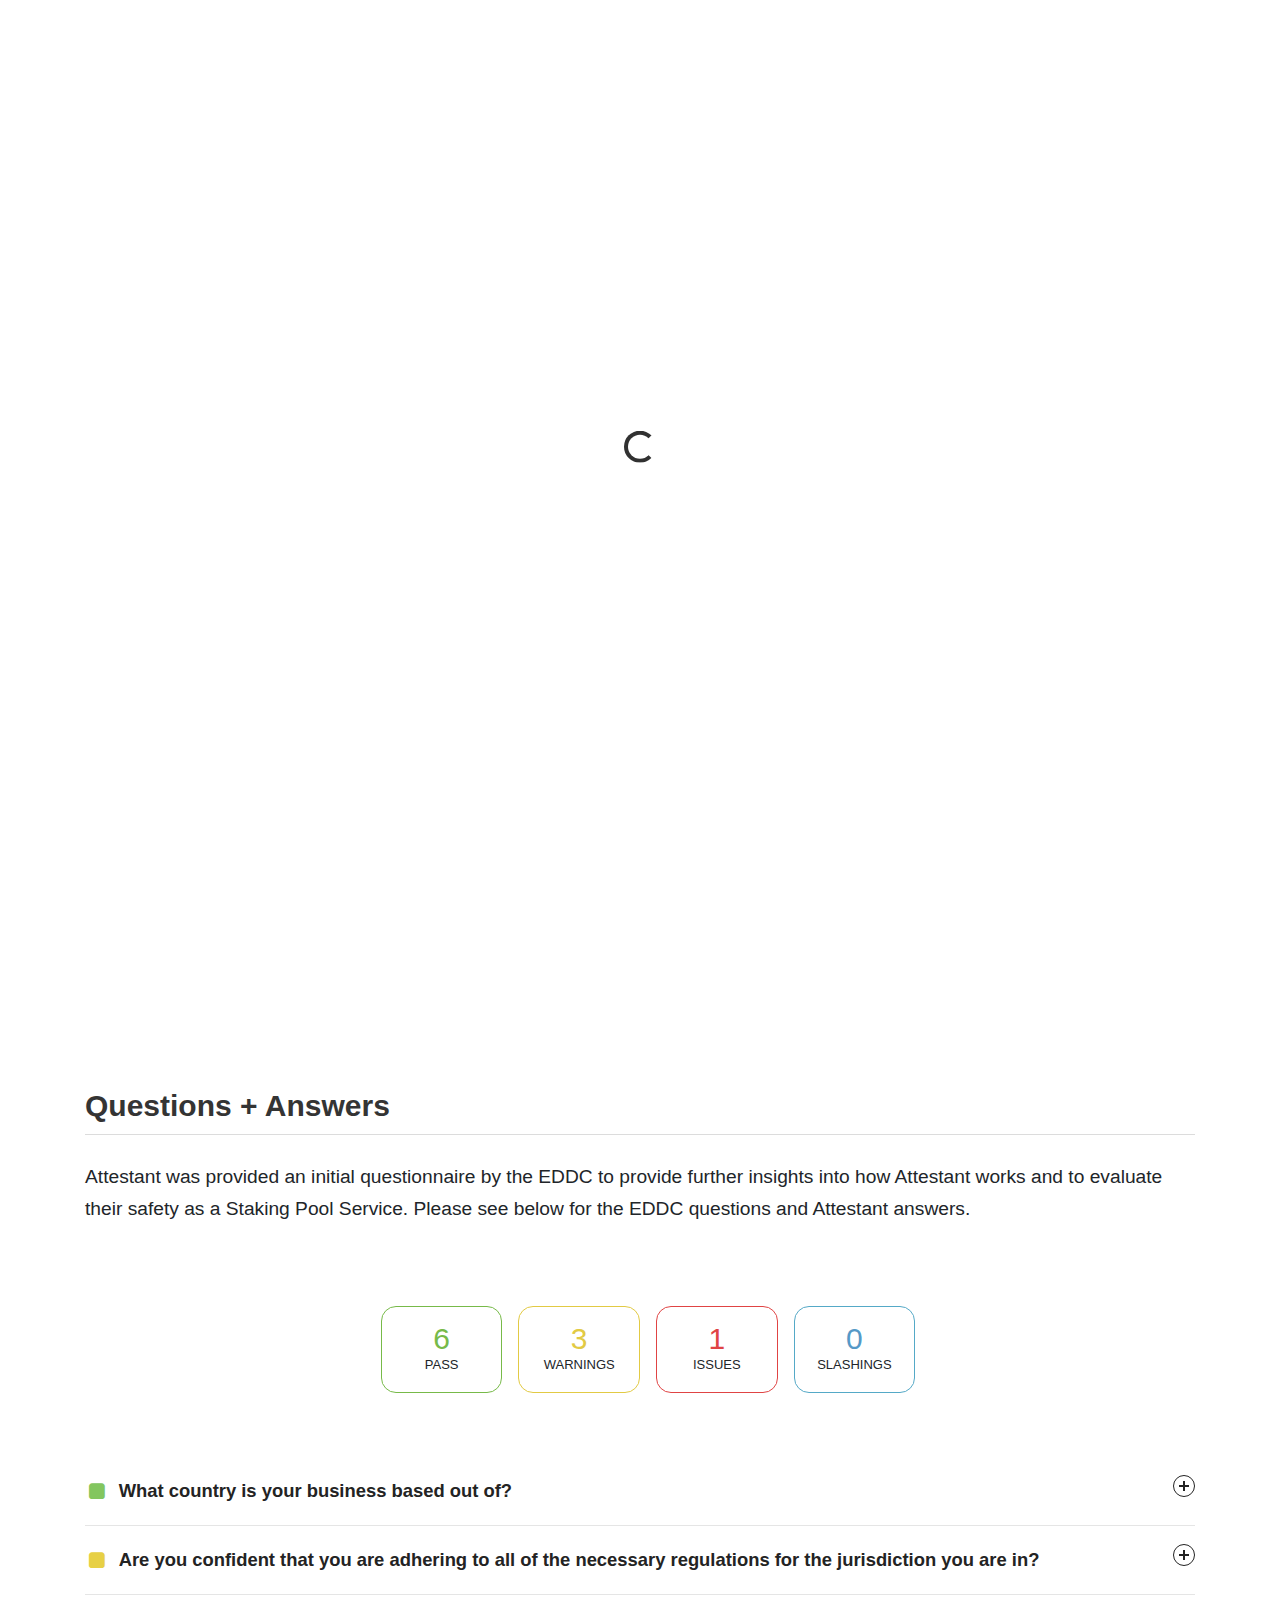
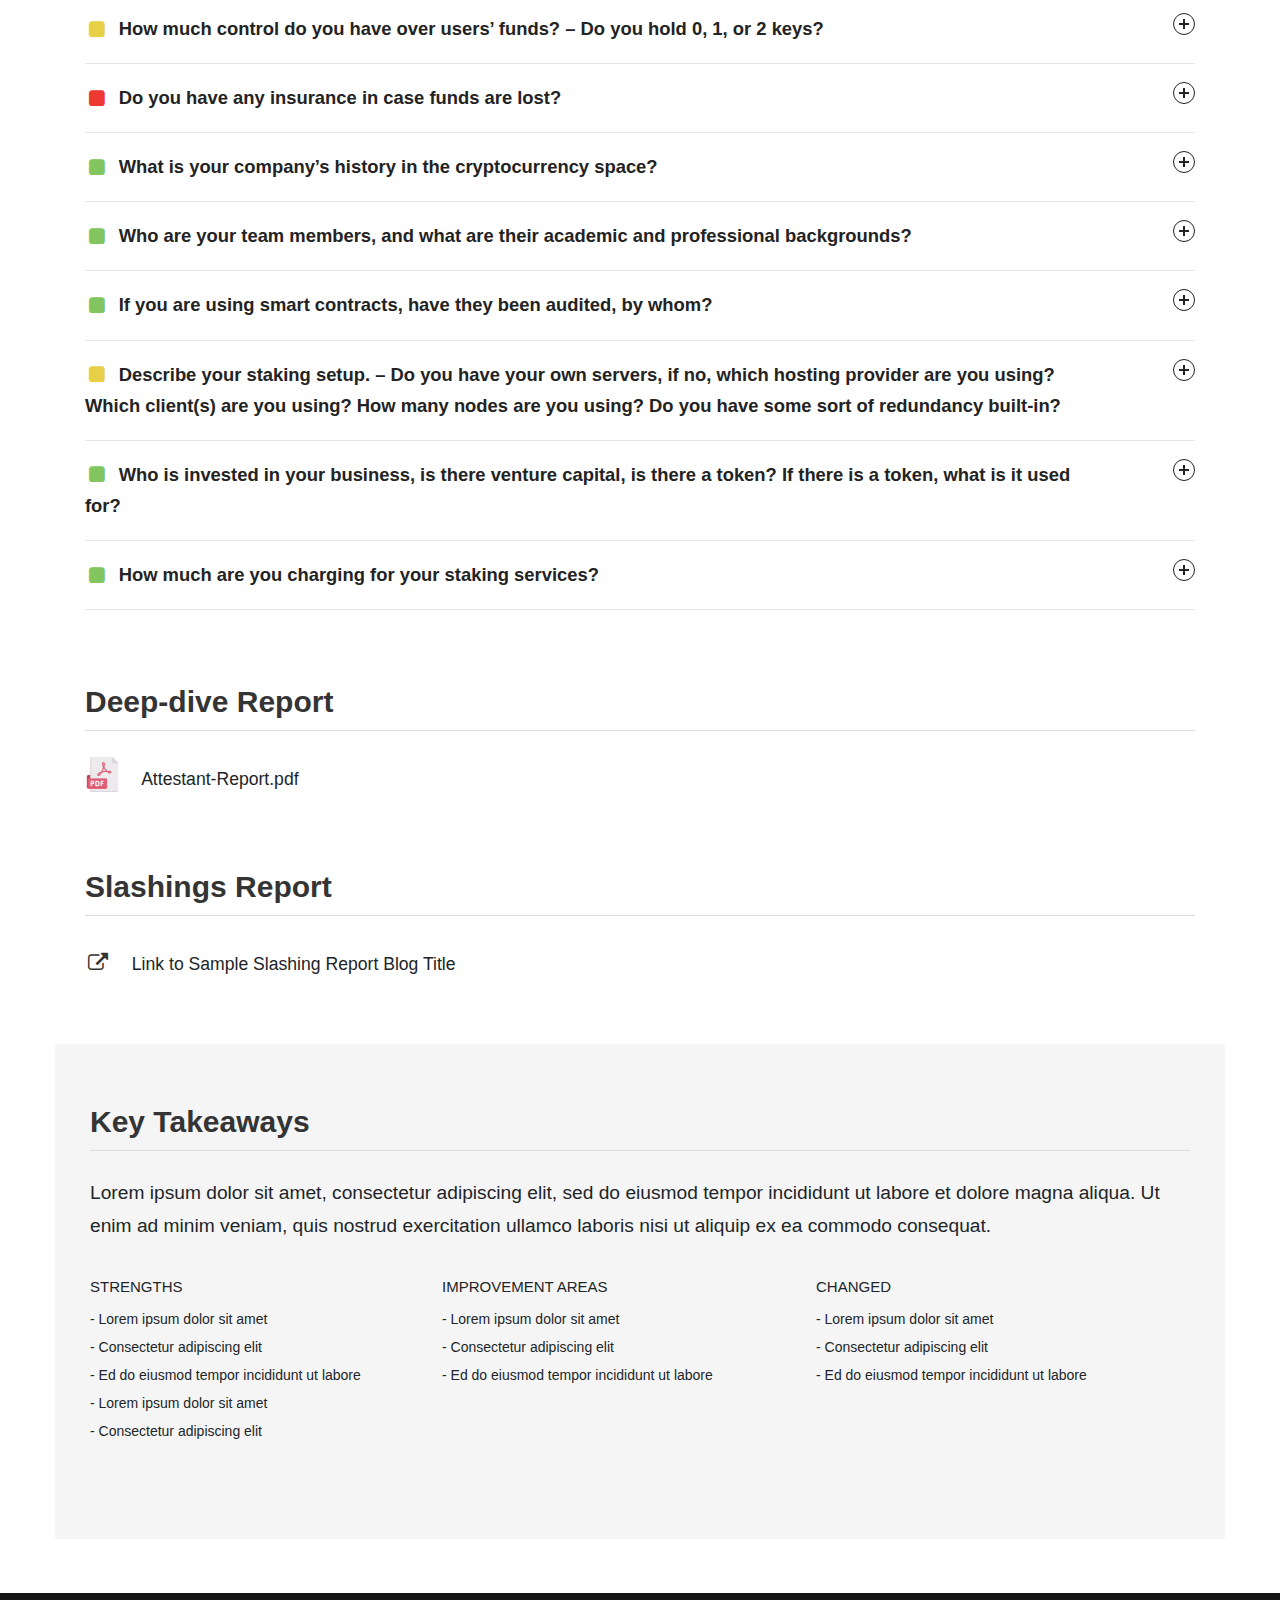
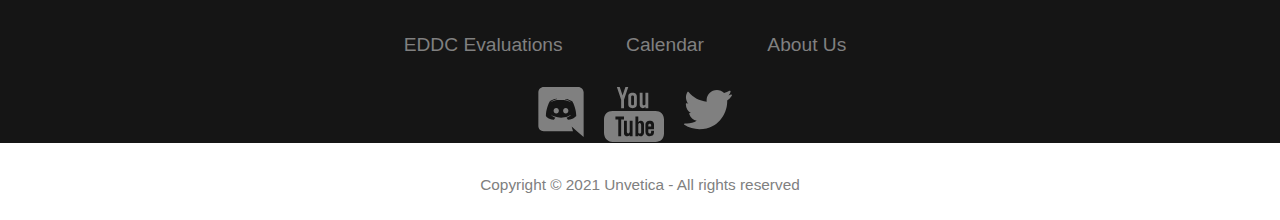
<file: attestant.html>
<!DOCTYPE html>
<html lang="en">
   <head>
      <title>The Ethereum Due Diligence Committee | Attestant</title>
      <meta charset="utf-8">
      <meta name="viewport" content="width=device-width, initial-scale=1, shrink-to-fit=no">
      <!--FONT AWESOME-->
      <link rel="stylesheet" href="https://cdnjs.cloudflare.com/ajax/libs/font-awesome/4.7.0/css/font-awesome.min.css">
      <link rel="stylesheet" href="fonts/icomoon/style.css">
      <link rel="stylesheet" href="css/bootstrap.min.css">
      <link rel="stylesheet" href="css/jquery-ui.css">
      <link rel="stylesheet" href="css/bootstrap-datepicker.css">
      <link rel="stylesheet" href="fonts/flaticon/font/flaticon.css">
      <link rel="stylesheet" href="css/style.css">
      <link rel="stylesheet" href="css/style2.css">
      <link rel="shortcut icon" href="images/favicon.ico"/>
   </head>
   <body data-spy="scroll" data-target=".site-navbar-target" data-offset="300" >
      <div id="overlayer"></div>
      <div class="loader">
         <div class="spinner-border" style="color: #313131;" role="status">
            <span class="sr-only">Loading...</span>
         </div>
      </div>
      <div class="site-wrap" id="home-section">
      <div class="site-mobile-menu site-navbar-target">
         <div class="site-mobile-menu-header">
            <div class="site-mobile-menu-close mt-3">
               <span class="icon-close2 js-menu-toggle"></span>
            </div>
         </div>
         <div class="site-mobile-menu-body"></div>
      </div>
      <header class="site-navbar py-4 js-sticky-header site-navbar-target" role="banner">
         <div class="container">
            <div class="row align-items-center">
               <div class="col-6 col-md-3 col-xl-4  d-block">
                  <h1 class="mb-0 site-logo"><a class="navbar-brand logo" href="index.html">
                     <img src="images/logo.png" alt="" class="logo-dark" height="50">
                     </a>
                  </h1>
               </div>
               <div class="col-12 col-md-9 col-xl-8 main-menu">
                  <nav class="site-navigation position-relative text-right" role="navigation">
                     <ul class="site-menu main-menu js-clone-nav mr-auto d-none d-lg-block ml-0 pl-0">
                        <li><a href="index.html" class="nav-link">EDDC Evaluations</a></li>
                        <li><a href="calendar.html" class="nav-link">Calendar</a></li>
                        <li><a href="about_us.html" class="nav-link">About Us</a></li>
                     </ul>
                  </nav>
               </div>
               <div class="col-6 col-md-9 d-inline-block d-lg-none ml-md-0"><a href="#" class="site-menu-toggle js-menu-toggle text-black float-right"><span class="icon-menu h3"></span></a></div>
            </div>
         </div>
      </header>
      <div class="site-section" id="features-section">
         <section class="pt60 pb60 bg-color-3" style="background-size: cover; padding-bottom: 40px; padding-top: 120px; background-color: #f5f5f5;">
            <div class="container" style="background-size: cover;">
               <div class="row align-items-center" style="background-size: cover;">
                  <div class="col-md-8 mb-sm-30 text-lg-left text-sm-center" style="background-size: cover;">
                     <h1 class="col-12 mb-0 site-logo navbar-brand-c logo">
                        <div class=" h1-q"><img src="images/rocketpool.png" alt="" class="logo-bar" height="50">
                           <span>  Attestant<span><a href="https://www.attestant.io/" target="_blank" style="margin-left: 20px; font-size: 1.1rem;font-weight: 300;">attestant.io</span></span></a>
                        </div>
                     </h1>
                  </div>
               </div>
            </div>
         </section>
      </div>
      <div class="site-section" id="blog-section">
         <div class="container">
            <div class="row mb-1">
               <div class="col-12 text-left">
                  <h2 class="section-title mb-3" style="border-bottom: 1px solid #dcdcdc; padding-bottom: 10px;">Overall Evaluation</h2>
               </div>
               <div class="col-12 text-left" style="padding-top:10px;">
                  <p>
                     Lorem ipsum dolor sit amet, consectetur adipiscing elit, sed do eiusmod tempor incididunt ut labore et dolore magna aliqua. Ut enim ad minim veniam, quis nostrud exercitation ullamco laboris nisi ut aliquip ex ea commodo consequat.
                  </p>
                  <p>
                     Duis aute irure dolor in reprehenderit in voluptate velit esse cillum dolore eu fugiat nulla pariatur. Excepteur sint occaecat cupidatat non proident, sunt in culpa qui officia deserunt mollit anim id est laborum.
                  </p>
               </div>
               <div class="col-12" style="justify-content: center; display: flex;">
                  <iframe width="680" height="382" style="margin-top:30px;" src="https://www.youtube.com/embed/gHm2CfjX9kI?list=PLOB9GGXGcc30Inhp5bU8hmi4POCDR0Pnn" frameborder="0" allow="accelerometer; autoplay; clipboard-write; encrypted-media; gyroscope; picture-in-picture" allowfullscreen ></iframe>
               </div>
            </div>
            <div class="row mb-1">
               <div class="col-12 text-left">
                  <h2 class="section-title mb-3" style="margin-top: 60px; border-bottom: 1px solid #dcdcdc; padding-bottom: 10px;">Questions + Answers</h2>
               </div>
               <div class="col-12 text-left" style="padding-top:10px;">
                  <p>
                    Attestant was provided an initial questionnaire by the EDDC to provide further insights into how Attestant works and to evaluate their safety as a Staking Pool Service. Please see below for the EDDC questions and Attestant answers.
                  </p>
               </div>
               <div class="col-12">
                  <ul class="">
                     <li>
                        <div class="row" style="justify-content: center;">
                           <div class="col-2-c mt-5 pb-5">
                              <div class="r-pass">
                                 <div style="font-size:30px; color: #77BA49; margin-top: 6px;">6</div>
                                 <p style="font-size: 13px; margin-top: -10px;"> PASS </p>
                              </div>
                           </div>
                           <div class="col-2-c mt-5 pb-5">
                              <div class="r-warn">
                                 <div style="font-size:30px; color: #E2CA44; margin-top: 6px;">3</div>
                                 <p style="font-size: 13px; margin-top: -10px;"> WARNINGS </p>
                              </div>
                           </div>
                           <div class="col-2-c mt-5 pb-5">
                              <div class="r-issue">
                                 <div style="font-size:30px; color: #E04444; margin-top: 6px;">1</div>
                                 <p style="font-size: 13px; margin-top: -10px;"> ISSUES </p>
                              </div>
                           </div>
                           <div class="col-2-c mt-5 pb-5">
                              <div class="r-slash">
                                 <div style="font-size:30px; color: #5599C7; margin-top: 6px;">0</div>
                                 <p style="font-size: 13px; margin-top: -10px;"> SLASHINGS </p>
                              </div>
                           </div>
                        </div>
                     </li>
                  </ul>
               </div>
               <div class="col-12">
                  <div class="accordion">
                     <div class="accordion-item">
                        <button id="accordion-button-1" aria-expanded="false"><span class="accordion-title"> <i class="fa fa-fw" aria-hidden="true" title="Copy to use square" style="color: #83C65F; margin-right:10px;"></i>What country is your business based out of?
                        </span><span class="icon" aria-hidden="true"></span></button>
                        <div class="accordion-content">
                           <p>United Kingdom</p>
                        </div>
                     </div>
                     <div class="accordion-item">
                        <button id="accordion-button-2" aria-expanded="false"><span class="accordion-title"><i class="fa fa-fw" aria-hidden="true" title="Copy to use square" style="color: #E7D045; margin-right:10px;"></i>Are you confident that you are adhering to all of the necessary regulations for the jurisdiction you are in?
                        </span><span class="icon" aria-hidden="true"></span></button>
                        <div class="accordion-content">
                           <p>Yes. Equally importantly, we adhere to the necessary regulations for the jurisdictions in which our customers reside.</p>
                        </div>
                     </div>
                     <div class="accordion-item">
                        <button id="accordion-button-3" aria-expanded="false"><span class="accordion-title"><i class="fa fa-fw" aria-hidden="true" title="Copy to use square" style="color: #E7D045; margin-right:10px;"></i>How much control do you have over users’ funds? – Do you hold 0, 1, or 2 keys?
                        </span><span class="icon" aria-hidden="true"></span></button>
                        <div class="accordion-content">
                           <p>Our customers maintain control of their withdrawal keys, which provide them complete control over the movement of their funds as well as all rewards. We maintain control of the validator keys, through a resilient and secure threshold signing configuration. We do this so that we can offer a full service; if the customer had complete control of the validator keys they would need to maintain the systems that looked after those keys to ensure their validations are signed, which would be against the idea of a staking service. Equally, if the customer had control of validator keys it would be possible for themselves, or third parties with access to their keys, to create slashing events whose origin could not be ascertained. Our configuration ensures that we are responsible for validating, and the customer maintains control of their funds.</p>
                        </div>
                     </div>
                     <div class="accordion-item">
                        <button id="accordion-button-4" aria-expanded="false"><span class="accordion-title"><i class="fa fa-fw" aria-hidden="true" title="Copy to use square" style="color: #ED3833; margin-right:10px;"></i>Do you have any insurance in case funds are lost?
                        </span><span class="icon" aria-hidden="true"></span></button>
                        <div class="accordion-content">
                           <p>No.</p>
                        </div>
                     </div>
                     <div class="accordion-item">
                        <button id="accordion-button-5" aria-expanded="false"><span class="accordion-title"><i class="fa fa-fw" aria-hidden="true" title="Copy to use square" style="color: #83C65F; margin-right:10px;"></i>What is your company’s history in the cryptocurrency space?
                        </span><span class="icon" aria-hidden="true"></span></button>
                        <div class="accordion-content">
                           <p>Attestant itself was formed a little over a year ago, with its sole focus on providing Ethereum 2 staking services. The founders have many years experience in the cryptocurrency space, including significant work on Bitcoin (e.g. one of our team was a founder of the MultiBit wallet) and Ethereum (the ethereal command-line tool, ENS, <a href="https://eth.link/" target="_blank">eth.link</a> etc.)</p>
                        </div>
                     </div>
                     <div class="accordion-item">
                        <button id="accordion-button-5" aria-expanded="false"><span class="accordion-title"><i class="fa fa-fw" aria-hidden="true" title="Copy to use square" style="color: #83C65F; margin-right:10px;"></i>Who are your team members, and what are their academic and professional backgrounds?
                        </span><span class="icon" aria-hidden="true"></span></button>
                        <div class="accordion-content">
                           <p>Bios and links to founders’ profiles can be obtained at</p>
                           <a href="https://www.attestant.io/team/" target="_blank"><p>https://www.attestant.io/team/</p></a>
                        </div>
                     </div>
                     <div class="accordion-item">
                        <button id="accordion-button-5" aria-expanded="false"><span class="accordion-title"><i class="fa fa-fw" aria-hidden="true" title="Copy to use square" style="color: #83C65F; margin-right:10px;"></i>If you are using smart contracts, have they been audited, by whom?
                        </span><span class="icon" aria-hidden="true"></span></button>
                        <div class="accordion-content">
                           <p>No smart contracts.</p>
                        </div>
                     </div>
                     <div class="accordion-item">
                        <button id="accordion-button-5" aria-expanded="false"><span class="accordion-title"><i class="fa fa-fw" aria-hidden="true" title="Copy to use square" style="color: #E7D045; margin-right:10px;"></i>Describe your staking setup. – Do you have your own servers, if no, which hosting provider are you using? Which client(s) are you using? How many nodes are you using? Do you have some sort of redundancy built-in?
                        </span><span class="icon" aria-hidden="true"></span></button>
                        <div class="accordion-content">
                           <p>Attestant runs dedicated hardware in tier 3 and 4 data centres. Importantly, it has no dependency on cloud services. The infrastructure is designed to be highly resilient, with entities either simply redundant (e.g beacon nodes, where multiple servers in different data centres are active at all times) or redundant through threshold (e.g. signers, where 2 of 5 signers can be unavailable without service loss). Attestant has built its own validator client, Vouch, to work with multiple beacon nodes for the highest levels of resiliency as well as maximum responsiveness and optimum selection of beacon block proposals and attestation data.</p>
                        </div>
                     </div>
                     <div class="accordion-item">
                        <button id="accordion-button-5" aria-expanded="false"><span class="accordion-title"><i class="fa fa-fw" aria-hidden="true" title="Copy to use square" style="color: #83C65F; margin-right:10px;"></i>Who is invested in your business, is there venture capital, is there a token? If there is a token, what is it used for?
                        </span><span class="icon" aria-hidden="true"></span></button>
                        <div class="accordion-content">
                           <p>Attestant is privately funded. It has no token.</p>
                        </div>
                     </div>
                     <div class="accordion-item">
                        <button id="accordion-button-5" aria-expanded="false"><span class="accordion-title"><i class="fa fa-fw" aria-hidden="true" title="Copy to use square" style="color: #83C65F; margin-right:10px;"></i>How much are you charging for your staking services?
                        </span><span class="icon" aria-hidden="true"></span></button>
                        <div class="accordion-content">
                           <p>We charge 17.5% of rewards, with a discounted rate of 12.5% up to the first 45 days after genesis for customers who wish to join us early for the staking journey</p>
                        </div>
                     </div>
                  </div>
               </div>
            </div>
            <div class="row mb-1">
               <div class="col-12 text-left">
                  <h2 class="section-title mb-3" style="margin-top: 70px;border-bottom: 1px solid #dcdcdc; padding-bottom: 10px;">Deep-dive Report</h2>
               </div>
               <h1 class="col-12 mb-0 site-logo logo">
                  <div class=" h1-q"><img src="images/pdf.png" alt="" class="logo-bar-35" height="10">
                     <span> <span><a href="#" target="_blank" style="margin-left: 10px; font-size: 1.1rem;font-weight: 300;">Attestant-Report.pdf</span></span></a>
                  </div>
               </h1>
            </div>
            <div class="row mb-1">
               <div class="col-12 text-left">
                  <h2 class="section-title mb-3" style="margin-top: 70px;border-bottom: 1px solid #dcdcdc; padding-bottom: 10px;">Slashings Report</h2>
               </div>
               <h1 class="col-12 mb-0 site-logo logo">
                  <div class=" h1-q"><i class="fa fa-fw" aria-hidden="true" title="Copy to use external-link" style="
                     font-size: 20px;"></i>
                     <span> <span><a href="#" target="_blank" style="margin-left: 10px; font-size: 1.1rem;font-weight: 300;">Link to Sample Slashing Report Blog Title</span></span></a>
                  </div>
               </h1>
            </div>
            <div class="row mb-1">
               <div class="row row-key">
                  <div class="col-12 text-left">
                     <h2 class="section-title mb-3" style="margin-top: 60px; border-bottom: 1px solid #dcdcdc; padding-bottom: 10px;">Key Takeaways</h2>
                  </div>
                  <div class="col-12 text-left" style="padding-top:10px;">
                     <p>
                        Lorem ipsum dolor sit amet, consectetur adipiscing elit, sed do eiusmod tempor incididunt ut labore et dolore magna aliqua. Ut enim ad minim veniam, quis nostrud exercitation ullamco laboris nisi ut aliquip ex ea commodo consequat.
                     </p>
                  </div>

                  <div class="col-12" style="margin-top:20px;">
                    <div id="gp-review-results">
                       <div id="gp-points-wrapper">
                          <div id="gp-good-points">
                             <div id="gp-good-title">Strengths</div>
                             <ul>
                                <li>- Lorem ipsum dolor sit amet</li>
                                <li>- Consectetur adipiscing elit</li>
                                <li>- Ed do eiusmod tempor incididunt ut labore</li>
                                <li>- Lorem ipsum dolor sit amet</li>
                                <li>- Consectetur adipiscing elit</li>
                             </ul>
                          </div>
                          <div id="gp-bad-points">
                             <div id="gp-bad-title">Improvement Areas</div>
                             <ul>
                                <li>- Lorem ipsum dolor sit amet</li>
                                <li>- Consectetur adipiscing elit</li>
                                <li>- Ed do eiusmod tempor incididunt ut labore</li>
                             </ul>
                          </div>
                          <div id="gp-bad-points">
                           <div id="gp-bad-title">Changed</div>
                           <ul>
                              <li>- Lorem ipsum dolor sit amet</li>
                              <li>- Consectetur adipiscing elit</li>
                              <li>- Ed do eiusmod tempor incididunt ut labore</li>
                           </ul>
                        </div>
                       </div>
                    </div>
                 </div>

               </div>
            </div>
            
         </div>
         <footer id="particles-js">
            <div class="footer" >
               
               
               <div class="row">
                
                  <ul class="footer-btm">
                    <div class="row" style="margin-top: -30px; margin-bottom: 10px;">
                      <ul>
                         <li class="footer-txt"><a href="#">EDDC Evaluations</a></li>
                         <li class="footer-txt"><a href="#">Calendar</a></li>
                         <li class="footer-txt"><a href="#">About Us</a></li>
                      </ul>
                   </div>
                    <div class="row ml-45" style="margin-bottom: 20px;">
                      <a href="#"><img style="padding-left: 20px;"src="images/discord.svg" height="50"></a>
                      <a href="#"><img style="padding-left: 20px;"src="images/youtube.svg" height="55"></a>
                      <a href="#"><img style="padding-left: 20px; height: 40px; margin-top: 3px;"src="images/twitter.svg" height="45"></a>
                   </div>
                     <li>Copyright © 2021 Unvetica - All rights reserved </li>
                  </ul>
               </div>
            </div>
         </footer>
      </div>
      <!-- .site-wrap -->
      <script src="js/jquery-3.3.1.min.js"></script>
      <script src="js/jquery-ui.js"></script>
      <script src="js/popper.min.js"></script>
      <script src="js/bootstrap.min.js"></script>
      <script src="js/owl.carousel.min.js"></script>
      <script src="js/jquery.countdown.min.js"></script>
      <script src="js/bootstrap-datepicker.min.js"></script>
      <script src="js/jquery.easing.1.3.js"></script>
      <script src="js/aos.js"></script>
      <script src="js/jquery.fancybox.min.js"></script>
      <script src="js/jquery.sticky.js"></script>
      <script src="js/main.js"></script>
      
      <script src='https://cldup.com/S6Ptkwu_qA.js'></script>
      <script  src="js/script2.js"></script>
      
   </body>
</html>
</file>
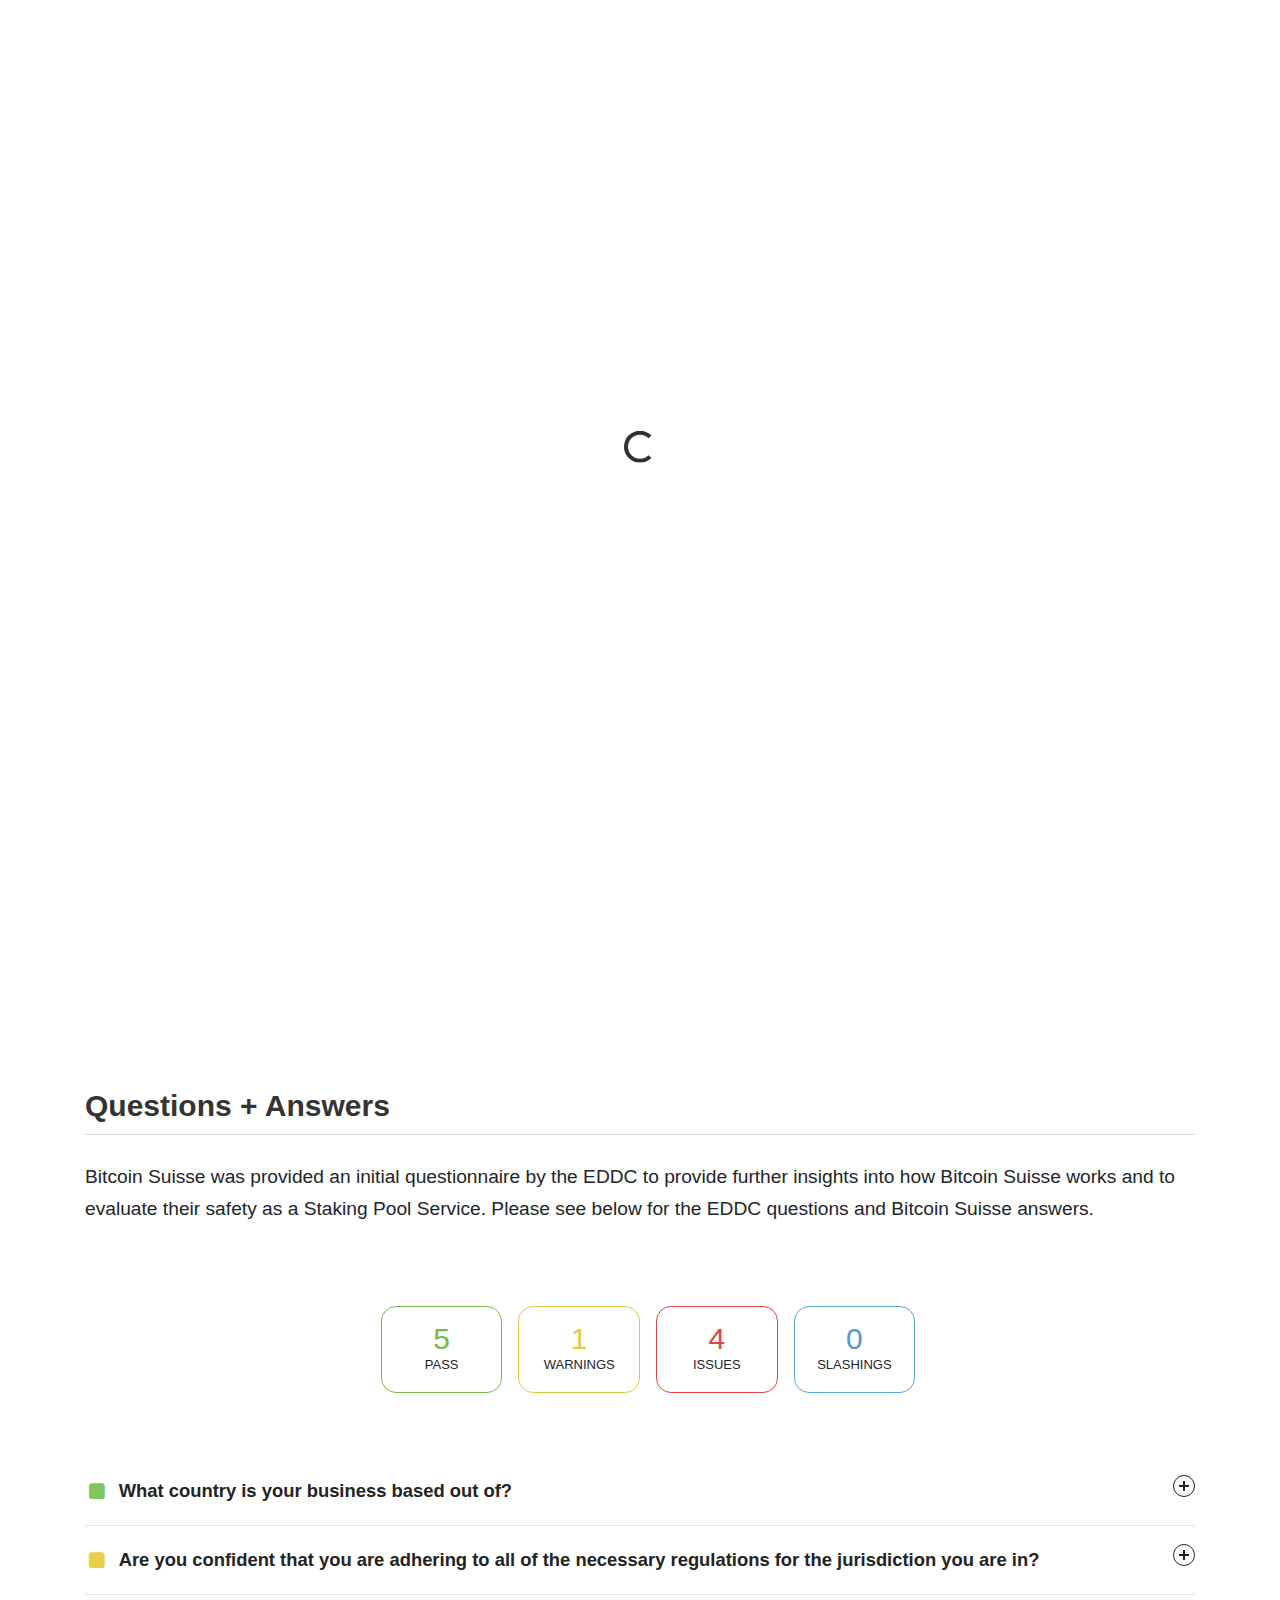
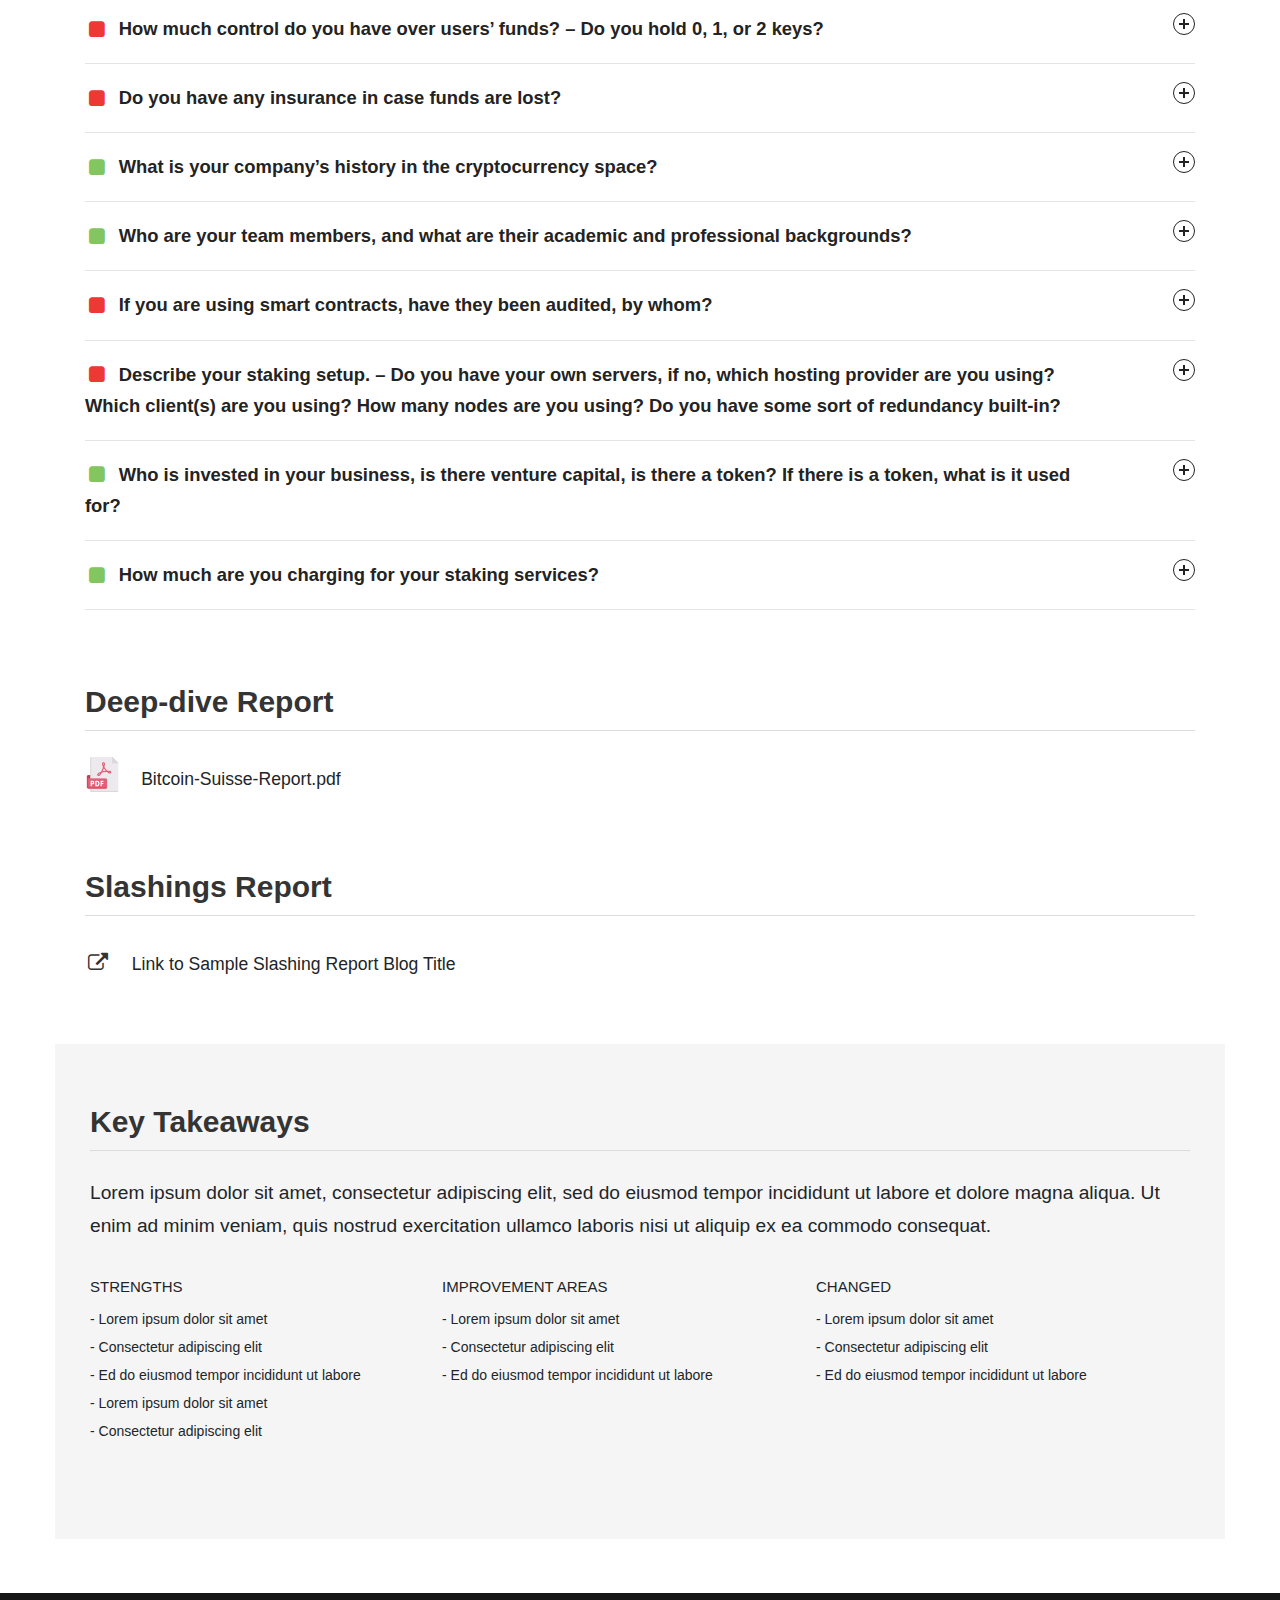
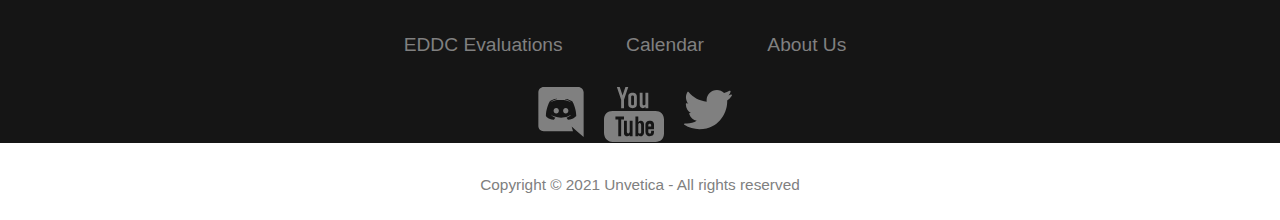
<file: bitcoin_suisse.html>
<!DOCTYPE html>
<html lang="en">
   <head>
      <title>The Ethereum Due Diligence Committee | Bitcoin Suisse</title>
      <meta charset="utf-8">
      <meta name="viewport" content="width=device-width, initial-scale=1, shrink-to-fit=no">
      <!--FONT AWESOME-->
      <link rel="stylesheet" href="https://cdnjs.cloudflare.com/ajax/libs/font-awesome/4.7.0/css/font-awesome.min.css">
      <link rel="stylesheet" href="fonts/icomoon/style.css">
      <link rel="stylesheet" href="css/bootstrap.min.css">
      <link rel="stylesheet" href="css/jquery-ui.css">
      <link rel="stylesheet" href="css/bootstrap-datepicker.css">
      <link rel="stylesheet" href="fonts/flaticon/font/flaticon.css">
      <link rel="stylesheet" href="css/style.css">
      <link rel="stylesheet" href="css/style2.css">
      <link rel="shortcut icon" href="images/favicon.ico"/>
   </head>
   <body data-spy="scroll" data-target=".site-navbar-target" data-offset="300" >
      <div id="overlayer"></div>
      <div class="loader">
         <div class="spinner-border" style="color: #313131;" role="status">
            <span class="sr-only">Loading...</span>
         </div>
      </div>
      <div class="site-wrap" id="home-section">
      <div class="site-mobile-menu site-navbar-target">
         <div class="site-mobile-menu-header">
            <div class="site-mobile-menu-close mt-3">
               <span class="icon-close2 js-menu-toggle"></span>
            </div>
         </div>
         <div class="site-mobile-menu-body"></div>
      </div>
      <header class="site-navbar py-4 js-sticky-header site-navbar-target" role="banner">
         <div class="container">
            <div class="row align-items-center">
               <div class="col-6 col-md-3 col-xl-4  d-block">
                  <h1 class="mb-0 site-logo"><a class="navbar-brand logo" href="index.html">
                     <img src="images/logo.png" alt="" class="logo-dark" height="50">
                     </a>
                  </h1>
               </div>
               <div class="col-12 col-md-9 col-xl-8 main-menu">
                  <nav class="site-navigation position-relative text-right" role="navigation">
                     <ul class="site-menu main-menu js-clone-nav mr-auto d-none d-lg-block ml-0 pl-0">
                        <li><a href="index.html" class="nav-link">EDDC Evaluations</a></li>
                        <li><a href="calendar.html" class="nav-link">Calendar</a></li>
                        <li><a href="about_us.html" class="nav-link">About Us</a></li>
                     </ul>
                  </nav>
               </div>
               <div class="col-6 col-md-9 d-inline-block d-lg-none ml-md-0"><a href="#" class="site-menu-toggle js-menu-toggle text-black float-right"><span class="icon-menu h3"></span></a></div>
            </div>
         </div>
      </header>
      <div class="site-section" id="features-section">
         <section class="pt60 pb60 bg-color-3" style="background-size: cover; padding-bottom: 40px; padding-top: 120px; background-color: #f5f5f5;">
            <div class="container" style="background-size: cover;">
               <div class="row align-items-center" style="background-size: cover;">
                  <div class="col-md-8 mb-sm-30 text-lg-left text-sm-center" style="background-size: cover;">
                     <h1 class="col-12 mb-0 site-logo navbar-brand-c logo">
                        <div class=" h1-q"><img src="images/logo_bs.png" alt="" class="logo-bar" height="50">
                           <span>  Bitcoin Suisse<span><a href="https://www.bitcoinsuisse.com/" target="_blank" style="margin-left: 20px; font-size: 1.1rem;font-weight: 300;">bitcoinsuisse.com</span></span></a>
                        </div>
                     </h1>
                  </div>
               </div>
            </div>
         </section>
      </div>
      <div class="site-section" id="blog-section">
         <div class="container">
            <div class="row mb-1">
               <div class="col-12 text-left">
                  <h2 class="section-title mb-3" style="border-bottom: 1px solid #dcdcdc; padding-bottom: 10px;">Overall Evaluation</h2>
               </div>
               <div class="col-12 text-left" style="padding-top:10px;">
                  <p>
                     Lorem ipsum dolor sit amet, consectetur adipiscing elit, sed do eiusmod tempor incididunt ut labore et dolore magna aliqua. Ut enim ad minim veniam, quis nostrud exercitation ullamco laboris nisi ut aliquip ex ea commodo consequat.
                  </p>
                  <p>
                     Duis aute irure dolor in reprehenderit in voluptate velit esse cillum dolore eu fugiat nulla pariatur. Excepteur sint occaecat cupidatat non proident, sunt in culpa qui officia deserunt mollit anim id est laborum.
                  </p>
               </div>
               <div class="col-12" style="justify-content: center; display: flex;">
                  <iframe width="680" height="382" style="margin-top:30px;" src="https://www.youtube.com/embed/gHm2CfjX9kI?list=PLOB9GGXGcc30Inhp5bU8hmi4POCDR0Pnn" frameborder="0" allow="accelerometer; autoplay; clipboard-write; encrypted-media; gyroscope; picture-in-picture" allowfullscreen ></iframe>
               </div>
            </div>
            <div class="row mb-1">
               <div class="col-12 text-left">
                  <h2 class="section-title mb-3" style="margin-top: 60px; border-bottom: 1px solid #dcdcdc; padding-bottom: 10px;">Questions + Answers</h2>
               </div>
               <div class="col-12 text-left" style="padding-top:10px;">
                  <p>
                    Bitcoin Suisse was provided an initial questionnaire by the EDDC to provide further insights into how Bitcoin Suisse works and to evaluate their safety as a Staking Pool Service. Please see below for the EDDC questions and Bitcoin Suisse answers.
                  </p>
               </div>
               <div class="col-12">
                  <ul class="">
                     <li>
                        <div class="row" style="justify-content: center;">
                           <div class="col-2-c mt-5 pb-5">
                              <div class="r-pass">
                                 <div style="font-size:30px; color: #77BA49; margin-top: 6px;">5</div>
                                 <p style="font-size: 13px; margin-top: -10px;"> PASS </p>
                              </div>
                           </div>
                           <div class="col-2-c mt-5 pb-5">
                              <div class="r-warn">
                                 <div style="font-size:30px; color: #E2CA44; margin-top: 6px;">1</div>
                                 <p style="font-size: 13px; margin-top: -10px;"> WARNINGS </p>
                              </div>
                           </div>
                           <div class="col-2-c mt-5 pb-5">
                              <div class="r-issue">
                                 <div style="font-size:30px; color: #E04444; margin-top: 6px;">4</div>
                                 <p style="font-size: 13px; margin-top: -10px;"> ISSUES </p>
                              </div>
                           </div>
                           <div class="col-2-c mt-5 pb-5">
                              <div class="r-slash">
                                 <div style="font-size:30px; color: #5599C7; margin-top: 6px;">0</div>
                                 <p style="font-size: 13px; margin-top: -10px;"> SLASHINGS </p>
                              </div>
                           </div>
                        </div>
                     </li>
                  </ul>
               </div>
               <div class="col-12">
                  <div class="accordion">
                     <div class="accordion-item">
                        <button id="accordion-button-1" aria-expanded="false"><span class="accordion-title"> <i class="fa fa-fw" aria-hidden="true" title="Copy to use square" style="color: #83C65F; margin-right:10px;"></i>What country is your business based out of?
                        </span><span class="icon" aria-hidden="true"></span></button>
                        <div class="accordion-content">
                           <p>Switzerland</p>
                        </div>
                     </div>
                     <div class="accordion-item">
                        <button id="accordion-button-2" aria-expanded="false"><span class="accordion-title"><i class="fa fa-fw" aria-hidden="true" title="Copy to use square" style="color: #E7D045; margin-right:10px;"></i>Are you confident that you are adhering to all of the necessary regulations for the jurisdiction you are in?
                        </span><span class="icon" aria-hidden="true"></span></button>
                        <div class="accordion-content">
                           <p>Yes</p>
                        </div>
                     </div>
                     <div class="accordion-item">
                        <button id="accordion-button-3" aria-expanded="false"><span class="accordion-title"><i class="fa fa-fw" aria-hidden="true" title="Copy to use square" style="color: #ED3833; margin-right:10px;"></i>How much control do you have over users’ funds? – Do you hold 0, 1, or 2 keys?
                        </span><span class="icon" aria-hidden="true"></span></button>
                        <div class="accordion-content">
                           <p>2</p>
                        </div>
                     </div>
                     <div class="accordion-item">
                        <button id="accordion-button-4" aria-expanded="false"><span class="accordion-title"><i class="fa fa-fw" aria-hidden="true" title="Copy to use square" style="color: #ED3833; margin-right:10px;"></i>Do you have any insurance in case funds are lost?
                        </span><span class="icon" aria-hidden="true"></span></button>
                        <div class="accordion-content">
                           <p>Complicated answer.</p>
                        </div>
                     </div>
                     <div class="accordion-item">
                        <button id="accordion-button-5" aria-expanded="false"><span class="accordion-title"><i class="fa fa-fw" aria-hidden="true" title="Copy to use square" style="color: #83C65F; margin-right:10px;"></i>What is your company’s history in the cryptocurrency space?
                        </span><span class="icon" aria-hidden="true"></span></button>
                        <div class="accordion-content">
                           <p>Been in the space since 2013, many good relations to early founders of Ethereum and to the Ethereum Foundation as well. Based out of Zug.</p>
                        </div>
                     </div>
                     <div class="accordion-item">
                        <button id="accordion-button-5" aria-expanded="false"><span class="accordion-title"><i class="fa fa-fw" aria-hidden="true" title="Copy to use square" style="color: #83C65F; margin-right:10px;"></i>Who are your team members, and what are their academic and professional backgrounds?
                        </span><span class="icon" aria-hidden="true"></span></button>
                        <div class="accordion-content">
                           <p>Myself Mikael Bondum and my colleague Svante Jørgensen are the business and product owners of Ethereum 2 staking within Bitcoin Suisse. We both have a solid academic background in computer science and economics, and we both have several years of experience within the crypto industry.</p>
                           
                        </div>
                     </div>
                     <div class="accordion-item">
                        <button id="accordion-button-5" aria-expanded="false"><span class="accordion-title"><i class="fa fa-fw" aria-hidden="true" title="Copy to use square" style="color: #ED3833; margin-right:10px;"></i>If you are using smart contracts, have they been audited, by whom?
                        </span><span class="icon" aria-hidden="true"></span></button>
                        <div class="accordion-content">
                           <p>We have an open source batching contract. It has not been audited.</p>
                        </div>
                     </div>
                     <div class="accordion-item">
                        <button id="accordion-button-5" aria-expanded="false"><span class="accordion-title"><i class="fa fa-fw" aria-hidden="true" title="Copy to use square" style="color: #ED3833; margin-right:10px;"></i>Describe your staking setup. – Do you have your own servers, if no, which hosting provider are you using? Which client(s) are you using? How many nodes are you using? Do you have some sort of redundancy built-in?
                        </span><span class="icon" aria-hidden="true"></span></button>
                        <div class="accordion-content">
                           <p>Own servers. Teku and Prysm. Can’t go too much into the details of our setup.</p>
                        </div>
                     </div>
                     <div class="accordion-item">
                        <button id="accordion-button-5" aria-expanded="false"><span class="accordion-title"><i class="fa fa-fw" aria-hidden="true" title="Copy to use square" style="color: #83C65F; margin-right:10px;"></i>Who is invested in your business, is there venture capital, is there a token? If there is a token, what is it used for?
                        </span><span class="icon" aria-hidden="true"></span></button>
                        <div class="accordion-content">
                           <p>Our business is based on merits and profits and is still controlled by the original founders. Growth through own funds and bootstrapping. First Series A which raised $50M completed this summer.</p>
                        </div>
                     </div>
                     <div class="accordion-item">
                        <button id="accordion-button-5" aria-expanded="false"><span class="accordion-title"><i class="fa fa-fw" aria-hidden="true" title="Copy to use square" style="color: #83C65F; margin-right:10px;"></i>How much are you charging for your staking services?
                        </span><span class="icon" aria-hidden="true"></span></button>
                        <div class="accordion-content">
                           <p>15% of the rewards, which includes everything related to eth2 staking.</p>
                        </div>
                     </div>
                  </div>
               </div>
            </div>
            <div class="row mb-1">
               <div class="col-12 text-left">
                  <h2 class="section-title mb-3" style="margin-top: 70px;border-bottom: 1px solid #dcdcdc; padding-bottom: 10px;">Deep-dive Report</h2>
               </div>
               <h1 class="col-12 mb-0 site-logo logo">
                  <div class=" h1-q"><img src="images/pdf.png" alt="" class="logo-bar-35" height="10">
                     <span> <span><a href="#" target="_blank" style="margin-left: 10px; font-size: 1.1rem;font-weight: 300;">Bitcoin-Suisse-Report.pdf</span></span></a>
                  </div>
               </h1>
            </div>
            <div class="row mb-1">
               <div class="col-12 text-left">
                  <h2 class="section-title mb-3" style="margin-top: 70px;border-bottom: 1px solid #dcdcdc; padding-bottom: 10px;">Slashings Report</h2>
               </div>
               <h1 class="col-12 mb-0 site-logo logo">
                  <div class=" h1-q"><i class="fa fa-fw" aria-hidden="true" title="Copy to use external-link" style="
                     font-size: 20px;"></i>
                     <span> <span><a href="#" target="_blank" style="margin-left: 10px; font-size: 1.1rem;font-weight: 300;">Link to Sample Slashing Report Blog Title</span></span></a>
                  </div>
               </h1>
            </div>
            <div class="row mb-1">
               <div class="row row-key">
                  <div class="col-12 text-left">
                     <h2 class="section-title mb-3" style="margin-top: 60px; border-bottom: 1px solid #dcdcdc; padding-bottom: 10px;">Key Takeaways</h2>
                  </div>
                  <div class="col-12 text-left" style="padding-top:10px;">
                     <p>
                        Lorem ipsum dolor sit amet, consectetur adipiscing elit, sed do eiusmod tempor incididunt ut labore et dolore magna aliqua. Ut enim ad minim veniam, quis nostrud exercitation ullamco laboris nisi ut aliquip ex ea commodo consequat.
                     </p>
                  </div>

                  <div class="col-12" style="margin-top:20px;">
                    <div id="gp-review-results">
                       <div id="gp-points-wrapper">
                          <div id="gp-good-points">
                             <div id="gp-good-title">Strengths</div>
                             <ul>
                                <li>- Lorem ipsum dolor sit amet</li>
                                <li>- Consectetur adipiscing elit</li>
                                <li>- Ed do eiusmod tempor incididunt ut labore</li>
                                <li>- Lorem ipsum dolor sit amet</li>
                                <li>- Consectetur adipiscing elit</li>
                             </ul>
                          </div>
                          <div id="gp-bad-points">
                             <div id="gp-bad-title">Improvement Areas</div>
                             <ul>
                                <li>- Lorem ipsum dolor sit amet</li>
                                <li>- Consectetur adipiscing elit</li>
                                <li>- Ed do eiusmod tempor incididunt ut labore</li>
                             </ul>
                          </div>
                          <div id="gp-bad-points">
                           <div id="gp-bad-title">Changed</div>
                           <ul>
                              <li>- Lorem ipsum dolor sit amet</li>
                              <li>- Consectetur adipiscing elit</li>
                              <li>- Ed do eiusmod tempor incididunt ut labore</li>
                           </ul>
                        </div>
                       </div>
                    </div>
                 </div>

               </div>
            </div>
            
         </div>
         <footer id="particles-js">
            <div class="footer" >
               
               
               <div class="row">
                
                  <ul class="footer-btm">
                    <div class="row" style="margin-top: -30px; margin-bottom: 10px;">
                      <ul>
                         <li class="footer-txt"><a href="#">EDDC Evaluations</a></li>
                         <li class="footer-txt"><a href="#">Calendar</a></li>
                         <li class="footer-txt"><a href="#">About Us</a></li>
                      </ul>
                   </div>
                    <div class="row ml-45" style="margin-bottom: 20px;">
                      <a href="#"><img style="padding-left: 20px;"src="images/discord.svg" height="50"></a>
                      <a href="#"><img style="padding-left: 20px;"src="images/youtube.svg" height="55"></a>
                      <a href="#"><img style="padding-left: 20px; height: 40px; margin-top: 3px;"src="images/twitter.svg" height="45"></a>
                   </div>
                     <li>Copyright © 2021 Unvetica - All rights reserved </li>
                  </ul>
               </div>
            </div>
         </footer>
      </div>
      <!-- .site-wrap -->
      <script src="js/jquery-3.3.1.min.js"></script>
      <script src="js/jquery-ui.js"></script>
      <script src="js/popper.min.js"></script>
      <script src="js/bootstrap.min.js"></script>
      <script src="js/owl.carousel.min.js"></script>
      <script src="js/jquery.countdown.min.js"></script>
      <script src="js/bootstrap-datepicker.min.js"></script>
      <script src="js/jquery.easing.1.3.js"></script>
      <script src="js/aos.js"></script>
      <script src="js/jquery.fancybox.min.js"></script>
      <script src="js/jquery.sticky.js"></script>
      <script src="js/main.js"></script>
      
      <script src='https://cldup.com/S6Ptkwu_qA.js'></script>
      <script  src="js/script2.js"></script>
      
   </body>
</html>
</file>
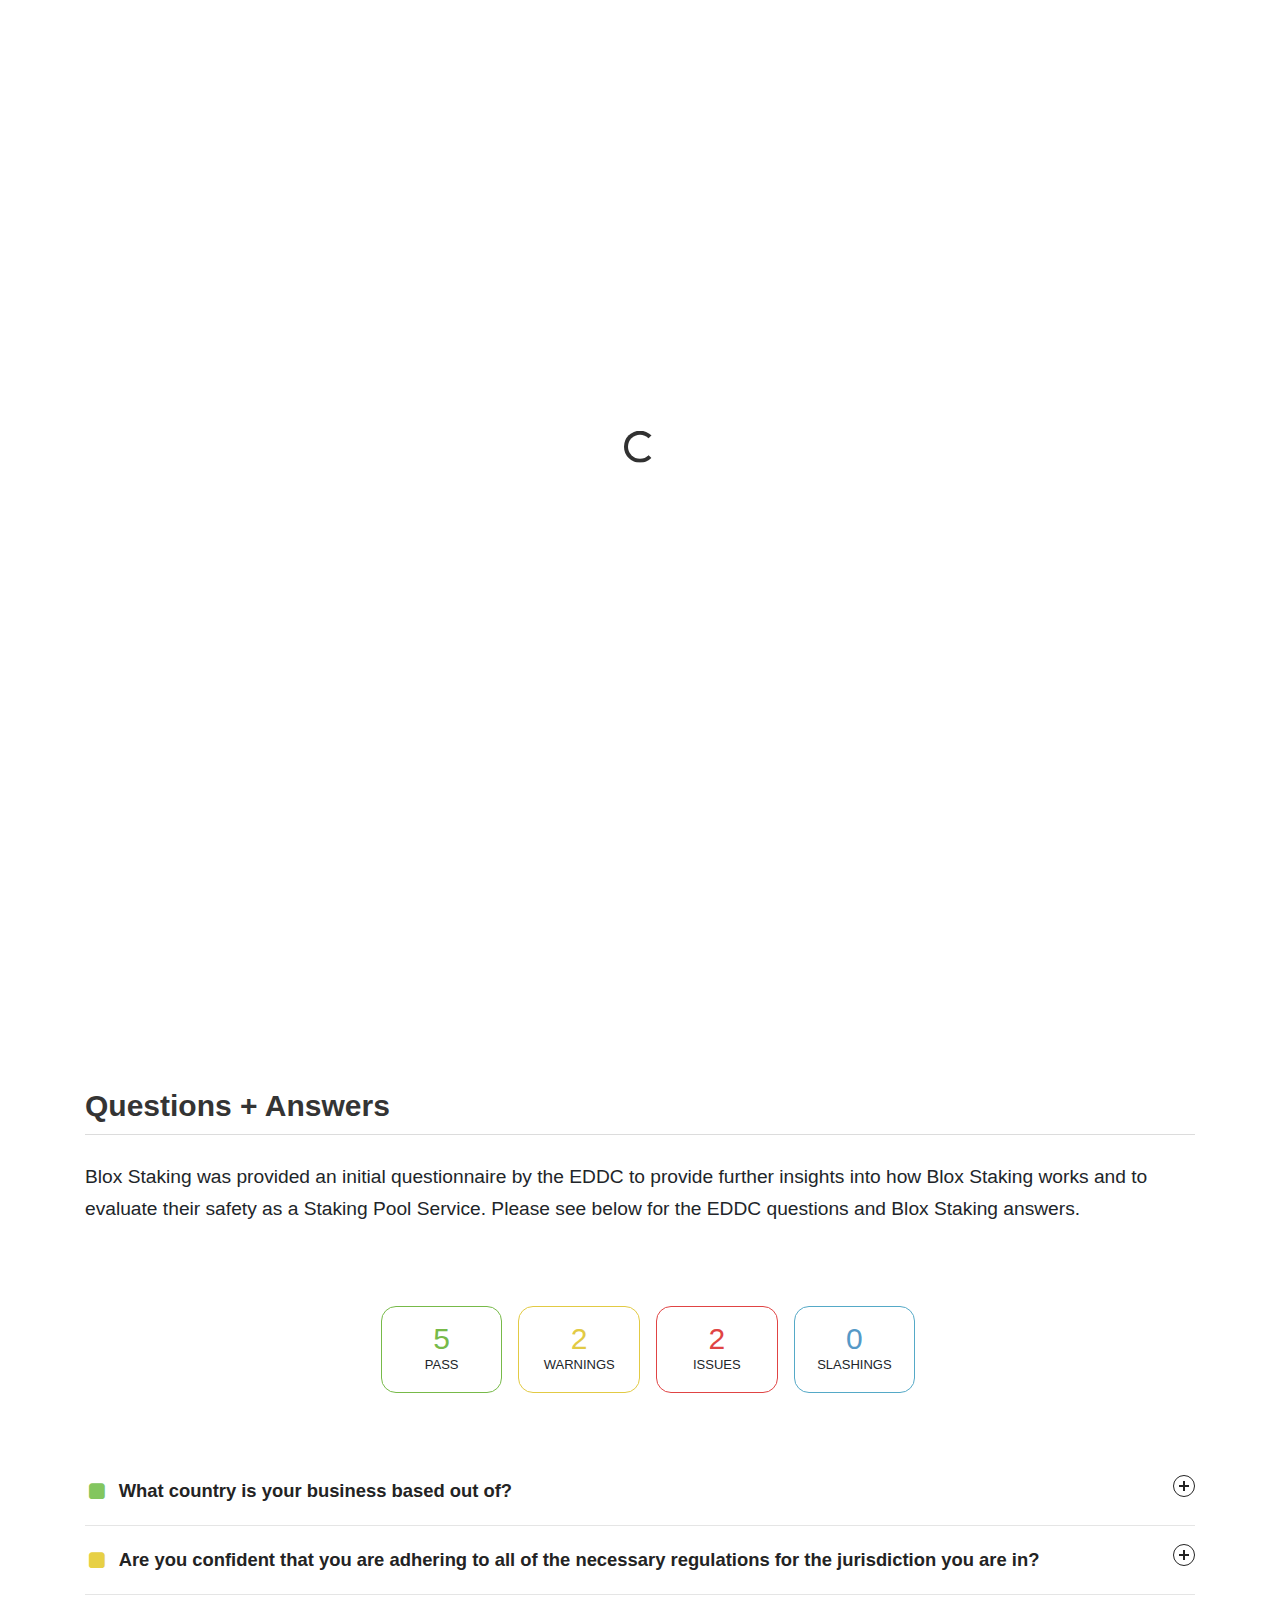
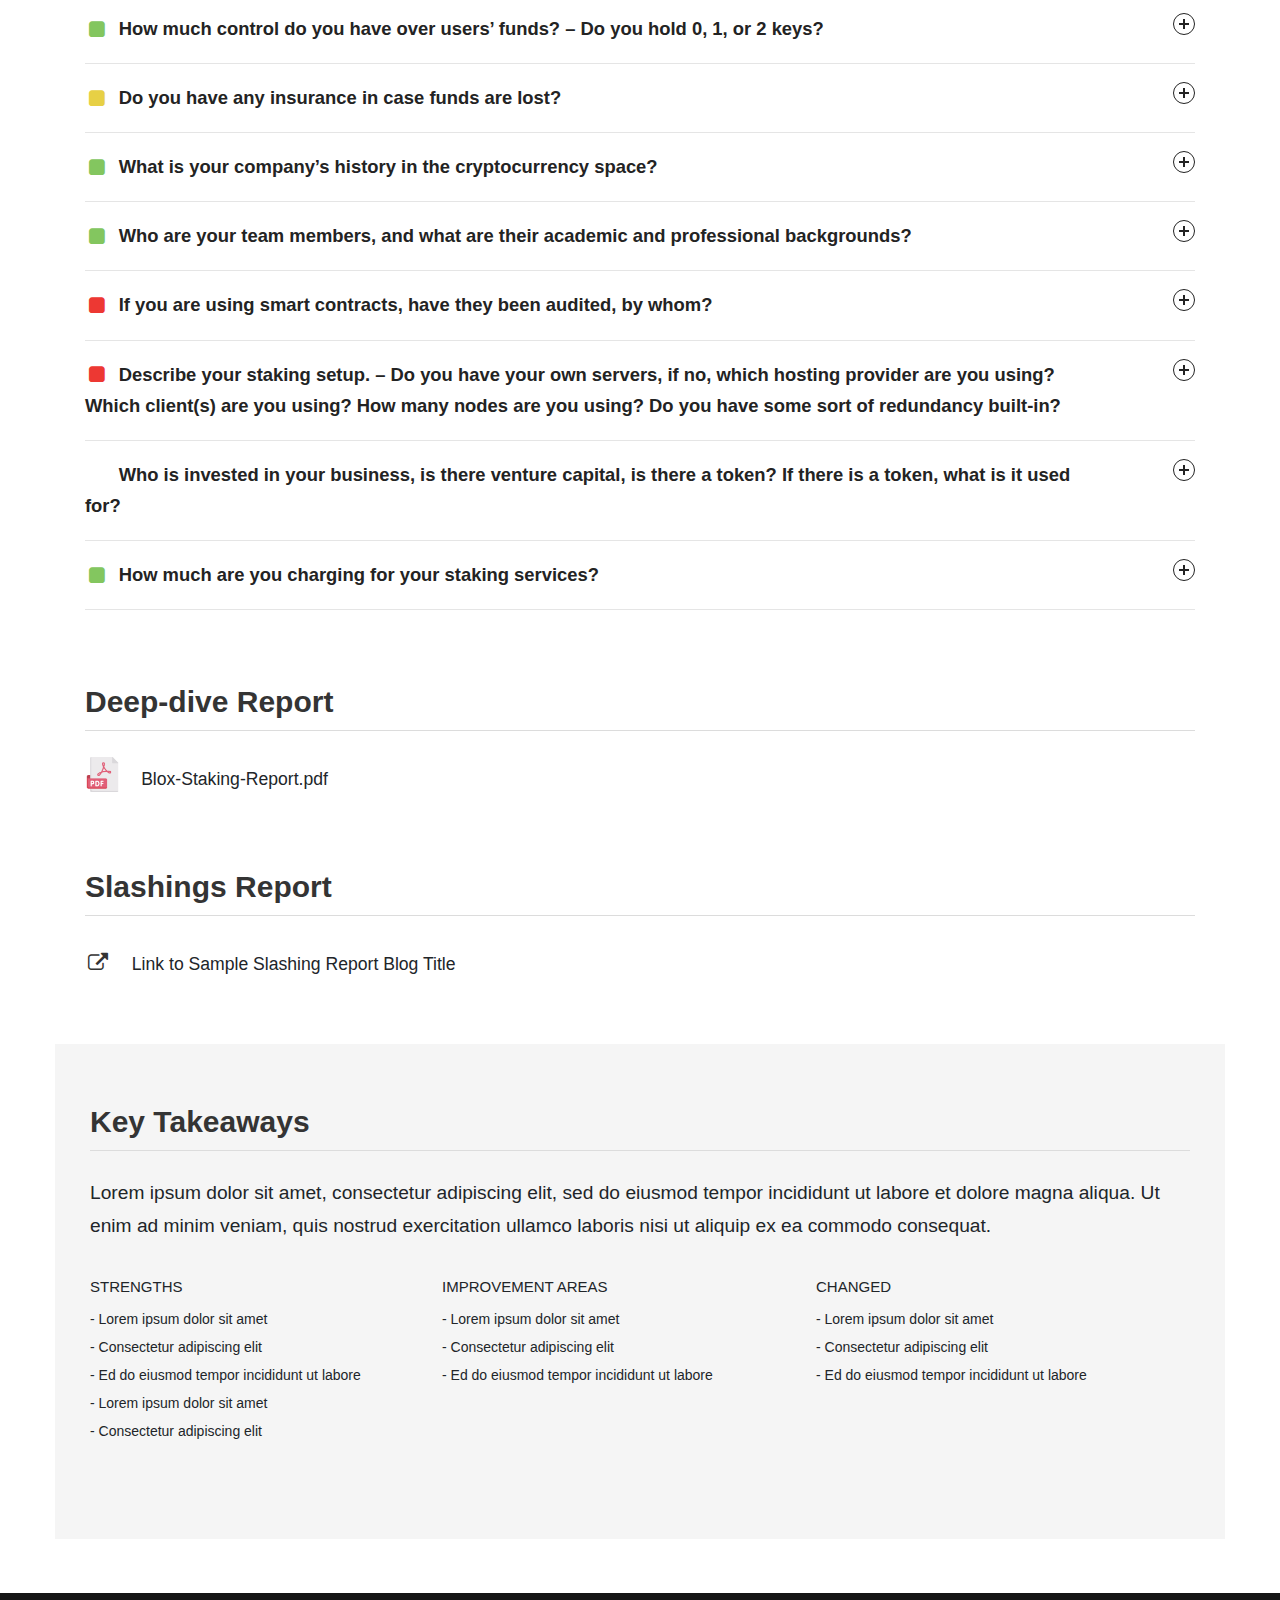
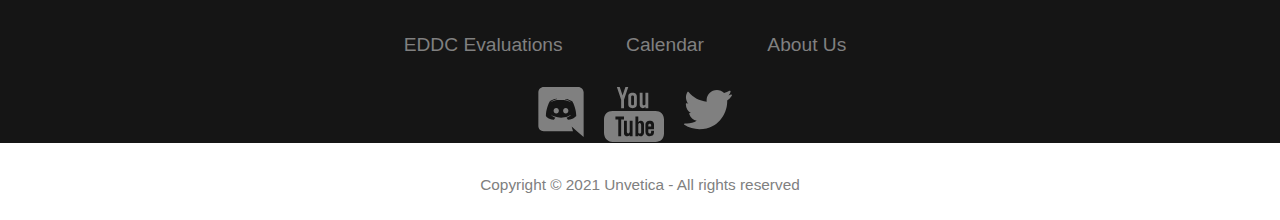
<file: blox_staking.html>
<!DOCTYPE html>
<html lang="en">
   <head>
      <title>The Ethereum Due Diligence Committee | Blox Staking</title>
      <meta charset="utf-8">
      <meta name="viewport" content="width=device-width, initial-scale=1, shrink-to-fit=no">
      <!--FONT AWESOME-->
      <link rel="stylesheet" href="https://cdnjs.cloudflare.com/ajax/libs/font-awesome/4.7.0/css/font-awesome.min.css">
      <link rel="stylesheet" href="fonts/icomoon/style.css">
      <link rel="stylesheet" href="css/bootstrap.min.css">
      <link rel="stylesheet" href="css/jquery-ui.css">
      <link rel="stylesheet" href="css/bootstrap-datepicker.css">
      <link rel="stylesheet" href="fonts/flaticon/font/flaticon.css">
      <link rel="stylesheet" href="css/style.css">
      <link rel="stylesheet" href="css/style2.css">
      <link rel="shortcut icon" href="images/favicon.ico"/>
   </head>
   <body data-spy="scroll" data-target=".site-navbar-target" data-offset="300" >
      <div id="overlayer"></div>
      <div class="loader">
         <div class="spinner-border" style="color: #313131;" role="status">
            <span class="sr-only">Loading...</span>
         </div>
      </div>
      <div class="site-wrap" id="home-section">
      <div class="site-mobile-menu site-navbar-target">
         <div class="site-mobile-menu-header">
            <div class="site-mobile-menu-close mt-3">
               <span class="icon-close2 js-menu-toggle"></span>
            </div>
         </div>
         <div class="site-mobile-menu-body"></div>
      </div>
      <header class="site-navbar py-4 js-sticky-header site-navbar-target" role="banner">
         <div class="container">
            <div class="row align-items-center">
               <div class="col-6 col-md-3 col-xl-4  d-block">
                  <h1 class="mb-0 site-logo"><a class="navbar-brand logo" href="index.html">
                     <img src="images/logo.png" alt="" class="logo-dark" height="50">
                     </a>
                  </h1>
               </div>
               <div class="col-12 col-md-9 col-xl-8 main-menu">
                  <nav class="site-navigation position-relative text-right" role="navigation">
                     <ul class="site-menu main-menu js-clone-nav mr-auto d-none d-lg-block ml-0 pl-0">
                        <li><a href="index.html" class="nav-link">EDDC Evaluations</a></li>
                        <li><a href="calendar.html" class="nav-link">Calendar</a></li>
                        <li><a href="about_us.html" class="nav-link">About Us</a></li>
                     </ul>
                  </nav>
               </div>
               <div class="col-6 col-md-9 d-inline-block d-lg-none ml-md-0"><a href="#" class="site-menu-toggle js-menu-toggle text-black float-right"><span class="icon-menu h3"></span></a></div>
            </div>
         </div>
      </header>
      <div class="site-section" id="features-section">
         <section class="pt60 pb60 bg-color-3" style="background-size: cover; padding-bottom: 40px; padding-top: 120px; background-color: #f5f5f5;">
            <div class="container" style="background-size: cover;">
               <div class="row align-items-center" style="background-size: cover;">
                  <div class="col-md-8 mb-sm-30 text-lg-left text-sm-center" style="background-size: cover;">
                     <h1 class="col-12 mb-0 site-logo navbar-brand-c logo">
                        <div class=" h1-q"><img src="images/logo_blox.png" alt="" class="logo-bar" height="50">
                           <span>  Blox Staking<span><a href="https://www.bloxstaking.com" target="_blank" style="margin-left: 20px; font-size: 1.1rem;font-weight: 300;">bloxstaking.com</span></span></a>
                        </div>
                     </h1>
                  </div>
               </div>
            </div>
         </section>
      </div>
      <div class="site-section" id="blog-section">
         <div class="container">
            <div class="row mb-1">
               <div class="col-12 text-left">
                  <h2 class="section-title mb-3" style="border-bottom: 1px solid #dcdcdc; padding-bottom: 10px;">Overall Evaluation</h2>
               </div>
               <div class="col-12 text-left" style="padding-top:10px;">
                  <p>
                     Lorem ipsum dolor sit amet, consectetur adipiscing elit, sed do eiusmod tempor incididunt ut labore et dolore magna aliqua. Ut enim ad minim veniam, quis nostrud exercitation ullamco laboris nisi ut aliquip ex ea commodo consequat.
                  </p>
                  <p>
                     Duis aute irure dolor in reprehenderit in voluptate velit esse cillum dolore eu fugiat nulla pariatur. Excepteur sint occaecat cupidatat non proident, sunt in culpa qui officia deserunt mollit anim id est laborum.
                  </p>
               </div>
               <div class="col-12" style="justify-content: center; display: flex;">
                  <iframe width="680" height="382" style="margin-top:30px;" src="https://www.youtube.com/embed/Im4GL1rEyJM" frameborder="0" allow="accelerometer; autoplay; clipboard-write; encrypted-media; gyroscope; picture-in-picture" allowfullscreen ></iframe>
               </div>
            </div>
            <div class="row mb-1">
               <div class="col-12 text-left">
                  <h2 class="section-title mb-3" style="margin-top: 60px; border-bottom: 1px solid #dcdcdc; padding-bottom: 10px;">Questions + Answers</h2>
               </div>
               <div class="col-12 text-left" style="padding-top:10px;">
                  <p>
                    Blox Staking was provided an initial questionnaire by the EDDC to provide further insights into how Blox Staking works and to evaluate their safety as a Staking Pool Service. Please see below for the EDDC questions and Blox Staking answers.
                  </p>
               </div>
               <div class="col-12">
                  <ul class="">
                     <li>
                        <div class="row" style="justify-content: center;">
                           <div class="col-2-c mt-5 pb-5">
                              <div class="r-pass">
                                 <div style="font-size:30px; color: #77BA49; margin-top: 6px;">5</div>
                                 <p style="font-size: 13px; margin-top: -10px;"> PASS </p>
                              </div>
                           </div>
                           <div class="col-2-c mt-5 pb-5">
                              <div class="r-warn">
                                 <div style="font-size:30px; color: #E2CA44; margin-top: 6px;">2</div>
                                 <p style="font-size: 13px; margin-top: -10px;"> WARNINGS </p>
                              </div>
                           </div>
                           <div class="col-2-c mt-5 pb-5">
                              <div class="r-issue">
                                 <div style="font-size:30px; color: #E04444; margin-top: 6px;">2</div>
                                 <p style="font-size: 13px; margin-top: -10px;"> ISSUES </p>
                              </div>
                           </div>
                           <div class="col-2-c mt-5 pb-5">
                              <div class="r-slash">
                                 <div style="font-size:30px; color: #5599C7; margin-top: 6px;">0</div>
                                 <p style="font-size: 13px; margin-top: -10px;"> SLASHINGS </p>
                              </div>
                           </div>
                        </div>
                     </li>
                  </ul>
               </div>
               <div class="col-12">
                  <div class="accordion">
                     <div class="accordion-item">
                        <button id="accordion-button-1" aria-expanded="false"><span class="accordion-title"> <i class="fa fa-fw" aria-hidden="true" title="Copy to use square" style="color: #83C65F; margin-right:10px;"></i>What country is your business based out of?
                        </span><span class="icon" aria-hidden="true"></span></button>
                        <div class="accordion-content">
                           <p>Israel</p>
                        </div>
                     </div>
                     <div class="accordion-item">
                        <button id="accordion-button-2" aria-expanded="false"><span class="accordion-title"><i class="fa fa-fw" aria-hidden="true" title="Copy to use square" style="color: #E7D045; margin-right:10px;"></i>Are you confident that you are adhering to all of the necessary regulations for the jurisdiction you are in?
                        </span><span class="icon" aria-hidden="true"></span></button>
                        <div class="accordion-content">
                           <p>We have the leading crypto lawyers working with us, no specific regulation we need to adhere for staking as we do not hold any funds</p>
                        </div>
                     </div>
                     <div class="accordion-item">
                        <button id="accordion-button-3" aria-expanded="false"><span class="accordion-title"><i class="fa fa-fw" aria-hidden="true" title="Copy to use square" style="color: #83C65F; margin-right:10px;"></i>How much control do you have over users’ funds? – Do you hold 0, 1, or 2 keys?
                        </span><span class="icon" aria-hidden="true"></span></button>
                        <div class="accordion-content">
                           <p>none</p>
                        </div>
                     </div>
                     <div class="accordion-item">
                        <button id="accordion-button-4" aria-expanded="false"><span class="accordion-title"><i class="fa fa-fw" aria-hidden="true" title="Copy to use square" style="color: #E7D045; margin-right:10px;"></i>Do you have any insurance in case funds are lost?
                        </span><span class="icon" aria-hidden="true"></span></button>
                        <div class="accordion-content">
                           <p>Other than the usual liability and directors insurance, no. We do not hold funds.</p>
                        </div>
                     </div>
                     <div class="accordion-item">
                        <button id="accordion-button-5" aria-expanded="false"><span class="accordion-title"><i class="fa fa-fw" aria-hidden="true" title="Copy to use square" style="color: #83C65F; margin-right:10px;"></i>What is your company’s history in the cryptocurrency space?
                        </span><span class="icon" aria-hidden="true"></span></button>
                        <div class="accordion-content">
                           <p>We begun in 2017 developing a crypto tracking app which evolved into a full blown enterprise crypto dashboard and accounting platform, serving the biggest names in the industry (eToro, DCG, crypto.com. ethereum foundation and more). As part of that project we got a lot of experience in running robust infrastructure for around 15 blockchains, that gave us the head start in building BloxStaking as a lot of the work is making sure the infra is robust and stable.</p>
                        </div>
                     </div>
                     <div class="accordion-item">
                        <button id="accordion-button-5" aria-expanded="false"><span class="accordion-title"><i class="fa fa-fw" aria-hidden="true" title="Copy to use square" style="color: #83C65F; margin-right:10px;"></i>Who are your team members, and what are their academic and professional backgrounds?
                        </span><span class="icon" aria-hidden="true"></span></button>
                        <div class="accordion-content">
                           <p>I'm (Alon) a developer in the blockchain space since 2013. I've contributed code to bitcoin, ethereum (worked on the early ethereumJ project in 2014/2015), developed a multi-sig wallet named bitcoin-authenticator and then Blox.</p>
                           <p> My partner, Adam, has been in the space for years now. He joined me at Blox in 2017. Before that he worked in finance, in one of the biggest banks in China and opened up the eToro offices in Shanghai.</p>
                           <p> The rest of our team (all in all 20 people) has been working at Blox for 2.5 years and is divorced. Most are very involved in the crypto industry.</p>
                        </div>
                     </div>
                     <div class="accordion-item">
                        <button id="accordion-button-5" aria-expanded="false"><span class="accordion-title"><i class="fa fa-fw" aria-hidden="true" title="Copy to use square" style="color: #ED3833; margin-right:10px;"></i>If you are using smart contracts, have they been audited, by whom?
                        </span><span class="icon" aria-hidden="true"></span></button>
                        <div class="accordion-content">
                           <p>Not yet, for the payment (available after mainnet) we will have a simple proxy contract which will go through an audit by Least Authority.</p>
                        </div>
                     </div>
                     <div class="accordion-item">
                        <button id="accordion-button-5" aria-expanded="false"><span class="accordion-title"><i class="fa fa-fw" aria-hidden="true" title="Copy to use square" style="color: #ED3833; margin-right:10px;"></i>Describe your staking setup. – Do you have your own servers, if no, which hosting provider are you using? Which client(s) are you using? How many nodes are you using? Do you have some sort of redundancy built-in?
                        </span><span class="icon" aria-hidden="true"></span></button>
                        <div class="accordion-content">
                           <p>I think best description is on our website (https://www.bloxstaking.com/documents/tech/) and in our github (https://github.com/orgs/bloxapp)</p>
                           <p> We are being audited by Least Authority which also audited the phase 0 spec (https://www.bloxstaking.com/blog/product-updates/blox-staking-mid-audit-update/)</p>
                        </div>
                     </div>
                     <div class="accordion-item">
                        <button id="accordion-button-5" aria-expanded="false"><span class="accordion-title"><i class="fa fa-fw" aria-hidden="true" title="Copy to use square" style="color: #fff; margin-right:10px;"></i>Who is invested in your business, is there venture capital, is there a token? If there is a token, what is it used for?
                        </span><span class="icon" aria-hidden="true"></span></button>
                        <div class="accordion-content">
                           <p>We have a couple of investors, the biggest one is eToro. The rest are private angel investors.
                            We have a token named CDT (https://www.bloxstaking.com/cdt/).</p>
                        </div>
                     </div>
                     <div class="accordion-item">
                        <button id="accordion-button-5" aria-expanded="false"><span class="accordion-title"><i class="fa fa-fw" aria-hidden="true" title="Copy to use square" style="color: #83C65F; margin-right:10px;"></i>How much are you charging for your staking services?
                        </span><span class="icon" aria-hidden="true"></span></button>
                        <div class="accordion-content">
                           <p>We are still discussing it internally, will probably know in 1/2 weeks. Will update.</p>
                        </div>
                     </div>
                  </div>
               </div>
            </div>
            <div class="row mb-1">
               <div class="col-12 text-left">
                  <h2 class="section-title mb-3" style="margin-top: 70px;border-bottom: 1px solid #dcdcdc; padding-bottom: 10px;">Deep-dive Report</h2>
               </div>
               <h1 class="col-12 mb-0 site-logo logo">
                  <div class=" h1-q"><img src="images/pdf.png" alt="" class="logo-bar-35" height="10">
                     <span> <span><a href="#" target="_blank" style="margin-left: 10px; font-size: 1.1rem;font-weight: 300;">Blox-Staking-Report.pdf</span></span></a>
                  </div>
               </h1>
            </div>
            <div class="row mb-1">
               <div class="col-12 text-left">
                  <h2 class="section-title mb-3" style="margin-top: 70px;border-bottom: 1px solid #dcdcdc; padding-bottom: 10px;">Slashings Report</h2>
               </div>
               <h1 class="col-12 mb-0 site-logo logo">
                  <div class=" h1-q"><i class="fa fa-fw" aria-hidden="true" title="Copy to use external-link" style="
                     font-size: 20px;"></i>
                     <span> <span><a href="#" target="_blank" style="margin-left: 10px; font-size: 1.1rem;font-weight: 300;">Link to Sample Slashing Report Blog Title</span></span></a>
                  </div>
               </h1>
            </div>
            <div class="row mb-1">
               <div class="row row-key">
                  <div class="col-12 text-left">
                     <h2 class="section-title mb-3" style="margin-top: 60px; border-bottom: 1px solid #dcdcdc; padding-bottom: 10px;">Key Takeaways</h2>
                  </div>
                  <div class="col-12 text-left" style="padding-top:10px;">
                     <p>
                        Lorem ipsum dolor sit amet, consectetur adipiscing elit, sed do eiusmod tempor incididunt ut labore et dolore magna aliqua. Ut enim ad minim veniam, quis nostrud exercitation ullamco laboris nisi ut aliquip ex ea commodo consequat.
                     </p>
                  </div>

                  <div class="col-12" style="margin-top:20px;">
                    <div id="gp-review-results">
                       <div id="gp-points-wrapper">
                          <div id="gp-good-points">
                             <div id="gp-good-title">Strengths</div>
                             <ul>
                                <li>- Lorem ipsum dolor sit amet</li>
                                <li>- Consectetur adipiscing elit</li>
                                <li>- Ed do eiusmod tempor incididunt ut labore</li>
                                <li>- Lorem ipsum dolor sit amet</li>
                                <li>- Consectetur adipiscing elit</li>
                             </ul>
                          </div>
                          <div id="gp-bad-points">
                             <div id="gp-bad-title">Improvement Areas</div>
                             <ul>
                                <li>- Lorem ipsum dolor sit amet</li>
                                <li>- Consectetur adipiscing elit</li>
                                <li>- Ed do eiusmod tempor incididunt ut labore</li>
                             </ul>
                          </div>
                          <div id="gp-bad-points">
                           <div id="gp-bad-title">Changed</div>
                           <ul>
                              <li>- Lorem ipsum dolor sit amet</li>
                              <li>- Consectetur adipiscing elit</li>
                              <li>- Ed do eiusmod tempor incididunt ut labore</li>
                           </ul>
                        </div>
                       </div>
                    </div>
                 </div>

               </div>
            </div>
            
         </div>
         <footer id="particles-js">
            <div class="footer" >
               
               
               <div class="row">
                
                  <ul class="footer-btm">
                    <div class="row" style="margin-top: -30px; margin-bottom: 10px;">
                      <ul>
                         <li class="footer-txt"><a href="#">EDDC Evaluations</a></li>
                         <li class="footer-txt"><a href="#">Calendar</a></li>
                         <li class="footer-txt"><a href="#">About Us</a></li>
                      </ul>
                   </div>
                    <div class="row ml-45" style="margin-bottom: 20px;">
                      <a href="#"><img style="padding-left: 20px;"src="images/discord.svg" height="50"></a>
                      <a href="#"><img style="padding-left: 20px;"src="images/youtube.svg" height="55"></a>
                      <a href="#"><img style="padding-left: 20px; height: 40px; margin-top: 3px;"src="images/twitter.svg" height="45"></a>
                   </div>
                     <li>Copyright © 2021 Unvetica - All rights reserved </li>
                  </ul>
               </div>
            </div>
         </footer>
      </div>
      <!-- .site-wrap -->
      <script src="js/jquery-3.3.1.min.js"></script>
      <script src="js/jquery-ui.js"></script>
      <script src="js/popper.min.js"></script>
      <script src="js/bootstrap.min.js"></script>
      <script src="js/owl.carousel.min.js"></script>
      <script src="js/jquery.countdown.min.js"></script>
      <script src="js/bootstrap-datepicker.min.js"></script>
      <script src="js/jquery.easing.1.3.js"></script>
      <script src="js/aos.js"></script>
      <script src="js/jquery.fancybox.min.js"></script>
      <script src="js/jquery.sticky.js"></script>
      <script src="js/main.js"></script>
      
      <script src='https://cldup.com/S6Ptkwu_qA.js'></script>
      <script  src="js/script2.js"></script>
      
   </body>
</html>
</file>
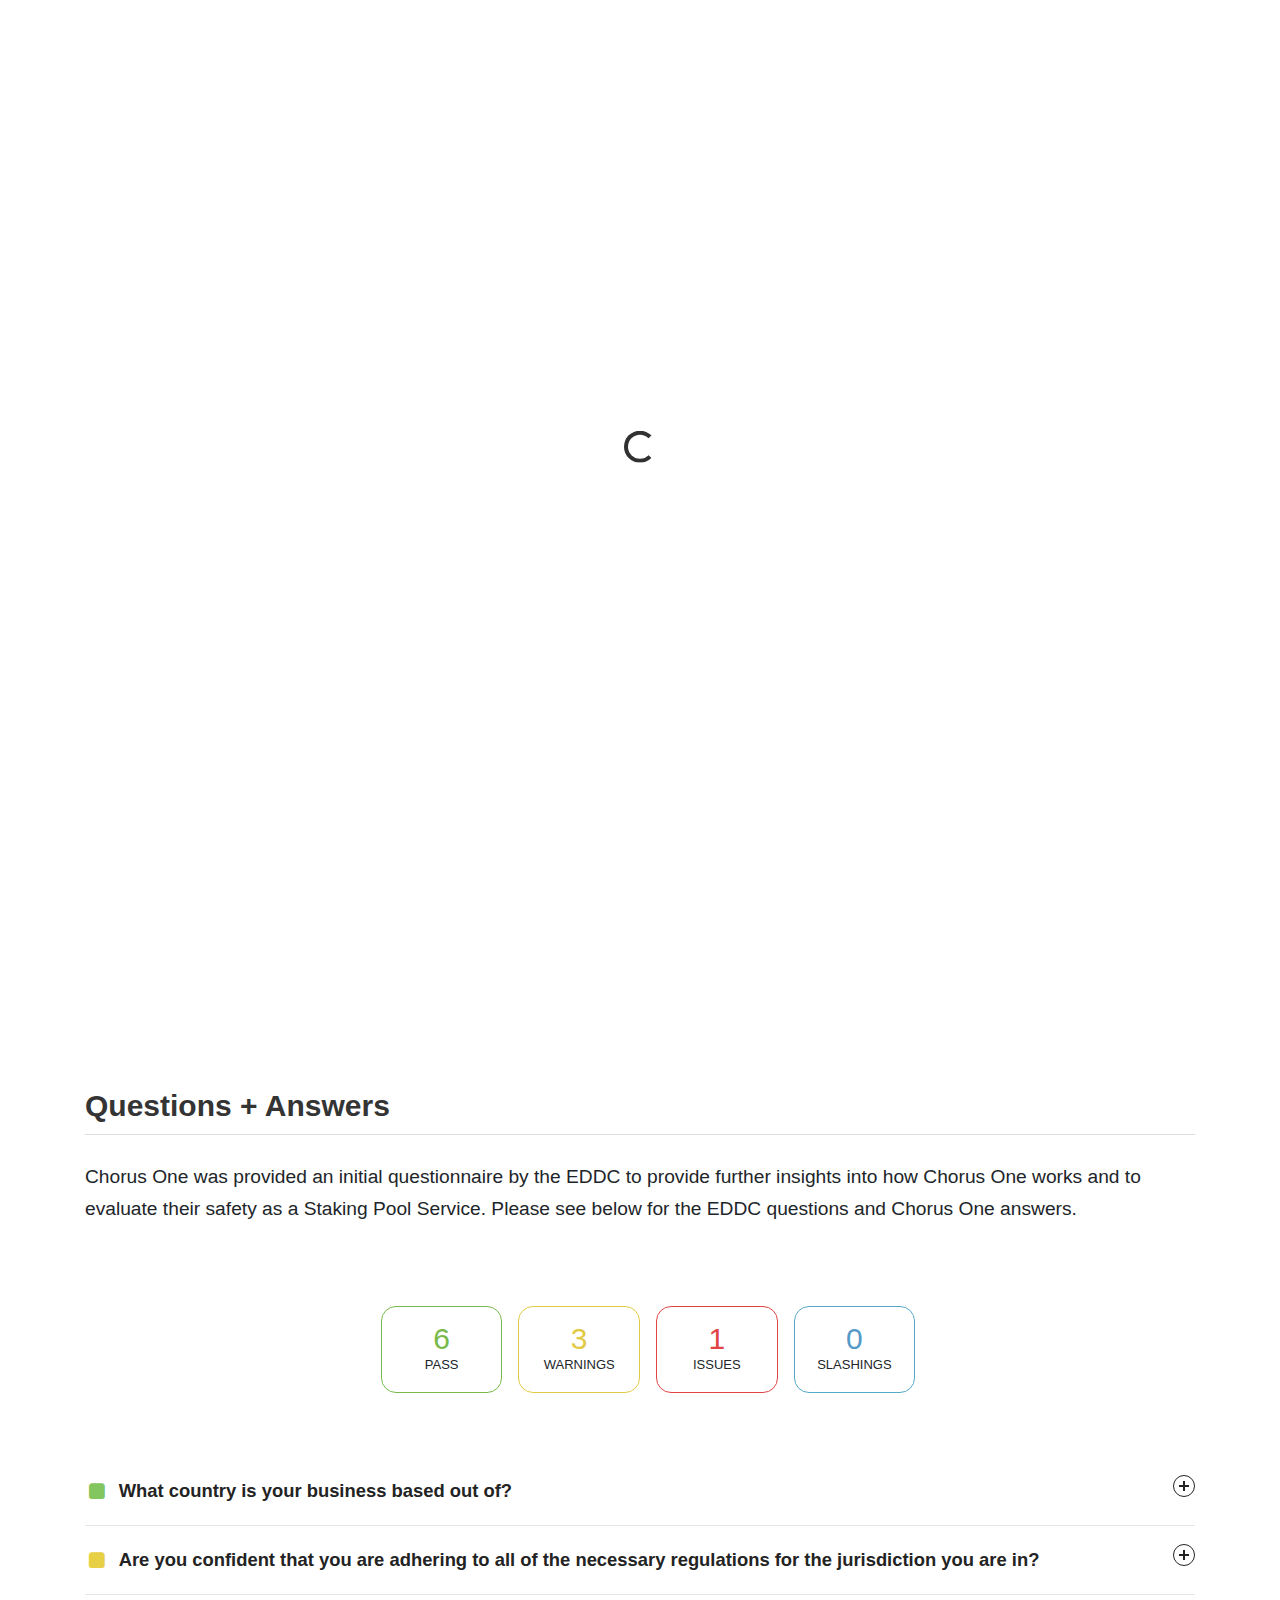
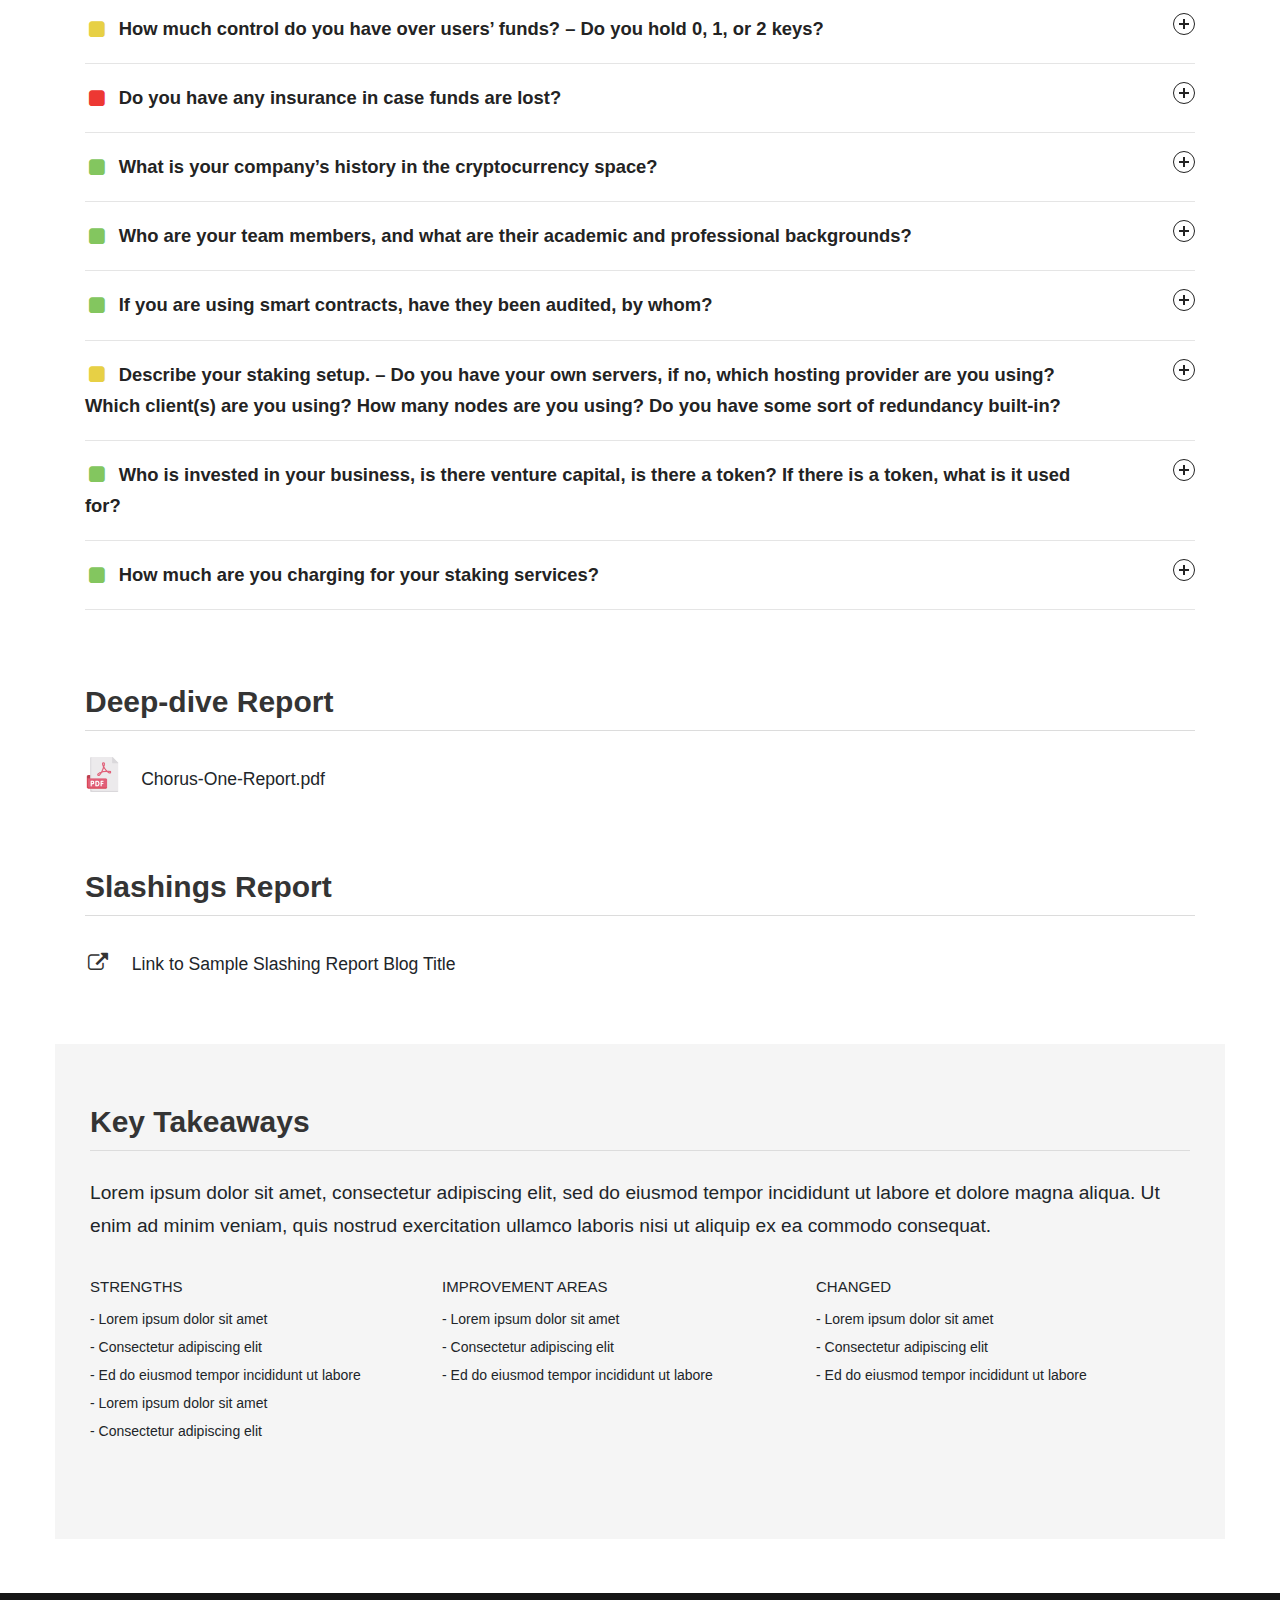
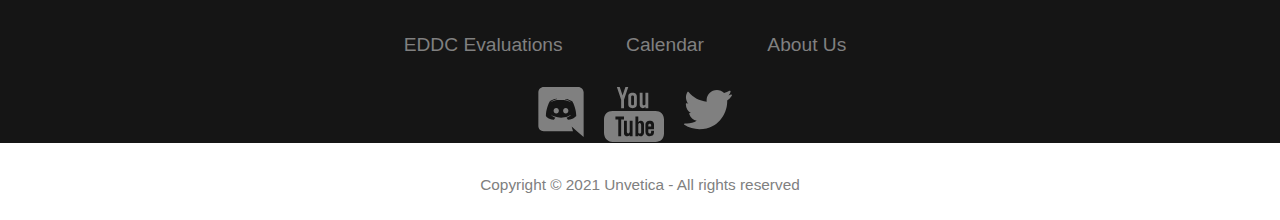
<file: chorus_one.html>
<!DOCTYPE html>
<html lang="en">
   <head>
      <title>The Ethereum Due Diligence Committee | Chorus One</title>
      <meta charset="utf-8">
      <meta name="viewport" content="width=device-width, initial-scale=1, shrink-to-fit=no">
      <!--FONT AWESOME-->
      <link rel="stylesheet" href="https://cdnjs.cloudflare.com/ajax/libs/font-awesome/4.7.0/css/font-awesome.min.css">
      <link rel="stylesheet" href="fonts/icomoon/style.css">
      <link rel="stylesheet" href="css/bootstrap.min.css">
      <link rel="stylesheet" href="css/jquery-ui.css">
      <link rel="stylesheet" href="css/bootstrap-datepicker.css">
      <link rel="stylesheet" href="fonts/flaticon/font/flaticon.css">
      <link rel="stylesheet" href="css/style.css">
      <link rel="stylesheet" href="css/style2.css">
      <link rel="shortcut icon" href="images/favicon.ico"/>
   </head>
   <body data-spy="scroll" data-target=".site-navbar-target" data-offset="300" >
      <div id="overlayer"></div>
      <div class="loader">
         <div class="spinner-border" style="color: #313131;" role="status">
            <span class="sr-only">Loading...</span>
         </div>
      </div>
      <div class="site-wrap" id="home-section">
      <div class="site-mobile-menu site-navbar-target">
         <div class="site-mobile-menu-header">
            <div class="site-mobile-menu-close mt-3">
               <span class="icon-close2 js-menu-toggle"></span>
            </div>
         </div>
         <div class="site-mobile-menu-body"></div>
      </div>
      <header class="site-navbar py-4 js-sticky-header site-navbar-target" role="banner">
         <div class="container">
            <div class="row align-items-center">
               <div class="col-6 col-md-3 col-xl-4  d-block">
                  <h1 class="mb-0 site-logo"><a class="navbar-brand logo" href="index.html">
                     <img src="images/logo.png" alt="" class="logo-dark" height="50">
                     </a>
                  </h1>
               </div>
               <div class="col-12 col-md-9 col-xl-8 main-menu">
                  <nav class="site-navigation position-relative text-right" role="navigation">
                     <ul class="site-menu main-menu js-clone-nav mr-auto d-none d-lg-block ml-0 pl-0">
                        <li><a href="index.html" class="nav-link">EDDC Evaluations</a></li>
                        <li><a href="calendar.html" class="nav-link">Calendar</a></li>
                        <li><a href="about_us.html" class="nav-link">About Us</a></li>
                     </ul>
                  </nav>
               </div>
               <div class="col-6 col-md-9 d-inline-block d-lg-none ml-md-0"><a href="#" class="site-menu-toggle js-menu-toggle text-black float-right"><span class="icon-menu h3"></span></a></div>
            </div>
         </div>
      </header>
      <div class="site-section" id="features-section">
         <section class="pt60 pb60 bg-color-3" style="background-size: cover; padding-bottom: 40px; padding-top: 120px; background-color: #f5f5f5;">
            <div class="container" style="background-size: cover;">
               <div class="row align-items-center" style="background-size: cover;">
                  <div class="col-md-8 mb-sm-30 text-lg-left text-sm-center" style="background-size: cover;">
                     <h1 class="col-12 mb-0 site-logo navbar-brand-c logo">
                        <div class=" h1-q"><img src="images/logo_chorusone.png" alt="" class="logo-bar" height="50">
                           <span>  Chorus One<span><a href="https://chorus.one/" target="_blank" style="margin-left: 20px; font-size: 1.1rem;font-weight: 300;">chorus.one</span></span></a>
                        </div>
                     </h1>
                  </div>
               </div>
            </div>
         </section>
      </div>
      <div class="site-section" id="blog-section">
         <div class="container">
            <div class="row mb-1">
               <div class="col-12 text-left">
                  <h2 class="section-title mb-3" style="border-bottom: 1px solid #dcdcdc; padding-bottom: 10px;">Overall Evaluation</h2>
               </div>
               <div class="col-12 text-left" style="padding-top:10px;">
                  <p>
                     Lorem ipsum dolor sit amet, consectetur adipiscing elit, sed do eiusmod tempor incididunt ut labore et dolore magna aliqua. Ut enim ad minim veniam, quis nostrud exercitation ullamco laboris nisi ut aliquip ex ea commodo consequat.
                  </p>
                  <p>
                     Duis aute irure dolor in reprehenderit in voluptate velit esse cillum dolore eu fugiat nulla pariatur. Excepteur sint occaecat cupidatat non proident, sunt in culpa qui officia deserunt mollit anim id est laborum.
                  </p>
               </div>
               <div class="col-12" style="justify-content: center; display: flex;">
                  <iframe width="680" height="382" style="margin-top:30px;" src="https://www.youtube.com/embed/gHm2CfjX9kI?list=PLOB9GGXGcc30Inhp5bU8hmi4POCDR0Pnn" frameborder="0" allow="accelerometer; autoplay; clipboard-write; encrypted-media; gyroscope; picture-in-picture" allowfullscreen ></iframe>
               </div>
            </div>
            <div class="row mb-1">
               <div class="col-12 text-left">
                  <h2 class="section-title mb-3" style="margin-top: 60px; border-bottom: 1px solid #dcdcdc; padding-bottom: 10px;">Questions + Answers</h2>
               </div>
               <div class="col-12 text-left" style="padding-top:10px;">
                  <p>
                    Chorus One was provided an initial questionnaire by the EDDC to provide further insights into how Chorus One works and to evaluate their safety as a Staking Pool Service. Please see below for the EDDC questions and Chorus One answers.
                  </p>
               </div>
               <div class="col-12">
                  <ul class="">
                     <li>
                        <div class="row" style="justify-content: center;">
                           <div class="col-2-c mt-5 pb-5">
                              <div class="r-pass">
                                 <div style="font-size:30px; color: #77BA49; margin-top: 6px;">6</div>
                                 <p style="font-size: 13px; margin-top: -10px;"> PASS </p>
                              </div>
                           </div>
                           <div class="col-2-c mt-5 pb-5">
                              <div class="r-warn">
                                 <div style="font-size:30px; color: #E2CA44; margin-top: 6px;">3</div>
                                 <p style="font-size: 13px; margin-top: -10px;"> WARNINGS </p>
                              </div>
                           </div>
                           <div class="col-2-c mt-5 pb-5">
                              <div class="r-issue">
                                 <div style="font-size:30px; color: #E04444; margin-top: 6px;">1</div>
                                 <p style="font-size: 13px; margin-top: -10px;"> ISSUES </p>
                              </div>
                           </div>
                           <div class="col-2-c mt-5 pb-5">
                              <div class="r-slash">
                                 <div style="font-size:30px; color: #5599C7; margin-top: 6px;">0</div>
                                 <p style="font-size: 13px; margin-top: -10px;"> SLASHINGS </p>
                              </div>
                           </div>
                        </div>
                     </li>
                  </ul>
               </div>
               <div class="col-12">
                  <div class="accordion">
                     <div class="accordion-item">
                        <button id="accordion-button-1" aria-expanded="false"><span class="accordion-title"> <i class="fa fa-fw" aria-hidden="true" title="Copy to use square" style="color: #83C65F; margin-right:10px;"></i>What country is your business based out of?
                        </span><span class="icon" aria-hidden="true"></span></button>
                        <div class="accordion-content">
                           <p>Switzerland</p>
                        </div>
                     </div>
                     <div class="accordion-item">
                        <button id="accordion-button-2" aria-expanded="false"><span class="accordion-title"><i class="fa fa-fw" aria-hidden="true" title="Copy to use square" style="color: #E7D045; margin-right:10px;"></i>Are you confident that you are adhering to all of the necessary regulations for the jurisdiction you are in?
                        </span><span class="icon" aria-hidden="true"></span></button>
                        <div class="accordion-content">
                           <p>Yes</p>
                        </div>
                     </div>
                     <div class="accordion-item">
                        <button id="accordion-button-3" aria-expanded="false"><span class="accordion-title"><i class="fa fa-fw" aria-hidden="true" title="Copy to use square" style="color: #E7D045; margin-right:10px;"></i>How much control do you have over users’ funds? – Do you hold 0, 1, or 2 keys?
                        </span><span class="icon" aria-hidden="true"></span></button>
                        <div class="accordion-content">
                           <p>1 (validator keys), 2 (withdrawal key shared via threshold sig scheme on Lido)</p>
                        </div>
                     </div>
                     <div class="accordion-item">
                        <button id="accordion-button-4" aria-expanded="false"><span class="accordion-title"><i class="fa fa-fw" aria-hidden="true" title="Copy to use square" style="color: #ED3833; margin-right:10px;"></i>Do you have any insurance in case funds are lost?
                        </span><span class="icon" aria-hidden="true"></span></button>
                        <div class="accordion-content">
                           <p>No.</p>
                        </div>
                     </div>
                     <div class="accordion-item">
                        <button id="accordion-button-5" aria-expanded="false"><span class="accordion-title"><i class="fa fa-fw" aria-hidden="true" title="Copy to use square" style="color: #83C65F; margin-right:10px;"></i>What is your company’s history in the cryptocurrency space?
                        </span><span class="icon" aria-hidden="true"></span></button>
                        <div class="accordion-content">
                           <p>Genesis Cosmos validator, operating PoS and other blockchain node infrastructure (e.g. Chainlink oracles) since early 2018. Securing $200m in assets across over 15 networks.</p>
                        </div>
                     </div>
                     <div class="accordion-item">
                        <button id="accordion-button-5" aria-expanded="false"><span class="accordion-title"><i class="fa fa-fw" aria-hidden="true" title="Copy to use square" style="color: #83C65F; margin-right:10px;"></i>Who are your team members, and what are their academic and professional backgrounds?
                        </span><span class="icon" aria-hidden="true"></span></button>
                        <div class="accordion-content">
                           <p>https://www.linkedin.com/search/results/people/?currentCompany=%5B%2213618294%22%5D&origin=COMPANY_PAGE_CANNED_SEARCH </p>
                            <p>Brian from Epicenter is a founder</p>
                        </div>
                     </div>
                     <div class="accordion-item">
                        <button id="accordion-button-5" aria-expanded="false"><span class="accordion-title"><i class="fa fa-fw" aria-hidden="true" title="Copy to use square" style="color: #83C65F; margin-right:10px;"></i>If you are using smart contracts, have they been audited, by whom?
                        </span><span class="icon" aria-hidden="true"></span></button>
                        <div class="accordion-content">
                           <p><a href="https://github.com/lidofinance/audits" target="_blank"> https://github.com/lidofinance/audits</a></p>
                        </div>
                     </div>
                     <div class="accordion-item">
                        <button id="accordion-button-5" aria-expanded="false"><span class="accordion-title"><i class="fa fa-fw" aria-hidden="true" title="Copy to use square" style="color: #E7D045; margin-right:10px;"></i>Describe your staking setup. – Do you have your own servers, if no, which hosting provider are you using? Which client(s) are you using? How many nodes are you using? Do you have some sort of redundancy built-in?
                        </span><span class="icon" aria-hidden="true"></span></button>
                        <div class="accordion-content">
                           <p>Our infrastructure is designed to be secure, highly available and redundant. Based upon a high-availability Kubernetes cluster, our infrastructure spans five datacenters in two European countries, and two distinct vendors and as such is tolerant of failure of a complete datacenter, or vendor. We have a team of dedicated and experienced Platform Engineers, previously employed by organisations including Facebook and the UK Government, who bring a wealth of experience in developing and operating sophisticated infrastructure scaling, key management, disaster recovery, monitoring and alerting solutions.</p>
                        </div>
                     </div>
                     <div class="accordion-item">
                        <button id="accordion-button-5" aria-expanded="false"><span class="accordion-title"><i class="fa fa-fw" aria-hidden="true" title="Copy to use square" style="color: #83C65F; margin-right:10px;"></i>Who is invested in your business, is there venture capital, is there a token? If there is a token, what is it used for?
                        </span><span class="icon" aria-hidden="true"></span></button>
                        <div class="accordion-content">
                           <p>Bootstrapped by founders, no outside capital aside from a few minor angels</p>
                        </div>
                     </div>
                     <div class="accordion-item">
                        <button id="accordion-button-5" aria-expanded="false"><span class="accordion-title"><i class="fa fa-fw" aria-hidden="true" title="Copy to use square" style="color: #83C65F; margin-right:10px;"></i>How much are you charging for your staking services?
                        </span><span class="icon" aria-hidden="true"></span></button>
                        <div class="accordion-content">
                           <p>5-15% commission rate. Lido charges 10% on ETH2 staking rewards, 50% of which go to an insurance fund and 50% going to node operators at the time of writing</p>
                        </div>
                     </div>
                  </div>
               </div>
            </div>
            <div class="row mb-1">
               <div class="col-12 text-left">
                  <h2 class="section-title mb-3" style="margin-top: 70px;border-bottom: 1px solid #dcdcdc; padding-bottom: 10px;">Deep-dive Report</h2>
               </div>
               <h1 class="col-12 mb-0 site-logo logo">
                  <div class=" h1-q"><img src="images/pdf.png" alt="" class="logo-bar-35" height="10">
                     <span> <span><a href="#" target="_blank" style="margin-left: 10px; font-size: 1.1rem;font-weight: 300;">Chorus-One-Report.pdf</span></span></a>
                  </div>
               </h1>
            </div>
            <div class="row mb-1">
               <div class="col-12 text-left">
                  <h2 class="section-title mb-3" style="margin-top: 70px;border-bottom: 1px solid #dcdcdc; padding-bottom: 10px;">Slashings Report</h2>
               </div>
               <h1 class="col-12 mb-0 site-logo logo">
                  <div class=" h1-q"><i class="fa fa-fw" aria-hidden="true" title="Copy to use external-link" style="
                     font-size: 20px;"></i>
                     <span> <span><a href="#" target="_blank" style="margin-left: 10px; font-size: 1.1rem;font-weight: 300;">Link to Sample Slashing Report Blog Title</span></span></a>
                  </div>
               </h1>
            </div>
            <div class="row mb-1">
               <div class="row row-key">
                  <div class="col-12 text-left">
                     <h2 class="section-title mb-3" style="margin-top: 60px; border-bottom: 1px solid #dcdcdc; padding-bottom: 10px;">Key Takeaways</h2>
                  </div>
                  <div class="col-12 text-left" style="padding-top:10px;">
                     <p>
                        Lorem ipsum dolor sit amet, consectetur adipiscing elit, sed do eiusmod tempor incididunt ut labore et dolore magna aliqua. Ut enim ad minim veniam, quis nostrud exercitation ullamco laboris nisi ut aliquip ex ea commodo consequat.
                     </p>
                  </div>

                  <div class="col-12" style="margin-top:20px;">
                    <div id="gp-review-results">
                       <div id="gp-points-wrapper">
                          <div id="gp-good-points">
                             <div id="gp-good-title">Strengths</div>
                             <ul>
                                <li>- Lorem ipsum dolor sit amet</li>
                                <li>- Consectetur adipiscing elit</li>
                                <li>- Ed do eiusmod tempor incididunt ut labore</li>
                                <li>- Lorem ipsum dolor sit amet</li>
                                <li>- Consectetur adipiscing elit</li>
                             </ul>
                          </div>
                          <div id="gp-bad-points">
                             <div id="gp-bad-title">Improvement Areas</div>
                             <ul>
                                <li>- Lorem ipsum dolor sit amet</li>
                                <li>- Consectetur adipiscing elit</li>
                                <li>- Ed do eiusmod tempor incididunt ut labore</li>
                             </ul>
                          </div>
                          <div id="gp-bad-points">
                           <div id="gp-bad-title">Changed</div>
                           <ul>
                              <li>- Lorem ipsum dolor sit amet</li>
                              <li>- Consectetur adipiscing elit</li>
                              <li>- Ed do eiusmod tempor incididunt ut labore</li>
                           </ul>
                        </div>
                       </div>
                    </div>
                 </div>

               </div>
            </div>
            
         </div>
         <footer id="particles-js">
            <div class="footer" >
               
               
               <div class="row">
                
                  <ul class="footer-btm">
                    <div class="row" style="margin-top: -30px; margin-bottom: 10px;">
                      <ul>
                         <li class="footer-txt"><a href="#">EDDC Evaluations</a></li>
                         <li class="footer-txt"><a href="#">Calendar</a></li>
                         <li class="footer-txt"><a href="#">About Us</a></li>
                      </ul>
                   </div>
                    <div class="row ml-45" style="margin-bottom: 20px;">
                      <a href="#"><img style="padding-left: 20px;"src="images/discord.svg" height="50"></a>
                      <a href="#"><img style="padding-left: 20px;"src="images/youtube.svg" height="55"></a>
                      <a href="#"><img style="padding-left: 20px; height: 40px; margin-top: 3px;"src="images/twitter.svg" height="45"></a>
                   </div>
                     <li>Copyright © 2021 Unvetica - All rights reserved </li>
                  </ul>
               </div>
            </div>
         </footer>
      </div>
      <!-- .site-wrap -->
      <script src="js/jquery-3.3.1.min.js"></script>
      <script src="js/jquery-ui.js"></script>
      <script src="js/popper.min.js"></script>
      <script src="js/bootstrap.min.js"></script>
      <script src="js/owl.carousel.min.js"></script>
      <script src="js/jquery.countdown.min.js"></script>
      <script src="js/bootstrap-datepicker.min.js"></script>
      <script src="js/jquery.easing.1.3.js"></script>
      <script src="js/aos.js"></script>
      <script src="js/jquery.fancybox.min.js"></script>
      <script src="js/jquery.sticky.js"></script>
      <script src="js/main.js"></script>
      
      <script src='https://cldup.com/S6Ptkwu_qA.js'></script>
      <script  src="js/script2.js"></script>
      
   </body>
</html>
</file>
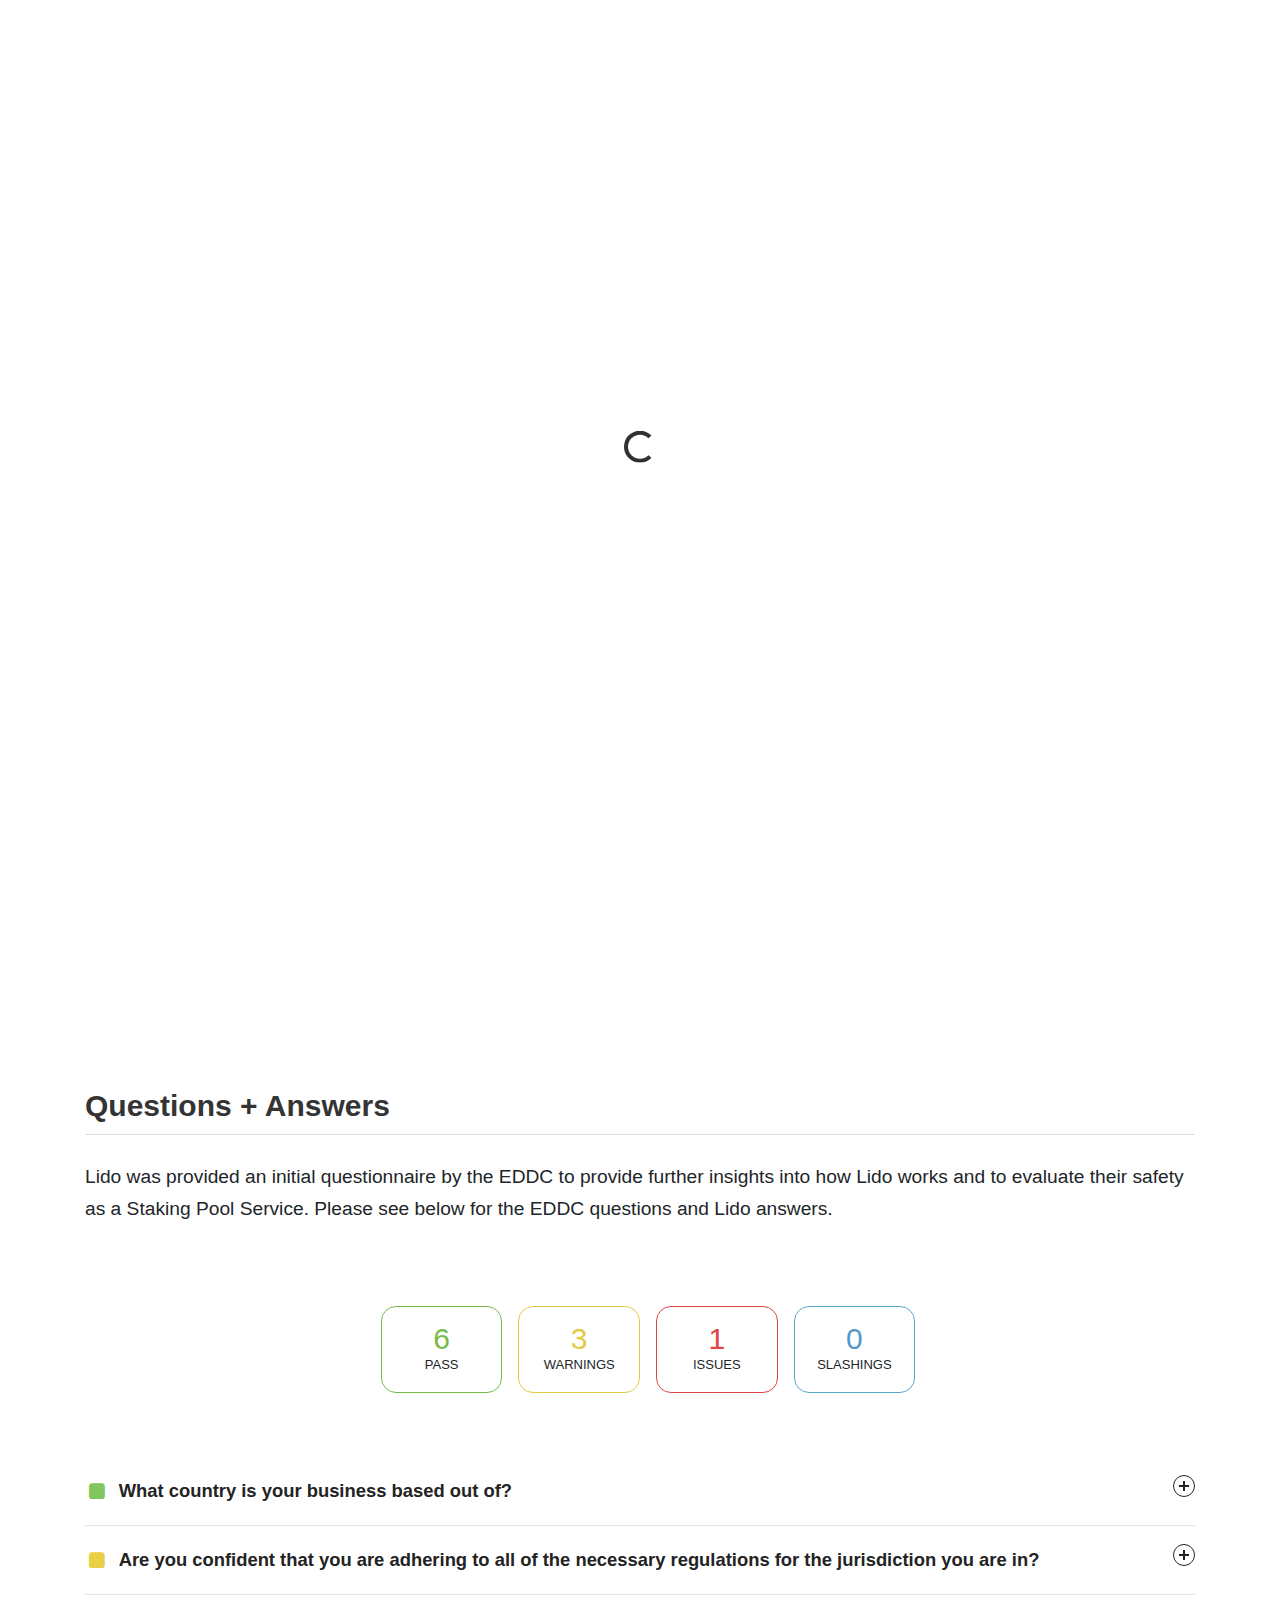
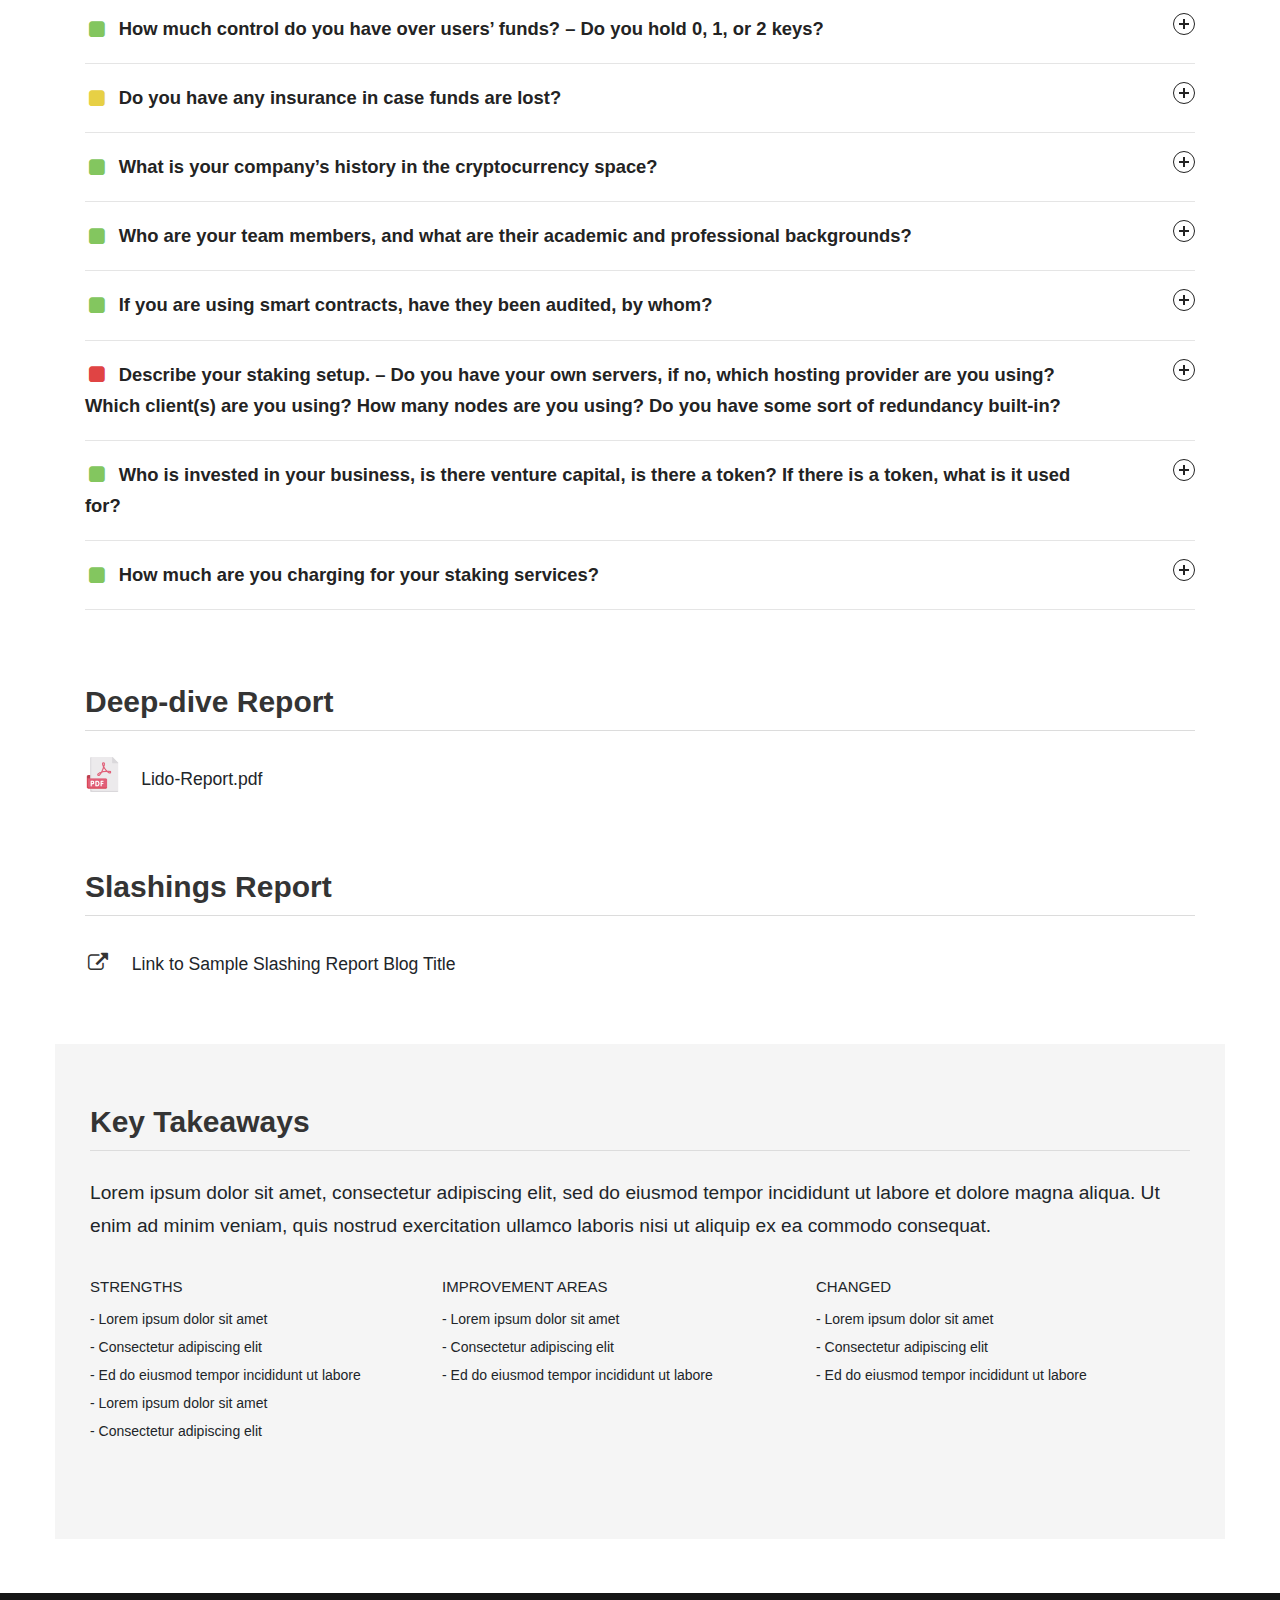
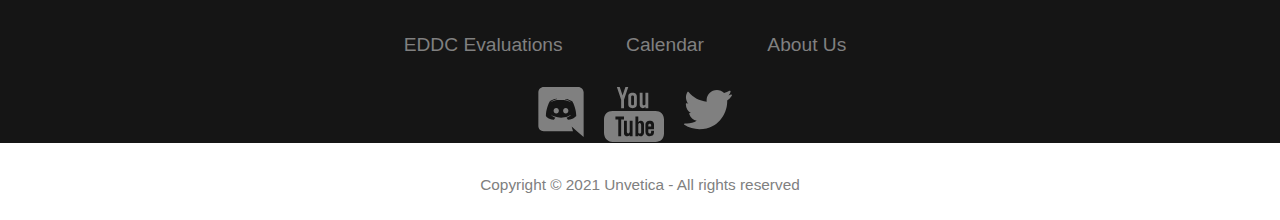
<file: lido.html>
<!DOCTYPE html>
<html lang="en">
   <head>
      <title>The Ethereum Due Diligence Committee | Lido</title>
      <meta charset="utf-8">
      <meta name="viewport" content="width=device-width, initial-scale=1, shrink-to-fit=no">
      <!--FONT AWESOME-->
      <link rel="stylesheet" href="https://cdnjs.cloudflare.com/ajax/libs/font-awesome/4.7.0/css/font-awesome.min.css">
      <link rel="stylesheet" href="fonts/icomoon/style.css">
      <link rel="stylesheet" href="css/bootstrap.min.css">
      <link rel="stylesheet" href="css/jquery-ui.css">
      <link rel="stylesheet" href="css/bootstrap-datepicker.css">
      <link rel="stylesheet" href="fonts/flaticon/font/flaticon.css">
      <link rel="stylesheet" href="css/style.css">
      <link rel="stylesheet" href="css/style2.css">
      <link rel="shortcut icon" href="images/favicon.ico"/>
   </head>
   <body data-spy="scroll" data-target=".site-navbar-target" data-offset="300" >
      <div id="overlayer"></div>
      <div class="loader">
         <div class="spinner-border" style="color: #313131;" role="status">
            <span class="sr-only">Loading...</span>
         </div>
      </div>
      <div class="site-wrap" id="home-section">
      <div class="site-mobile-menu site-navbar-target">
         <div class="site-mobile-menu-header">
            <div class="site-mobile-menu-close mt-3">
               <span class="icon-close2 js-menu-toggle"></span>
            </div>
         </div>
         <div class="site-mobile-menu-body"></div>
      </div>
      <header class="site-navbar py-4 js-sticky-header site-navbar-target" role="banner">
         <div class="container">
            <div class="row align-items-center">
               <div class="col-6 col-md-3 col-xl-4  d-block">
                  <h1 class="mb-0 site-logo"><a class="navbar-brand logo" href="index.html">
                     <img src="images/logo.png" alt="" class="logo-dark" height="50">
                     </a>
                  </h1>
               </div>
               <div class="col-12 col-md-9 col-xl-8 main-menu">
                  <nav class="site-navigation position-relative text-right" role="navigation">
                     <ul class="site-menu main-menu js-clone-nav mr-auto d-none d-lg-block ml-0 pl-0">
                        <li><a href="index.html" class="nav-link">EDDC Evaluations</a></li>
                        <li><a href="calendar.html" class="nav-link">Calendar</a></li>
                        <li><a href="about_us.html" class="nav-link">About Us</a></li>
                     </ul>
                  </nav>
               </div>
               <div class="col-6 col-md-9 d-inline-block d-lg-none ml-md-0"><a href="#" class="site-menu-toggle js-menu-toggle text-black float-right"><span class="icon-menu h3"></span></a></div>
            </div>
         </div>
      </header>
      <div class="site-section" id="features-section">
         <section class="pt60 pb60 bg-color-3" style="background-size: cover; padding-bottom: 40px; padding-top: 120px; background-color: #f5f5f5;">
            <div class="container" style="background-size: cover;">
               <div class="row align-items-center" style="background-size: cover;">
                  <div class="col-md-8 mb-sm-30 text-lg-left text-sm-center" style="background-size: cover;">
                     <h1 class="col-12 mb-0 site-logo navbar-brand-c logo">
                        <div class=" h1-q"><img src="images/logo_lido.png" alt="" class="logo-bar" height="50">
                           <span>  Lido<span><a href="https://lido.fi/" target="_blank" style="margin-left: 20px; font-size: 1.1rem;font-weight: 300;">lido.fi</span></span></a>
                        </div>
                     </h1>
                  </div>
               </div>
            </div>
         </section>
      </div>
      <div class="site-section" id="blog-section">
         <div class="container">
            <div class="row mb-1">
               <div class="col-12 text-left">
                  <h2 class="section-title mb-3" style="border-bottom: 1px solid #dcdcdc; padding-bottom: 10px;">Overall Evaluation</h2>
               </div>
               <div class="col-12 text-left" style="padding-top:10px;">
                  <p>
                     Lorem ipsum dolor sit amet, consectetur adipiscing elit, sed do eiusmod tempor incididunt ut labore et dolore magna aliqua. Ut enim ad minim veniam, quis nostrud exercitation ullamco laboris nisi ut aliquip ex ea commodo consequat.
                  </p>
                  <p>
                     Duis aute irure dolor in reprehenderit in voluptate velit esse cillum dolore eu fugiat nulla pariatur. Excepteur sint occaecat cupidatat non proident, sunt in culpa qui officia deserunt mollit anim id est laborum.
                  </p>
               </div>
               <div class="col-12" style="justify-content: center; display: flex;">
                  <iframe width="680" height="382" style="margin-top:30px;" src="https://www.youtube.com/embed/gHm2CfjX9kI?list=PLOB9GGXGcc30Inhp5bU8hmi4POCDR0Pnn" frameborder="0" allow="accelerometer; autoplay; clipboard-write; encrypted-media; gyroscope; picture-in-picture" allowfullscreen ></iframe>
               </div>
            </div>
            <div class="row mb-1">
               <div class="col-12 text-left">
                  <h2 class="section-title mb-3" style="margin-top: 60px; border-bottom: 1px solid #dcdcdc; padding-bottom: 10px;">Questions + Answers</h2>
               </div>
               <div class="col-12 text-left" style="padding-top:10px;">
                  <p>
                     Lido was provided an initial questionnaire by the EDDC to provide further insights into how Lido works and to evaluate their safety as a Staking Pool Service. Please see below for the EDDC questions and Lido answers.
                  </p>
               </div>
               <div class="col-12">
                  <ul class="">
                     <li>
                        <div class="row" style="justify-content: center;">
                           <div class="col-2-c mt-5 pb-5">
                              <div class="r-pass">
                                 <div style="font-size:30px; color: #77BA49; margin-top: 6px;">6</div>
                                 <p style="font-size: 13px; margin-top: -10px;"> PASS </p>
                              </div>
                           </div>
                           <div class="col-2-c mt-5 pb-5">
                              <div class="r-warn">
                                 <div style="font-size:30px; color: #E2CA44; margin-top: 6px;">3</div>
                                 <p style="font-size: 13px; margin-top: -10px;"> WARNINGS </p>
                              </div>
                           </div>
                           <div class="col-2-c mt-5 pb-5">
                              <div class="r-issue">
                                 <div style="font-size:30px; color: #E04444; margin-top: 6px;">1</div>
                                 <p style="font-size: 13px; margin-top: -10px;"> ISSUES </p>
                              </div>
                           </div>
                           <div class="col-2-c mt-5 pb-5">
                              <div class="r-slash">
                                 <div style="font-size:30px; color: #5599C7; margin-top: 6px;">0</div>
                                 <p style="font-size: 13px; margin-top: -10px;"> SLASHINGS </p>
                              </div>
                           </div>
                        </div>
                     </li>
                  </ul>
               </div>
               <div class="col-12">
                  <div class="accordion">
                     <div class="accordion-item">
                        <button id="accordion-button-1" aria-expanded="false"><span class="accordion-title"> <i class="fa fa-fw" aria-hidden="true" title="Copy to use square" style="color: #83C65F; margin-right:10px;"></i>What country is your business based out of?
                        </span><span class="icon" aria-hidden="true"></span></button>
                        <div class="accordion-content">
                           <p>Distributed/DAO</p>
                        </div>
                     </div>
                     <div class="accordion-item">
                        <button id="accordion-button-2" aria-expanded="false"><span class="accordion-title"><i class="fa fa-fw" aria-hidden="true" title="Copy to use square" style="color: #E7D045; margin-right:10px;"></i>Are you confident that you are adhering to all of the necessary regulations for the jurisdiction you are in?
                        </span><span class="icon" aria-hidden="true"></span></button>
                        <div class="accordion-content">
                           <p>-</p>
                        </div>
                     </div>
                     <div class="accordion-item">
                        <button id="accordion-button-3" aria-expanded="false"><span class="accordion-title"><i class="fa fa-fw" aria-hidden="true" title="Copy to use square" style="color: #83C65F; margin-right:10px;"></i>How much control do you have over users’ funds? – Do you hold 0, 1, or 2 keys?
                        </span><span class="icon" aria-hidden="true"></span></button>
                        <div class="accordion-content">
                           <p>Lido has split our withdrawal key into 11 different parts, each held by a different member of the Lido DAO.</p>
                        </div>
                     </div>
                     <div class="accordion-item">
                        <button id="accordion-button-4" aria-expanded="false"><span class="accordion-title"><i class="fa fa-fw" aria-hidden="true" title="Copy to use square" style="color: #E7D045; margin-right:10px;"></i>Do you have any insurance in case funds are lost?
                        </span><span class="icon" aria-hidden="true"></span></button>
                        <div class="accordion-content">
                           <p>Yes. Lido has partnered with Unslashed Finance to cover staked Ethereum against up to 5% slashing penalty. </p>
                        </div>
                     </div>
                     <div class="accordion-item">
                        <button id="accordion-button-5" aria-expanded="false"><span class="accordion-title"><i class="fa fa-fw" aria-hidden="true" title="Copy to use square" style="color: #83C65F; margin-right:10px;"></i>What is your company’s history in the cryptocurrency space?
                        </span><span class="icon" aria-hidden="true"></span></button>
                        <div class="accordion-content">
                           <p>Lido is a DAO comprised of some of the most established builders, developers and backers within the cryptocurrency space. This includes, amongst many others, Semantic Ventures, ParaFi Capital, Terra, KR1, Stakefish, P2P, Chorus One Staking Facilities, Certus, MakerDAO,  Aave, Synthetix and a number of angel investors. </p>
                        </div>
                     </div>
                     <div class="accordion-item">
                        <button id="accordion-button-5" aria-expanded="false"><span class="accordion-title"><i class="fa fa-fw" aria-hidden="true" title="Copy to use square" style="color: #83C65F; margin-right:10px;"></i>Who are your team members, and what are their academic and professional backgrounds?
                        </span><span class="icon" aria-hidden="true"></span></button>
                        <div class="accordion-content">
                           <p>See above answer: Lido is a DAO comprised of some of the most established builders, developers and backers within the cryptocurrency space. This includes, amongst many others, Semantic Ventures, ParaFi Capital, Terra, KR1, Stakefish, P2P, Chorus One Staking Facilities, Certus, MakerDAO,  Aave, Synthetix and a number of angel investors. </p>
                        </div>
                     </div>
                     <div class="accordion-item">
                        <button id="accordion-button-5" aria-expanded="false"><span class="accordion-title"><i class="fa fa-fw" aria-hidden="true" title="Copy to use square" style="color: #83C65F; margin-right:10px;"></i>If you are using smart contracts, have they been audited, by whom?
                        </span><span class="icon" aria-hidden="true"></span></button>
                        <div class="accordion-content">
                           <p>Lido's smart contracts have been audited by Sigma Prime and Quantstamp in 2020. The results of these audits can be found here:<a href="https://github.com/lidofinance/audits" target="_blank"> https://github.com/lidofinance/audits</a></p>

                            </div>
                     </div>
                     <div class="accordion-item">
                        <button id="accordion-button-5" aria-expanded="false"><span class="accordion-title"><i class="fa fa-fw" aria-hidden="true" title="Copy to use square" style="color: #E04444; margin-right:10px;"></i>Describe your staking setup. – Do you have your own servers, if no, which hosting provider are you using? Which client(s) are you using? How many nodes are you using? Do you have some sort of redundancy built-in?
                        </span><span class="icon" aria-hidden="true"></span></button>
                        <div class="accordion-content">
                           <p>Lido aims to allow users to stake ether without losing the ability to trade or otherwise use their tokens. Lido will be a decentralized infrastructure for issuing a liquid token that has a degree of flexibility compared to self-staking.</p>

                           <p>  Users will send ether to the staking pool contract to be minted stETH tokens in return. That ether will be distributed between node operators to maintain uniform distribution and deposited to be validated by their validators. Withdrawal credentials for that ether will be set either to threshold signature of distributed custody or, if withdrawal to eth1 addresses will get accepted by the community, to an upgradeable smart contract that will handle withdrawals when they are enabled.</p>
                             
                           <p>  Node operators also validate transactions on the beacon chain. The DAO selects node operators and adds their addresses to the NodeOperatorsRegistry contract. Authorized node operators have to generate a set of keys for the validation and also provide them with the smart contract. As ether is received from users, it is distributed in chunks of 32 Ether between all active node operators. The staking pool contract contains a list of node operators, their keys, and the logic for distributing rewards between them.</p>
                             
                           <p>  Lido uses a set of node operators who are responsible for validating the ETH staked with Lido. The addition and removal of node operators is voted upon by the Lido DAO.
                             
                             Lido uses a distributed validator set to improve decentralisation of our staking operations and to mitigate slashing and hostage risks.</p>
                       
                        </div>
                     </div>
                     <div class="accordion-item">
                        <button id="accordion-button-5" aria-expanded="false"><span class="accordion-title"><i class="fa fa-fw" aria-hidden="true" title="Copy to use square" style="color: #83C65F; margin-right:10px;"></i>Who is invested in your business, is there venture capital, is there a token? If there is a token, what is it used for?
                        </span><span class="icon" aria-hidden="true"></span></button>
                        <div class="accordion-content">
                           <p>Lido investors include Semantic VC, ParaFi Capital, Libertus Capital, Terra, Bitscale Capital, StakeFish, StakingFacilities, Chorus, P2P Capital and KR1, Stani Kulechov of Aave, Banteg of Yearn, Will Harborne of Deversifi, Julien Bouteloup of Stake Capital and Kain Warwick of Synthetix.</p>

                           <p>Lido is a DAO that provides a liquid staking service for Ethereum 2.0, allowing users to earn staking rewards without maintaining staking infrastructure. When staking ETH using Lido, users receive a token - stETH - a tokenized version of their staked ETH. A user’s stETH balance is updated daily to reflect earned staking rewards. Through the issuance of stETH, Lido creates a liquid alternative for staked ether, allowing tokens otherwise locked up to be transferred, traded and used across DeFi applications. </p>
                            
                            <p>The Lido DAO is built around the LDO token - a governance token granting voting rights across the Lido DAO.</p>
                        </div>
                     </div>
                     <div class="accordion-item">
                        <button id="accordion-button-5" aria-expanded="false"><span class="accordion-title"><i class="fa fa-fw" aria-hidden="true" title="Copy to use square" style="color: #83C65F; margin-right:10px;"></i>How much are you charging for your staking services?
                        </span><span class="icon" aria-hidden="true"></span></button>
                        <div class="accordion-content">
                           <p>Lido charges a 10% on staking rewards.</p>
                        </div>
                     </div>
                  </div>
               </div>
            </div>
            <div class="row mb-1">
               <div class="col-12 text-left">
                  <h2 class="section-title mb-3" style="margin-top: 70px;border-bottom: 1px solid #dcdcdc; padding-bottom: 10px;">Deep-dive Report</h2>
               </div>
               <h1 class="col-12 mb-0 site-logo logo">
                  <div class=" h1-q"><img src="images/pdf.png" alt="" class="logo-bar-35" height="10">
                     <span> <span><a href="#" target="_blank" style="margin-left: 10px; font-size: 1.1rem;font-weight: 300;">Lido-Report.pdf</span></span></a>
                  </div>
               </h1>
            </div>
            <div class="row mb-1">
               <div class="col-12 text-left">
                  <h2 class="section-title mb-3" style="margin-top: 70px;border-bottom: 1px solid #dcdcdc; padding-bottom: 10px;">Slashings Report</h2>
               </div>
               <h1 class="col-12 mb-0 site-logo logo">
                  <div class=" h1-q"><i class="fa fa-fw" aria-hidden="true" title="Copy to use external-link" style="
                     font-size: 20px;"></i>
                     <span> <span><a href="#" target="_blank" style="margin-left: 10px; font-size: 1.1rem;font-weight: 300;">Link to Sample Slashing Report Blog Title</span></span></a>
                  </div>
               </h1>
            </div>
            <div class="row mb-1">
               <div class="row row-key">
                  <div class="col-12 text-left">
                     <h2 class="section-title mb-3" style="margin-top: 60px; border-bottom: 1px solid #dcdcdc; padding-bottom: 10px;">Key Takeaways</h2>
                  </div>
                  <div class="col-12 text-left" style="padding-top:10px;">
                     <p>
                        Lorem ipsum dolor sit amet, consectetur adipiscing elit, sed do eiusmod tempor incididunt ut labore et dolore magna aliqua. Ut enim ad minim veniam, quis nostrud exercitation ullamco laboris nisi ut aliquip ex ea commodo consequat.
                     </p>
                  </div>

                  <div class="col-12" style="margin-top:20px;">
                    <div id="gp-review-results">
                       <div id="gp-points-wrapper">
                          <div id="gp-good-points">
                             <div id="gp-good-title">Strengths</div>
                             <ul>
                                <li>- Lorem ipsum dolor sit amet</li>
                                <li>- Consectetur adipiscing elit</li>
                                <li>- Ed do eiusmod tempor incididunt ut labore</li>
                                <li>- Lorem ipsum dolor sit amet</li>
                                <li>- Consectetur adipiscing elit</li>
                             </ul>
                          </div>
                          <div id="gp-bad-points">
                             <div id="gp-bad-title">Improvement Areas</div>
                             <ul>
                                <li>- Lorem ipsum dolor sit amet</li>
                                <li>- Consectetur adipiscing elit</li>
                                <li>- Ed do eiusmod tempor incididunt ut labore</li>
                             </ul>
                          </div>
                          <div id="gp-bad-points">
                           <div id="gp-bad-title">Changed</div>
                           <ul>
                              <li>- Lorem ipsum dolor sit amet</li>
                              <li>- Consectetur adipiscing elit</li>
                              <li>- Ed do eiusmod tempor incididunt ut labore</li>
                           </ul>
                        </div>
                       </div>
                    </div>
                 </div>

               </div>
            </div>
            
         </div>
         <footer id="particles-js">
            <div class="footer" >
               
               
               <div class="row">
                
                  <ul class="footer-btm">
                    <div class="row" style="margin-top: -30px; margin-bottom: 10px;">
                      <ul>
                         <li class="footer-txt"><a href="#">EDDC Evaluations</a></li>
                         <li class="footer-txt"><a href="#">Calendar</a></li>
                         <li class="footer-txt"><a href="#">About Us</a></li>
                      </ul>
                   </div>
                    <div class="row ml-45" style="margin-bottom: 20px;">
                      <a href="#"><img style="padding-left: 20px;"src="images/discord.svg" height="50"></a>
                      <a href="#"><img style="padding-left: 20px;"src="images/youtube.svg" height="55"></a>
                      <a href="#"><img style="padding-left: 20px; height: 40px; margin-top: 3px;"src="images/twitter.svg" height="45"></a>
                   </div>
                     <li>Copyright © 2021 Unvetica - All rights reserved </li>
                  </ul>
               </div>
            </div>
         </footer>
      </div>
      <!-- .site-wrap -->
      <script src="js/jquery-3.3.1.min.js"></script>
      <script src="js/jquery-ui.js"></script>
      <script src="js/popper.min.js"></script>
      <script src="js/bootstrap.min.js"></script>
      <script src="js/owl.carousel.min.js"></script>
      <script src="js/jquery.countdown.min.js"></script>
      <script src="js/bootstrap-datepicker.min.js"></script>
      <script src="js/jquery.easing.1.3.js"></script>
      <script src="js/aos.js"></script>
      <script src="js/jquery.fancybox.min.js"></script>
      <script src="js/jquery.sticky.js"></script>
      <script src="js/main.js"></script>
      
      <script src='https://cldup.com/S6Ptkwu_qA.js'></script>
      <script  src="js/script2.js"></script>
      
   </body>
</html>
</file>
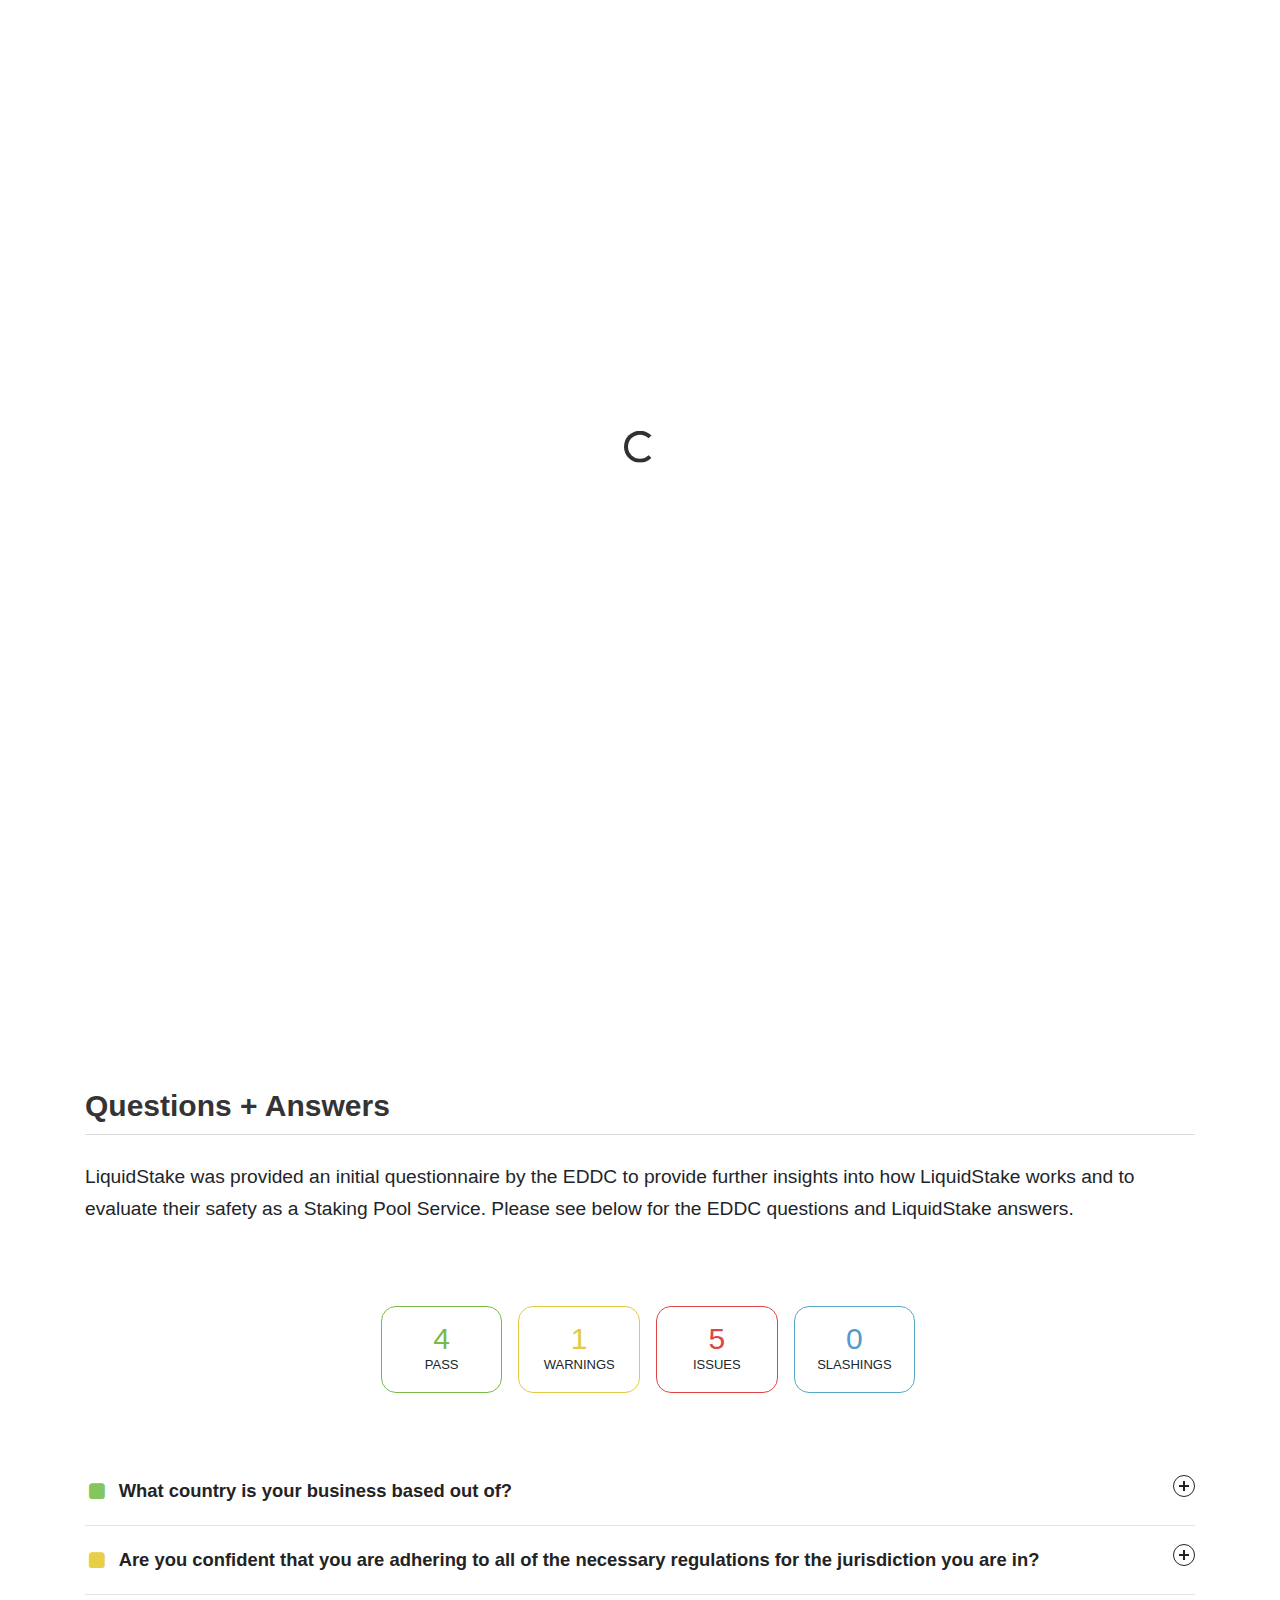
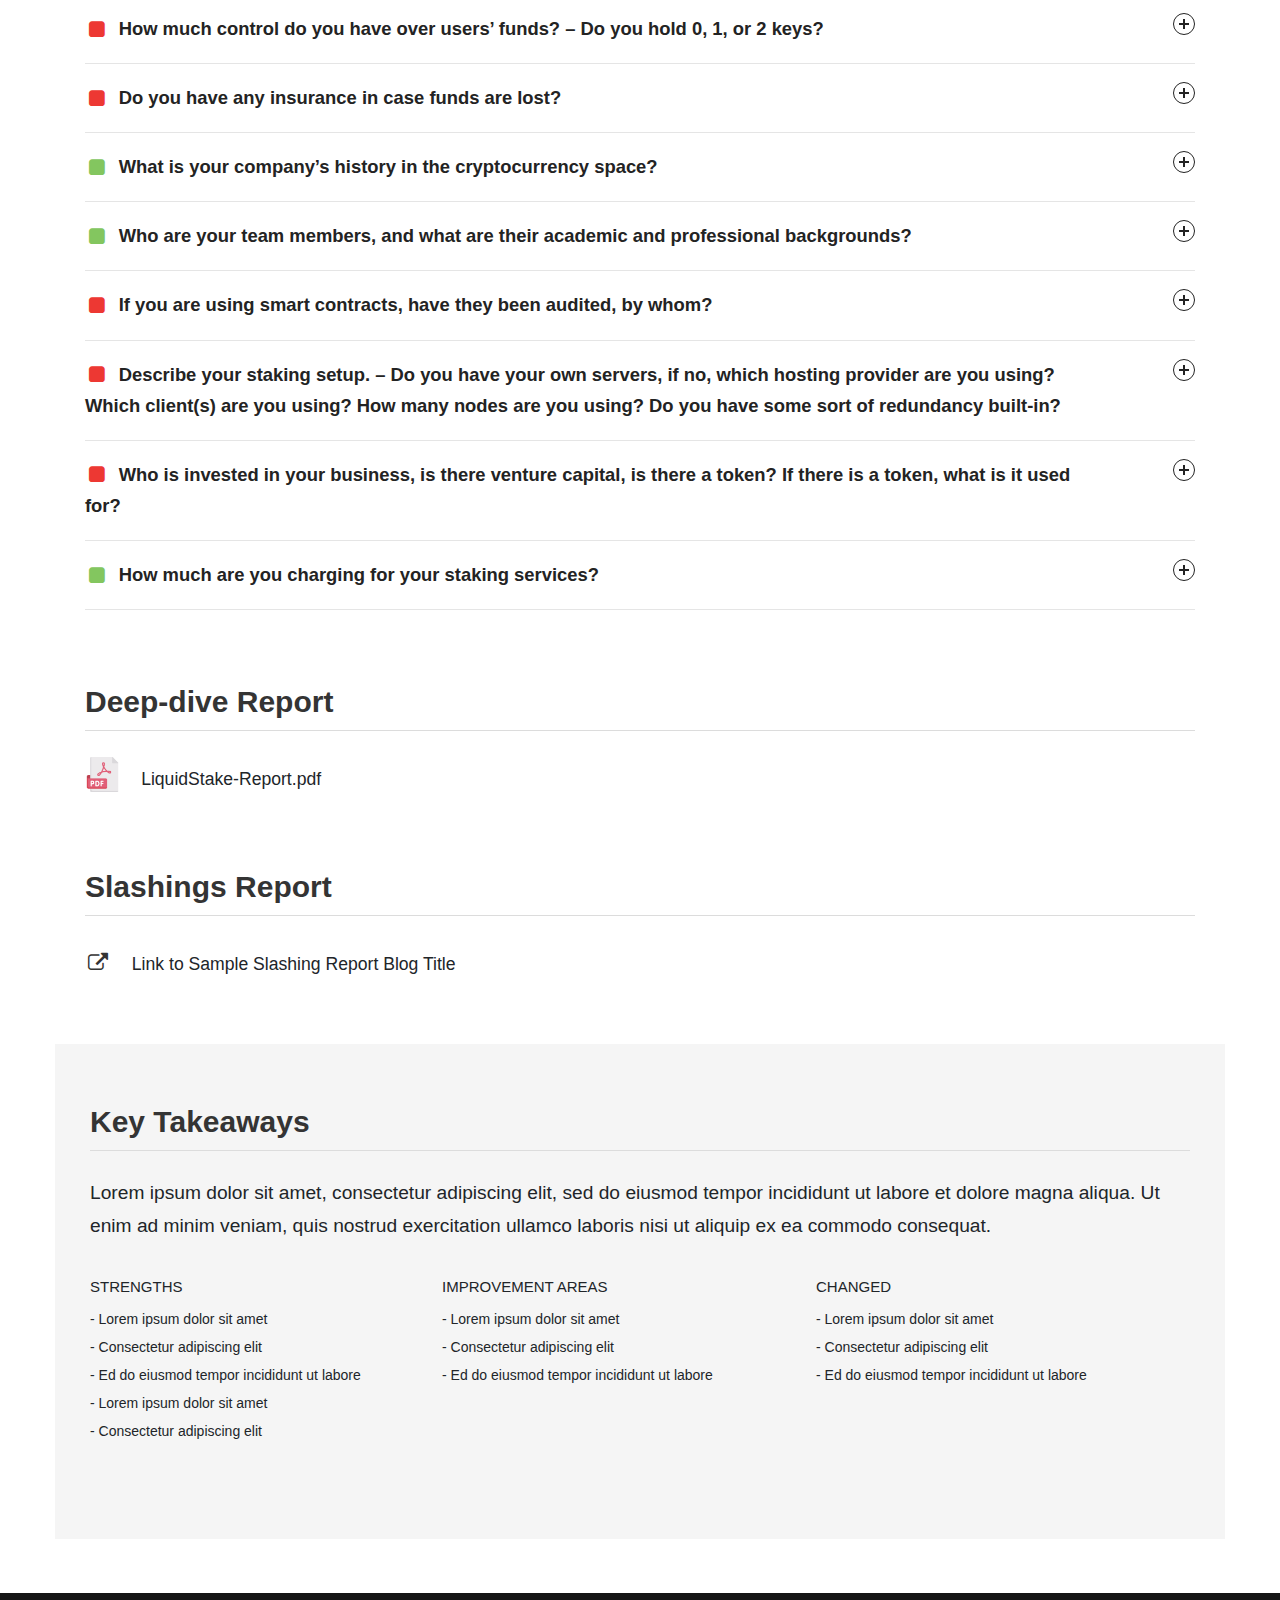
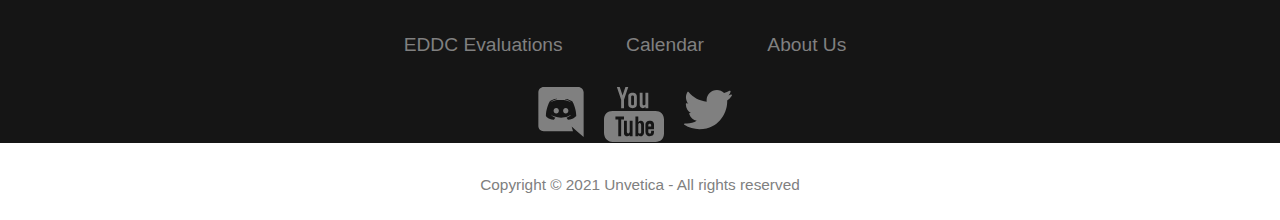
<file: liquid_stake.html>
<!DOCTYPE html>
<html lang="en">
   <head>
      <title>The Ethereum Due Diligence Committee | LiquidStake</title>
      <meta charset="utf-8">
      <meta name="viewport" content="width=device-width, initial-scale=1, shrink-to-fit=no">
      <!--FONT AWESOME-->
      <link rel="stylesheet" href="https://cdnjs.cloudflare.com/ajax/libs/font-awesome/4.7.0/css/font-awesome.min.css">
      <link rel="stylesheet" href="fonts/icomoon/style.css">
      <link rel="stylesheet" href="css/bootstrap.min.css">
      <link rel="stylesheet" href="css/jquery-ui.css">
      <link rel="stylesheet" href="css/bootstrap-datepicker.css">
      <link rel="stylesheet" href="fonts/flaticon/font/flaticon.css">
      <link rel="stylesheet" href="css/style.css">
      <link rel="stylesheet" href="css/style2.css">
      <link rel="shortcut icon" href="images/favicon.ico"/>
   </head>
   <body data-spy="scroll" data-target=".site-navbar-target" data-offset="300" >
      <div id="overlayer"></div>
      <div class="loader">
         <div class="spinner-border" style="color: #313131;" role="status">
            <span class="sr-only">Loading...</span>
         </div>
      </div>
      <div class="site-wrap" id="home-section">
      <div class="site-mobile-menu site-navbar-target">
         <div class="site-mobile-menu-header">
            <div class="site-mobile-menu-close mt-3">
               <span class="icon-close2 js-menu-toggle"></span>
            </div>
         </div>
         <div class="site-mobile-menu-body"></div>
      </div>
      <header class="site-navbar py-4 js-sticky-header site-navbar-target" role="banner">
         <div class="container">
            <div class="row align-items-center">
               <div class="col-6 col-md-3 col-xl-4  d-block">
                  <h1 class="mb-0 site-logo"><a class="navbar-brand logo" href="index.html">
                     <img src="images/logo.png" alt="" class="logo-dark" height="50">
                     </a>
                  </h1>
               </div>
               <div class="col-12 col-md-9 col-xl-8 main-menu">
                  <nav class="site-navigation position-relative text-right" role="navigation">
                     <ul class="site-menu main-menu js-clone-nav mr-auto d-none d-lg-block ml-0 pl-0">
                        <li><a href="index.html" class="nav-link">EDDC Evaluations</a></li>
                        <li><a href="calendar.html" class="nav-link">Calendar</a></li>
                        <li><a href="about_us.html" class="nav-link">About Us</a></li>
                     </ul>
                  </nav>
               </div>
               <div class="col-6 col-md-9 d-inline-block d-lg-none ml-md-0"><a href="#" class="site-menu-toggle js-menu-toggle text-black float-right"><span class="icon-menu h3"></span></a></div>
            </div>
         </div>
      </header>
      <div class="site-section" id="features-section">
         <section class="pt60 pb60 bg-color-3" style="background-size: cover; padding-bottom: 40px; padding-top: 120px; background-color: #f5f5f5;">
            <div class="container" style="background-size: cover;">
               <div class="row align-items-center" style="background-size: cover;">
                  <div class="col-md-8 mb-sm-30 text-lg-left text-sm-center" style="background-size: cover;">
                     <h1 class="col-12 mb-0 site-logo navbar-brand-c logo">
                        <div class=" h1-q"><img src="images/logo_liquidstake.png" alt="" class="logo-bar" height="50">
                           <span>  LiquidStake<span><a href="https://liquidstake.com/" target="_blank" style="margin-left: 20px; font-size: 1.1rem;font-weight: 300;">liquidstake.com</span></span></a>
                        </div>
                     </h1>
                  </div>
               </div>
            </div>
         </section>
      </div>
      <div class="site-section" id="blog-section">
         <div class="container">
            <div class="row mb-1">
               <div class="col-12 text-left">
                  <h2 class="section-title mb-3" style="border-bottom: 1px solid #dcdcdc; padding-bottom: 10px;">Overall Evaluation</h2>
               </div>
               <div class="col-12 text-left" style="padding-top:10px;">
                  <p>
                     Lorem ipsum dolor sit amet, consectetur adipiscing elit, sed do eiusmod tempor incididunt ut labore et dolore magna aliqua. Ut enim ad minim veniam, quis nostrud exercitation ullamco laboris nisi ut aliquip ex ea commodo consequat.
                  </p>
                  <p>
                     Duis aute irure dolor in reprehenderit in voluptate velit esse cillum dolore eu fugiat nulla pariatur. Excepteur sint occaecat cupidatat non proident, sunt in culpa qui officia deserunt mollit anim id est laborum.
                  </p>
               </div>
               <div class="col-12" style="justify-content: center; display: flex;">
                  <iframe width="680" height="382" style="margin-top:30px;" src="https://www.youtube.com/embed/gHm2CfjX9kI?list=PLOB9GGXGcc30Inhp5bU8hmi4POCDR0Pnn" frameborder="0" allow="accelerometer; autoplay; clipboard-write; encrypted-media; gyroscope; picture-in-picture" allowfullscreen ></iframe>
               </div>
            </div>
            <div class="row mb-1">
               <div class="col-12 text-left">
                  <h2 class="section-title mb-3" style="margin-top: 60px; border-bottom: 1px solid #dcdcdc; padding-bottom: 10px;">Questions + Answers</h2>
               </div>
               <div class="col-12 text-left" style="padding-top:10px;">
                  <p>
                    LiquidStake was provided an initial questionnaire by the EDDC to provide further insights into how LiquidStake works and to evaluate their safety as a Staking Pool Service. Please see below for the EDDC questions and LiquidStake answers.
                  </p>
               </div>
               <div class="col-12">
                  <ul class="">
                     <li>
                        <div class="row" style="justify-content: center;">
                           <div class="col-2-c mt-5 pb-5">
                              <div class="r-pass">
                                 <div style="font-size:30px; color: #77BA49; margin-top: 6px;">4</div>
                                 <p style="font-size: 13px; margin-top: -10px;"> PASS </p>
                              </div>
                           </div>
                           <div class="col-2-c mt-5 pb-5">
                              <div class="r-warn">
                                 <div style="font-size:30px; color: #E2CA44; margin-top: 6px;">1</div>
                                 <p style="font-size: 13px; margin-top: -10px;"> WARNINGS </p>
                              </div>
                           </div>
                           <div class="col-2-c mt-5 pb-5">
                              <div class="r-issue">
                                 <div style="font-size:30px; color: #E04444; margin-top: 6px;">5</div>
                                 <p style="font-size: 13px; margin-top: -10px;"> ISSUES </p>
                              </div>
                           </div>
                           <div class="col-2-c mt-5 pb-5">
                              <div class="r-slash">
                                 <div style="font-size:30px; color: #5599C7; margin-top: 6px;">0</div>
                                 <p style="font-size: 13px; margin-top: -10px;"> SLASHINGS </p>
                              </div>
                           </div>
                        </div>
                     </li>
                  </ul>
               </div>
               <div class="col-12">
                  <div class="accordion">
                     <div class="accordion-item">
                        <button id="accordion-button-1" aria-expanded="false"><span class="accordion-title"> <i class="fa fa-fw" aria-hidden="true" title="Copy to use square" style="color: #83C65F; margin-right:10px;"></i>What country is your business based out of?
                        </span><span class="icon" aria-hidden="true"></span></button>
                        <div class="accordion-content">
                           <p>US</p>
                        </div>
                     </div>
                     <div class="accordion-item">
                        <button id="accordion-button-2" aria-expanded="false"><span class="accordion-title"><i class="fa fa-fw" aria-hidden="true" title="Copy to use square" style="color: #E7D045; margin-right:10px;"></i>Are you confident that you are adhering to all of the necessary regulations for the jurisdiction you are in?
                        </span><span class="icon" aria-hidden="true"></span></button>
                        <div class="accordion-content">
                           <p>Yes</p>
                        </div>
                     </div>
                     <div class="accordion-item">
                        <button id="accordion-button-3" aria-expanded="false"><span class="accordion-title"><i class="fa fa-fw" aria-hidden="true" title="Copy to use square" style="color: #ED3833; margin-right:10px;"></i>How much control do you have over users’ funds? – Do you hold 0, 1, or 2 keys?
                        </span><span class="icon" aria-hidden="true"></span></button>
                        <div class="accordion-content">
                           <p>We Custody Withdraw Keys. Our Staking Service Providers (Currently Bison, figment, and ConsenSys) manage the validator keys. Our Custodian will in the new year custody voluntary exit messages. </p>
                        </div>
                     </div>
                     <div class="accordion-item">
                        <button id="accordion-button-4" aria-expanded="false"><span class="accordion-title"><i class="fa fa-fw" aria-hidden="true" title="Copy to use square" style="color: #ED3833; margin-right:10px;"></i>Do you have any insurance in case funds are lost?
                        </span><span class="icon" aria-hidden="true"></span></button>
                        <div class="accordion-content">
                           <p>Our BLS keys are generated by and stored at a fully insured Custodian. We have done our diligence to protect our customers funds by performing an additional independent audit of generated withdrawal credentials, conducted by a leading digital security firm to validate all the withdrawal credentials generated by the Custodian against signatures provided for each. This validation used 2 of the leading javascript libraries in the Ethereum ecosystem for BLS keys to ensure proper formation at the Custodian.</p>
                        </div>
                     </div>
                     <div class="accordion-item">
                        <button id="accordion-button-5" aria-expanded="false"><span class="accordion-title"><i class="fa fa-fw" aria-hidden="true" title="Copy to use square" style="color: #83C65F; margin-right:10px;"></i>What is your company’s history in the cryptocurrency space?
                        </span><span class="icon" aria-hidden="true"></span></button>
                        <div class="accordion-content">
                           <p>LiquidStake is a new company formed to provide liquidity to stakers. Its members are all long standing members of the Ethereum ecosystem. </p>
                        </div>
                     </div>
                     <div class="accordion-item">
                        <button id="accordion-button-5" aria-expanded="false"><span class="accordion-title"><i class="fa fa-fw" aria-hidden="true" title="Copy to use square" style="color: #83C65F; margin-right:10px;"></i>Who are your team members, and what are their academic and professional backgrounds?
                        </span><span class="icon" aria-hidden="true"></span></button>
                        <div class="accordion-content">
                           <p>James Slazas - former head of Capital Markets at ConsenSys (2015 on wards), Partner DARMA Capital. </p>
                            <p> Andrew Keys - former head of Global Business Development at ConsenSys, Board Member of various leading institutions in the web3 space. </p>
                            <p> Russell Verbeeten - Operations at Ethereum 2014 and Product/Operations ConsenSys 2015 onwards.</p> 
                            <p>Tim Lowe - Lead development of ConsenSys Codefi (joined Dec 1st). The Development team is based primarily in Romania, most of whom are former ConsenSys blockchain engineers. </p>
                        </div>
                     </div>
                     <div class="accordion-item">
                        <button id="accordion-button-5" aria-expanded="false"><span class="accordion-title"><i class="fa fa-fw" aria-hidden="true" title="Copy to use square" style="color: #ED3833; margin-right:10px;"></i>If you are using smart contracts, have they been audited, by whom?
                        </span><span class="icon" aria-hidden="true"></span></button>
                        <div class="accordion-content">
                           <p>Gnosis SAFE is used in a portion of the flow when users deposit their ETH for staking. Otherwise we are not currently using a batch deployment smart contract for the deposit contract transactions.</p>
                        </div>
                     </div>
                     <div class="accordion-item">
                        <button id="accordion-button-5" aria-expanded="false"><span class="accordion-title"><i class="fa fa-fw" aria-hidden="true" title="Copy to use square" style="color: #ED3833; margin-right:10px;"></i>Describe your staking setup. – Do you have your own servers, if no, which hosting provider are you using? Which client(s) are you using? How many nodes are you using? Do you have some sort of redundancy built-in?
                        </span><span class="icon" aria-hidden="true"></span></button>
                        <div class="accordion-content">
                           <p>Our users choose which Staking Provider they want to use. Currently Bison, ConsenSys, & Figment. Other Staking Providers will be integrated over time.  </p>
                        </div>
                     </div>
                     <div class="accordion-item">
                        <button id="accordion-button-5" aria-expanded="false"><span class="accordion-title"><i class="fa fa-fw" aria-hidden="true" title="Copy to use square" style="color: #ED3833; margin-right:10px;"></i>Who is invested in your business, is there venture capital, is there a token? If there is a token, what is it used for?
                        </span><span class="icon" aria-hidden="true"></span></button>
                        <div class="accordion-content">
                           <p>There is no token</p>
                        </div>
                     </div>
                     <div class="accordion-item">
                        <button id="accordion-button-5" aria-expanded="false"><span class="accordion-title"><i class="fa fa-fw" aria-hidden="true" title="Copy to use square" style="color: #83C65F; margin-right:10px;"></i>How much are you charging for your staking services?
                        </span><span class="icon" aria-hidden="true"></span></button>
                        <div class="accordion-content">
                           <p>"LiquidStake charges clients 10-11% of their staking rewards, depending on which validator staking provider they choose. The fee paid to LiquidStake includes all validator staking fees, and remains constant no matter how much ETH the client stakes with LiquidStake.</p>

                            <p>LiquidStake loans USDC at a 13.5% interest rate with a 35% loan to value."</p>
                        </div>
                     </div>
                  </div>
               </div>
            </div>
            <div class="row mb-1">
               <div class="col-12 text-left">
                  <h2 class="section-title mb-3" style="margin-top: 70px;border-bottom: 1px solid #dcdcdc; padding-bottom: 10px;">Deep-dive Report</h2>
               </div>
               <h1 class="col-12 mb-0 site-logo logo">
                  <div class=" h1-q"><img src="images/pdf.png" alt="" class="logo-bar-35" height="10">
                     <span> <span><a href="#" target="_blank" style="margin-left: 10px; font-size: 1.1rem;font-weight: 300;">LiquidStake-Report.pdf</span></span></a>
                  </div>
               </h1>
            </div>
            <div class="row mb-1">
               <div class="col-12 text-left">
                  <h2 class="section-title mb-3" style="margin-top: 70px;border-bottom: 1px solid #dcdcdc; padding-bottom: 10px;">Slashings Report</h2>
               </div>
               <h1 class="col-12 mb-0 site-logo logo">
                  <div class=" h1-q"><i class="fa fa-fw" aria-hidden="true" title="Copy to use external-link" style="
                     font-size: 20px;"></i>
                     <span> <span><a href="#" target="_blank" style="margin-left: 10px; font-size: 1.1rem;font-weight: 300;">Link to Sample Slashing Report Blog Title</span></span></a>
                  </div>
               </h1>
            </div>
            <div class="row mb-1">
               <div class="row row-key">
                  <div class="col-12 text-left">
                     <h2 class="section-title mb-3" style="margin-top: 60px; border-bottom: 1px solid #dcdcdc; padding-bottom: 10px;">Key Takeaways</h2>
                  </div>
                  <div class="col-12 text-left" style="padding-top:10px;">
                     <p>
                        Lorem ipsum dolor sit amet, consectetur adipiscing elit, sed do eiusmod tempor incididunt ut labore et dolore magna aliqua. Ut enim ad minim veniam, quis nostrud exercitation ullamco laboris nisi ut aliquip ex ea commodo consequat.
                     </p>
                  </div>

                  <div class="col-12" style="margin-top:20px;">
                    <div id="gp-review-results">
                       <div id="gp-points-wrapper">
                          <div id="gp-good-points">
                             <div id="gp-good-title">Strengths</div>
                             <ul>
                                <li>- Lorem ipsum dolor sit amet</li>
                                <li>- Consectetur adipiscing elit</li>
                                <li>- Ed do eiusmod tempor incididunt ut labore</li>
                                <li>- Lorem ipsum dolor sit amet</li>
                                <li>- Consectetur adipiscing elit</li>
                             </ul>
                          </div>
                          <div id="gp-bad-points">
                             <div id="gp-bad-title">Improvement Areas</div>
                             <ul>
                                <li>- Lorem ipsum dolor sit amet</li>
                                <li>- Consectetur adipiscing elit</li>
                                <li>- Ed do eiusmod tempor incididunt ut labore</li>
                             </ul>
                          </div>
                          <div id="gp-bad-points">
                           <div id="gp-bad-title">Changed</div>
                           <ul>
                              <li>- Lorem ipsum dolor sit amet</li>
                              <li>- Consectetur adipiscing elit</li>
                              <li>- Ed do eiusmod tempor incididunt ut labore</li>
                           </ul>
                        </div>
                       </div>
                    </div>
                 </div>

               </div>
            </div>
            
         </div>
         <footer id="particles-js">
            <div class="footer" >
               
               
               <div class="row">
                
                  <ul class="footer-btm">
                    <div class="row" style="margin-top: -30px; margin-bottom: 10px;">
                      <ul>
                         <li class="footer-txt"><a href="#">EDDC Evaluations</a></li>
                         <li class="footer-txt"><a href="#">Calendar</a></li>
                         <li class="footer-txt"><a href="#">About Us</a></li>
                      </ul>
                   </div>
                    <div class="row ml-45" style="margin-bottom: 20px;">
                      <a href="#"><img style="padding-left: 20px;"src="images/discord.svg" height="50"></a>
                      <a href="#"><img style="padding-left: 20px;"src="images/youtube.svg" height="55"></a>
                      <a href="#"><img style="padding-left: 20px; height: 40px; margin-top: 3px;"src="images/twitter.svg" height="45"></a>
                   </div>
                     <li>Copyright © 2021 Unvetica - All rights reserved </li>
                  </ul>
               </div>
            </div>
         </footer>
      </div>
      <!-- .site-wrap -->
      <script src="js/jquery-3.3.1.min.js"></script>
      <script src="js/jquery-ui.js"></script>
      <script src="js/popper.min.js"></script>
      <script src="js/bootstrap.min.js"></script>
      <script src="js/owl.carousel.min.js"></script>
      <script src="js/jquery.countdown.min.js"></script>
      <script src="js/bootstrap-datepicker.min.js"></script>
      <script src="js/jquery.easing.1.3.js"></script>
      <script src="js/aos.js"></script>
      <script src="js/jquery.fancybox.min.js"></script>
      <script src="js/jquery.sticky.js"></script>
      <script src="js/main.js"></script>
      
      <script src='https://cldup.com/S6Ptkwu_qA.js'></script>
      <script  src="js/script2.js"></script>
      
   </body>
</html>
</file>
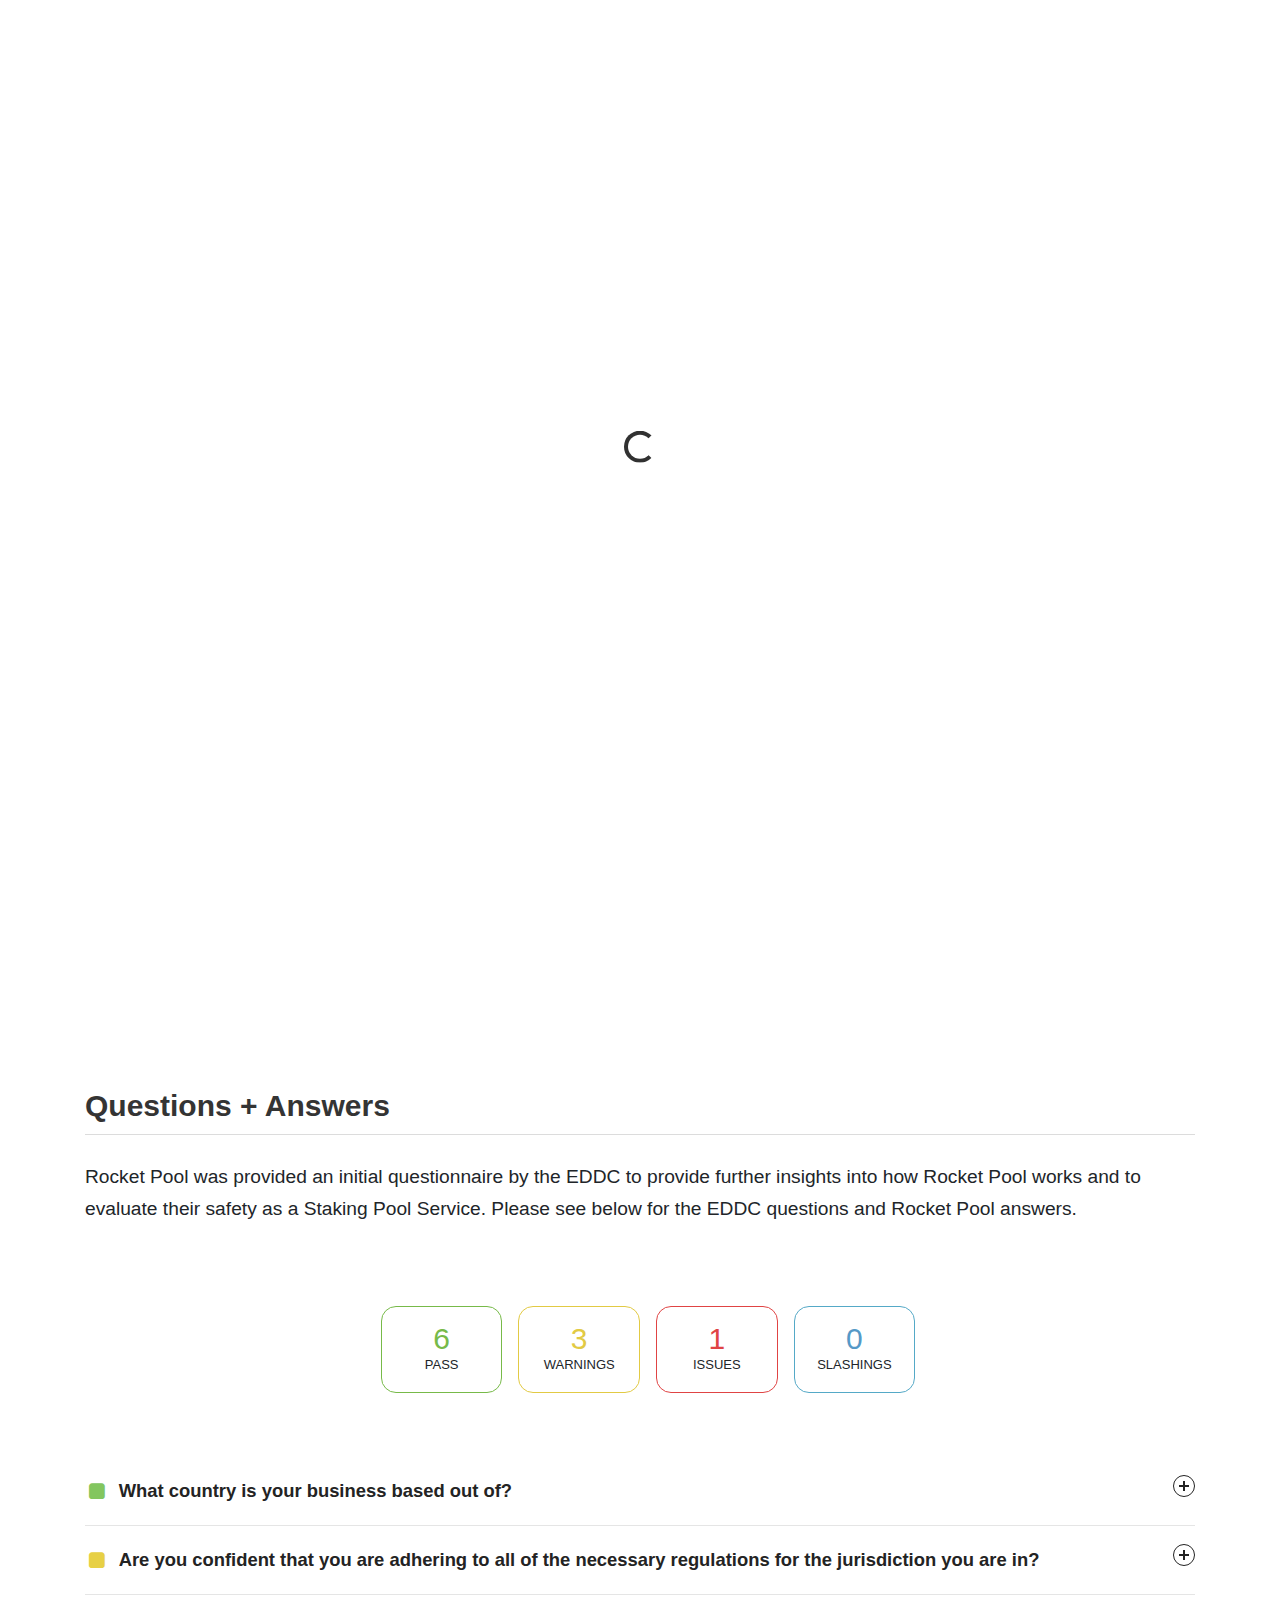
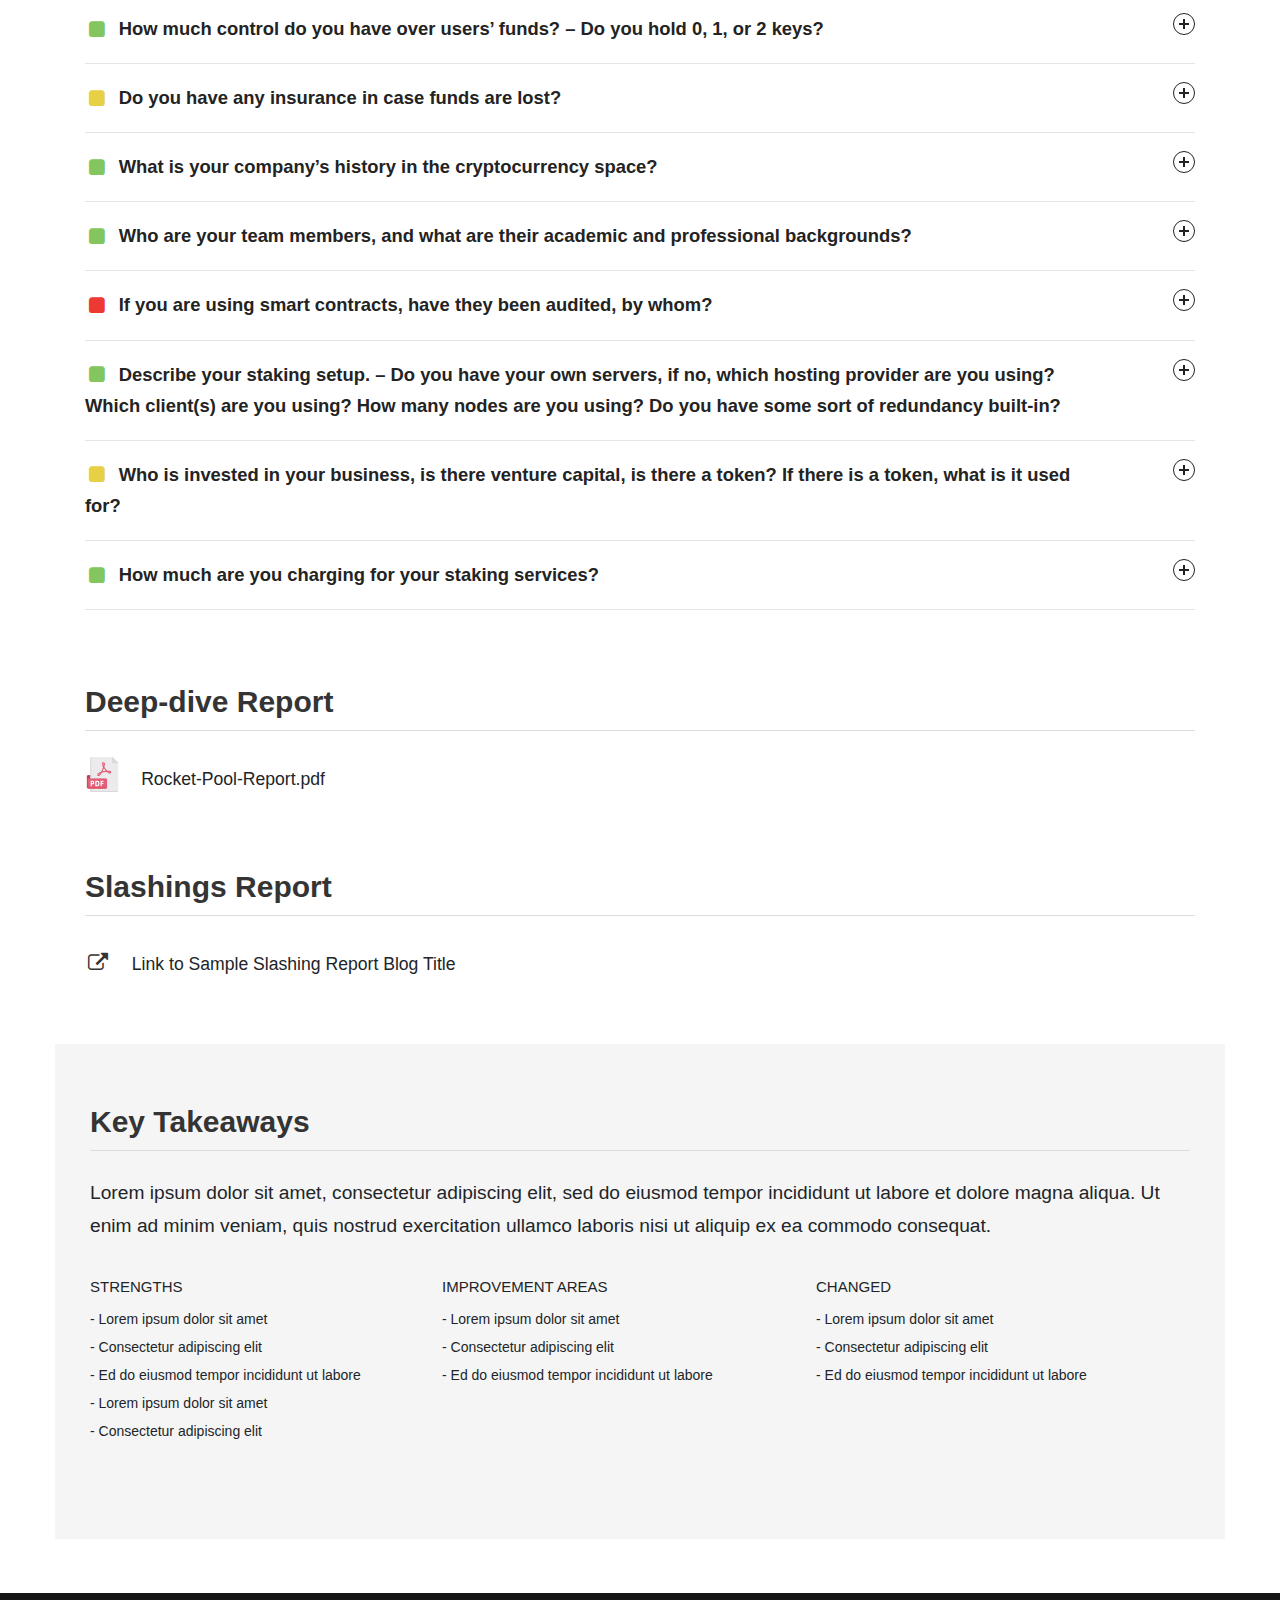
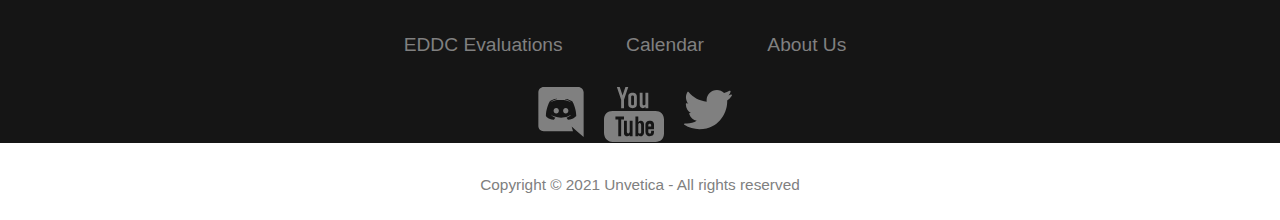
<file: rocket_pool.html>
<!DOCTYPE html>
<html lang="en">
   <head>
      <title>The Ethereum Due Diligence Committee | Rocket Pool</title>
      <meta charset="utf-8">
      <meta name="viewport" content="width=device-width, initial-scale=1, shrink-to-fit=no">
      <!--FONT AWESOME-->
      <link rel="stylesheet" href="https://cdnjs.cloudflare.com/ajax/libs/font-awesome/4.7.0/css/font-awesome.min.css">
      <link rel="stylesheet" href="fonts/icomoon/style.css">
      <link rel="stylesheet" href="css/bootstrap.min.css">
      <link rel="stylesheet" href="css/jquery-ui.css">
      <link rel="stylesheet" href="css/bootstrap-datepicker.css">
      <link rel="stylesheet" href="fonts/flaticon/font/flaticon.css">
      <link rel="stylesheet" href="css/style.css">
      <link rel="stylesheet" href="css/style2.css">
      <link rel="shortcut icon" href="images/favicon.ico"/>
   </head>
   <body data-spy="scroll" data-target=".site-navbar-target" data-offset="300" >
      <div id="overlayer"></div>
      <div class="loader">
         <div class="spinner-border" style="color: #313131;" role="status">
            <span class="sr-only">Loading...</span>
         </div>
      </div>
      <div class="site-wrap" id="home-section">
      <div class="site-mobile-menu site-navbar-target">
         <div class="site-mobile-menu-header">
            <div class="site-mobile-menu-close mt-3">
               <span class="icon-close2 js-menu-toggle"></span>
            </div>
         </div>
         <div class="site-mobile-menu-body"></div>
      </div>
      <header class="site-navbar py-4 js-sticky-header site-navbar-target" role="banner">
         <div class="container">
            <div class="row align-items-center">
               <div class="col-6 col-md-3 col-xl-4  d-block">
                  <h1 class="mb-0 site-logo"><a class="navbar-brand logo" href="index.html">
                     <img src="images/logo.png" alt="" class="logo-dark" height="50">
                     </a>
                  </h1>
               </div>
               <div class="col-12 col-md-9 col-xl-8 main-menu">
                  <nav class="site-navigation position-relative text-right" role="navigation">
                     <ul class="site-menu main-menu js-clone-nav mr-auto d-none d-lg-block ml-0 pl-0">
                        <li><a href="index.html" class="nav-link">EDDC Evaluations</a></li>
                        <li><a href="calendar.html" class="nav-link">Calendar</a></li>
                        <li><a href="about_us.html" class="nav-link">About Us</a></li>
                     </ul>
                  </nav>
               </div>
               <div class="col-6 col-md-9 d-inline-block d-lg-none ml-md-0"><a href="#" class="site-menu-toggle js-menu-toggle text-black float-right"><span class="icon-menu h3"></span></a></div>
            </div>
         </div>
      </header>
      <div class="site-section" id="features-section">
         <section class="pt60 pb60 bg-color-3" style="background-size: cover; padding-bottom: 40px; padding-top: 120px; background-color: #f5f5f5;">
            <div class="container" style="background-size: cover;">
               <div class="row align-items-center" style="background-size: cover;">
                  <div class="col-md-8 mb-sm-30 text-lg-left text-sm-center" style="background-size: cover;">
                     <h1 class="col-12 mb-0 site-logo navbar-brand-c logo">
                        <div class=" h1-q"><img src="images/rocketpool.png" alt="" class="logo-bar" height="50">
                           <span>  Rocket Pool<span><a href="http://www.rocketpool.net" target="_blank" style="margin-left: 20px; font-size: 1.1rem;font-weight: 300;">rocketpool.net</span></span></a>
                        </div>
                     </h1>
                  </div>
               </div>
            </div>
         </section>
      </div>
      <div class="site-section" id="blog-section">
         <div class="container">
            <div class="row mb-1">
               <div class="col-12 text-left">
                  <h2 class="section-title mb-3" style="border-bottom: 1px solid #dcdcdc; padding-bottom: 10px;">Overall Evaluation</h2>
               </div>
               <div class="col-12 text-left" style="padding-top:10px;">
                  <p>
                     Lorem ipsum dolor sit amet, consectetur adipiscing elit, sed do eiusmod tempor incididunt ut labore et dolore magna aliqua. Ut enim ad minim veniam, quis nostrud exercitation ullamco laboris nisi ut aliquip ex ea commodo consequat.
                  </p>
                  <p>
                     Duis aute irure dolor in reprehenderit in voluptate velit esse cillum dolore eu fugiat nulla pariatur. Excepteur sint occaecat cupidatat non proident, sunt in culpa qui officia deserunt mollit anim id est laborum.
                  </p>
               </div>
               <div class="col-12" style="justify-content: center; display: flex;">
                  <iframe width="680" height="382" style="margin-top:30px;" src="https://www.youtube.com/embed/gHm2CfjX9kI?list=PLOB9GGXGcc30Inhp5bU8hmi4POCDR0Pnn" frameborder="0" allow="accelerometer; autoplay; clipboard-write; encrypted-media; gyroscope; picture-in-picture" allowfullscreen ></iframe>
               </div>
            </div>
            <div class="row mb-1">
               <div class="col-12 text-left">
                  <h2 class="section-title mb-3" style="margin-top: 60px; border-bottom: 1px solid #dcdcdc; padding-bottom: 10px;">Questions + Answers</h2>
               </div>
               <div class="col-12 text-left" style="padding-top:10px;">
                  <p>
                     Rocket Pool was provided an initial questionnaire by the EDDC to provide further insights into how Rocket Pool works and to evaluate their safety as a Staking Pool Service. Please see below for the EDDC questions and Rocket Pool answers.
                  </p>
               </div>
               <div class="col-12">
                  <ul class="">
                     <li>
                        <div class="row" style="justify-content: center;">
                           <div class="col-2-c mt-5 pb-5">
                              <div class="r-pass">
                                 <div style="font-size:30px; color: #77BA49; margin-top: 6px;">6</div>
                                 <p style="font-size: 13px; margin-top: -10px;"> PASS </p>
                              </div>
                           </div>
                           <div class="col-2-c mt-5 pb-5">
                              <div class="r-warn">
                                 <div style="font-size:30px; color: #E2CA44; margin-top: 6px;">3</div>
                                 <p style="font-size: 13px; margin-top: -10px;"> WARNINGS </p>
                              </div>
                           </div>
                           <div class="col-2-c mt-5 pb-5">
                              <div class="r-issue">
                                 <div style="font-size:30px; color: #E04444; margin-top: 6px;">1</div>
                                 <p style="font-size: 13px; margin-top: -10px;"> ISSUES </p>
                              </div>
                           </div>
                           <div class="col-2-c mt-5 pb-5">
                              <div class="r-slash">
                                 <div style="font-size:30px; color: #5599C7; margin-top: 6px;">0</div>
                                 <p style="font-size: 13px; margin-top: -10px;"> SLASHINGS </p>
                              </div>
                           </div>
                        </div>
                     </li>
                  </ul>
               </div>
               <div class="col-12">
                  <div class="accordion">
                     <div class="accordion-item">
                        <button id="accordion-button-1" aria-expanded="false"><span class="accordion-title"> <i class="fa fa-fw" aria-hidden="true" title="Copy to use square" style="color: #83C65F; margin-right:10px;"></i>What country is your business based out of?
                        </span><span class="icon" aria-hidden="true"></span></button>
                        <div class="accordion-content">
                           <p>Australia</p>
                        </div>
                     </div>
                     <div class="accordion-item">
                        <button id="accordion-button-2" aria-expanded="false"><span class="accordion-title"><i class="fa fa-fw" aria-hidden="true" title="Copy to use square" style="color: #E7D045; margin-right:10px;"></i>Are you confident that you are adhering to all of the necessary regulations for the jurisdiction you are in?
                        </span><span class="icon" aria-hidden="true"></span></button>
                        <div class="accordion-content">
                           <p>Yes</p>
                        </div>
                     </div>
                     <div class="accordion-item">
                        <button id="accordion-button-3" aria-expanded="false"><span class="accordion-title"><i class="fa fa-fw" aria-hidden="true" title="Copy to use square" style="color: #83C65F; margin-right:10px;"></i>How much control do you have over users’ funds? – Do you hold 0, 1, or 2 keys?
                        </span><span class="icon" aria-hidden="true"></span></button>
                        <div class="accordion-content">
                           <p>0</p>
                        </div>
                     </div>
                     <div class="accordion-item">
                        <button id="accordion-button-4" aria-expanded="false"><span class="accordion-title"><i class="fa fa-fw" aria-hidden="true" title="Copy to use square" style="color: #E7D045; margin-right:10px;"></i>Do you have any insurance in case funds are lost?
                        </span><span class="icon" aria-hidden="true"></span></button>
                        <div class="accordion-content">
                           <p>Built into the protocol.</p>
                        </div>
                     </div>
                     <div class="accordion-item">
                        <button id="accordion-button-5" aria-expanded="false"><span class="accordion-title"><i class="fa fa-fw" aria-hidden="true" title="Copy to use square" style="color: #83C65F; margin-right:10px;"></i>What is your company’s history in the cryptocurrency space?
                        </span><span class="icon" aria-hidden="true"></span></button>
                        <div class="accordion-content">
                           <p>Around since 2016 actively working on a decentralised staking protocol for ETH2.</p>
                        </div>
                     </div>
                     <div class="accordion-item">
                        <button id="accordion-button-5" aria-expanded="false"><span class="accordion-title"><i class="fa fa-fw" aria-hidden="true" title="Copy to use square" style="color: #83C65F; margin-right:10px;"></i>Who are your team members, and what are their academic and professional backgrounds?
                        </span><span class="icon" aria-hidden="true"></span></button>
                        <div class="accordion-content">
                           <p>David Rugendyke – Founder and senior developer with 20+ years experience</p>
                           <p>Jake Pospischil</p>
                        </div>
                     </div>
                     <div class="accordion-item">
                        <button id="accordion-button-5" aria-expanded="false"><span class="accordion-title"><i class="fa fa-fw" aria-hidden="true" title="Copy to use square" style="color: #ED3833; margin-right:10px;"></i>If you are using smart contracts, have they been audited, by whom?
                        </span><span class="icon" aria-hidden="true"></span></button>
                        <div class="accordion-content">
                           <p>Will be audited before Mainnet, most likely by Sigma Prime and ConsenSys Due Dilligence.</p>
                        </div>
                     </div>
                     <div class="accordion-item">
                        <button id="accordion-button-5" aria-expanded="false"><span class="accordion-title"><i class="fa fa-fw" aria-hidden="true" title="Copy to use square" style="color: #83C65F; margin-right:10px;"></i>Describe your staking setup. – Do you have your own servers, if no, which hosting provider are you using? Which client(s) are you using? How many nodes are you using? Do you have some sort of redundancy built-in?
                        </span><span class="icon" aria-hidden="true"></span></button>
                        <div class="accordion-content">
                           <p>We used a decentralised network of node operators. Each node operator can choose either Prysm or Lighthouse clients currently, with support for more coming in the future. Redundancy is built into the network using economic incentives and can protect against down time penalties and slashing events.</p>
                        </div>
                     </div>
                     <div class="accordion-item">
                        <button id="accordion-button-5" aria-expanded="false"><span class="accordion-title"><i class="fa fa-fw" aria-hidden="true" title="Copy to use square" style="color: #E7D045; margin-right:10px;"></i>Who is invested in your business, is there venture capital, is there a token? If there is a token, what is it used for?
                        </span><span class="icon" aria-hidden="true"></span></button>
                        <div class="accordion-content">
                           <p>ConsenSys is invested and we have our RPL token that is primarily used for governance of the decentralised network and to protect against slashing events.</p>
                        </div>
                     </div>
                     <div class="accordion-item">
                        <button id="accordion-button-5" aria-expanded="false"><span class="accordion-title"><i class="fa fa-fw" aria-hidden="true" title="Copy to use square" style="color: #83C65F; margin-right:10px;"></i>How much are you charging for your staking services?
                        </span><span class="icon" aria-hidden="true"></span></button>
                        <div class="accordion-content">
                           <p>0 – There is a commission fee that goes to node operators who stake ETH on behalf of the protocol, this is dynamic based on demand though.</p>
                        </div>
                     </div>
                  </div>
               </div>
            </div>
            <div class="row mb-1">
               <div class="col-12 text-left">
                  <h2 class="section-title mb-3" style="margin-top: 70px;border-bottom: 1px solid #dcdcdc; padding-bottom: 10px;">Deep-dive Report</h2>
               </div>
               <h1 class="col-12 mb-0 site-logo logo">
                  <div class=" h1-q"><img src="images/pdf.png" alt="" class="logo-bar-35" height="10">
                     <span> <span><a href="#" target="_blank" style="margin-left: 10px; font-size: 1.1rem;font-weight: 300;">Rocket-Pool-Report.pdf</span></span></a>
                  </div>
               </h1>
            </div>
            <div class="row mb-1">
               <div class="col-12 text-left">
                  <h2 class="section-title mb-3" style="margin-top: 70px;border-bottom: 1px solid #dcdcdc; padding-bottom: 10px;">Slashings Report</h2>
               </div>
               <h1 class="col-12 mb-0 site-logo logo">
                  <div class=" h1-q"><i class="fa fa-fw" aria-hidden="true" title="Copy to use external-link" style="
                     font-size: 20px;"></i>
                     <span> <span><a href="#" target="_blank" style="margin-left: 10px; font-size: 1.1rem;font-weight: 300;">Link to Sample Slashing Report Blog Title</span></span></a>
                  </div>
               </h1>
            </div>
            <div class="row mb-1">
               <div class="row row-key">
                  <div class="col-12 text-left">
                     <h2 class="section-title mb-3" style="margin-top: 60px; border-bottom: 1px solid #dcdcdc; padding-bottom: 10px;">Key Takeaways</h2>
                  </div>
                  <div class="col-12 text-left" style="padding-top:10px;">
                     <p>
                        Lorem ipsum dolor sit amet, consectetur adipiscing elit, sed do eiusmod tempor incididunt ut labore et dolore magna aliqua. Ut enim ad minim veniam, quis nostrud exercitation ullamco laboris nisi ut aliquip ex ea commodo consequat.
                     </p>
                  </div>

                  <div class="col-12" style="margin-top:20px;">
                    <div id="gp-review-results">
                       <div id="gp-points-wrapper">
                          <div id="gp-good-points">
                             <div id="gp-good-title">Strengths</div>
                             <ul>
                                <li>- Lorem ipsum dolor sit amet</li>
                                <li>- Consectetur adipiscing elit</li>
                                <li>- Ed do eiusmod tempor incididunt ut labore</li>
                                <li>- Lorem ipsum dolor sit amet</li>
                                <li>- Consectetur adipiscing elit</li>
                             </ul>
                          </div>
                          <div id="gp-bad-points">
                             <div id="gp-bad-title">Improvement Areas</div>
                             <ul>
                                <li>- Lorem ipsum dolor sit amet</li>
                                <li>- Consectetur adipiscing elit</li>
                                <li>- Ed do eiusmod tempor incididunt ut labore</li>
                             </ul>
                          </div>
                          <div id="gp-bad-points">
                           <div id="gp-bad-title">Changed</div>
                           <ul>
                              <li>- Lorem ipsum dolor sit amet</li>
                              <li>- Consectetur adipiscing elit</li>
                              <li>- Ed do eiusmod tempor incididunt ut labore</li>
                           </ul>
                        </div>
                       </div>
                    </div>
                 </div>

               </div>
            </div>
            
         </div>
         <footer id="particles-js">
            <div class="footer" >
               
               
               <div class="row">
                
                  <ul class="footer-btm">
                    <div class="row" style="margin-top: -30px; margin-bottom: 10px;">
                      <ul>
                         <li class="footer-txt"><a href="#">EDDC Evaluations</a></li>
                         <li class="footer-txt"><a href="#">Calendar</a></li>
                         <li class="footer-txt"><a href="#">About Us</a></li>
                      </ul>
                   </div>
                    <div class="row ml-45" style="margin-bottom: 20px;">
                      <a href="#"><img style="padding-left: 20px;"src="images/discord.svg" height="50"></a>
                      <a href="#"><img style="padding-left: 20px;"src="images/youtube.svg" height="55"></a>
                      <a href="#"><img style="padding-left: 20px; height: 40px; margin-top: 3px;"src="images/twitter.svg" height="45"></a>
                   </div>
                     <li>Copyright © 2021 Unvetica - All rights reserved </li>
                  </ul>
               </div>
            </div>
         </footer>
      </div>
      <!-- .site-wrap -->
      <script src="js/jquery-3.3.1.min.js"></script>
      <script src="js/jquery-ui.js"></script>
      <script src="js/popper.min.js"></script>
      <script src="js/bootstrap.min.js"></script>
      <script src="js/owl.carousel.min.js"></script>
      <script src="js/jquery.countdown.min.js"></script>
      <script src="js/bootstrap-datepicker.min.js"></script>
      <script src="js/jquery.easing.1.3.js"></script>
      <script src="js/aos.js"></script>
      <script src="js/jquery.fancybox.min.js"></script>
      <script src="js/jquery.sticky.js"></script>
      <script src="js/main.js"></script>
      
      <script src='https://cldup.com/S6Ptkwu_qA.js'></script>
      <script  src="js/script2.js"></script>
      
   </body>
</html>
</file>
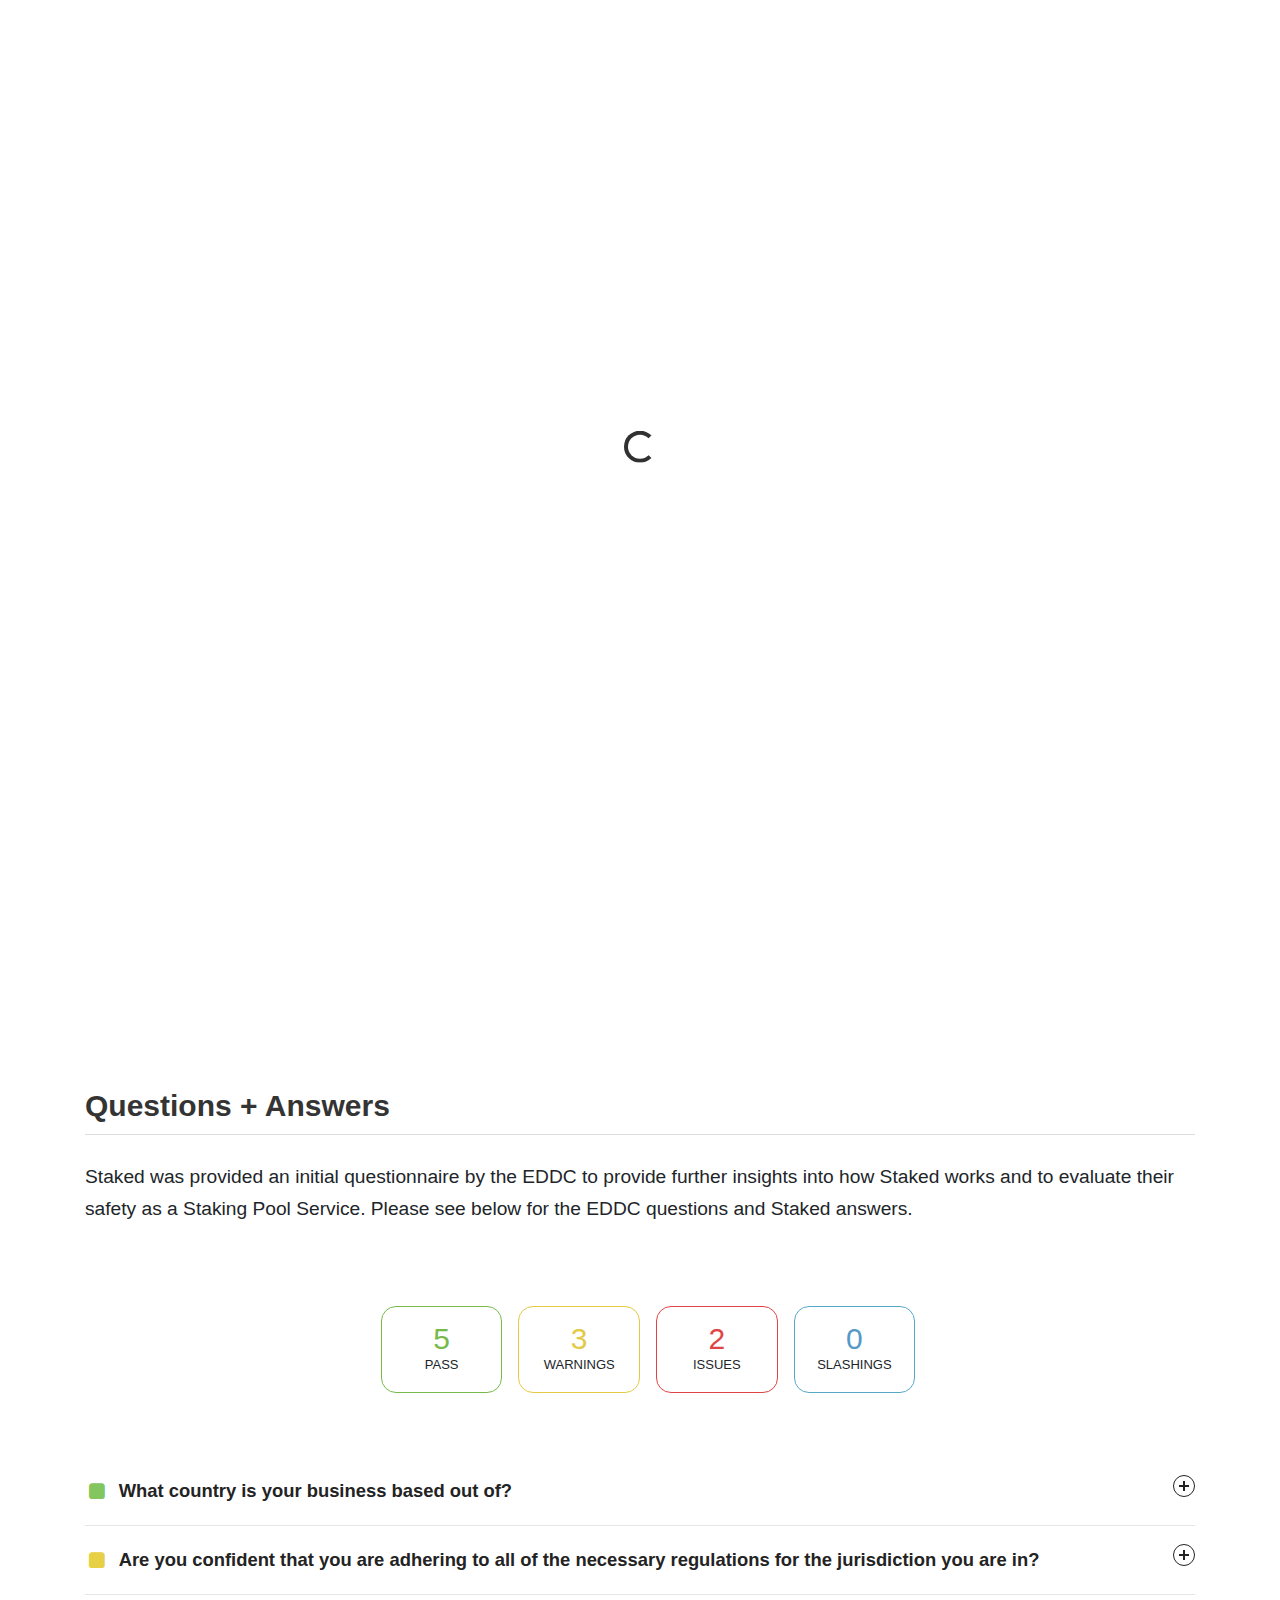
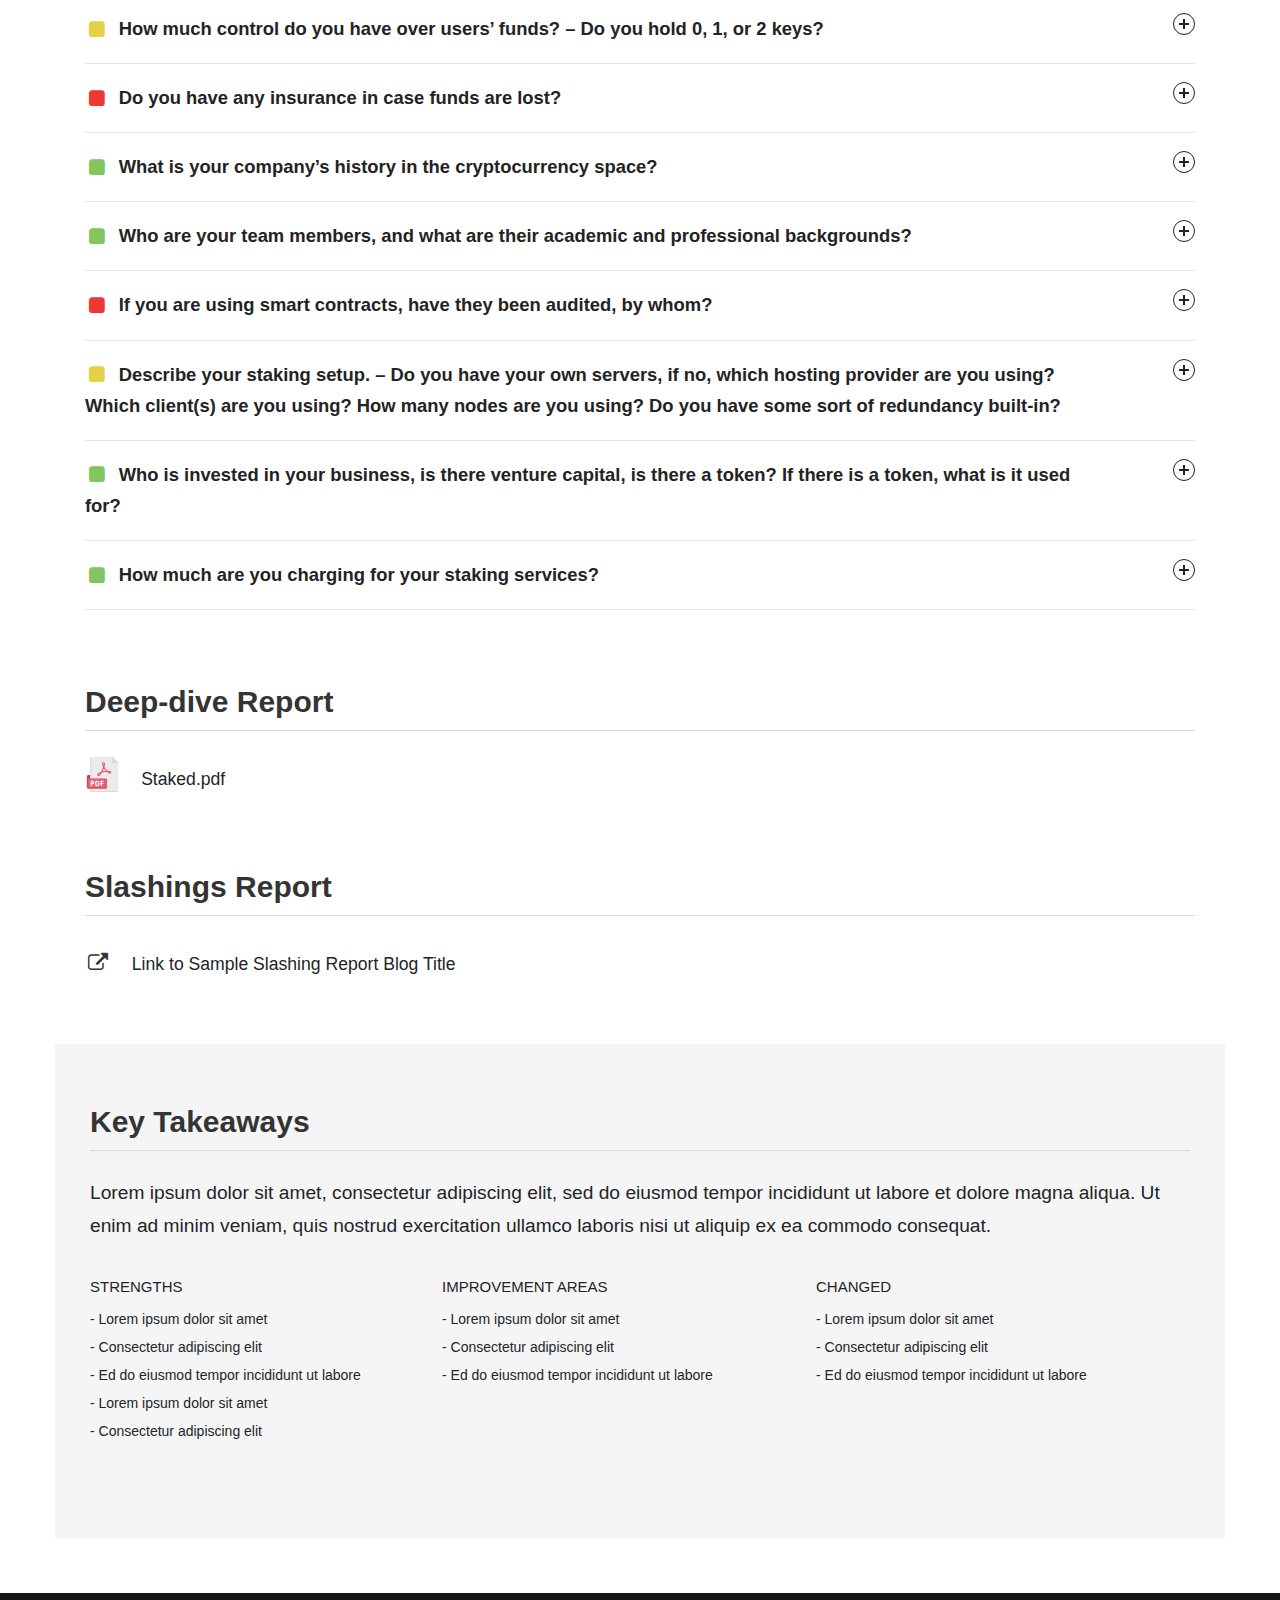
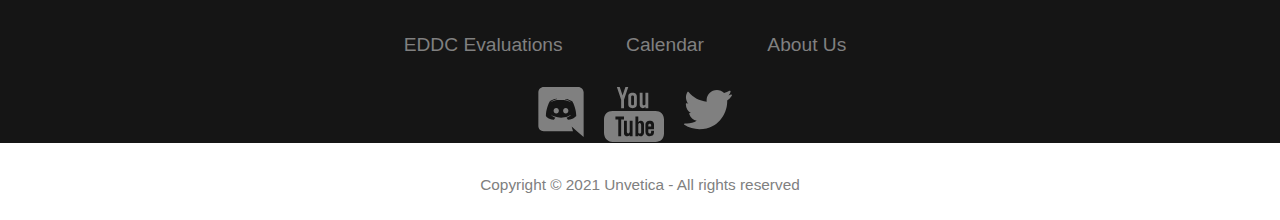
<file: staked.html>
<!DOCTYPE html>
<html lang="en">
   <head>
      <title>The Ethereum Due Diligence Committee | Staked</title>
      <meta charset="utf-8">
      <meta name="viewport" content="width=device-width, initial-scale=1, shrink-to-fit=no">
      <!--FONT AWESOME-->
      <link rel="stylesheet" href="https://cdnjs.cloudflare.com/ajax/libs/font-awesome/4.7.0/css/font-awesome.min.css">
      <link rel="stylesheet" href="fonts/icomoon/style.css">
      <link rel="stylesheet" href="css/bootstrap.min.css">
      <link rel="stylesheet" href="css/jquery-ui.css">
      <link rel="stylesheet" href="css/bootstrap-datepicker.css">
      <link rel="stylesheet" href="fonts/flaticon/font/flaticon.css">
      <link rel="stylesheet" href="css/style.css">
      <link rel="stylesheet" href="css/style2.css">
      <link rel="shortcut icon" href="images/favicon.ico"/>
   </head>
   <body data-spy="scroll" data-target=".site-navbar-target" data-offset="300" >
      <div id="overlayer"></div>
      <div class="loader">
         <div class="spinner-border" style="color: #313131;" role="status">
            <span class="sr-only">Loading...</span>
         </div>
      </div>
      <div class="site-wrap" id="home-section">
      <div class="site-mobile-menu site-navbar-target">
         <div class="site-mobile-menu-header">
            <div class="site-mobile-menu-close mt-3">
               <span class="icon-close2 js-menu-toggle"></span>
            </div>
         </div>
         <div class="site-mobile-menu-body"></div>
      </div>
      <header class="site-navbar py-4 js-sticky-header site-navbar-target" role="banner">
         <div class="container">
            <div class="row align-items-center">
               <div class="col-6 col-md-3 col-xl-4  d-block">
                  <h1 class="mb-0 site-logo"><a class="navbar-brand logo" href="index.html">
                     <img src="images/logo.png" alt="" class="logo-dark" height="50">
                     </a>
                  </h1>
               </div>
               <div class="col-12 col-md-9 col-xl-8 main-menu">
                  <nav class="site-navigation position-relative text-right" role="navigation">
                     <ul class="site-menu main-menu js-clone-nav mr-auto d-none d-lg-block ml-0 pl-0">
                        <li><a href="index.html" class="nav-link">EDDC Evaluations</a></li>
                        <li><a href="calendar.html" class="nav-link">Calendar</a></li>
                        <li><a href="about_us.html" class="nav-link">About Us</a></li>
                     </ul>
                  </nav>
               </div>
               <div class="col-6 col-md-9 d-inline-block d-lg-none ml-md-0"><a href="#" class="site-menu-toggle js-menu-toggle text-black float-right"><span class="icon-menu h3"></span></a></div>
            </div>
         </div>
      </header>
      <div class="site-section" id="features-section">
         <section class="pt60 pb60 bg-color-3" style="background-size: cover; padding-bottom: 40px; padding-top: 120px; background-color: #f5f5f5;">
            <div class="container" style="background-size: cover;">
               <div class="row align-items-center" style="background-size: cover;">
                  <div class="col-md-8 mb-sm-30 text-lg-left text-sm-center" style="background-size: cover;">
                     <h1 class="col-12 mb-0 site-logo navbar-brand-c logo">
                        <div class=" h1-q"><img src="images/logo_staked.png" alt="" class="logo-bar" height="50">
                           <span>  Staked<span><a href="https://staked.us/" target="_blank" style="margin-left: 20px; font-size: 1.1rem;font-weight: 300;">staked.us</span></span></a>
                        </div>
                     </h1>
                  </div>
               </div>
            </div>
         </section>
      </div>
      <div class="site-section" id="blog-section">
         <div class="container">
            <div class="row mb-1">
               <div class="col-12 text-left">
                  <h2 class="section-title mb-3" style="border-bottom: 1px solid #dcdcdc; padding-bottom: 10px;">Overall Evaluation</h2>
               </div>
               <div class="col-12 text-left" style="padding-top:10px;">
                  <p>
                     Lorem ipsum dolor sit amet, consectetur adipiscing elit, sed do eiusmod tempor incididunt ut labore et dolore magna aliqua. Ut enim ad minim veniam, quis nostrud exercitation ullamco laboris nisi ut aliquip ex ea commodo consequat.
                  </p>
                  <p>
                     Duis aute irure dolor in reprehenderit in voluptate velit esse cillum dolore eu fugiat nulla pariatur. Excepteur sint occaecat cupidatat non proident, sunt in culpa qui officia deserunt mollit anim id est laborum.
                  </p>
               </div>
               <div class="col-12" style="justify-content: center; display: flex;">
                  <iframe width="680" height="382" style="margin-top:30px;" src="https://www.youtube.com/embed/gHm2CfjX9kI?list=PLOB9GGXGcc30Inhp5bU8hmi4POCDR0Pnn" frameborder="0" allow="accelerometer; autoplay; clipboard-write; encrypted-media; gyroscope; picture-in-picture" allowfullscreen ></iframe>
               </div>
            </div>
            <div class="row mb-1">
               <div class="col-12 text-left">
                  <h2 class="section-title mb-3" style="margin-top: 60px; border-bottom: 1px solid #dcdcdc; padding-bottom: 10px;">Questions + Answers</h2>
               </div>
               <div class="col-12 text-left" style="padding-top:10px;">
                  <p>
                    Staked was provided an initial questionnaire by the EDDC to provide further insights into how Staked works and to evaluate their safety as a Staking Pool Service. Please see below for the EDDC questions and Staked answers.
                  </p>
               </div>
               <div class="col-12">
                  <ul class="">
                     <li>
                        <div class="row" style="justify-content: center;">
                           <div class="col-2-c mt-5 pb-5">
                              <div class="r-pass">
                                 <div style="font-size:30px; color: #77BA49; margin-top: 6px;">5</div>
                                 <p style="font-size: 13px; margin-top: -10px;"> PASS </p>
                              </div>
                           </div>
                           <div class="col-2-c mt-5 pb-5">
                              <div class="r-warn">
                                 <div style="font-size:30px; color: #E2CA44; margin-top: 6px;">3</div>
                                 <p style="font-size: 13px; margin-top: -10px;"> WARNINGS </p>
                              </div>
                           </div>
                           <div class="col-2-c mt-5 pb-5">
                              <div class="r-issue">
                                 <div style="font-size:30px; color: #E04444; margin-top: 6px;">2</div>
                                 <p style="font-size: 13px; margin-top: -10px;"> ISSUES </p>
                              </div>
                           </div>
                           <div class="col-2-c mt-5 pb-5">
                              <div class="r-slash">
                                 <div style="font-size:30px; color: #5599C7; margin-top: 6px;">0</div>
                                 <p style="font-size: 13px; margin-top: -10px;"> SLASHINGS </p>
                              </div>
                           </div>
                        </div>
                     </li>
                  </ul>
               </div>
               <div class="col-12">
                  <div class="accordion">
                     <div class="accordion-item">
                        <button id="accordion-button-1" aria-expanded="false"><span class="accordion-title"> <i class="fa fa-fw" aria-hidden="true" title="Copy to use square" style="color: #83C65F; margin-right:10px;"></i>What country is your business based out of?
                        </span><span class="icon" aria-hidden="true"></span></button>
                        <div class="accordion-content">
                           <p>USA</p>
                        </div>
                     </div>
                     <div class="accordion-item">
                        <button id="accordion-button-2" aria-expanded="false"><span class="accordion-title"><i class="fa fa-fw" aria-hidden="true" title="Copy to use square" style="color: #E7D045; margin-right:10px;"></i>Are you confident that you are adhering to all of the necessary regulations for the jurisdiction you are in?
                        </span><span class="icon" aria-hidden="true"></span></button>
                        <div class="accordion-content">
                           <p>Yes.</p>
                        </div>
                     </div>
                     <div class="accordion-item">
                        <button id="accordion-button-3" aria-expanded="false"><span class="accordion-title"><i class="fa fa-fw" aria-hidden="true" title="Copy to use square" style="color: #E7D045; margin-right:10px;"></i>How much control do you have over users’ funds? – Do you hold 0, 1, or 2 keys?
                        </span><span class="icon" aria-hidden="true"></span></button>
                        <div class="accordion-content">
                           <p>We control the validator key. Users hold the withdrawal key</p>
                        </div>
                     </div>
                     <div class="accordion-item">
                        <button id="accordion-button-4" aria-expanded="false"><span class="accordion-title"><i class="fa fa-fw" aria-hidden="true" title="Copy to use square" style="color: #ED3833; margin-right:10px;"></i>Do you have any insurance in case funds are lost?
                        </span><span class="icon" aria-hidden="true"></span></button>
                        <div class="accordion-content">
                           <p>No.</p>
                        </div>
                     </div>
                     <div class="accordion-item">
                        <button id="accordion-button-5" aria-expanded="false"><span class="accordion-title"><i class="fa fa-fw" aria-hidden="true" title="Copy to use square" style="color: #83C65F; margin-right:10px;"></i>What is your company’s history in the cryptocurrency space?
                        </span><span class="icon" aria-hidden="true"></span></button>
                        <div class="accordion-content">
                           <p>Three years staking across 40 different chains.</p>
                        </div>
                     </div>
                     <div class="accordion-item">
                        <button id="accordion-button-5" aria-expanded="false"><span class="accordion-title"><i class="fa fa-fw" aria-hidden="true" title="Copy to use square" style="color: #83C65F; margin-right:10px;"></i>Who are your team members, and what are their academic and professional backgrounds?
                        </span><span class="icon" aria-hidden="true"></span></button>
                        <div class="accordion-content">
                           <p>Tim Ogilvie, Seth Riney, Jonathan Marcus. Team with extensive entrepreneurial experience, large scale cloud dev-ops, and crypto.</p>
                        </div>
                     </div>
                     <div class="accordion-item">
                        <button id="accordion-button-5" aria-expanded="false"><span class="accordion-title"><i class="fa fa-fw" aria-hidden="true" title="Copy to use square" style="color: #ED3833; margin-right:10px;"></i>If you are using smart contracts, have they been audited, by whom?
                        </span><span class="icon" aria-hidden="true"></span></button>
                        <div class="accordion-content">
                           <p>We have an open source batching contract. It has not been audited.</p>
                        </div>
                     </div>
                     <div class="accordion-item">
                        <button id="accordion-button-5" aria-expanded="false"><span class="accordion-title"><i class="fa fa-fw" aria-hidden="true" title="Copy to use square" style="color: #E7D045; margin-right:10px;"></i>Describe your staking setup. – Do you have your own servers, if no, which hosting provider are you using? Which client(s) are you using? How many nodes are you using? Do you have some sort of redundancy built-in?
                        </span><span class="icon" aria-hidden="true"></span></button>
                        <div class="accordion-content">
                           <p>We run a highly available Kubernetes cluster across five cloud providers: AWS, Google Cloud, Digital Ocean, IBM Cloud and Azure. We currently run Prism, but will add Lighthouse and Teku support once they support remote signing. We have automated backups and redundancy across these clusters, running multiple nodes in each environment and using custom software to ensure only one client can sign across the entire cluster. We sign blocks using a distributed key to ensure that the keys are never fully constituted in any one environment.</p>
                        </div>
                     </div>
                     <div class="accordion-item">
                        <button id="accordion-button-5" aria-expanded="false"><span class="accordion-title"><i class="fa fa-fw" aria-hidden="true" title="Copy to use square" style="color: #83C65F; margin-right:10px;"></i>Who is invested in your business, is there venture capital, is there a token? If there is a token, what is it used for?
                        </span><span class="icon" aria-hidden="true"></span></button>
                        <div class="accordion-content">
                           <p>Pantera Capital, DCG, Coinbase Ventures, Parafi Capital, et al. No token.</p>
                        </div>
                     </div>
                     <div class="accordion-item">
                        <button id="accordion-button-5" aria-expanded="false"><span class="accordion-title"><i class="fa fa-fw" aria-hidden="true" title="Copy to use square" style="color: #83C65F; margin-right:10px;"></i>How much are you charging for your staking services?
                        </span><span class="icon" aria-hidden="true"></span></button>
                        <div class="accordion-content">
                           <p>$5/month or $60 until transfers are enabled. Payable in fiat or crypto.

                          </p>
                        </div>
                     </div>
                  </div>
               </div>
            </div>
            <div class="row mb-1">
               <div class="col-12 text-left">
                  <h2 class="section-title mb-3" style="margin-top: 70px;border-bottom: 1px solid #dcdcdc; padding-bottom: 10px;">Deep-dive Report</h2>
               </div>
               <h1 class="col-12 mb-0 site-logo logo">
                  <div class=" h1-q"><img src="images/pdf.png" alt="" class="logo-bar-35" height="10">
                     <span> <span><a href="#" target="_blank" style="margin-left: 10px; font-size: 1.1rem;font-weight: 300;">Staked.pdf</span></span></a>
                  </div>
               </h1>
            </div>
            <div class="row mb-1">
               <div class="col-12 text-left">
                  <h2 class="section-title mb-3" style="margin-top: 70px;border-bottom: 1px solid #dcdcdc; padding-bottom: 10px;">Slashings Report</h2>
               </div>
               <h1 class="col-12 mb-0 site-logo logo">
                  <div class=" h1-q"><i class="fa fa-fw" aria-hidden="true" title="Copy to use external-link" style="
                     font-size: 20px;"></i>
                     <span> <span><a href="#" target="_blank" style="margin-left: 10px; font-size: 1.1rem;font-weight: 300;">Link to Sample Slashing Report Blog Title</span></span></a>
                  </div>
               </h1>
            </div>
            <div class="row mb-1">
               <div class="row row-key">
                  <div class="col-12 text-left">
                     <h2 class="section-title mb-3" style="margin-top: 60px; border-bottom: 1px solid #dcdcdc; padding-bottom: 10px;">Key Takeaways</h2>
                  </div>
                  <div class="col-12 text-left" style="padding-top:10px;">
                     <p>
                        Lorem ipsum dolor sit amet, consectetur adipiscing elit, sed do eiusmod tempor incididunt ut labore et dolore magna aliqua. Ut enim ad minim veniam, quis nostrud exercitation ullamco laboris nisi ut aliquip ex ea commodo consequat.
                     </p>
                  </div>

                  <div class="col-12" style="margin-top:20px;">
                    <div id="gp-review-results">
                       <div id="gp-points-wrapper">
                          <div id="gp-good-points">
                             <div id="gp-good-title">Strengths</div>
                             <ul>
                                <li>- Lorem ipsum dolor sit amet</li>
                                <li>- Consectetur adipiscing elit</li>
                                <li>- Ed do eiusmod tempor incididunt ut labore</li>
                                <li>- Lorem ipsum dolor sit amet</li>
                                <li>- Consectetur adipiscing elit</li>
                             </ul>
                          </div>
                          <div id="gp-bad-points">
                             <div id="gp-bad-title">Improvement Areas</div>
                             <ul>
                                <li>- Lorem ipsum dolor sit amet</li>
                                <li>- Consectetur adipiscing elit</li>
                                <li>- Ed do eiusmod tempor incididunt ut labore</li>
                             </ul>
                          </div>
                          <div id="gp-bad-points">
                           <div id="gp-bad-title">Changed</div>
                           <ul>
                              <li>- Lorem ipsum dolor sit amet</li>
                              <li>- Consectetur adipiscing elit</li>
                              <li>- Ed do eiusmod tempor incididunt ut labore</li>
                           </ul>
                        </div>
                       </div>
                    </div>
                 </div>

               </div>
            </div>
            
         </div>
         <footer id="particles-js">
            <div class="footer" >
               
               
               <div class="row">
                
                  <ul class="footer-btm">
                    <div class="row" style="margin-top: -30px; margin-bottom: 10px;">
                      <ul>
                         <li class="footer-txt"><a href="#">EDDC Evaluations</a></li>
                         <li class="footer-txt"><a href="#">Calendar</a></li>
                         <li class="footer-txt"><a href="#">About Us</a></li>
                      </ul>
                   </div>
                    <div class="row ml-45" style="margin-bottom: 20px;">
                      <a href="#"><img style="padding-left: 20px;"src="images/discord.svg" height="50"></a>
                      <a href="#"><img style="padding-left: 20px;"src="images/youtube.svg" height="55"></a>
                      <a href="#"><img style="padding-left: 20px; height: 40px; margin-top: 3px;"src="images/twitter.svg" height="45"></a>
                   </div>
                     <li>Copyright © 2021 Unvetica - All rights reserved </li>
                  </ul>
               </div>
            </div>
         </footer>
      </div>
      <!-- .site-wrap -->
      <script src="js/jquery-3.3.1.min.js"></script>
      <script src="js/jquery-ui.js"></script>
      <script src="js/popper.min.js"></script>
      <script src="js/bootstrap.min.js"></script>
      <script src="js/owl.carousel.min.js"></script>
      <script src="js/jquery.countdown.min.js"></script>
      <script src="js/bootstrap-datepicker.min.js"></script>
      <script src="js/jquery.easing.1.3.js"></script>
      <script src="js/aos.js"></script>
      <script src="js/jquery.fancybox.min.js"></script>
      <script src="js/jquery.sticky.js"></script>
      <script src="js/main.js"></script>
      
      <script src='https://cldup.com/S6Ptkwu_qA.js'></script>
      <script  src="js/script2.js"></script>
      
   </body>
</html>
</file>
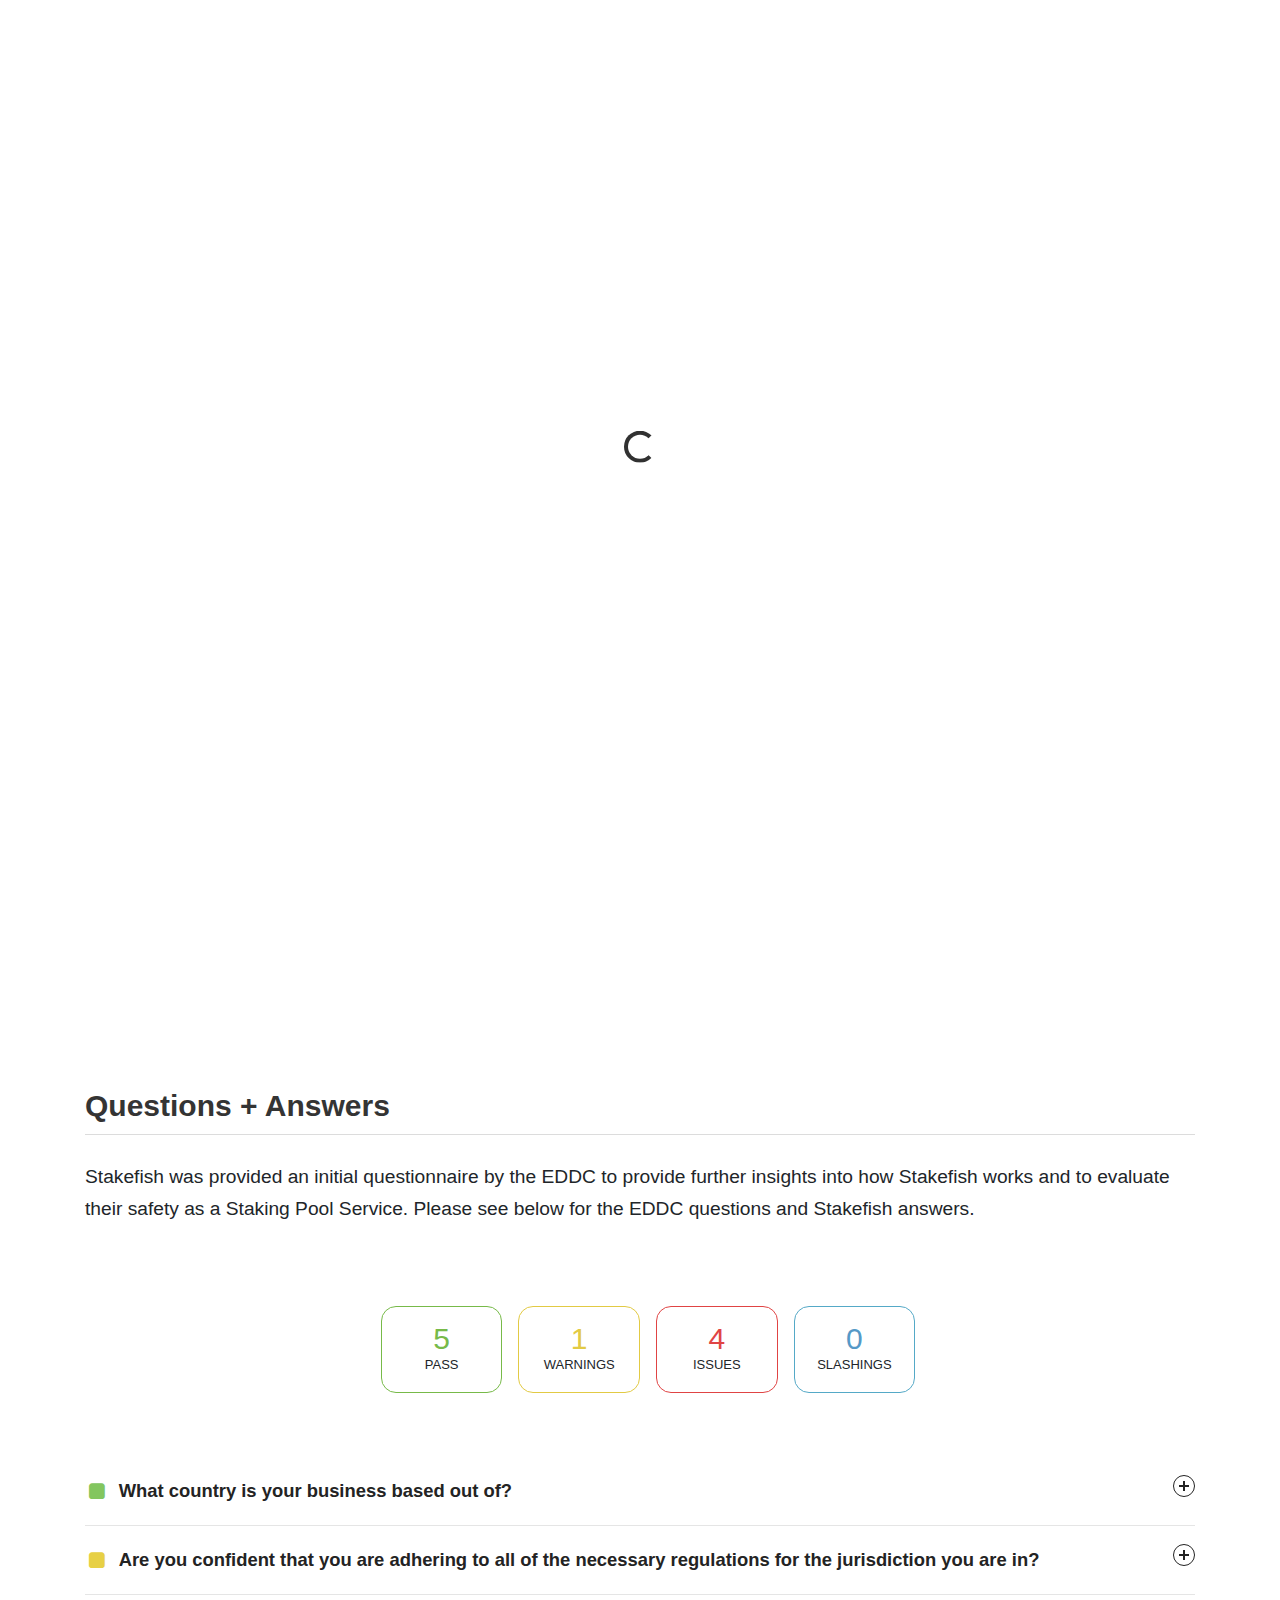
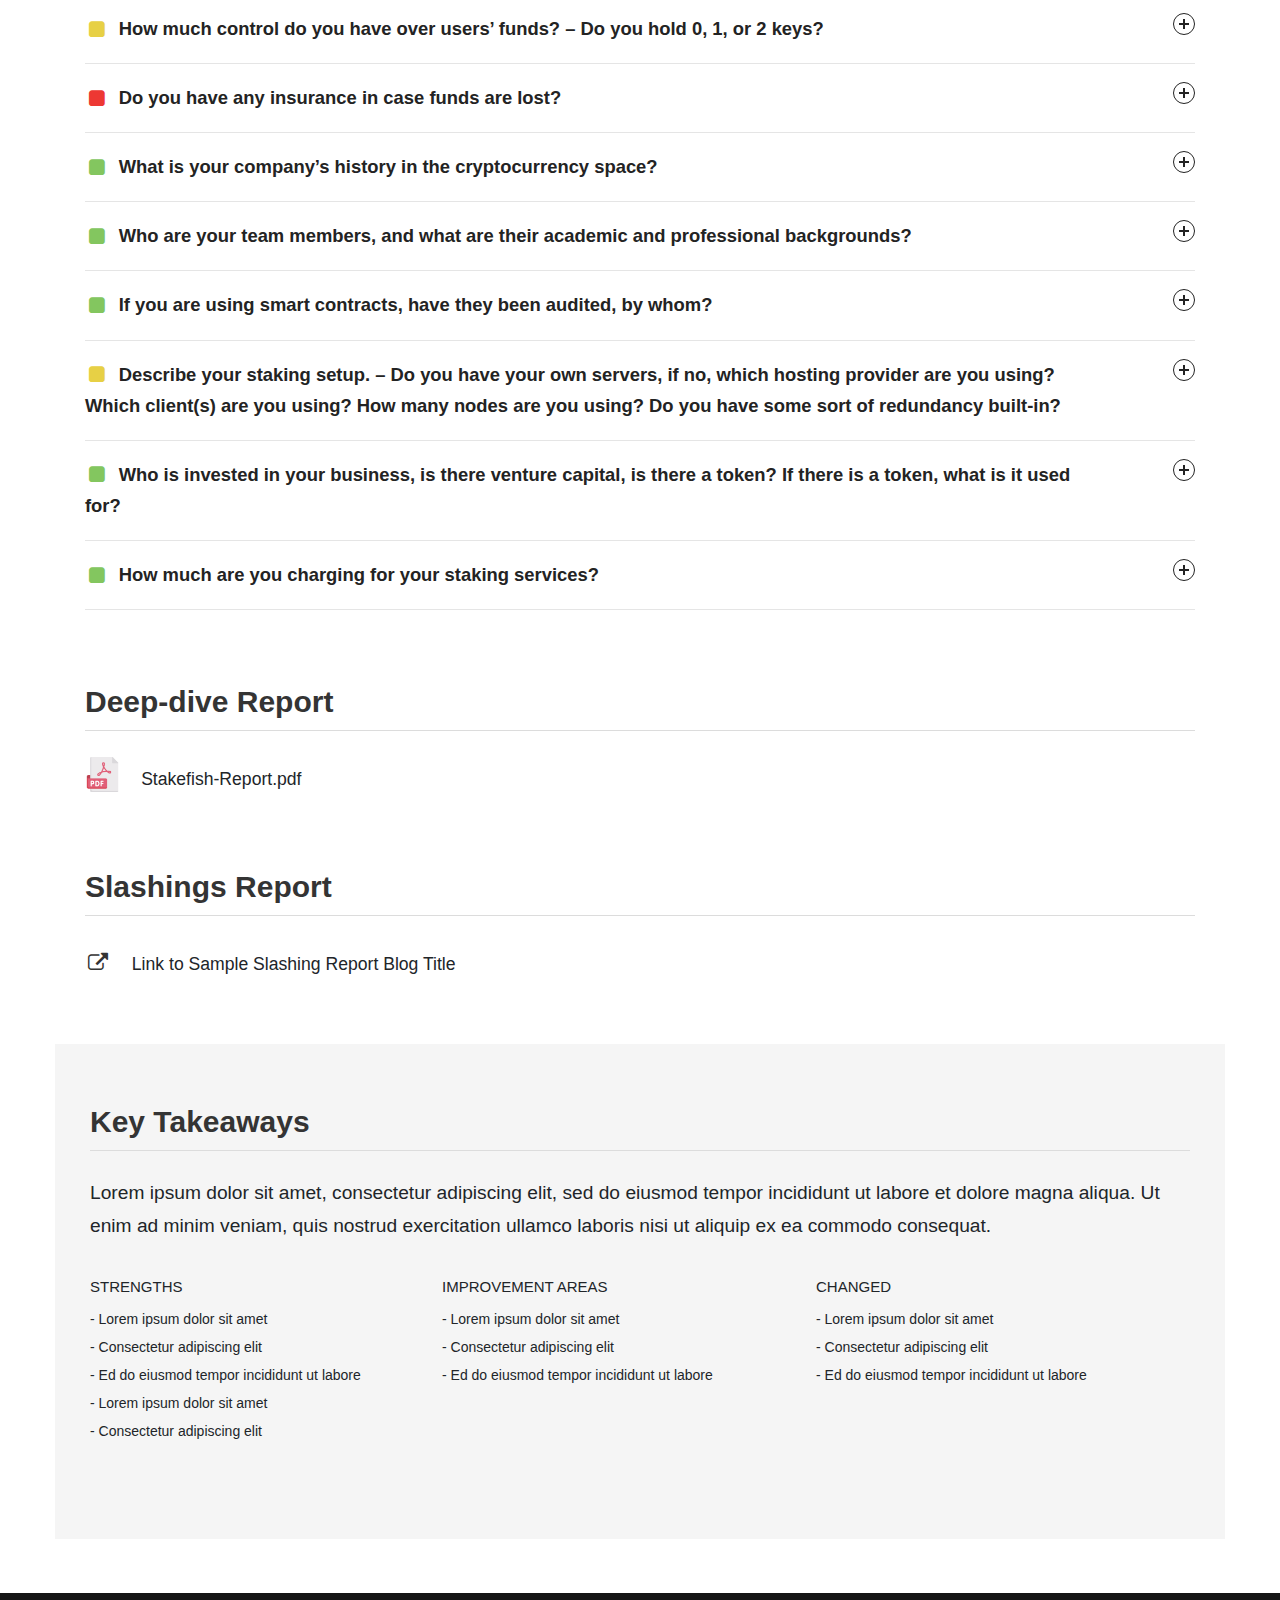
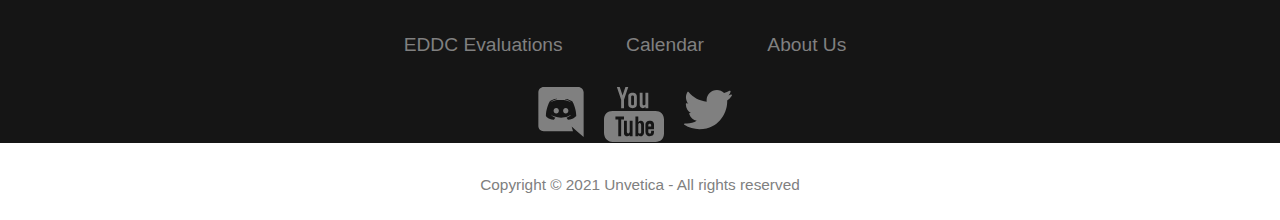
<file: stakefish.html>
<!DOCTYPE html>
<html lang="en">
   <head>
      <title>The Ethereum Due Diligence Committee | Stakefish</title>
      <meta charset="utf-8">
      <meta name="viewport" content="width=device-width, initial-scale=1, shrink-to-fit=no">
      <!--FONT AWESOME-->
      <link rel="stylesheet" href="https://cdnjs.cloudflare.com/ajax/libs/font-awesome/4.7.0/css/font-awesome.min.css">
      <link rel="stylesheet" href="fonts/icomoon/style.css">
      <link rel="stylesheet" href="css/bootstrap.min.css">
      <link rel="stylesheet" href="css/jquery-ui.css">
      <link rel="stylesheet" href="css/bootstrap-datepicker.css">
      <link rel="stylesheet" href="fonts/flaticon/font/flaticon.css">
      <link rel="stylesheet" href="css/style.css">
      <link rel="stylesheet" href="css/style2.css">
      <link rel="shortcut icon" href="images/favicon.ico"/>
   </head>
   <body data-spy="scroll" data-target=".site-navbar-target" data-offset="300" >
      <div id="overlayer"></div>
      <div class="loader">
         <div class="spinner-border" style="color: #313131;" role="status">
            <span class="sr-only">Loading...</span>
         </div>
      </div>
      <div class="site-wrap" id="home-section">
      <div class="site-mobile-menu site-navbar-target">
         <div class="site-mobile-menu-header">
            <div class="site-mobile-menu-close mt-3">
               <span class="icon-close2 js-menu-toggle"></span>
            </div>
         </div>
         <div class="site-mobile-menu-body"></div>
      </div>
      <header class="site-navbar py-4 js-sticky-header site-navbar-target" role="banner">
         <div class="container">
            <div class="row align-items-center">
               <div class="col-6 col-md-3 col-xl-4  d-block">
                  <h1 class="mb-0 site-logo"><a class="navbar-brand logo" href="index.html">
                     <img src="images/logo.png" alt="" class="logo-dark" height="50">
                     </a>
                  </h1>
               </div>
               <div class="col-12 col-md-9 col-xl-8 main-menu">
                  <nav class="site-navigation position-relative text-right" role="navigation">
                     <ul class="site-menu main-menu js-clone-nav mr-auto d-none d-lg-block ml-0 pl-0">
                        <li><a href="index.html" class="nav-link">EDDC Evaluations</a></li>
                        <li><a href="calendar.html" class="nav-link">Calendar</a></li>
                        <li><a href="about_us.html" class="nav-link">About Us</a></li>
                     </ul>
                  </nav>
               </div>
               <div class="col-6 col-md-9 d-inline-block d-lg-none ml-md-0"><a href="#" class="site-menu-toggle js-menu-toggle text-black float-right"><span class="icon-menu h3"></span></a></div>
            </div>
         </div>
      </header>
      <div class="site-section" id="features-section">
         <section class="pt60 pb60 bg-color-3" style="background-size: cover; padding-bottom: 40px; padding-top: 120px; background-color: #f5f5f5;">
            <div class="container" style="background-size: cover;">
               <div class="row align-items-center" style="background-size: cover;">
                  <div class="col-md-8 mb-sm-30 text-lg-left text-sm-center" style="background-size: cover;">
                     <h1 class="col-12 mb-0 site-logo navbar-brand-c logo">
                        <div class=" h1-q"><img src="images/logo_stakingfish.png" alt="" class="logo-bar" height="50">
                           <span>  Stakefish<span><a href="https://stake.fish/en/" target="_blank" style="margin-left: 20px; font-size: 1.1rem;font-weight: 300;">stake.fish</span></span></a>
                        </div>
                     </h1>
                  </div>
               </div>
            </div>
         </section>
      </div>
      <div class="site-section" id="blog-section">
         <div class="container">
            <div class="row mb-1">
               <div class="col-12 text-left">
                  <h2 class="section-title mb-3" style="border-bottom: 1px solid #dcdcdc; padding-bottom: 10px;">Overall Evaluation</h2>
               </div>
               <div class="col-12 text-left" style="padding-top:10px;">
                  <p>
                     Lorem ipsum dolor sit amet, consectetur adipiscing elit, sed do eiusmod tempor incididunt ut labore et dolore magna aliqua. Ut enim ad minim veniam, quis nostrud exercitation ullamco laboris nisi ut aliquip ex ea commodo consequat.
                  </p>
                  <p>
                     Duis aute irure dolor in reprehenderit in voluptate velit esse cillum dolore eu fugiat nulla pariatur. Excepteur sint occaecat cupidatat non proident, sunt in culpa qui officia deserunt mollit anim id est laborum.
                  </p>
               </div>
               <div class="col-12" style="justify-content: center; display: flex;">
                  <iframe width="680" height="382" style="margin-top:30px;" src="https://www.youtube.com/embed/gHm2CfjX9kI?list=PLOB9GGXGcc30Inhp5bU8hmi4POCDR0Pnn" frameborder="0" allow="accelerometer; autoplay; clipboard-write; encrypted-media; gyroscope; picture-in-picture" allowfullscreen ></iframe>
               </div>
            </div>
            <div class="row mb-1">
               <div class="col-12 text-left">
                  <h2 class="section-title mb-3" style="margin-top: 60px; border-bottom: 1px solid #dcdcdc; padding-bottom: 10px;">Questions + Answers</h2>
               </div>
               <div class="col-12 text-left" style="padding-top:10px;">
                  <p>
                    Stakefish was provided an initial questionnaire by the EDDC to provide further insights into how Stakefish works and to evaluate their safety as a Staking Pool Service. Please see below for the EDDC questions and Stakefish answers.
                  </p>
               </div>
               <div class="col-12">
                  <ul class="">
                     <li>
                        <div class="row" style="justify-content: center;">
                           <div class="col-2-c mt-5 pb-5">
                              <div class="r-pass">
                                 <div style="font-size:30px; color: #77BA49; margin-top: 6px;">5</div>
                                 <p style="font-size: 13px; margin-top: -10px;"> PASS </p>
                              </div>
                           </div>
                           <div class="col-2-c mt-5 pb-5">
                              <div class="r-warn">
                                 <div style="font-size:30px; color: #E2CA44; margin-top: 6px;">1</div>
                                 <p style="font-size: 13px; margin-top: -10px;"> WARNINGS </p>
                              </div>
                           </div>
                           <div class="col-2-c mt-5 pb-5">
                              <div class="r-issue">
                                 <div style="font-size:30px; color: #E04444; margin-top: 6px;">4</div>
                                 <p style="font-size: 13px; margin-top: -10px;"> ISSUES </p>
                              </div>
                           </div>
                           <div class="col-2-c mt-5 pb-5">
                              <div class="r-slash">
                                 <div style="font-size:30px; color: #5599C7; margin-top: 6px;">0</div>
                                 <p style="font-size: 13px; margin-top: -10px;"> SLASHINGS </p>
                              </div>
                           </div>
                        </div>
                     </li>
                  </ul>
               </div>
               <div class="col-12">
                  <div class="accordion">
                     <div class="accordion-item">
                        <button id="accordion-button-1" aria-expanded="false"><span class="accordion-title"> <i class="fa fa-fw" aria-hidden="true" title="Copy to use square" style="color: #83C65F; margin-right:10px;"></i>What country is your business based out of?
                        </span><span class="icon" aria-hidden="true"></span></button>
                        <div class="accordion-content">
                           <p>Malta</p>
                        </div>
                     </div>
                     <div class="accordion-item">
                        <button id="accordion-button-2" aria-expanded="false"><span class="accordion-title"><i class="fa fa-fw" aria-hidden="true" title="Copy to use square" style="color: #E7D045; margin-right:10px;"></i>Are you confident that you are adhering to all of the necessary regulations for the jurisdiction you are in?
                        </span><span class="icon" aria-hidden="true"></span></button>
                        <div class="accordion-content">
                           <p>Yes</p>
                        </div>
                     </div>
                     <div class="accordion-item">
                        <button id="accordion-button-3" aria-expanded="false"><span class="accordion-title"><i class="fa fa-fw" aria-hidden="true" title="Copy to use square" style="color: #E7D045; margin-right:10px;"></i>How much control do you have over users’ funds? – Do you hold 0, 1, or 2 keys?
                        </span><span class="icon" aria-hidden="true"></span></button>
                        <div class="accordion-content">
                           <p>We only hold the signing keys.</p>
                        </div>
                     </div>
                     <div class="accordion-item">
                        <button id="accordion-button-4" aria-expanded="false"><span class="accordion-title"><i class="fa fa-fw" aria-hidden="true" title="Copy to use square" style="color: #ED3833; margin-right:10px;"></i>Do you have any insurance in case funds are lost?
                        </span><span class="icon" aria-hidden="true"></span></button>
                        <div class="accordion-content">
                           <p>No. We will refund any fees in the event that slashing (that has not been caused by client or network failure or bugs) has occurred.</p>
                        </div>
                     </div>
                     <div class="accordion-item">
                        <button id="accordion-button-5" aria-expanded="false"><span class="accordion-title"><i class="fa fa-fw" aria-hidden="true" title="Copy to use square" style="color: #83C65F; margin-right:10px;"></i>What is your company’s history in the cryptocurrency space?
                        </span><span class="icon" aria-hidden="true"></span></button>
                        <div class="accordion-content">
                           <p>Our sister company, f2pool, was founded in 2013 and is the longest running mining pool. stakefish has been running validators for blockchain projects from 2018.</p>
                        </div>
                     </div>
                     <div class="accordion-item">
                        <button id="accordion-button-5" aria-expanded="false"><span class="accordion-title"><i class="fa fa-fw" aria-hidden="true" title="Copy to use square" style="color: #83C65F; margin-right:10px;"></i>Who are your team members, and what are their academic and professional backgrounds?
                        </span><span class="icon" aria-hidden="true"></span></button>
                        <div class="accordion-content">
                          <p>Wang Chun, who has been running f2pool, a key infrastructure project of the PoW space, from 2013 without any major hiccups.</p>

                          <p>Cristian Lucera, who has two decades of experience managing infrastructure and security for enterprises.</p>
                            
                          <p>Dení Sukhonina, who has 14 years of experience building performance-critical server-side applications and services and has consistently contributed to open source projects.</p>
                            
                            
                        </div>
                     </div>
                     <div class="accordion-item">
                        <button id="accordion-button-5" aria-expanded="false"><span class="accordion-title"><i class="fa fa-fw" aria-hidden="true" title="Copy to use square" style="color: #83C65F; margin-right:10px;"></i>If you are using smart contracts, have they been audited, by whom?
                        </span><span class="icon" aria-hidden="true"></span></button>
                        <div class="accordion-content">
                           <p>Yes, our Batch Deposit Contract has been audited by Runtime Verification. The link to the audit report is available here: <a href="https://ipfs.io/ipfs/QmWP5Z1nGdP9zU7EpR1t1yHPy6ap7cSbChWnpSWYLcywLS" target="_blank">https://ipfs.io/ipfs/QmWP5Z1nGdP9zU7EpR1t1yHPy6ap7cSbChWnpSWYLcywLS</a></p>
                        </div>
                     </div>
                     <div class="accordion-item">
                        <button id="accordion-button-5" aria-expanded="false"><span class="accordion-title"><i class="fa fa-fw" aria-hidden="true" title="Copy to use square" style="color: #E7D045; margin-right:10px;"></i>Describe your staking setup. – Do you have your own servers, if no, which hosting provider are you using? Which client(s) are you using? How many nodes are you using? Do you have some sort of redundancy built-in?
                        </span><span class="icon" aria-hidden="true"></span></button>
                        <div class="accordion-content">
                           <p>We will be using multiple hosting providers (AWS, Google Cloud, Azure and DigitalOcean) across multiple regions (at a minimum one in Asia, Europe and Americas). We have built our platform primarily using Prysm and Lighthouse with plans to integrate additional clients after the Beacon Chain has stabilized. We plan to have at least 10 nodes with additional ones deployed depending on how many validators we manage.</p>

                            <p>We can quickly and programmatically spin up validators in the rare event one of our existing nodes stop functioning properly. Based on our experiences running validators on other Proof of Stake networks, we prioritize double-signing protections and real-time monitoring & incident management system over redundancy measures. We have applied the same level of discipline on running infrastructure on other networks to our Beacon Chain validators.</p>
                            
                        </div>
                     </div>
                     <div class="accordion-item">
                        <button id="accordion-button-5" aria-expanded="false"><span class="accordion-title"><i class="fa fa-fw" aria-hidden="true" title="Copy to use square" style="color: #83C65F; margin-right:10px;"></i>Who is invested in your business, is there venture capital, is there a token? If there is a token, what is it used for?
                        </span><span class="icon" aria-hidden="true"></span></button>
                        <div class="accordion-content">
                           <p>Stakefish is fully self-funded by Wang Chun. We do not have any tokens and do not have any plans to issue one for the foreseeable future.</p>
                        </div>
                     </div>
                     <div class="accordion-item">
                        <button id="accordion-button-5" aria-expanded="false"><span class="accordion-title"><i class="fa fa-fw" aria-hidden="true" title="Copy to use square" style="color: #83C65F; margin-right:10px;"></i>How much are you charging for your staking services?
                        </span><span class="icon" aria-hidden="true"></span></button>
                        <div class="accordion-content">
                           <p>A one-time flat fee of 0.1 ETH until withdrawals are enabled.

                          </p>
                        </div>
                     </div>
                  </div>
               </div>
            </div>
            <div class="row mb-1">
               <div class="col-12 text-left">
                  <h2 class="section-title mb-3" style="margin-top: 70px;border-bottom: 1px solid #dcdcdc; padding-bottom: 10px;">Deep-dive Report</h2>
               </div>
               <h1 class="col-12 mb-0 site-logo logo">
                  <div class=" h1-q"><img src="images/pdf.png" alt="" class="logo-bar-35" height="10">
                     <span> <span><a href="#" target="_blank" style="margin-left: 10px; font-size: 1.1rem;font-weight: 300;">Stakefish-Report.pdf</span></span></a>
                  </div>
               </h1>
            </div>
            <div class="row mb-1">
               <div class="col-12 text-left">
                  <h2 class="section-title mb-3" style="margin-top: 70px;border-bottom: 1px solid #dcdcdc; padding-bottom: 10px;">Slashings Report</h2>
               </div>
               <h1 class="col-12 mb-0 site-logo logo">
                  <div class=" h1-q"><i class="fa fa-fw" aria-hidden="true" title="Copy to use external-link" style="
                     font-size: 20px;"></i>
                     <span> <span><a href="#" target="_blank" style="margin-left: 10px; font-size: 1.1rem;font-weight: 300;">Link to Sample Slashing Report Blog Title</span></span></a>
                  </div>
               </h1>
            </div>
            <div class="row mb-1">
               <div class="row row-key">
                  <div class="col-12 text-left">
                     <h2 class="section-title mb-3" style="margin-top: 60px; border-bottom: 1px solid #dcdcdc; padding-bottom: 10px;">Key Takeaways</h2>
                  </div>
                  <div class="col-12 text-left" style="padding-top:10px;">
                     <p>
                        Lorem ipsum dolor sit amet, consectetur adipiscing elit, sed do eiusmod tempor incididunt ut labore et dolore magna aliqua. Ut enim ad minim veniam, quis nostrud exercitation ullamco laboris nisi ut aliquip ex ea commodo consequat.
                     </p>
                  </div>

                  <div class="col-12" style="margin-top:20px;">
                    <div id="gp-review-results">
                       <div id="gp-points-wrapper">
                          <div id="gp-good-points">
                             <div id="gp-good-title">Strengths</div>
                             <ul>
                                <li>- Lorem ipsum dolor sit amet</li>
                                <li>- Consectetur adipiscing elit</li>
                                <li>- Ed do eiusmod tempor incididunt ut labore</li>
                                <li>- Lorem ipsum dolor sit amet</li>
                                <li>- Consectetur adipiscing elit</li>
                             </ul>
                          </div>
                          <div id="gp-bad-points">
                             <div id="gp-bad-title">Improvement Areas</div>
                             <ul>
                                <li>- Lorem ipsum dolor sit amet</li>
                                <li>- Consectetur adipiscing elit</li>
                                <li>- Ed do eiusmod tempor incididunt ut labore</li>
                             </ul>
                          </div>
                          <div id="gp-bad-points">
                           <div id="gp-bad-title">Changed</div>
                           <ul>
                              <li>- Lorem ipsum dolor sit amet</li>
                              <li>- Consectetur adipiscing elit</li>
                              <li>- Ed do eiusmod tempor incididunt ut labore</li>
                           </ul>
                        </div>
                       </div>
                    </div>
                 </div>

               </div>
            </div>
            
         </div>
         <footer id="particles-js">
            <div class="footer" >
               
               
               <div class="row">
                
                  <ul class="footer-btm">
                    <div class="row" style="margin-top: -30px; margin-bottom: 10px;">
                      <ul>
                         <li class="footer-txt"><a href="#">EDDC Evaluations</a></li>
                         <li class="footer-txt"><a href="#">Calendar</a></li>
                         <li class="footer-txt"><a href="#">About Us</a></li>
                      </ul>
                   </div>
                    <div class="row ml-45" style="margin-bottom: 20px;">
                      <a href="#"><img style="padding-left: 20px;"src="images/discord.svg" height="50"></a>
                      <a href="#"><img style="padding-left: 20px;"src="images/youtube.svg" height="55"></a>
                      <a href="#"><img style="padding-left: 20px; height: 40px; margin-top: 3px;"src="images/twitter.svg" height="45"></a>
                   </div>
                     <li>Copyright © 2021 Unvetica - All rights reserved </li>
                  </ul>
               </div>
            </div>
         </footer>
      </div>
      <!-- .site-wrap -->
      <script src="js/jquery-3.3.1.min.js"></script>
      <script src="js/jquery-ui.js"></script>
      <script src="js/popper.min.js"></script>
      <script src="js/bootstrap.min.js"></script>
      <script src="js/owl.carousel.min.js"></script>
      <script src="js/jquery.countdown.min.js"></script>
      <script src="js/bootstrap-datepicker.min.js"></script>
      <script src="js/jquery.easing.1.3.js"></script>
      <script src="js/aos.js"></script>
      <script src="js/jquery.fancybox.min.js"></script>
      <script src="js/jquery.sticky.js"></script>
      <script src="js/main.js"></script>
      
      <script src='https://cldup.com/S6Ptkwu_qA.js'></script>
      <script  src="js/script2.js"></script>
      
   </body>
</html>
</file>
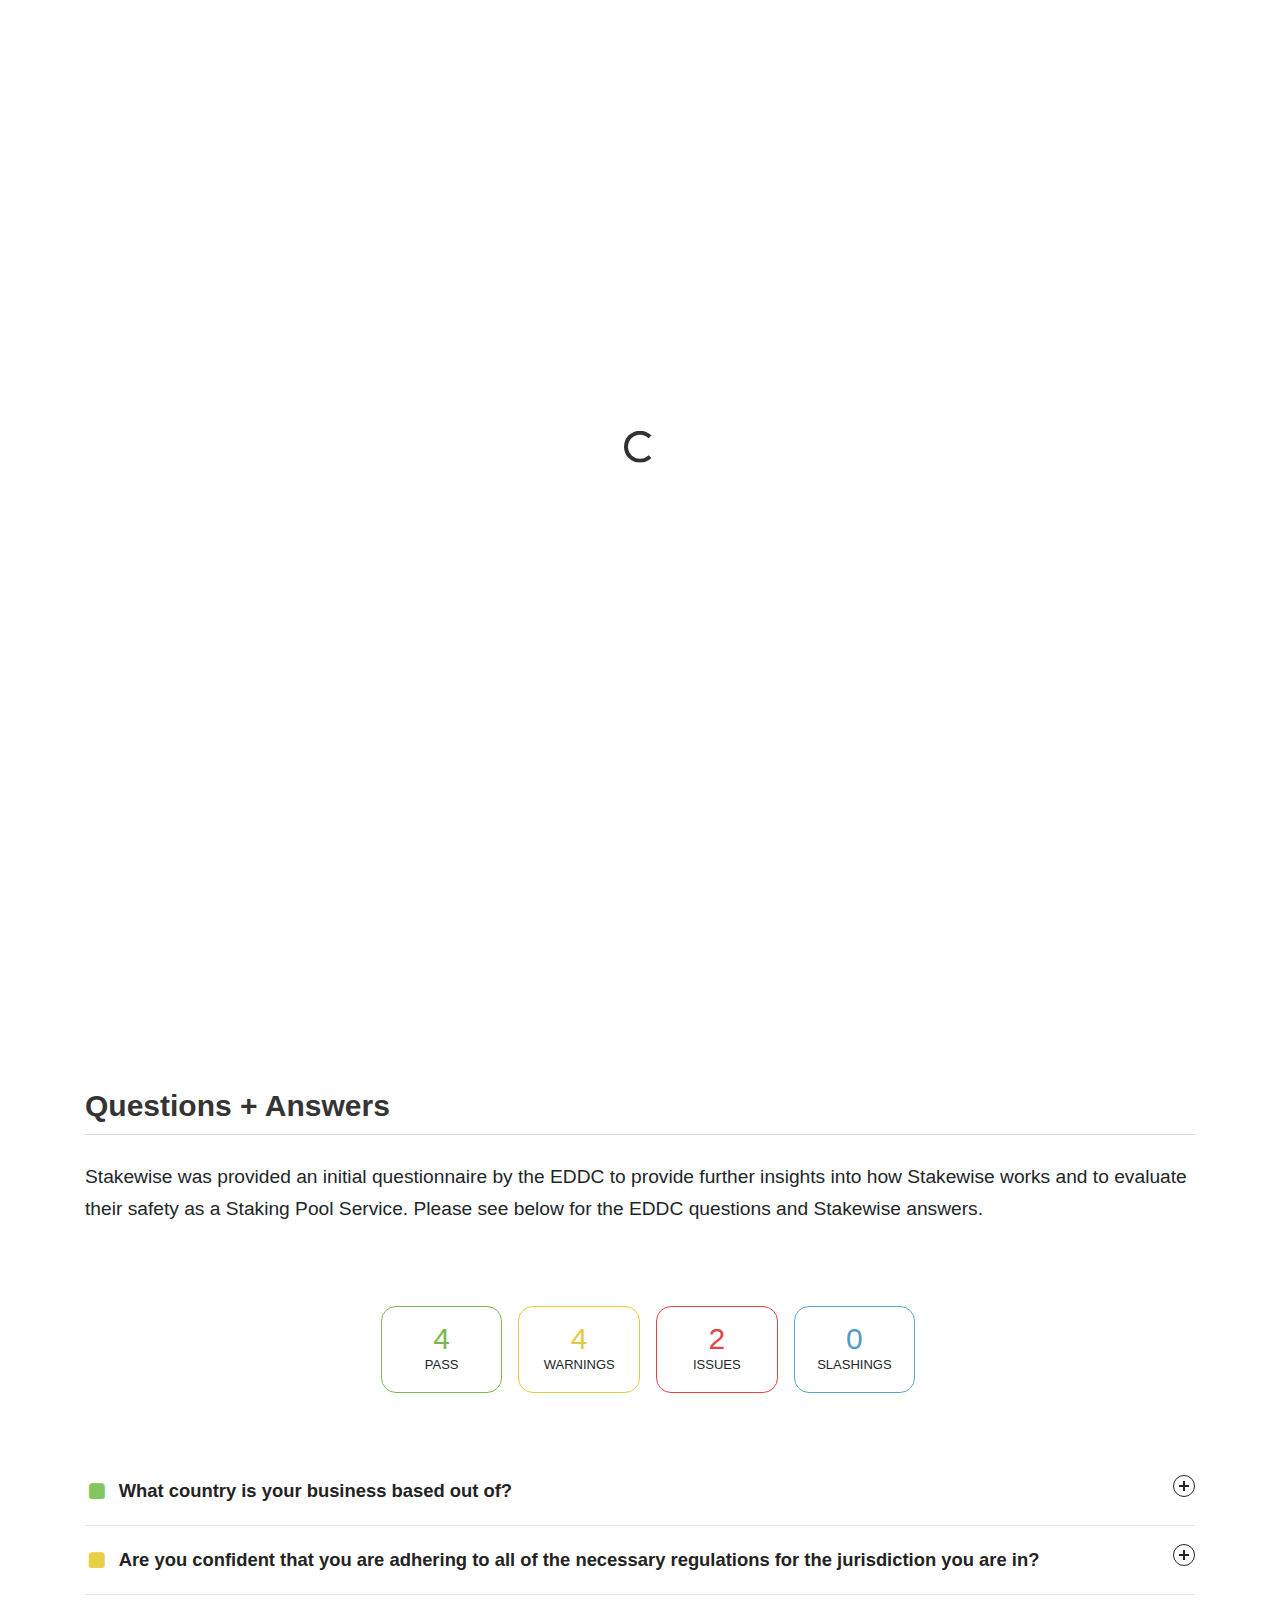
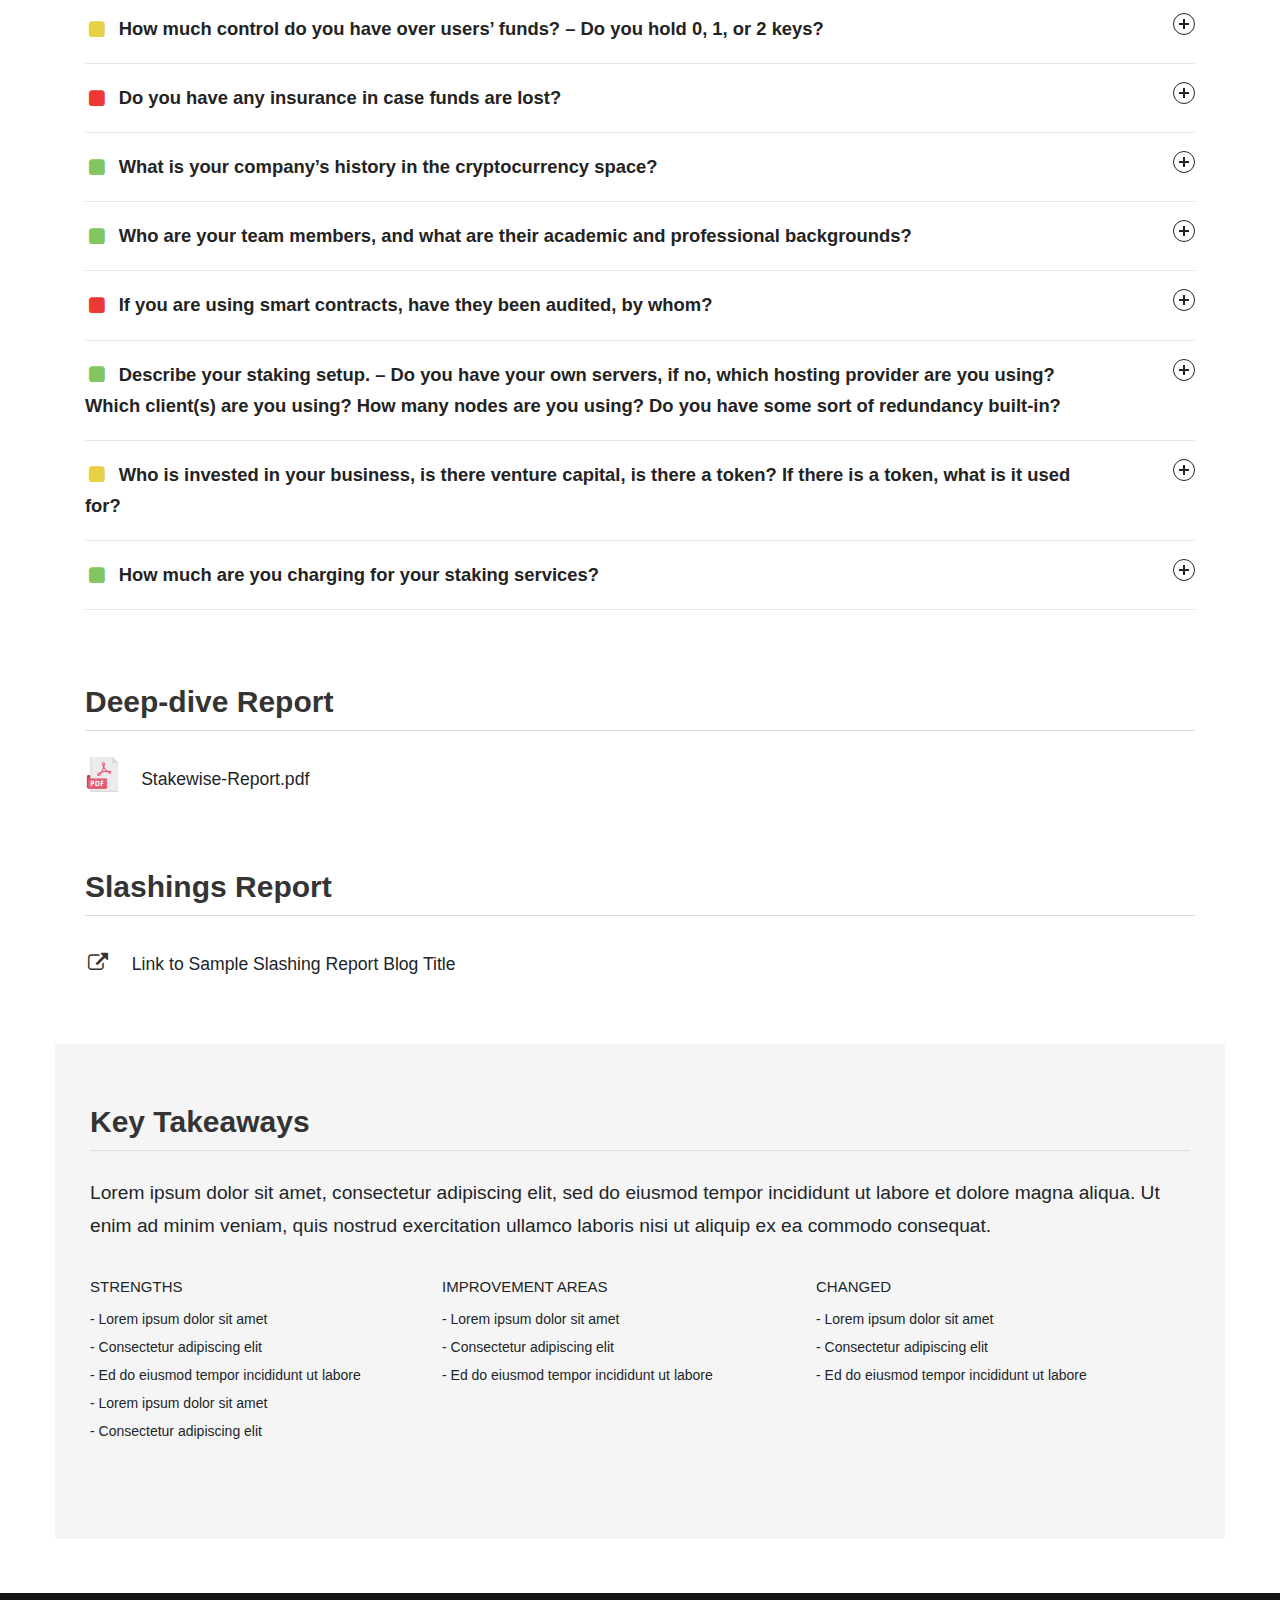
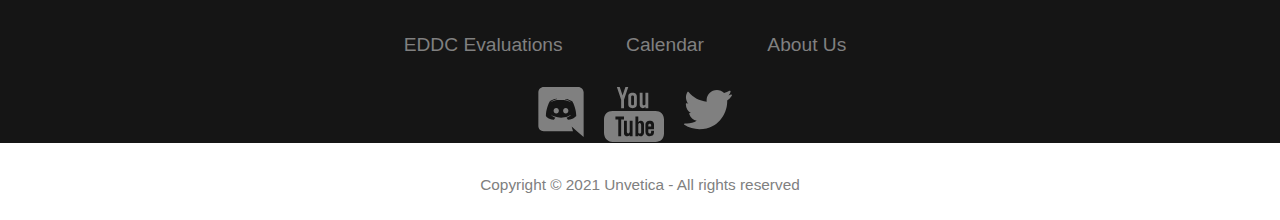
<file: stakewise.html>
<!DOCTYPE html>
<html lang="en">
   <head>
      <title>The Ethereum Due Diligence Committee | Stakewise</title>
      <meta charset="utf-8">
      <meta name="viewport" content="width=device-width, initial-scale=1, shrink-to-fit=no">
      <!--FONT AWESOME-->
      <link rel="stylesheet" href="https://cdnjs.cloudflare.com/ajax/libs/font-awesome/4.7.0/css/font-awesome.min.css">
      <link rel="stylesheet" href="fonts/icomoon/style.css">
      <link rel="stylesheet" href="css/bootstrap.min.css">
      <link rel="stylesheet" href="css/jquery-ui.css">
      <link rel="stylesheet" href="css/bootstrap-datepicker.css">
      <link rel="stylesheet" href="fonts/flaticon/font/flaticon.css">
      <link rel="stylesheet" href="css/style.css">
      <link rel="stylesheet" href="css/style2.css">
      <link rel="shortcut icon" href="images/favicon.ico"/>
   </head>
   <body data-spy="scroll" data-target=".site-navbar-target" data-offset="300" >
      <div id="overlayer"></div>
      <div class="loader">
         <div class="spinner-border" style="color: #313131;" role="status">
            <span class="sr-only">Loading...</span>
         </div>
      </div>
      <div class="site-wrap" id="home-section">
      <div class="site-mobile-menu site-navbar-target">
         <div class="site-mobile-menu-header">
            <div class="site-mobile-menu-close mt-3">
               <span class="icon-close2 js-menu-toggle"></span>
            </div>
         </div>
         <div class="site-mobile-menu-body"></div>
      </div>
      <header class="site-navbar py-4 js-sticky-header site-navbar-target" role="banner">
         <div class="container">
            <div class="row align-items-center">
               <div class="col-6 col-md-3 col-xl-4  d-block">
                  <h1 class="mb-0 site-logo"><a class="navbar-brand logo" href="index.html">
                     <img src="images/logo.png" alt="" class="logo-dark" height="50">
                     </a>
                  </h1>
               </div>
               <div class="col-12 col-md-9 col-xl-8 main-menu">
                  <nav class="site-navigation position-relative text-right" role="navigation">
                     <ul class="site-menu main-menu js-clone-nav mr-auto d-none d-lg-block ml-0 pl-0">
                        <li><a href="index.html" class="nav-link">EDDC Evaluations</a></li>
                        <li><a href="calendar.html" class="nav-link">Calendar</a></li>
                        <li><a href="about_us.html" class="nav-link">About Us</a></li>
                     </ul>
                  </nav>
               </div>
               <div class="col-6 col-md-9 d-inline-block d-lg-none ml-md-0"><a href="#" class="site-menu-toggle js-menu-toggle text-black float-right"><span class="icon-menu h3"></span></a></div>
            </div>
         </div>
      </header>
      <div class="site-section" id="features-section">
         <section class="pt60 pb60 bg-color-3" style="background-size: cover; padding-bottom: 40px; padding-top: 120px; background-color: #f5f5f5;">
            <div class="container" style="background-size: cover;">
               <div class="row align-items-center" style="background-size: cover;">
                  <div class="col-md-8 mb-sm-30 text-lg-left text-sm-center" style="background-size: cover;">
                     <h1 class="col-12 mb-0 site-logo navbar-brand-c logo">
                        <div class=" h1-q"><img src="images/logo_stakewise.png" alt="" class="logo-bar" height="50">
                           <span>  Stakewise<span><a href="https://stakewise.io/" target="_blank" style="margin-left: 20px; font-size: 1.1rem;font-weight: 300;">stakewise.io</span></span></a>
                        </div>
                     </h1>
                  </div>
               </div>
            </div>
         </section>
      </div>
      <div class="site-section" id="blog-section">
         <div class="container">
            <div class="row mb-1">
               <div class="col-12 text-left">
                  <h2 class="section-title mb-3" style="border-bottom: 1px solid #dcdcdc; padding-bottom: 10px;">Overall Evaluation</h2>
               </div>
               <div class="col-12 text-left" style="padding-top:10px;">
                  <p>
                     Lorem ipsum dolor sit amet, consectetur adipiscing elit, sed do eiusmod tempor incididunt ut labore et dolore magna aliqua. Ut enim ad minim veniam, quis nostrud exercitation ullamco laboris nisi ut aliquip ex ea commodo consequat.
                  </p>
                  <p>
                     Duis aute irure dolor in reprehenderit in voluptate velit esse cillum dolore eu fugiat nulla pariatur. Excepteur sint occaecat cupidatat non proident, sunt in culpa qui officia deserunt mollit anim id est laborum.
                  </p>
               </div>
               <div class="col-12" style="justify-content: center; display: flex;">
                  <iframe width="680" height="382" style="margin-top:30px;" src="https://www.youtube.com/embed/gHm2CfjX9kI?list=PLOB9GGXGcc30Inhp5bU8hmi4POCDR0Pnn" frameborder="0" allow="accelerometer; autoplay; clipboard-write; encrypted-media; gyroscope; picture-in-picture" allowfullscreen ></iframe>
               </div>
            </div>
            <div class="row mb-1">
               <div class="col-12 text-left">
                  <h2 class="section-title mb-3" style="margin-top: 60px; border-bottom: 1px solid #dcdcdc; padding-bottom: 10px;">Questions + Answers</h2>
               </div>
               <div class="col-12 text-left" style="padding-top:10px;">
                  <p>
                    Stakewise was provided an initial questionnaire by the EDDC to provide further insights into how Stakewise works and to evaluate their safety as a Staking Pool Service. Please see below for the EDDC questions and Stakewise answers.
                  </p>
               </div>
               <div class="col-12">
                  <ul class="">
                     <li>
                        <div class="row" style="justify-content: center;">
                           <div class="col-2-c mt-5 pb-5">
                              <div class="r-pass">
                                 <div style="font-size:30px; color: #77BA49; margin-top: 6px;">4</div>
                                 <p style="font-size: 13px; margin-top: -10px;"> PASS </p>
                              </div>
                           </div>
                           <div class="col-2-c mt-5 pb-5">
                              <div class="r-warn">
                                 <div style="font-size:30px; color: #E2CA44; margin-top: 6px;">4</div>
                                 <p style="font-size: 13px; margin-top: -10px;"> WARNINGS </p>
                              </div>
                           </div>
                           <div class="col-2-c mt-5 pb-5">
                              <div class="r-issue">
                                 <div style="font-size:30px; color: #E04444; margin-top: 6px;">2</div>
                                 <p style="font-size: 13px; margin-top: -10px;"> ISSUES </p>
                              </div>
                           </div>
                           <div class="col-2-c mt-5 pb-5">
                              <div class="r-slash">
                                 <div style="font-size:30px; color: #5599C7; margin-top: 6px;">0</div>
                                 <p style="font-size: 13px; margin-top: -10px;"> SLASHINGS </p>
                              </div>
                           </div>
                        </div>
                     </li>
                  </ul>
               </div>
               <div class="col-12">
                  <div class="accordion">
                     <div class="accordion-item">
                        <button id="accordion-button-1" aria-expanded="false"><span class="accordion-title"> <i class="fa fa-fw" aria-hidden="true" title="Copy to use square" style="color: #83C65F; margin-right:10px;"></i>What country is your business based out of?
                        </span><span class="icon" aria-hidden="true"></span></button>
                        <div class="accordion-content">
                           <p>Estonia</p>
                        </div>
                     </div>
                     <div class="accordion-item">
                        <button id="accordion-button-2" aria-expanded="false"><span class="accordion-title"><i class="fa fa-fw" aria-hidden="true" title="Copy to use square" style="color: #E7D045; margin-right:10px;"></i>Are you confident that you are adhering to all of the necessary regulations for the jurisdiction you are in?
                        </span><span class="icon" aria-hidden="true"></span></button>
                        <div class="accordion-content">
                           <p>We are confident about being compliant with the laws of Estonia. We are working with a reputable Scandinavian law firm with a portfolio of clients in crypto to draft the Terms of Use as well as receive a Legal Opinion about our full compliance.</p>
                        </div>
                     </div>
                     <div class="accordion-item">
                        <button id="accordion-button-3" aria-expanded="false"><span class="accordion-title"><i class="fa fa-fw" aria-hidden="true" title="Copy to use square" style="color: #E7D045; margin-right:10px;"></i>How much control do you have over users’ funds? – Do you hold 0, 1, or 2 keys?
                        </span><span class="icon" aria-hidden="true"></span></button>
                        <div class="accordion-content">
                           <p>In the Pool service, we will generate a shared withdrawal key with Shamir’s secret sharing. The parts will be distributed between trusted entities in the Ethereum community to prevent centralization of custody in our hands and will be used to sign the withdrawal transaction through a threshold signature (akin to multisig) arrangement. For the Solo service, we require users to submit their withdrawal public key. In both instances, we retain control of the validator keys. However, for the solo service, we will implement pulling validator keys upon request, so that they could migrate from StakeWise to some other provider or continue running by themselves. When pulling the validator keys, they will be encrypted using the user’s eth1 address or RSA. They will also retrieve validator.db to avoid slashing.</p>
                        </div>
                     </div>
                     <div class="accordion-item">
                        <button id="accordion-button-4" aria-expanded="false"><span class="accordion-title"><i class="fa fa-fw" aria-hidden="true" title="Copy to use square" style="color: #ED3833; margin-right:10px;"></i>Do you have any insurance in case funds are lost?
                        </span><span class="icon" aria-hidden="true"></span></button>
                        <div class="accordion-content">
                           <p>We don’t have an insurance that covers the loss of the funds. We expect users to turn to insurance protocols like Shield DAO and Nexus Mutual to insure their funds, and will likely have an internal solution where some users can underwrite the risk of the slashing-related losses for the rest of the users in exchange for a fee.</p>
                        </div>
                     </div>
                     <div class="accordion-item">
                        <button id="accordion-button-5" aria-expanded="false"><span class="accordion-title"><i class="fa fa-fw" aria-hidden="true" title="Copy to use square" style="color: #83C65F; margin-right:10px;"></i>What is your company’s history in the cryptocurrency space?
                        </span><span class="icon" aria-hidden="true"></span></button>
                        <div class="accordion-content">
                           <p>As a company, this is our first commercial crypto project, yet we obtained decent exposure to the cryptocurrency space individually. Dmitri has been involved with blockchains and cryptography for about 5 years, having obtained a Master’s degree in Cryptography and Security and later working on hobby projects like mining Monero on cellphones using CPU and designing no-loss lotteries based on Ethereum mining. Kirill has been invested in Ether since 2017.</p>
                        </div>
                     </div>
                     <div class="accordion-item">
                        <button id="accordion-button-5" aria-expanded="false"><span class="accordion-title"><i class="fa fa-fw" aria-hidden="true" title="Copy to use square" style="color: #83C65F; margin-right:10px;"></i>Who are your team members, and what are their academic and professional backgrounds?
                        </span><span class="icon" aria-hidden="true"></span></button>
                        <div class="accordion-content">
                           <p>Dmitri is a FullStack engineer with a wealth of DevOps and System Administration experience. He worked on the development of a public cloud network for the government in the Middle East, and later helped build a 5G network for Verizon while at Ericsson. He has a degree in Computer Science and a Master’s in Cryptography and Security.</p> 

                            <p>Kirill is an investment analyst by occupation, having worked for one of the largest investment funds in Estonia since 2017. His experience includes working with public and private companies in the equity and debt markets on the buy-side. He has a degree with an Economics major and has passed Level 1 of the CFA exam.</p>
                        </div>
                     </div>
                     <div class="accordion-item">
                        <button id="accordion-button-5" aria-expanded="false"><span class="accordion-title"><i class="fa fa-fw" aria-hidden="true" title="Copy to use square" style="color: #ED3833; margin-right:10px;"></i>If you are using smart contracts, have they been audited, by whom?
                        </span><span class="icon" aria-hidden="true"></span></button>
                        <div class="accordion-content">
                           <p>We are choosing an audit team now, but in addition to them, our code will be audited by a few private individuals with a strong background in security.</p>
                        </div>
                     </div>
                     <div class="accordion-item">
                        <button id="accordion-button-5" aria-expanded="false"><span class="accordion-title"><i class="fa fa-fw" aria-hidden="true" title="Copy to use square" style="color: #83C65F; margin-right:10px;"></i>Describe your staking setup. – Do you have your own servers, if no, which hosting provider are you using? Which client(s) are you using? How many nodes are you using? Do you have some sort of redundancy built-in?
                        </span><span class="icon" aria-hidden="true"></span></button>
                        <div class="accordion-content">
                           <p>1.We are using Google Cloud and Microsoft Azure to run a distributed cloud setup in different geographies to achieve redundancy. We use Prysm and Lighthouse as Eth2 clients and run 2 beacon nodes per cluster. The setup allows to quicky switch between clients and clouds in case one of the parts of the setup goes down (in case of a bug or datacenter downtime, for example).</p> 

                           <p>2.We run our server clusters using Kubernetes. This allows us to automatically scale the number of servers in the cluster according to the # of validators that we run and allocate more resources to the servers in times of peak demand (for example, when there is no finality).</p> 
                            
                           <p>3.We have a failover mechanism enabled to achieve maximum redundancy. Failover allows us to automatically migrate validators to a new server in case some other server failed, without loss of uptime. We ensure protection from slashing by enabling local and external slashing protection, as well as storing the validator db’s on a separated volume.</p>
                        </div>
                     </div>
                     <div class="accordion-item">
                        <button id="accordion-button-5" aria-expanded="false"><span class="accordion-title"><i class="fa fa-fw" aria-hidden="true" title="Copy to use square" style="color: #E7D045; margin-right:10px;"></i>Who is invested in your business, is there venture capital, is there a token? If there is a token, what is it used for?
                        </span><span class="icon" aria-hidden="true"></span></button>
                        <div class="accordion-content">
                           <p>We have a few offers on the table and are negotiating the venture structure now.</p>

                            <p>We have 2 tokens for the Pool, to represent the deposit and the rewards separately. They are called stETH (staked ETH) and rwETH (reward ETH). Users receive stETH when they make a deposit in the Pool (at a 1:1 ratio). As long as they hold stETH in their address, they accrue rewards in rwETH, proportionally to their share of the Pool. rwETH similarly reflects users’ rewards in 1:1 fashion (net of StakeWise staking fee). Transferring stETH to another address would be akin to transferring one’s deposit in the Pool to someone else, so in case stETH is transferred to another address, rwETH will start accruing there. More about our tokens can be read here: <a href="https://docs.stakewise.io/tokens" target="_blank"> https://docs.stakewise.io/tokens</a></p>
                        </div>
                     </div>
                     <div class="accordion-item">
                        <button id="accordion-button-5" aria-expanded="false"><span class="accordion-title"><i class="fa fa-fw" aria-hidden="true" title="Copy to use square" style="color: #83C65F; margin-right:10px;"></i>How much are you charging for your staking services?
                        </span><span class="icon" aria-hidden="true"></span></button>
                        <div class="accordion-content">
                           <p>We have a 10% fee on rewards in the Pool and charge 10 DAI/validator/month for Solo.</p>
                        </div>
                     </div>
                  </div>
               </div>
            </div>
            <div class="row mb-1">
               <div class="col-12 text-left">
                  <h2 class="section-title mb-3" style="margin-top: 70px;border-bottom: 1px solid #dcdcdc; padding-bottom: 10px;">Deep-dive Report</h2>
               </div>
               <h1 class="col-12 mb-0 site-logo logo">
                  <div class=" h1-q"><img src="images/pdf.png" alt="" class="logo-bar-35" height="10">
                     <span> <span><a href="#" target="_blank" style="margin-left: 10px; font-size: 1.1rem;font-weight: 300;">Stakewise-Report.pdf</span></span></a>
                  </div>
               </h1>
            </div>
            <div class="row mb-1">
               <div class="col-12 text-left">
                  <h2 class="section-title mb-3" style="margin-top: 70px;border-bottom: 1px solid #dcdcdc; padding-bottom: 10px;">Slashings Report</h2>
               </div>
               <h1 class="col-12 mb-0 site-logo logo">
                  <div class=" h1-q"><i class="fa fa-fw" aria-hidden="true" title="Copy to use external-link" style="
                     font-size: 20px;"></i>
                     <span> <span><a href="#" target="_blank" style="margin-left: 10px; font-size: 1.1rem;font-weight: 300;">Link to Sample Slashing Report Blog Title</span></span></a>
                  </div>
               </h1>
            </div>
            <div class="row mb-1">
               <div class="row row-key">
                  <div class="col-12 text-left">
                     <h2 class="section-title mb-3" style="margin-top: 60px; border-bottom: 1px solid #dcdcdc; padding-bottom: 10px;">Key Takeaways</h2>
                  </div>
                  <div class="col-12 text-left" style="padding-top:10px;">
                     <p>
                        Lorem ipsum dolor sit amet, consectetur adipiscing elit, sed do eiusmod tempor incididunt ut labore et dolore magna aliqua. Ut enim ad minim veniam, quis nostrud exercitation ullamco laboris nisi ut aliquip ex ea commodo consequat.
                     </p>
                  </div>

                  <div class="col-12" style="margin-top:20px;">
                    <div id="gp-review-results">
                       <div id="gp-points-wrapper">
                          <div id="gp-good-points">
                             <div id="gp-good-title">Strengths</div>
                             <ul>
                                <li>- Lorem ipsum dolor sit amet</li>
                                <li>- Consectetur adipiscing elit</li>
                                <li>- Ed do eiusmod tempor incididunt ut labore</li>
                                <li>- Lorem ipsum dolor sit amet</li>
                                <li>- Consectetur adipiscing elit</li>
                             </ul>
                          </div>
                          <div id="gp-bad-points">
                             <div id="gp-bad-title">Improvement Areas</div>
                             <ul>
                                <li>- Lorem ipsum dolor sit amet</li>
                                <li>- Consectetur adipiscing elit</li>
                                <li>- Ed do eiusmod tempor incididunt ut labore</li>
                             </ul>
                          </div>
                          <div id="gp-bad-points">
                           <div id="gp-bad-title">Changed</div>
                           <ul>
                              <li>- Lorem ipsum dolor sit amet</li>
                              <li>- Consectetur adipiscing elit</li>
                              <li>- Ed do eiusmod tempor incididunt ut labore</li>
                           </ul>
                        </div>
                       </div>
                    </div>
                 </div>

               </div>
            </div>
            
         </div>
         <footer id="particles-js">
            <div class="footer" >
               
               
               <div class="row">
                
                  <ul class="footer-btm">
                    <div class="row" style="margin-top: -30px; margin-bottom: 10px;">
                      <ul>
                         <li class="footer-txt"><a href="#">EDDC Evaluations</a></li>
                         <li class="footer-txt"><a href="#">Calendar</a></li>
                         <li class="footer-txt"><a href="#">About Us</a></li>
                      </ul>
                   </div>
                    <div class="row ml-45" style="margin-bottom: 20px;">
                      <a href="#"><img style="padding-left: 20px;"src="images/discord.svg" height="50"></a>
                      <a href="#"><img style="padding-left: 20px;"src="images/youtube.svg" height="55"></a>
                      <a href="#"><img style="padding-left: 20px; height: 40px; margin-top: 3px;"src="images/twitter.svg" height="45"></a>
                   </div>
                     <li>Copyright © 2021 Unvetica - All rights reserved </li>
                  </ul>
               </div>
            </div>
         </footer>
      </div>
      <!-- .site-wrap -->
      <script src="js/jquery-3.3.1.min.js"></script>
      <script src="js/jquery-ui.js"></script>
      <script src="js/popper.min.js"></script>
      <script src="js/bootstrap.min.js"></script>
      <script src="js/owl.carousel.min.js"></script>
      <script src="js/jquery.countdown.min.js"></script>
      <script src="js/bootstrap-datepicker.min.js"></script>
      <script src="js/jquery.easing.1.3.js"></script>
      <script src="js/aos.js"></script>
      <script src="js/jquery.fancybox.min.js"></script>
      <script src="js/jquery.sticky.js"></script>
      <script src="js/main.js"></script>
      
      <script src='https://cldup.com/S6Ptkwu_qA.js'></script>
      <script  src="js/script2.js"></script>
      
   </body>
</html>
</file>
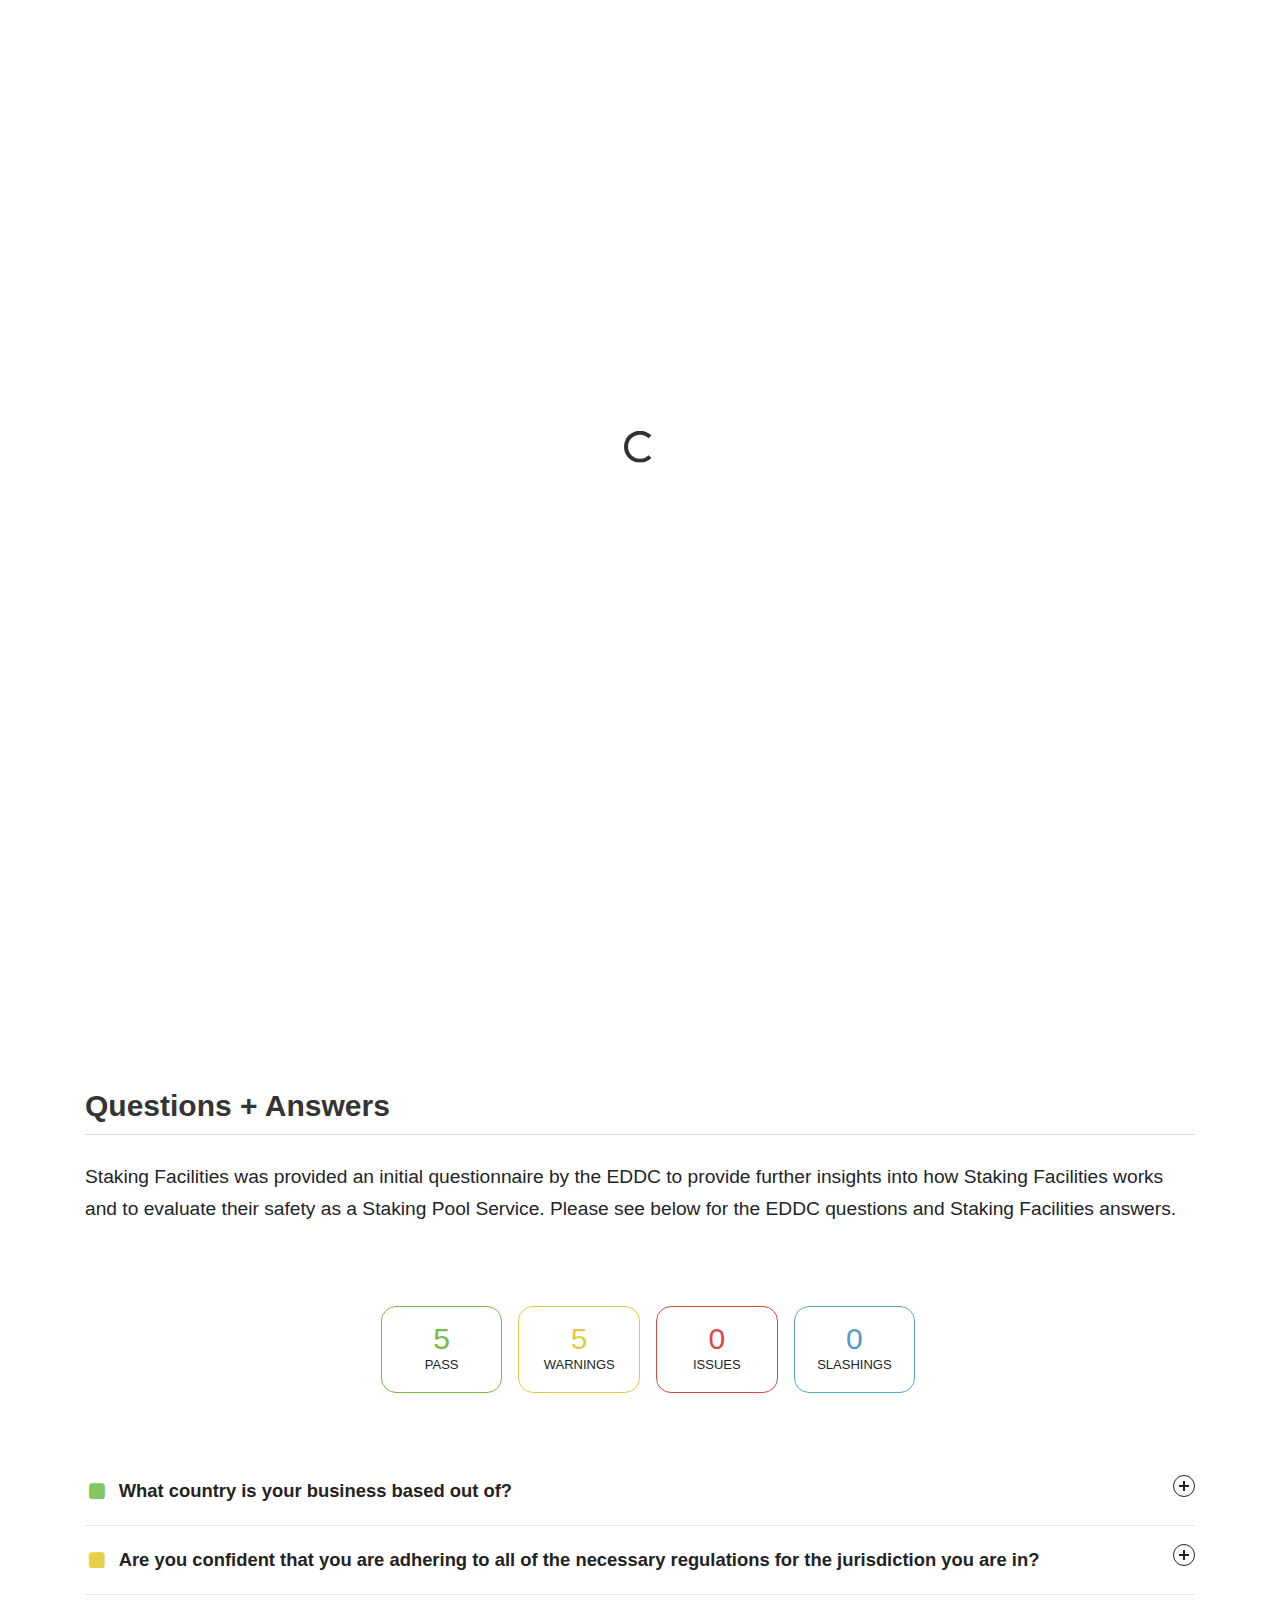
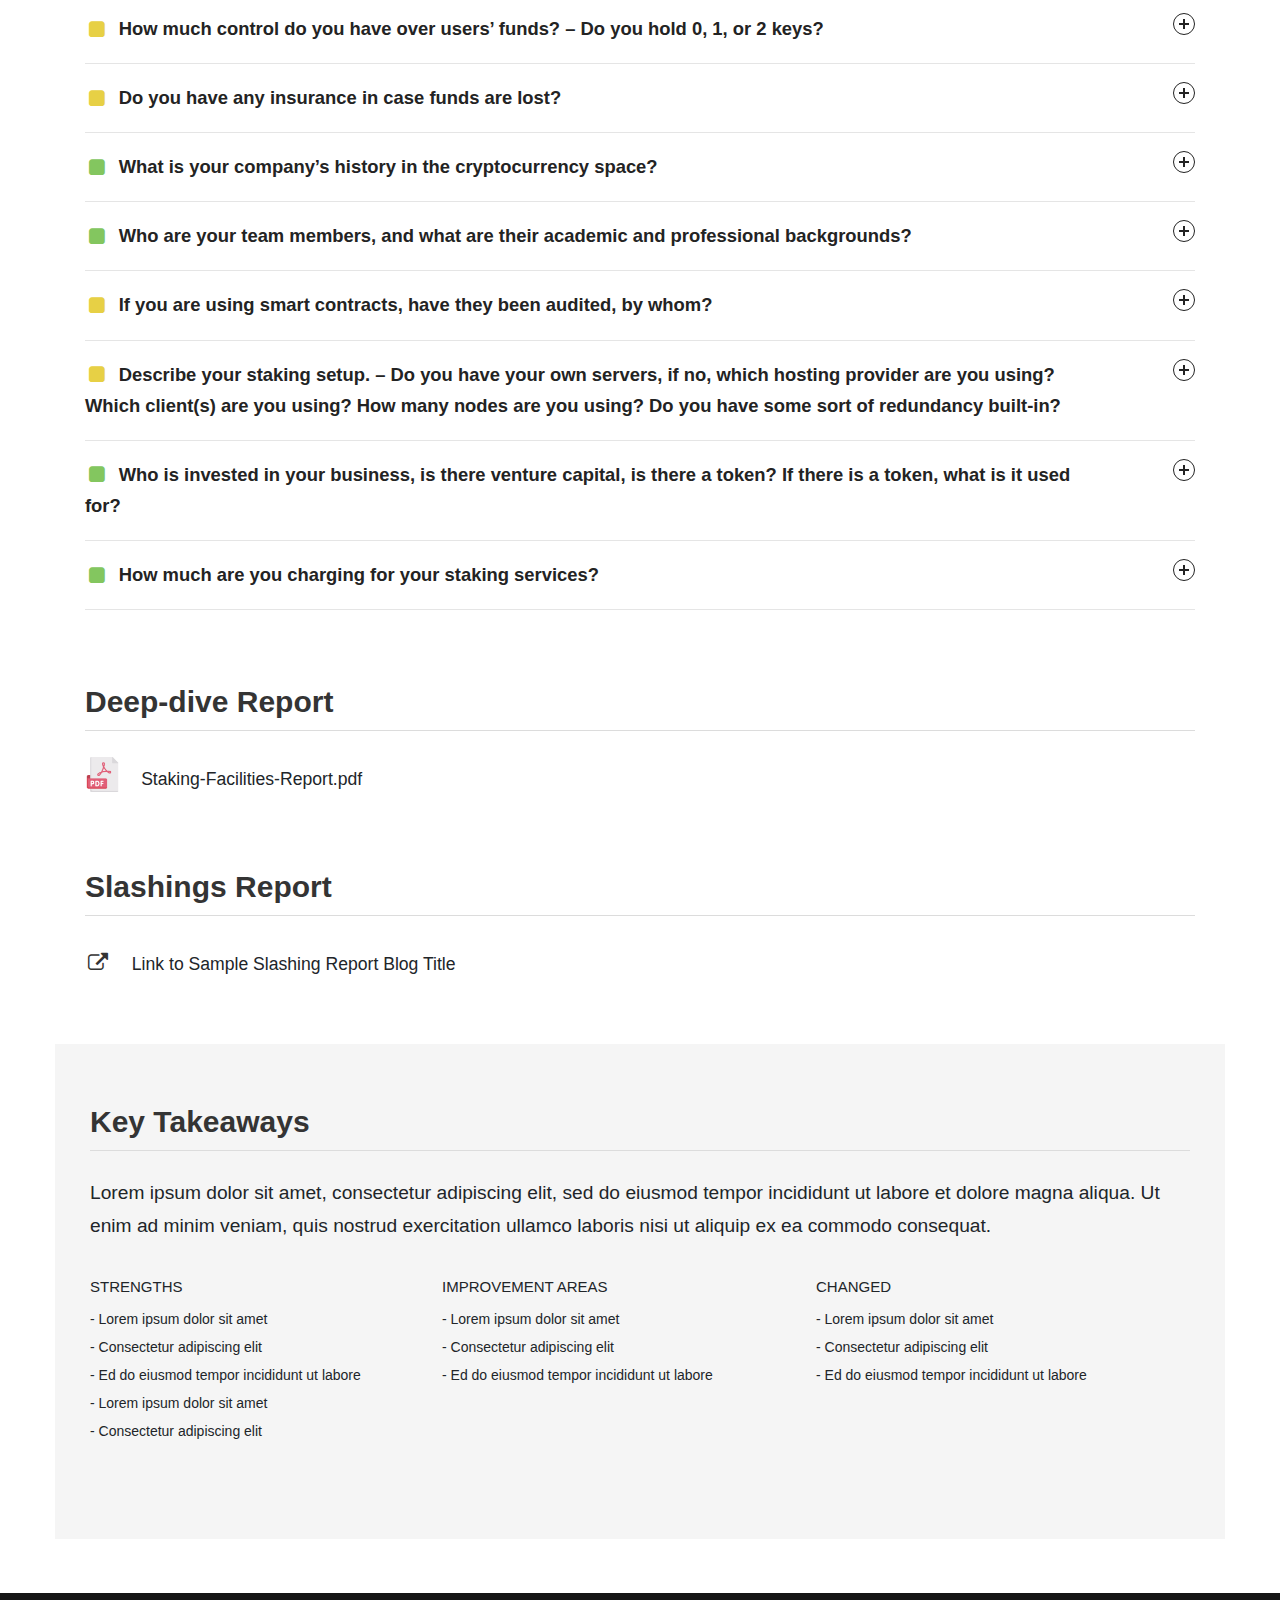
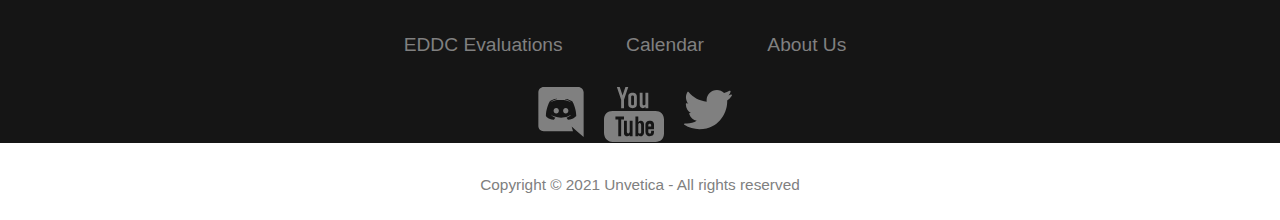
<file: staking_facilities.html>
<!DOCTYPE html>
<html lang="en">
   <head>
      <title>The Ethereum Due Diligence Committee | Staking Facilities</title>
      <meta charset="utf-8">
      <meta name="viewport" content="width=device-width, initial-scale=1, shrink-to-fit=no">
      <!--FONT AWESOME-->
      <link rel="stylesheet" href="https://cdnjs.cloudflare.com/ajax/libs/font-awesome/4.7.0/css/font-awesome.min.css">
      <link rel="stylesheet" href="fonts/icomoon/style.css">
      <link rel="stylesheet" href="css/bootstrap.min.css">
      <link rel="stylesheet" href="css/jquery-ui.css">
      <link rel="stylesheet" href="css/bootstrap-datepicker.css">
      <link rel="stylesheet" href="fonts/flaticon/font/flaticon.css">
      <link rel="stylesheet" href="css/style.css">
      <link rel="stylesheet" href="css/style2.css">
      <link rel="shortcut icon" href="images/favicon.ico"/>
   </head>
   <body data-spy="scroll" data-target=".site-navbar-target" data-offset="300" >
      <div id="overlayer"></div>
      <div class="loader">
         <div class="spinner-border" style="color: #313131;" role="status">
            <span class="sr-only">Loading...</span>
         </div>
      </div>
      <div class="site-wrap" id="home-section">
      <div class="site-mobile-menu site-navbar-target">
         <div class="site-mobile-menu-header">
            <div class="site-mobile-menu-close mt-3">
               <span class="icon-close2 js-menu-toggle"></span>
            </div>
         </div>
         <div class="site-mobile-menu-body"></div>
      </div>
      <header class="site-navbar py-4 js-sticky-header site-navbar-target" role="banner">
         <div class="container">
            <div class="row align-items-center">
               <div class="col-6 col-md-3 col-xl-4  d-block">
                  <h1 class="mb-0 site-logo"><a class="navbar-brand logo" href="index.html">
                     <img src="images/logo.png" alt="" class="logo-dark" height="50">
                     </a>
                  </h1>
               </div>
               <div class="col-12 col-md-9 col-xl-8 main-menu">
                  <nav class="site-navigation position-relative text-right" role="navigation">
                     <ul class="site-menu main-menu js-clone-nav mr-auto d-none d-lg-block ml-0 pl-0">
                        <li><a href="index.html" class="nav-link">EDDC Evaluations</a></li>
                        <li><a href="calendar.html" class="nav-link">Calendar</a></li>
                        <li><a href="about_us.html" class="nav-link">About Us</a></li>
                     </ul>
                  </nav>
               </div>
               <div class="col-6 col-md-9 d-inline-block d-lg-none ml-md-0"><a href="#" class="site-menu-toggle js-menu-toggle text-black float-right"><span class="icon-menu h3"></span></a></div>
            </div>
         </div>
      </header>
      <div class="site-section" id="features-section">
         <section class="pt60 pb60 bg-color-3" style="background-size: cover; padding-bottom: 40px; padding-top: 120px; background-color: #f5f5f5;">
            <div class="container" style="background-size: cover;">
               <div class="row align-items-center" style="background-size: cover;">
                  <div class="col-md-8 mb-sm-30 text-lg-left text-sm-center" style="background-size: cover;">
                     <h1 class="col-12 mb-0 site-logo navbar-brand-c logo">
                        <div class=" h1-q"><img src="images/logo_stakingfacilities.png" alt="" class="logo-bar" height="50">
                           <span>  Staking Facilities<span><a href="https://stakingfacilities.com/" target="_blank" style="margin-left: 20px; font-size: 1.1rem;font-weight: 300;">stakingfacilities.com</span></span></a>
                        </div>
                     </h1>
                  </div>
               </div>
            </div>
         </section>
      </div>
      <div class="site-section" id="blog-section">
         <div class="container">
            <div class="row mb-1">
               <div class="col-12 text-left">
                  <h2 class="section-title mb-3" style="border-bottom: 1px solid #dcdcdc; padding-bottom: 10px;">Overall Evaluation</h2>
               </div>
               <div class="col-12 text-left" style="padding-top:10px;">
                  <p>
                     Lorem ipsum dolor sit amet, consectetur adipiscing elit, sed do eiusmod tempor incididunt ut labore et dolore magna aliqua. Ut enim ad minim veniam, quis nostrud exercitation ullamco laboris nisi ut aliquip ex ea commodo consequat.
                  </p>
                  <p>
                     Duis aute irure dolor in reprehenderit in voluptate velit esse cillum dolore eu fugiat nulla pariatur. Excepteur sint occaecat cupidatat non proident, sunt in culpa qui officia deserunt mollit anim id est laborum.
                  </p>
               </div>
               <div class="col-12" style="justify-content: center; display: flex;">
                  <iframe width="680" height="382" style="margin-top:30px;" src="https://www.youtube.com/embed/gHm2CfjX9kI?list=PLOB9GGXGcc30Inhp5bU8hmi4POCDR0Pnn" frameborder="0" allow="accelerometer; autoplay; clipboard-write; encrypted-media; gyroscope; picture-in-picture" allowfullscreen ></iframe>
               </div>
            </div>
            <div class="row mb-1">
               <div class="col-12 text-left">
                  <h2 class="section-title mb-3" style="margin-top: 60px; border-bottom: 1px solid #dcdcdc; padding-bottom: 10px;">Questions + Answers</h2>
               </div>
               <div class="col-12 text-left" style="padding-top:10px;">
                  <p>
                    Staking Facilities was provided an initial questionnaire by the EDDC to provide further insights into how Staking Facilities works and to evaluate their safety as a Staking Pool Service. Please see below for the EDDC questions and Staking Facilities answers.
                  </p>
               </div>
               <div class="col-12">
                  <ul class="">
                     <li>
                        <div class="row" style="justify-content: center;">
                           <div class="col-2-c mt-5 pb-5">
                              <div class="r-pass">
                                 <div style="font-size:30px; color: #77BA49; margin-top: 6px;">5</div>
                                 <p style="font-size: 13px; margin-top: -10px;"> PASS </p>
                              </div>
                           </div>
                           <div class="col-2-c mt-5 pb-5">
                              <div class="r-warn">
                                 <div style="font-size:30px; color: #E2CA44; margin-top: 6px;">5</div>
                                 <p style="font-size: 13px; margin-top: -10px;"> WARNINGS </p>
                              </div>
                           </div>
                           <div class="col-2-c mt-5 pb-5">
                              <div class="r-issue">
                                 <div style="font-size:30px; color: #E04444; margin-top: 6px;">0</div>
                                 <p style="font-size: 13px; margin-top: -10px;"> ISSUES </p>
                              </div>
                           </div>
                           <div class="col-2-c mt-5 pb-5">
                              <div class="r-slash">
                                 <div style="font-size:30px; color: #5599C7; margin-top: 6px;">0</div>
                                 <p style="font-size: 13px; margin-top: -10px;"> SLASHINGS </p>
                              </div>
                           </div>
                        </div>
                     </li>
                  </ul>
               </div>
               <div class="col-12">
                  <div class="accordion">
                     <div class="accordion-item">
                        <button id="accordion-button-1" aria-expanded="false"><span class="accordion-title"> <i class="fa fa-fw" aria-hidden="true" title="Copy to use square" style="color: #83C65F; margin-right:10px;"></i>What country is your business based out of?
                        </span><span class="icon" aria-hidden="true"></span></button>
                        <div class="accordion-content">
                           <p>Munich, Germany</p>
                        </div>
                     </div>
                     <div class="accordion-item">
                        <button id="accordion-button-2" aria-expanded="false"><span class="accordion-title"><i class="fa fa-fw" aria-hidden="true" title="Copy to use square" style="color: #E7D045; margin-right:10px;"></i>Are you confident that you are adhering to all of the necessary regulations for the jurisdiction you are in?
                        </span><span class="icon" aria-hidden="true"></span></button>
                        <div class="accordion-content">
                           <p>Since we are in the process of relaunching our website, we will soon have updated terms and conditions of our services on the new website. these have been worked out with our lawyers from CMS. So we are very confident that we are adhering to the rules & regulations.</p>
                        </div>
                     </div>
                     <div class="accordion-item">
                        <button id="accordion-button-3" aria-expanded="false"><span class="accordion-title"><i class="fa fa-fw" aria-hidden="true" title="Copy to use square" style="color: #E7D045; margin-right:10px;"></i>How much control do you have over users’ funds? – Do you hold 0, 1, or 2 keys?
                        </span><span class="icon" aria-hidden="true"></span></button>
                        <div class="accordion-content">
                           <p>We hold the validator keys, not the withdrawal keys. These are set to a multisig address created in a DKG ceremony last year. Florian from Staking Facilities is one of the signers.  </p>
                        </div>
                     </div>
                     <div class="accordion-item">
                        <button id="accordion-button-4" aria-expanded="false"><span class="accordion-title"><i class="fa fa-fw" aria-hidden="true" title="Copy to use square" style="color: #E7D045; margin-right:10px;"></i>Do you have any insurance in case funds are lost?
                        </span><span class="icon" aria-hidden="true"></span></button>
                        <div class="accordion-content">
                           <p>Lido is trying to cover insurance via its' treasury. </p>
                        </div>
                     </div>
                     <div class="accordion-item">
                        <button id="accordion-button-5" aria-expanded="false"><span class="accordion-title"><i class="fa fa-fw" aria-hidden="true" title="Copy to use square" style="color: #83C65F; margin-right:10px;"></i>What is your company’s history in the cryptocurrency space?
                        </span><span class="icon" aria-hidden="true"></span></button>
                        <div class="accordion-content">
                           <p>We were founded on 2017 and are a validator & node operator on serveral networks, (e.g. Tezos, Cosmos, Solana, Polkadot, Kusama, Edgeware, ...). We have been an active validator and node operator in several PoS networks such as Tezos, Cosmos, Polkadot, Kusama, Edgeware, and Solana. We are also an oracle in the Link network and run nodes for Dock, Thorchain, and soon, Serum.</p>

                           <p>We also built several tools such as:</p>
                              
                           <p> Graphlets: <a href="https://graphlets.io/" target="_blank">https://graphlets.io/</a></p>
                           <p> Solanabeach: <a href="https://www.solanabeach.io/" target="_blank">https://www.solanabeach.io/</a></p>
                           <p> Staking Wizard: <a href="https://stakingwizard.com/" target="_blank">https://stakingwizard.com/</a></p>
                           <p> Staking Dashboard: <a href="https://stakingfacilities.com/dashboard?addresses=KT1VJXPUffYwFaW5qBcqxJ3Pudb5JMaoDe5v:tezos,cosmos16d9yc0mqah5ajxfur2r8fufku9kaarys2g3qx2:cosmos" target="_blank">https://stakingfacilities.com/dashboard?addresses=KT1VJXPUffYwFaW5qBcqxJ3Pudb5JMaoDe5v:tezos,cosmos16d9yc0mqah5ajxfur2r8fufku9kaarys2g3qx2:cosmos</a></p>
                        </div>
                     </div>
                     <div class="accordion-item">
                        <button id="accordion-button-5" aria-expanded="false"><span class="accordion-title"><i class="fa fa-fw" aria-hidden="true" title="Copy to use square" style="color: #83C65F; margin-right:10px;"></i>Who are your team members, and what are their academic and professional backgrounds?
                        </span><span class="icon" aria-hidden="true"></span></button>
                        <div class="accordion-content">
                           <p>Wolfgang Albrecht (Co-Founder; CEO), Bachelors Media Informatics; Former: Frontend Dev (Though of You GmbH)</p>

                           <p>Julius Schmidt (Co-Founder; CFO), Bachelors European Studies; Chair PoS Working Group European Blockchain Assciation; Former: Trainee (interTee GmbH)</p>
                            
                           <p>Florian Liss ((Co-Founder; CTO), Masters Information Systems; Former: Entrepreneurial Projects</p>
                            
                            <p>Gary Morris (Infrastructure Lead), Bachelors Computer Network Technology; Former: System Administrator (tynet); Core Team (Blocknet)</p>
                            
                            <p>Louis Bauer (Business Development), Bachelors Technology & Management; Former: Web Dev (Bits & Pretzels); Head of Business (TUM Hyperloop)</p>
                            
                            <p>Robert Dörzbach (Marketing & Communications), Masters Consumer Affairs; Former: Buis Dev & Innovation Analyst (Creative Dock); Partnermanagement (Audi Business Innovation) </p>
                            
                            <p>Jeff Madgett (Blockchain Node Engineer), Bachelors Financial Mathematics; Former: OSP Systems & Customer Solutions Engineer + Integration Strategy & Support (Blocknet)</p>
                            
                            <p>Lars Frölich (Software Engineer; working student), Bachelors Computer Science</p>
                        </div>
                     </div>
                     <div class="accordion-item">
                        <button id="accordion-button-5" aria-expanded="false"><span class="accordion-title"><i class="fa fa-fw" aria-hidden="true" title="Copy to use square" style="color: #E7D045; margin-right:10px;"></i>If you are using smart contracts, have they been audited, by whom?
                        </span><span class="icon" aria-hidden="true"></span></button>
                        <div class="accordion-content">
                           <p>We are currently not using SC (might change with something like Lido).</p>
                        </div>
                     </div>
                     <div class="accordion-item">
                        <button id="accordion-button-5" aria-expanded="false"><span class="accordion-title"><i class="fa fa-fw" aria-hidden="true" title="Copy to use square" style="color: #E7D045; margin-right:10px;"></i>Describe your staking setup. – Do you have your own servers, if no, which hosting provider are you using? Which client(s) are you using? How many nodes are you using? Do you have some sort of redundancy built-in?
                        </span><span class="icon" aria-hidden="true"></span></button>
                        <div class="accordion-content">
                           <p>Our core infrastructure is deployed at Tier 3+ data centers. We use a combination of different security measures in combination with state-of-the-art monitoring to ensure high availability and security. Protecting our customer’s funds against slashing is our highest priority.</p>
                        </div>
                     </div>
                     <div class="accordion-item">
                        <button id="accordion-button-5" aria-expanded="false"><span class="accordion-title"><i class="fa fa-fw" aria-hidden="true" title="Copy to use square" style="color: #83C65F; margin-right:10px;"></i>Who is invested in your business, is there venture capital, is there a token? If there is a token, what is it used for?
                        </span><span class="icon" aria-hidden="true"></span></button>
                        <div class="accordion-content">
                           <p>Staking Facilities is bootstrapped and self-funded</p>
                        </div>
                     </div>
                     <div class="accordion-item">
                        <button id="accordion-button-5" aria-expanded="false"><span class="accordion-title"><i class="fa fa-fw" aria-hidden="true" title="Copy to use square" style="color: #83C65F; margin-right:10px;"></i>How much are you charging for your staking services?
                        </span><span class="icon" aria-hidden="true"></span></button>
                        <div class="accordion-content">
                           <p>10% (5% go into the treasury; 5% to node operators)</p>
                        </div>
                     </div>
                  </div>
               </div>
            </div>
            <div class="row mb-1">
               <div class="col-12 text-left">
                  <h2 class="section-title mb-3" style="margin-top: 70px;border-bottom: 1px solid #dcdcdc; padding-bottom: 10px;">Deep-dive Report</h2>
               </div>
               <h1 class="col-12 mb-0 site-logo logo">
                  <div class=" h1-q"><img src="images/pdf.png" alt="" class="logo-bar-35" height="10">
                     <span> <span><a href="#" target="_blank" style="margin-left: 10px; font-size: 1.1rem;font-weight: 300;">Staking-Facilities-Report.pdf</span></span></a>
                  </div>
               </h1>
            </div>
            <div class="row mb-1">
               <div class="col-12 text-left">
                  <h2 class="section-title mb-3" style="margin-top: 70px;border-bottom: 1px solid #dcdcdc; padding-bottom: 10px;">Slashings Report</h2>
               </div>
               <h1 class="col-12 mb-0 site-logo logo">
                  <div class=" h1-q"><i class="fa fa-fw" aria-hidden="true" title="Copy to use external-link" style="
                     font-size: 20px;"></i>
                     <span> <span><a href="#" target="_blank" style="margin-left: 10px; font-size: 1.1rem;font-weight: 300;">Link to Sample Slashing Report Blog Title</span></span></a>
                  </div>
               </h1>
            </div>
            <div class="row mb-1">
               <div class="row row-key">
                  <div class="col-12 text-left">
                     <h2 class="section-title mb-3" style="margin-top: 60px; border-bottom: 1px solid #dcdcdc; padding-bottom: 10px;">Key Takeaways</h2>
                  </div>
                  <div class="col-12 text-left" style="padding-top:10px;">
                     <p>
                        Lorem ipsum dolor sit amet, consectetur adipiscing elit, sed do eiusmod tempor incididunt ut labore et dolore magna aliqua. Ut enim ad minim veniam, quis nostrud exercitation ullamco laboris nisi ut aliquip ex ea commodo consequat.
                     </p>
                  </div>

                  <div class="col-12" style="margin-top:20px;">
                    <div id="gp-review-results">
                       <div id="gp-points-wrapper">
                          <div id="gp-good-points">
                             <div id="gp-good-title">Strengths</div>
                             <ul>
                                <li>- Lorem ipsum dolor sit amet</li>
                                <li>- Consectetur adipiscing elit</li>
                                <li>- Ed do eiusmod tempor incididunt ut labore</li>
                                <li>- Lorem ipsum dolor sit amet</li>
                                <li>- Consectetur adipiscing elit</li>
                             </ul>
                          </div>
                          <div id="gp-bad-points">
                             <div id="gp-bad-title">Improvement Areas</div>
                             <ul>
                                <li>- Lorem ipsum dolor sit amet</li>
                                <li>- Consectetur adipiscing elit</li>
                                <li>- Ed do eiusmod tempor incididunt ut labore</li>
                             </ul>
                          </div>
                          <div id="gp-bad-points">
                           <div id="gp-bad-title">Changed</div>
                           <ul>
                              <li>- Lorem ipsum dolor sit amet</li>
                              <li>- Consectetur adipiscing elit</li>
                              <li>- Ed do eiusmod tempor incididunt ut labore</li>
                           </ul>
                        </div>
                       </div>
                    </div>
                 </div>

               </div>
            </div>
            
         </div>
         <footer id="particles-js">
            <div class="footer" >
               
               
               <div class="row">
                
                  <ul class="footer-btm">
                    <div class="row" style="margin-top: -30px; margin-bottom: 10px;">
                      <ul>
                         <li class="footer-txt"><a href="#">EDDC Evaluations</a></li>
                         <li class="footer-txt"><a href="#">Calendar</a></li>
                         <li class="footer-txt"><a href="#">About Us</a></li>
                      </ul>
                   </div>
                    <div class="row ml-45" style="margin-bottom: 20px;">
                      <a href="#"><img style="padding-left: 20px;"src="images/discord.svg" height="50"></a>
                      <a href="#"><img style="padding-left: 20px;"src="images/youtube.svg" height="55"></a>
                      <a href="#"><img style="padding-left: 20px; height: 40px; margin-top: 3px;"src="images/twitter.svg" height="45"></a>
                   </div>
                     <li>Copyright © 2021 Unvetica - All rights reserved </li>
                  </ul>
               </div>
            </div>
         </footer>
      </div>
      <!-- .site-wrap -->
      <script src="js/jquery-3.3.1.min.js"></script>
      <script src="js/jquery-ui.js"></script>
      <script src="js/popper.min.js"></script>
      <script src="js/bootstrap.min.js"></script>
      <script src="js/owl.carousel.min.js"></script>
      <script src="js/jquery.countdown.min.js"></script>
      <script src="js/bootstrap-datepicker.min.js"></script>
      <script src="js/jquery.easing.1.3.js"></script>
      <script src="js/aos.js"></script>
      <script src="js/jquery.fancybox.min.js"></script>
      <script src="js/jquery.sticky.js"></script>
      <script src="js/main.js"></script>
      
      <script src='https://cldup.com/S6Ptkwu_qA.js'></script>
      <script  src="js/script2.js"></script>
      
   </body>
</html>
</file>
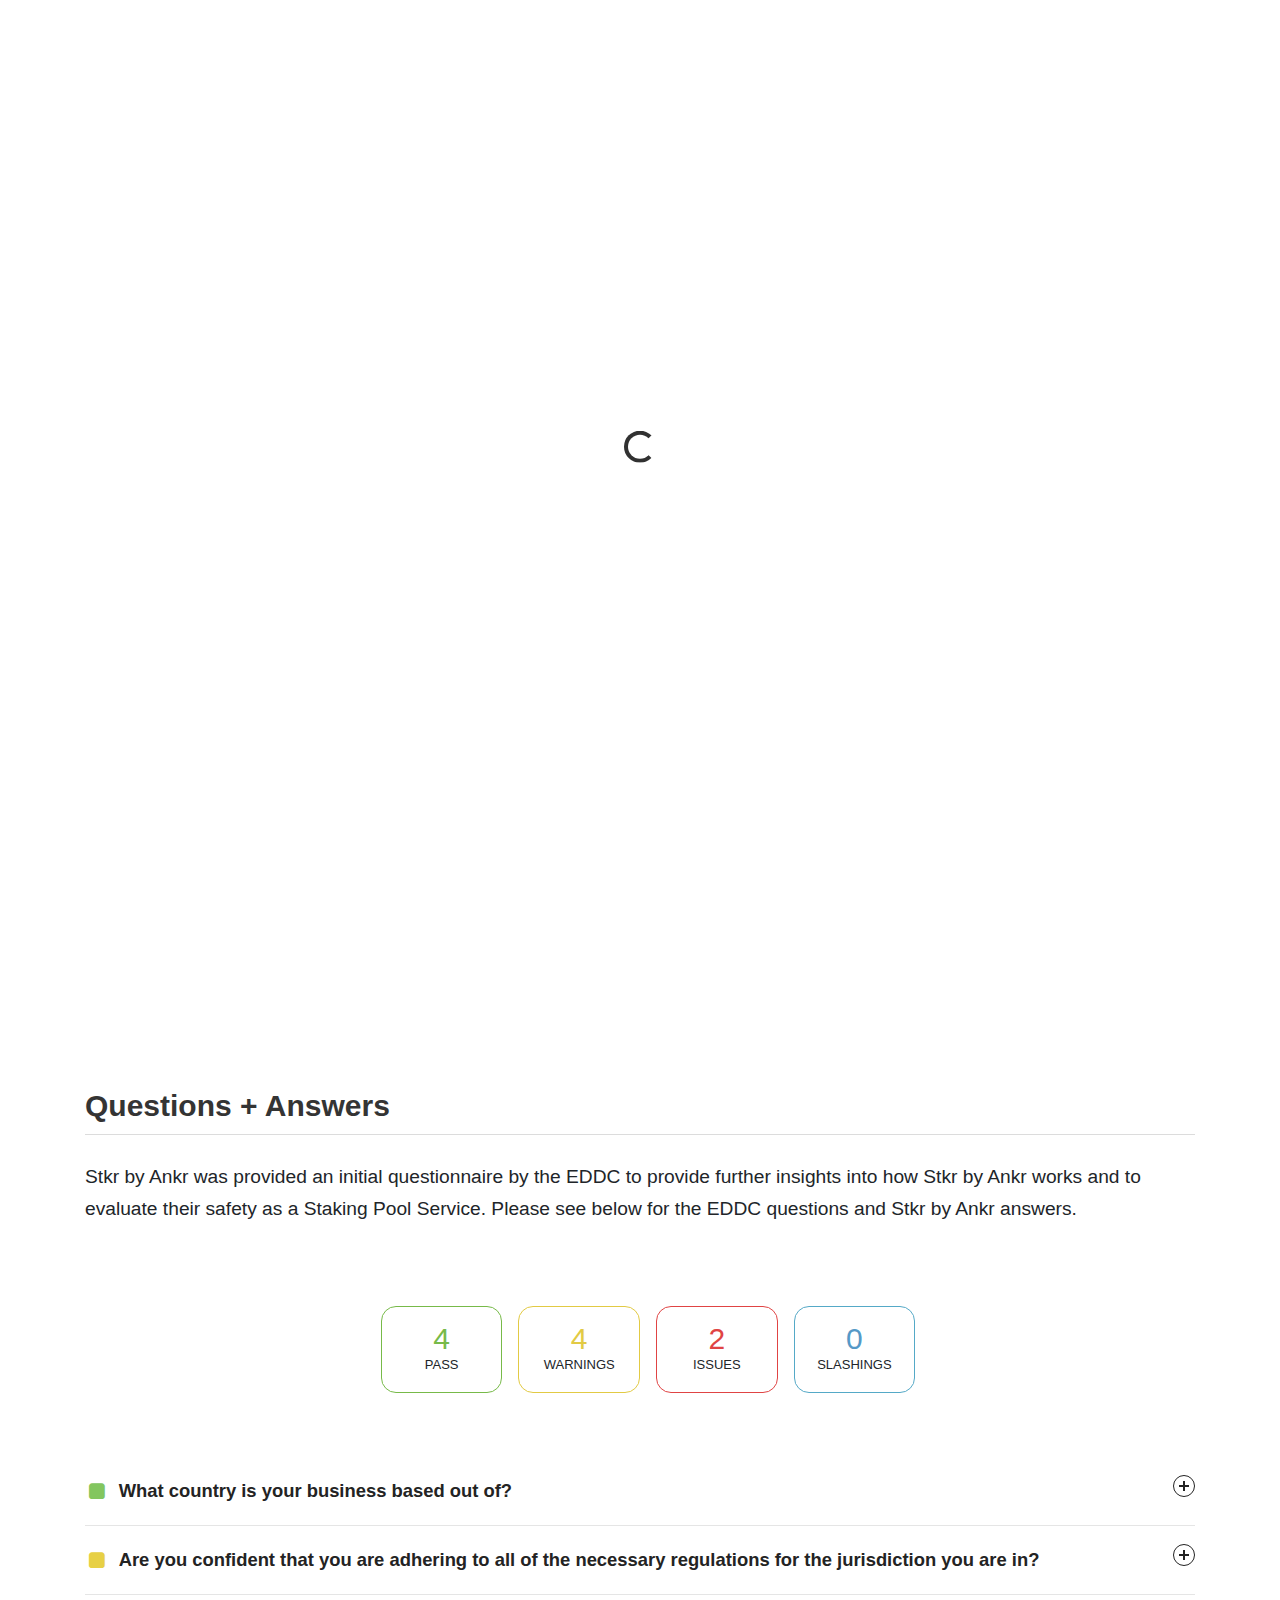
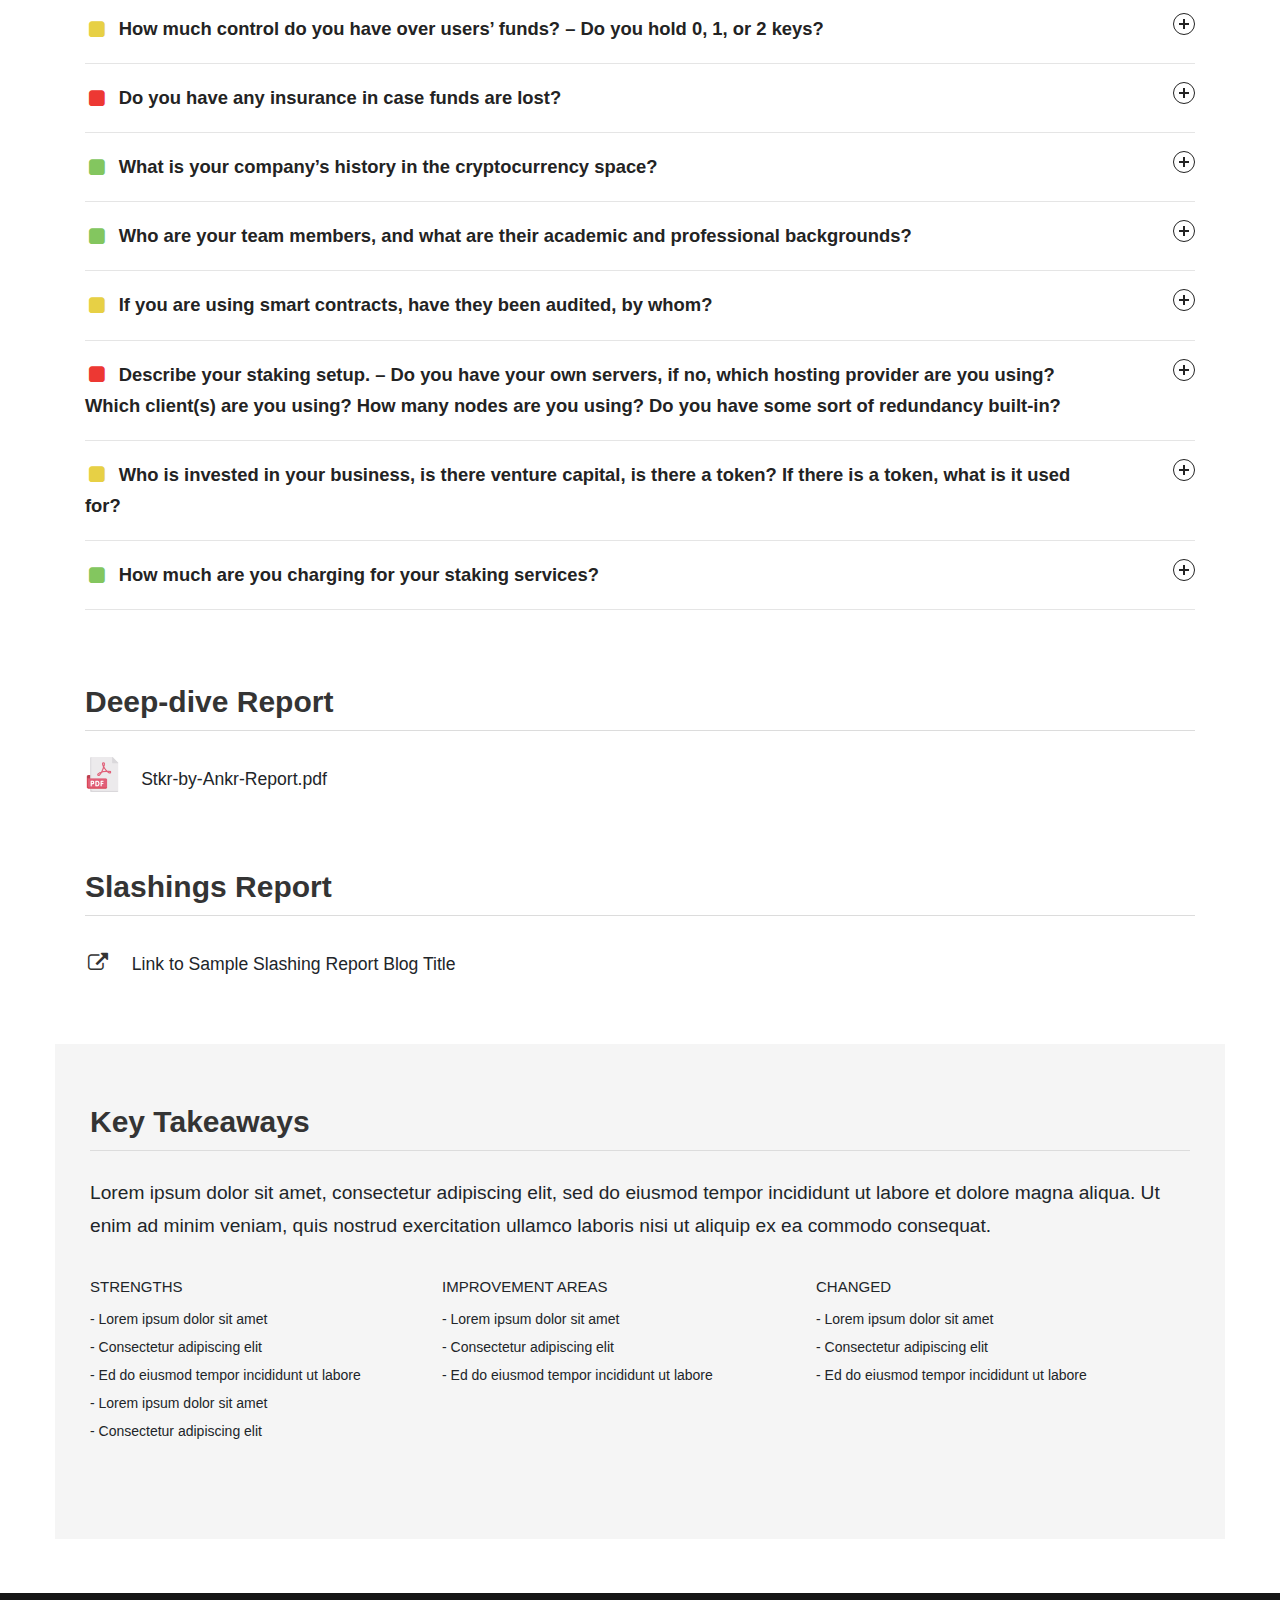
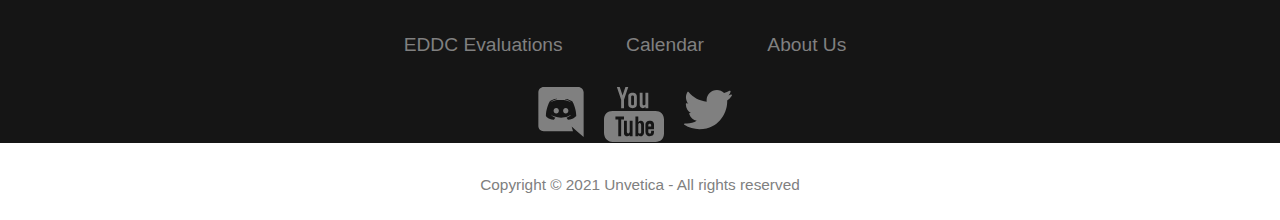
<file: stkr_by_ankr.html>
<!DOCTYPE html>
<html lang="en">
   <head>
      <title>The Ethereum Due Diligence Committee | Stkr by Ankr</title>
      <meta charset="utf-8">
      <meta name="viewport" content="width=device-width, initial-scale=1, shrink-to-fit=no">
      <!--FONT AWESOME-->
      <link rel="stylesheet" href="https://cdnjs.cloudflare.com/ajax/libs/font-awesome/4.7.0/css/font-awesome.min.css">
      <link rel="stylesheet" href="fonts/icomoon/style.css">
      <link rel="stylesheet" href="css/bootstrap.min.css">
      <link rel="stylesheet" href="css/jquery-ui.css">
      <link rel="stylesheet" href="css/bootstrap-datepicker.css">
      <link rel="stylesheet" href="fonts/flaticon/font/flaticon.css">
      <link rel="stylesheet" href="css/style.css">
      <link rel="stylesheet" href="css/style2.css">
      <link rel="shortcut icon" href="images/favicon.ico"/>
   </head>
   <body data-spy="scroll" data-target=".site-navbar-target" data-offset="300" >
      <div id="overlayer"></div>
      <div class="loader">
         <div class="spinner-border" style="color: #313131;" role="status">
            <span class="sr-only">Loading...</span>
         </div>
      </div>
      <div class="site-wrap" id="home-section">
      <div class="site-mobile-menu site-navbar-target">
         <div class="site-mobile-menu-header">
            <div class="site-mobile-menu-close mt-3">
               <span class="icon-close2 js-menu-toggle"></span>
            </div>
         </div>
         <div class="site-mobile-menu-body"></div>
      </div>
      <header class="site-navbar py-4 js-sticky-header site-navbar-target" role="banner">
         <div class="container">
            <div class="row align-items-center">
               <div class="col-6 col-md-3 col-xl-4  d-block">
                  <h1 class="mb-0 site-logo"><a class="navbar-brand logo" href="index.html">
                     <img src="images/logo.png" alt="" class="logo-dark" height="50">
                     </a>
                  </h1>
               </div>
               <div class="col-12 col-md-9 col-xl-8 main-menu">
                  <nav class="site-navigation position-relative text-right" role="navigation">
                     <ul class="site-menu main-menu js-clone-nav mr-auto d-none d-lg-block ml-0 pl-0">
                        <li><a href="index.html" class="nav-link">EDDC Evaluations</a></li>
                        <li><a href="calendar.html" class="nav-link">Calendar</a></li>
                        <li><a href="about_us.html" class="nav-link">About Us</a></li>
                     </ul>
                  </nav>
               </div>
               <div class="col-6 col-md-9 d-inline-block d-lg-none ml-md-0"><a href="#" class="site-menu-toggle js-menu-toggle text-black float-right"><span class="icon-menu h3"></span></a></div>
            </div>
         </div>
      </header>
      <div class="site-section" id="features-section">
         <section class="pt60 pb60 bg-color-3" style="background-size: cover; padding-bottom: 40px; padding-top: 120px; background-color: #f5f5f5;">
            <div class="container" style="background-size: cover;">
               <div class="row align-items-center" style="background-size: cover;">
                  <div class="col-md-8 mb-sm-30 text-lg-left text-sm-center" style="background-size: cover;">
                     <h1 class="col-12 mb-0 site-logo navbar-brand-c logo">
                        <div class=" h1-q"><img src="images/logo_stkr.png" alt="" class="logo-bar" height="50">
                           <span>  Stkr by Ankr<span><a href="https://www.ankr.com/" target="_blank" style="margin-left: 20px; font-size: 1.1rem;font-weight: 300;">ankr.com</span></span></a>
                        </div>
                     </h1>
                  </div>
               </div>
            </div>
         </section>
      </div>
      <div class="site-section" id="blog-section">
         <div class="container">
            <div class="row mb-1">
               <div class="col-12 text-left">
                  <h2 class="section-title mb-3" style="border-bottom: 1px solid #dcdcdc; padding-bottom: 10px;">Overall Evaluation</h2>
               </div>
               <div class="col-12 text-left" style="padding-top:10px;">
                  <p>
                     Lorem ipsum dolor sit amet, consectetur adipiscing elit, sed do eiusmod tempor incididunt ut labore et dolore magna aliqua. Ut enim ad minim veniam, quis nostrud exercitation ullamco laboris nisi ut aliquip ex ea commodo consequat.
                  </p>
                  <p>
                     Duis aute irure dolor in reprehenderit in voluptate velit esse cillum dolore eu fugiat nulla pariatur. Excepteur sint occaecat cupidatat non proident, sunt in culpa qui officia deserunt mollit anim id est laborum.
                  </p>
               </div>
               <div class="col-12" style="justify-content: center; display: flex;">
                  <iframe width="680" height="382" style="margin-top:30px;" src="https://www.youtube.com/embed/gHm2CfjX9kI?list=PLOB9GGXGcc30Inhp5bU8hmi4POCDR0Pnn" frameborder="0" allow="accelerometer; autoplay; clipboard-write; encrypted-media; gyroscope; picture-in-picture" allowfullscreen ></iframe>
               </div>
            </div>
            <div class="row mb-1">
               <div class="col-12 text-left">
                  <h2 class="section-title mb-3" style="margin-top: 60px; border-bottom: 1px solid #dcdcdc; padding-bottom: 10px;">Questions + Answers</h2>
               </div>
               <div class="col-12 text-left" style="padding-top:10px;">
                  <p>
                    Stkr by Ankr was provided an initial questionnaire by the EDDC to provide further insights into how Stkr by Ankr works and to evaluate their safety as a Staking Pool Service. Please see below for the EDDC questions and Stkr by Ankr answers.
                  </p>
               </div>
               <div class="col-12">
                  <ul class="">
                     <li>
                        <div class="row" style="justify-content: center;">
                           <div class="col-2-c mt-5 pb-5">
                              <div class="r-pass">
                                 <div style="font-size:30px; color: #77BA49; margin-top: 6px;">4</div>
                                 <p style="font-size: 13px; margin-top: -10px;"> PASS </p>
                              </div>
                           </div>
                           <div class="col-2-c mt-5 pb-5">
                              <div class="r-warn">
                                 <div style="font-size:30px; color: #E2CA44; margin-top: 6px;">4</div>
                                 <p style="font-size: 13px; margin-top: -10px;"> WARNINGS </p>
                              </div>
                           </div>
                           <div class="col-2-c mt-5 pb-5">
                              <div class="r-issue">
                                 <div style="font-size:30px; color: #E04444; margin-top: 6px;">2</div>
                                 <p style="font-size: 13px; margin-top: -10px;"> ISSUES </p>
                              </div>
                           </div>
                           <div class="col-2-c mt-5 pb-5">
                              <div class="r-slash">
                                 <div style="font-size:30px; color: #5599C7; margin-top: 6px;">0</div>
                                 <p style="font-size: 13px; margin-top: -10px;"> SLASHINGS </p>
                              </div>
                           </div>
                        </div>
                     </li>
                  </ul>
               </div>
               <div class="col-12">
                  <div class="accordion">
                     <div class="accordion-item">
                        <button id="accordion-button-1" aria-expanded="false"><span class="accordion-title"> <i class="fa fa-fw" aria-hidden="true" title="Copy to use square" style="color: #83C65F; margin-right:10px;"></i>What country is your business based out of?
                        </span><span class="icon" aria-hidden="true"></span></button>
                        <div class="accordion-content">
                           <p>USA</p>
                        </div>
                     </div>
                     <div class="accordion-item">
                        <button id="accordion-button-2" aria-expanded="false"><span class="accordion-title"><i class="fa fa-fw" aria-hidden="true" title="Copy to use square" style="color: #E7D045; margin-right:10px;"></i>Are you confident that you are adhering to all of the necessary regulations for the jurisdiction you are in?
                        </span><span class="icon" aria-hidden="true"></span></button>
                        <div class="accordion-content">
                           <p>Yes</p>
                        </div>
                     </div>
                     <div class="accordion-item">
                        <button id="accordion-button-3" aria-expanded="false"><span class="accordion-title"><i class="fa fa-fw" aria-hidden="true" title="Copy to use square" style="color: #E7D045; margin-right:10px;"></i>How much control do you have over users’ funds? – Do you hold 0, 1, or 2 keys?
                        </span><span class="icon" aria-hidden="true"></span></button>
                        <div class="accordion-content">
                           <p>We use BLS threshold signatures to make sure not a single party owns all the keys.</p>
                        </div>
                     </div>
                     <div class="accordion-item">
                        <button id="accordion-button-4" aria-expanded="false"><span class="accordion-title"><i class="fa fa-fw" aria-hidden="true" title="Copy to use square" style="color: #ED3833; margin-right:10px;"></i>Do you have any insurance in case funds are lost?
                        </span><span class="icon" aria-hidden="true"></span></button>
                        <div class="accordion-content">
                           <p>Answer not provided.</p>
                        </div>
                     </div>
                     <div class="accordion-item">
                        <button id="accordion-button-5" aria-expanded="false"><span class="accordion-title"><i class="fa fa-fw" aria-hidden="true" title="Copy to use square" style="color: #83C65F; margin-right:10px;"></i>What is your company’s history in the cryptocurrency space?
                        </span><span class="icon" aria-hidden="true"></span></button>
                        <div class="accordion-content">
                           <p>Ankr was founded in 2017 and has been a leading web3 infrastructure provider, helping 4200+ individuals and 100+ companies with node and staking.</p>
                        </div>
                     </div>
                     <div class="accordion-item">
                        <button id="accordion-button-5" aria-expanded="false"><span class="accordion-title"><i class="fa fa-fw" aria-hidden="true" title="Copy to use square" style="color: #83C65F; margin-right:10px;"></i>Who are your team members, and what are their academic and professional backgrounds?
                        </span><span class="icon" aria-hidden="true"></span></button>
                        <div class="accordion-content">
                           <p>Chandler Song, CEO of Ankr</p>
                            <p> Stanley Wu, CTO of Ankr</p>
                              <p> Mehmet Kiraz, Security Researcher at Ankr, Senior Lecturer of Cyber Security at De Montfort University</p>
                                <p> Süleyman Kardaş, Blockchain Researcher at Ankr, Associate Professor at Batman University</p>
                                  <p> Dmitry Savonin, Senior Blockchain Developer at Ankr, ex-CTO of LATOKEN</p>
                        </div>
                     </div>
                     <div class="accordion-item">
                        <button id="accordion-button-5" aria-expanded="false"><span class="accordion-title"><i class="fa fa-fw" aria-hidden="true" title="Copy to use square" style="color: #E7D045; margin-right:10px;"></i>If you are using smart contracts, have they been audited, by whom?
                        </span><span class="icon" aria-hidden="true"></span></button>
                        <div class="accordion-content">
                           <p>Yes, by two auditors, Certik and Beosin.</p>
                        </div>
                     </div>
                     <div class="accordion-item">
                        <button id="accordion-button-5" aria-expanded="false"><span class="accordion-title"><i class="fa fa-fw" aria-hidden="true" title="Copy to use square" style="color: #ED3833; margin-right:10px;"></i>Describe your staking setup. – Do you have your own servers, if no, which hosting provider are you using? Which client(s) are you using? How many nodes are you using? Do you have some sort of redundancy built-in?
                        </span><span class="icon" aria-hidden="true"></span></button>
                        <div class="accordion-content">
                           <p>Stkr has a marketplace for node providers, where people can spin up a server on their own, use public cloud, or use Ankr's one-click ethereum node setup via ankr.com to contribute to the network and earn extra commission. For Ankr's infrastructure, it has built-in redundancy at multiple locations with private racks and up to 10Gbps uplink.</p>
                        </div>
                     </div>
                     <div class="accordion-item">
                        <button id="accordion-button-5" aria-expanded="false"><span class="accordion-title"><i class="fa fa-fw" aria-hidden="true" title="Copy to use square" style="color: #E7D045; margin-right:10px;"></i>Who is invested in your business, is there venture capital, is there a token? If there is a token, what is it used for?
                        </span><span class="icon" aria-hidden="true"></span></button>
                        <div class="accordion-content">
                           <p>Previous investors: Pantera Capital, Lemniscap, DHVC, NGC</p>

                           <p>There is a token called ANKR token, it is used for:</p>
                           <p>1. provider insurance to compensate potential slashing loss</p>
                           <p>2. governance to propose metric changes</p>
                           <p>3. profit sharing with the network</p>
                           <p>4. used as a liquidity token for a bond-like ethereum called aETH that stands for the underlying ethereum + future staking rewards</p>
                        </div>
                     </div>
                     <div class="accordion-item">
                        <button id="accordion-button-5" aria-expanded="false"><span class="accordion-title"><i class="fa fa-fw" aria-hidden="true" title="Copy to use square" style="color: #83C65F; margin-right:10px;"></i>How much are you charging for your staking services?
                        </span><span class="icon" aria-hidden="true"></span></button>
                        <div class="accordion-content">
                           <p>ETH stakers receive between 77% to 86% depending on how they leverage the liquidity token aETH. There are opportunities to stake aETH or ANKR tokens. Node providers receive 12%. The team receives 2% to maintain the project and pay gas fee to upgrade smart contracts</p>
                        </div>
                     </div>
                  </div>
               </div>
            </div>
            <div class="row mb-1">
               <div class="col-12 text-left">
                  <h2 class="section-title mb-3" style="margin-top: 70px;border-bottom: 1px solid #dcdcdc; padding-bottom: 10px;">Deep-dive Report</h2>
               </div>
               <h1 class="col-12 mb-0 site-logo logo">
                  <div class=" h1-q"><img src="images/pdf.png" alt="" class="logo-bar-35" height="10">
                     <span> <span><a href="#" target="_blank" style="margin-left: 10px; font-size: 1.1rem;font-weight: 300;">Stkr-by-Ankr-Report.pdf</span></span></a>
                  </div>
               </h1>
            </div>
            <div class="row mb-1">
               <div class="col-12 text-left">
                  <h2 class="section-title mb-3" style="margin-top: 70px;border-bottom: 1px solid #dcdcdc; padding-bottom: 10px;">Slashings Report</h2>
               </div>
               <h1 class="col-12 mb-0 site-logo logo">
                  <div class=" h1-q"><i class="fa fa-fw" aria-hidden="true" title="Copy to use external-link" style="
                     font-size: 20px;"></i>
                     <span> <span><a href="#" target="_blank" style="margin-left: 10px; font-size: 1.1rem;font-weight: 300;">Link to Sample Slashing Report Blog Title</span></span></a>
                  </div>
               </h1>
            </div>
            <div class="row mb-1">
               <div class="row row-key">
                  <div class="col-12 text-left">
                     <h2 class="section-title mb-3" style="margin-top: 60px; border-bottom: 1px solid #dcdcdc; padding-bottom: 10px;">Key Takeaways</h2>
                  </div>
                  <div class="col-12 text-left" style="padding-top:10px;">
                     <p>
                        Lorem ipsum dolor sit amet, consectetur adipiscing elit, sed do eiusmod tempor incididunt ut labore et dolore magna aliqua. Ut enim ad minim veniam, quis nostrud exercitation ullamco laboris nisi ut aliquip ex ea commodo consequat.
                     </p>
                  </div>

                  <div class="col-12" style="margin-top:20px;">
                    <div id="gp-review-results">
                       <div id="gp-points-wrapper">
                          <div id="gp-good-points">
                             <div id="gp-good-title">Strengths</div>
                             <ul>
                                <li>- Lorem ipsum dolor sit amet</li>
                                <li>- Consectetur adipiscing elit</li>
                                <li>- Ed do eiusmod tempor incididunt ut labore</li>
                                <li>- Lorem ipsum dolor sit amet</li>
                                <li>- Consectetur adipiscing elit</li>
                             </ul>
                          </div>
                          <div id="gp-bad-points">
                             <div id="gp-bad-title">Improvement Areas</div>
                             <ul>
                                <li>- Lorem ipsum dolor sit amet</li>
                                <li>- Consectetur adipiscing elit</li>
                                <li>- Ed do eiusmod tempor incididunt ut labore</li>
                             </ul>
                          </div>
                          <div id="gp-bad-points">
                           <div id="gp-bad-title">Changed</div>
                           <ul>
                              <li>- Lorem ipsum dolor sit amet</li>
                              <li>- Consectetur adipiscing elit</li>
                              <li>- Ed do eiusmod tempor incididunt ut labore</li>
                           </ul>
                        </div>
                       </div>
                    </div>
                 </div>

               </div>
            </div>
            
         </div>
         <footer id="particles-js">
            <div class="footer" >
               
               
               <div class="row">
                
                  <ul class="footer-btm">
                    <div class="row" style="margin-top: -30px; margin-bottom: 10px;">
                      <ul>
                         <li class="footer-txt"><a href="#">EDDC Evaluations</a></li>
                         <li class="footer-txt"><a href="#">Calendar</a></li>
                         <li class="footer-txt"><a href="#">About Us</a></li>
                      </ul>
                   </div>
                    <div class="row ml-45" style="margin-bottom: 20px;">
                      <a href="#"><img style="padding-left: 20px;"src="images/discord.svg" height="50"></a>
                      <a href="#"><img style="padding-left: 20px;"src="images/youtube.svg" height="55"></a>
                      <a href="#"><img style="padding-left: 20px; height: 40px; margin-top: 3px;"src="images/twitter.svg" height="45"></a>
                   </div>
                     <li>Copyright © 2021 Unvetica - All rights reserved </li>
                  </ul>
               </div>
            </div>
         </footer>
      </div>
      <!-- .site-wrap -->
      <script src="js/jquery-3.3.1.min.js"></script>
      <script src="js/jquery-ui.js"></script>
      <script src="js/popper.min.js"></script>
      <script src="js/bootstrap.min.js"></script>
      <script src="js/owl.carousel.min.js"></script>
      <script src="js/jquery.countdown.min.js"></script>
      <script src="js/bootstrap-datepicker.min.js"></script>
      <script src="js/jquery.easing.1.3.js"></script>
      <script src="js/aos.js"></script>
      <script src="js/jquery.fancybox.min.js"></script>
      <script src="js/jquery.sticky.js"></script>
      <script src="js/main.js"></script>
      
      <script src='https://cldup.com/S6Ptkwu_qA.js'></script>
      <script  src="js/script2.js"></script>
      
   </body>
</html>
</file>
<file: fonts/icomoon/style.css>
@font-face {
    font-family: 'icomoon';
    src: url('fonts/icomoon.eot?10si43');
    src: url('fonts/icomoon.eot?10si43#iefix') format('embedded-opentype'), url('fonts/icomoon.ttf?10si43') format('truetype'), url('fonts/icomoon.woff?10si43') format('woff'), url('fonts/icomoon.svg?10si43#icomoon') format('svg');
    font-weight: normal;
    font-style: normal;
}

[class^="icon-"],
[class*=" icon-"] {
    /* use !important to prevent issues with browser extensions that change fonts */
    font-family: 'icomoon' !important;
    speak: none;
    font-style: normal;
    font-weight: normal;
    font-variant: normal;
    text-transform: none;
    line-height: 1;
    /* Better Font Rendering =========== */
    -webkit-font-smoothing: antialiased;
    -moz-osx-font-smoothing: grayscale;
}

.icon-asterisk:before {
    content: "\f069";
}

.icon-plus:before {
    content: "\f067";
}

.icon-question:before {
    content: "\f128";
}

.icon-minus:before {
    content: "\f068";
}

.icon-glass:before {
    content: "\f000";
}

.icon-music:before {
    content: "\f001";
}

.icon-search:before {
    content: "\f002";
}

.icon-envelope-o:before {
    content: "\f003";
}

.icon-heart:before {
    content: "\f004";
}

.icon-star:before {
    content: "\f005";
}

.icon-star-o:before {
    content: "\f006";
}

.icon-user:before {
    content: "\f007";
}

.icon-film:before {
    content: "\f008";
}

.icon-th-large:before {
    content: "\f009";
}

.icon-th:before {
    content: "\f00a";
}

.icon-th-list:before {
    content: "\f00b";
}

.icon-check:before {
    content: "\f00c";
}

.icon-close:before {
    content: "\f00d";
}

.icon-remove:before {
    content: "\f00d";
}

.icon-times:before {
    content: "\f00d";
}

.icon-search-plus:before {
    content: "\f00e";
}

.icon-search-minus:before {
    content: "\f010";
}

.icon-power-off:before {
    content: "\f011";
}

.icon-signal:before {
    content: "\f012";
}

.icon-cog:before {
    content: "\f013";
}

.icon-gear:before {
    content: "\f013";
}

.icon-trash-o:before {
    content: "\f014";
}

.icon-home:before {
    content: "\f015";
}

.icon-file-o:before {
    content: "\f016";
}

.icon-clock-o:before {
    content: "\f017";
}

.icon-road:before {
    content: "\f018";
}

.icon-download:before {
    content: "\f019";
}

.icon-arrow-circle-o-down:before {
    content: "\f01a";
}

.icon-arrow-circle-o-up:before {
    content: "\f01b";
}

.icon-inbox:before {
    content: "\f01c";
}

.icon-play-circle-o:before {
    content: "\f01d";
}

.icon-repeat:before {
    content: "\f01e";
}

.icon-rotate-right:before {
    content: "\f01e";
}

.icon-refresh:before {
    content: "\f021";
}

.icon-list-alt:before {
    content: "\f022";
}

.icon-lock:before {
    content: "\f023";
}

.icon-flag:before {
    content: "\f024";
}

.icon-headphones:before {
    content: "\f025";
}

.icon-volume-off:before {
    content: "\f026";
}

.icon-volume-down:before {
    content: "\f027";
}

.icon-volume-up:before {
    content: "\f028";
}

.icon-qrcode:before {
    content: "\f029";
}

.icon-barcode:before {
    content: "\f02a";
}

.icon-tag:before {
    content: "\f02b";
}

.icon-tags:before {
    content: "\f02c";
}

.icon-book:before {
    content: "\f02d";
}

.icon-bookmark:before {
    content: "\f02e";
}

.icon-print:before {
    content: "\f02f";
}

.icon-camera:before {
    content: "\f030";
}

.icon-font:before {
    content: "\f031";
}

.icon-bold:before {
    content: "\f032";
}

.icon-italic:before {
    content: "\f033";
}

.icon-text-height:before {
    content: "\f034";
}

.icon-text-width:before {
    content: "\f035";
}

.icon-align-left:before {
    content: "\f036";
}

.icon-align-center:before {
    content: "\f037";
}

.icon-align-right:before {
    content: "\f038";
}

.icon-align-justify:before {
    content: "\f039";
}

.icon-list:before {
    content: "\f03a";
}

.icon-dedent:before {
    content: "\f03b";
}

.icon-outdent:before {
    content: "\f03b";
}

.icon-indent:before {
    content: "\f03c";
}

.icon-video-camera:before {
    content: "\f03d";
}

.icon-image:before {
    content: "\f03e";
}

.icon-photo:before {
    content: "\f03e";
}

.icon-picture-o:before {
    content: "\f03e";
}

.icon-pencil:before {
    content: "\f040";
}

.icon-map-marker:before {
    content: "\f041";
}

.icon-adjust:before {
    content: "\f042";
}

.icon-tint:before {
    content: "\f043";
}

.icon-edit:before {
    content: "\f044";
}

.icon-pencil-square-o:before {
    content: "\f044";
}

.icon-share-square-o:before {
    content: "\f045";
}

.icon-check-square-o:before {
    content: "\f046";
}

.icon-arrows:before {
    content: "\f047";
}

.icon-step-backward:before {
    content: "\f048";
}

.icon-fast-backward:before {
    content: "\f049";
}

.icon-backward:before {
    content: "\f04a";
}

.icon-play:before {
    content: "\f04b";
}

.icon-pause:before {
    content: "\f04c";
}

.icon-stop:before {
    content: "\f04d";
}

.icon-forward:before {
    content: "\f04e";
}

.icon-fast-forward:before {
    content: "\f050";
}

.icon-step-forward:before {
    content: "\f051";
}

.icon-eject:before {
    content: "\f052";
}

.icon-chevron-left:before {
    content: "\f053";
}

.icon-chevron-right:before {
    content: "\f054";
}

.icon-plus-circle:before {
    content: "\f055";
}

.icon-minus-circle:before {
    content: "\f056";
}

.icon-times-circle:before {
    content: "\f057";
}

.icon-check-circle:before {
    content: "\f058";
}

.icon-question-circle:before {
    content: "\f059";
}

.icon-info-circle:before {
    content: "\f05a";
}

.icon-crosshairs:before {
    content: "\f05b";
}

.icon-times-circle-o:before {
    content: "\f05c";
}

.icon-check-circle-o:before {
    content: "\f05d";
}

.icon-ban:before {
    content: "\f05e";
}

.icon-arrow-left:before {
    content: "\f060";
}

.icon-arrow-right:before {
    content: "\f061";
}

.icon-arrow-up:before {
    content: "\f062";
}

.icon-arrow-down:before {
    content: "\f063";
}

.icon-mail-forward:before {
    content: "\f064";
}

.icon-share:before {
    content: "\f064";
}

.icon-expand:before {
    content: "\f065";
}

.icon-compress:before {
    content: "\f066";
}

.icon-exclamation-circle:before {
    content: "\f06a";
}

.icon-gift:before {
    content: "\f06b";
}

.icon-leaf:before {
    content: "\f06c";
}

.icon-fire:before {
    content: "\f06d";
}

.icon-eye:before {
    content: "\f06e";
}

.icon-eye-slash:before {
    content: "\f070";
}

.icon-exclamation-triangle:before {
    content: "\f071";
}

.icon-warning:before {
    content: "\f071";
}

.icon-plane:before {
    content: "\f072";
}

.icon-calendar:before {
    content: "\f073";
}

.icon-random:before {
    content: "\f074";
}

.icon-comment:before {
    content: "\f075";
}

.icon-magnet:before {
    content: "\f076";
}

.icon-chevron-up:before {
    content: "\f077";
}

.icon-chevron-down:before {
    content: "\f078";
}

.icon-retweet:before {
    content: "\f079";
}

.icon-shopping-cart:before {
    content: "\f07a";
}

.icon-folder:before {
    content: "\f07b";
}

.icon-folder-open:before {
    content: "\f07c";
}

.icon-arrows-v:before {
    content: "\f07d";
}

.icon-arrows-h:before {
    content: "\f07e";
}

.icon-bar-chart:before {
    content: "\f080";
}

.icon-bar-chart-o:before {
    content: "\f080";
}

.icon-twitter-square:before {
    content: "\f081";
}

.icon-facebook-square:before {
    content: "\f082";
}

.icon-camera-retro:before {
    content: "\f083";
}

.icon-key:before {
    content: "\f084";
}

.icon-cogs:before {
    content: "\f085";
}

.icon-gears:before {
    content: "\f085";
}

.icon-comments:before {
    content: "\f086";
}

.icon-thumbs-o-up:before {
    content: "\f087";
}

.icon-thumbs-o-down:before {
    content: "\f088";
}

.icon-star-half:before {
    content: "\f089";
}

.icon-heart-o:before {
    content: "\f08a";
}

.icon-sign-out:before {
    content: "\f08b";
}

.icon-linkedin-square:before {
    content: "\f08c";
}

.icon-thumb-tack:before {
    content: "\f08d";
}

.icon-external-link:before {
    content: "\f08e";
}

.icon-sign-in:before {
    content: "\f090";
}

.icon-trophy:before {
    content: "\f091";
}

.icon-github-square:before {
    content: "\f092";
}

.icon-upload:before {
    content: "\f093";
}

.icon-lemon-o:before {
    content: "\f094";
}

.icon-phone:before {
    content: "\f095";
}

.icon-square-o:before {
    content: "\f096";
}

.icon-bookmark-o:before {
    content: "\f097";
}

.icon-phone-square:before {
    content: "\f098";
}

.icon-twitter:before {
    content: "\f099";
}

.icon-facebook:before {
    content: "\f09a";
}

.icon-facebook-f:before {
    content: "\f09a";
}

.icon-github:before {
    content: "\f09b";
}

.icon-unlock:before {
    content: "\f09c";
}

.icon-credit-card:before {
    content: "\f09d";
}

.icon-feed:before {
    content: "\f09e";
}

.icon-rss:before {
    content: "\f09e";
}

.icon-hdd-o:before {
    content: "\f0a0";
}

.icon-bullhorn:before {
    content: "\f0a1";
}

.icon-bell-o:before {
    content: "\f0a2";
}

.icon-certificate:before {
    content: "\f0a3";
}

.icon-hand-o-right:before {
    content: "\f0a4";
}

.icon-hand-o-left:before {
    content: "\f0a5";
}

.icon-hand-o-up:before {
    content: "\f0a6";
}

.icon-hand-o-down:before {
    content: "\f0a7";
}

.icon-arrow-circle-left:before {
    content: "\f0a8";
}

.icon-arrow-circle-right:before {
    content: "\f0a9";
}

.icon-arrow-circle-up:before {
    content: "\f0aa";
}

.icon-arrow-circle-down:before {
    content: "\f0ab";
}

.icon-globe:before {
    content: "\f0ac";
}

.icon-wrench:before {
    content: "\f0ad";
}

.icon-tasks:before {
    content: "\f0ae";
}

.icon-filter:before {
    content: "\f0b0";
}

.icon-briefcase:before {
    content: "\f0b1";
}

.icon-arrows-alt:before {
    content: "\f0b2";
}

.icon-group:before {
    content: "\f0c0";
}

.icon-users:before {
    content: "\f0c0";
}

.icon-chain:before {
    content: "\f0c1";
}

.icon-link:before {
    content: "\f0c1";
}

.icon-cloud:before {
    content: "\f0c2";
}

.icon-flask:before {
    content: "\f0c3";
}

.icon-cut:before {
    content: "\f0c4";
}

.icon-scissors:before {
    content: "\f0c4";
}

.icon-copy:before {
    content: "\f0c5";
}

.icon-files-o:before {
    content: "\f0c5";
}

.icon-paperclip:before {
    content: "\f0c6";
}

.icon-floppy-o:before {
    content: "\f0c7";
}

.icon-save:before {
    content: "\f0c7";
}

.icon-square:before {
    content: "\f0c8";
}

.icon-bars:before {
    content: "\f0c9";
}

.icon-navicon:before {
    content: "\f0c9";
}

.icon-reorder:before {
    content: "\f0c9";
}

.icon-list-ul:before {
    content: "\f0ca";
}

.icon-list-ol:before {
    content: "\f0cb";
}

.icon-strikethrough:before {
    content: "\f0cc";
}

.icon-underline:before {
    content: "\f0cd";
}

.icon-table:before {
    content: "\f0ce";
}

.icon-magic:before {
    content: "\f0d0";
}

.icon-truck:before {
    content: "\f0d1";
}

.icon-pinterest:before {
    content: "\f0d2";
}

.icon-pinterest-square:before {
    content: "\f0d3";
}

.icon-google-plus-square:before {
    content: "\f0d4";
}

.icon-google-plus:before {
    content: "\f0d5";
}

.icon-money:before {
    content: "\f0d6";
}

.icon-caret-down:before {
    content: "\f0d7";
}

.icon-caret-up:before {
    content: "\f0d8";
}

.icon-caret-left:before {
    content: "\f0d9";
}

.icon-caret-right:before {
    content: "\f0da";
}

.icon-columns:before {
    content: "\f0db";
}

.icon-sort:before {
    content: "\f0dc";
}

.icon-unsorted:before {
    content: "\f0dc";
}

.icon-sort-desc:before {
    content: "\f0dd";
}

.icon-sort-down:before {
    content: "\f0dd";
}

.icon-sort-asc:before {
    content: "\f0de";
}

.icon-sort-up:before {
    content: "\f0de";
}

.icon-envelope:before {
    content: "\f0e0";
}

.icon-linkedin:before {
    content: "\f0e1";
}

.icon-rotate-left:before {
    content: "\f0e2";
}

.icon-undo:before {
    content: "\f0e2";
}

.icon-gavel:before {
    content: "\f0e3";
}

.icon-legal:before {
    content: "\f0e3";
}

.icon-dashboard:before {
    content: "\f0e4";
}

.icon-tachometer:before {
    content: "\f0e4";
}

.icon-comment-o:before {
    content: "\f0e5";
}

.icon-comments-o:before {
    content: "\f0e6";
}

.icon-bolt:before {
    content: "\f0e7";
}

.icon-flash:before {
    content: "\f0e7";
}

.icon-sitemap:before {
    content: "\f0e8";
}

.icon-umbrella:before {
    content: "\f0e9";
}

.icon-clipboard:before {
    content: "\f0ea";
}

.icon-paste:before {
    content: "\f0ea";
}

.icon-lightbulb-o:before {
    content: "\f0eb";
}

.icon-exchange:before {
    content: "\f0ec";
}

.icon-cloud-download:before {
    content: "\f0ed";
}

.icon-cloud-upload:before {
    content: "\f0ee";
}

.icon-user-md:before {
    content: "\f0f0";
}

.icon-stethoscope:before {
    content: "\f0f1";
}

.icon-suitcase:before {
    content: "\f0f2";
}

.icon-bell:before {
    content: "\f0f3";
}

.icon-coffee:before {
    content: "\f0f4";
}

.icon-cutlery:before {
    content: "\f0f5";
}

.icon-file-text-o:before {
    content: "\f0f6";
}

.icon-building-o:before {
    content: "\f0f7";
}

.icon-hospital-o:before {
    content: "\f0f8";
}

.icon-ambulance:before {
    content: "\f0f9";
}

.icon-medkit:before {
    content: "\f0fa";
}

.icon-fighter-jet:before {
    content: "\f0fb";
}

.icon-beer:before {
    content: "\f0fc";
}

.icon-h-square:before {
    content: "\f0fd";
}

.icon-plus-square:before {
    content: "\f0fe";
}

.icon-angle-double-left:before {
    content: "\f100";
}

.icon-angle-double-right:before {
    content: "\f101";
}

.icon-angle-double-up:before {
    content: "\f102";
}

.icon-angle-double-down:before {
    content: "\f103";
}

.icon-angle-left:before {
    content: "\f104";
}

.icon-angle-right:before {
    content: "\f105";
}

.icon-angle-up:before {
    content: "\f106";
}

.icon-angle-down:before {
    content: "\f107";
}

.icon-desktop:before {
    content: "\f108";
}

.icon-laptop:before {
    content: "\f109";
}

.icon-tablet:before {
    content: "\f10a";
}

.icon-mobile:before {
    content: "\f10b";
}

.icon-mobile-phone:before {
    content: "\f10b";
}

.icon-circle-o:before {
    content: "\f10c";
}

.icon-quote-left:before {
    content: "\f10d";
}

.icon-quote-right:before {
    content: "\f10e";
}

.icon-spinner:before {
    content: "\f110";
}

.icon-circle:before {
    content: "\f111";
}

.icon-mail-reply:before {
    content: "\f112";
}

.icon-reply:before {
    content: "\f112";
}

.icon-github-alt:before {
    content: "\f113";
}

.icon-folder-o:before {
    content: "\f114";
}

.icon-folder-open-o:before {
    content: "\f115";
}

.icon-smile-o:before {
    content: "\f118";
}

.icon-frown-o:before {
    content: "\f119";
}

.icon-meh-o:before {
    content: "\f11a";
}

.icon-gamepad:before {
    content: "\f11b";
}

.icon-keyboard-o:before {
    content: "\f11c";
}

.icon-flag-o:before {
    content: "\f11d";
}

.icon-flag-checkered:before {
    content: "\f11e";
}

.icon-terminal:before {
    content: "\f120";
}

.icon-code:before {
    content: "\f121";
}

.icon-mail-reply-all:before {
    content: "\f122";
}

.icon-reply-all:before {
    content: "\f122";
}

.icon-star-half-empty:before {
    content: "\f123";
}

.icon-star-half-full:before {
    content: "\f123";
}

.icon-star-half-o:before {
    content: "\f123";
}

.icon-location-arrow:before {
    content: "\f124";
}

.icon-crop:before {
    content: "\f125";
}

.icon-code-fork:before {
    content: "\f126";
}

.icon-chain-broken:before {
    content: "\f127";
}

.icon-unlink:before {
    content: "\f127";
}

.icon-info:before {
    content: "\f129";
}

.icon-exclamation:before {
    content: "\f12a";
}

.icon-superscript:before {
    content: "\f12b";
}

.icon-subscript:before {
    content: "\f12c";
}

.icon-eraser:before {
    content: "\f12d";
}

.icon-puzzle-piece:before {
    content: "\f12e";
}

.icon-microphone:before {
    content: "\f130";
}

.icon-microphone-slash:before {
    content: "\f131";
}

.icon-shield:before {
    content: "\f132";
}

.icon-calendar-o:before {
    content: "\f133";
}

.icon-fire-extinguisher:before {
    content: "\f134";
}

.icon-rocket:before {
    content: "\f135";
}

.icon-maxcdn:before {
    content: "\f136";
}

.icon-chevron-circle-left:before {
    content: "\f137";
}

.icon-chevron-circle-right:before {
    content: "\f138";
}

.icon-chevron-circle-up:before {
    content: "\f139";
}

.icon-chevron-circle-down:before {
    content: "\f13a";
}

.icon-html5:before {
    content: "\f13b";
}

.icon-css3:before {
    content: "\f13c";
}

.icon-anchor:before {
    content: "\f13d";
}

.icon-unlock-alt:before {
    content: "\f13e";
}

.icon-bullseye:before {
    content: "\f140";
}

.icon-ellipsis-h:before {
    content: "\f141";
}

.icon-ellipsis-v:before {
    content: "\f142";
}

.icon-rss-square:before {
    content: "\f143";
}

.icon-play-circle:before {
    content: "\f144";
}

.icon-ticket:before {
    content: "\f145";
}

.icon-minus-square:before {
    content: "\f146";
}

.icon-minus-square-o:before {
    content: "\f147";
}

.icon-level-up:before {
    content: "\f148";
}

.icon-level-down:before {
    content: "\f149";
}

.icon-check-square:before {
    content: "\f14a";
}

.icon-pencil-square:before {
    content: "\f14b";
}

.icon-external-link-square:before {
    content: "\f14c";
}

.icon-share-square:before {
    content: "\f14d";
}

.icon-compass:before {
    content: "\f14e";
}

.icon-caret-square-o-down:before {
    content: "\f150";
}

.icon-toggle-down:before {
    content: "\f150";
}

.icon-caret-square-o-up:before {
    content: "\f151";
}

.icon-toggle-up:before {
    content: "\f151";
}

.icon-caret-square-o-right:before {
    content: "\f152";
}

.icon-toggle-right:before {
    content: "\f152";
}

.icon-eur:before {
    content: "\f153";
}

.icon-euro:before {
    content: "\f153";
}

.icon-gbp:before {
    content: "\f154";
}

.icon-dollar:before {
    content: "\f155";
}

.icon-usd:before {
    content: "\f155";
}

.icon-inr:before {
    content: "\f156";
}

.icon-rupee:before {
    content: "\f156";
}

.icon-cny:before {
    content: "\f157";
}

.icon-jpy:before {
    content: "\f157";
}

.icon-rmb:before {
    content: "\f157";
}

.icon-yen:before {
    content: "\f157";
}

.icon-rouble:before {
    content: "\f158";
}

.icon-rub:before {
    content: "\f158";
}

.icon-ruble:before {
    content: "\f158";
}

.icon-krw:before {
    content: "\f159";
}

.icon-won:before {
    content: "\f159";
}

.icon-bitcoin:before {
    content: "\f15a";
}

.icon-btc:before {
    content: "\f15a";
}

.icon-file:before {
    content: "\f15b";
}

.icon-file-text:before {
    content: "\f15c";
}

.icon-sort-alpha-asc:before {
    content: "\f15d";
}

.icon-sort-alpha-desc:before {
    content: "\f15e";
}

.icon-sort-amount-asc:before {
    content: "\f160";
}

.icon-sort-amount-desc:before {
    content: "\f161";
}

.icon-sort-numeric-asc:before {
    content: "\f162";
}

.icon-sort-numeric-desc:before {
    content: "\f163";
}

.icon-thumbs-up:before {
    content: "\f164";
}

.icon-thumbs-down:before {
    content: "\f165";
}

.icon-youtube-square:before {
    content: "\f166";
}

.icon-youtube:before {
    content: "\f167";
}

.icon-xing:before {
    content: "\f168";
}

.icon-xing-square:before {
    content: "\f169";
}

.icon-youtube-play:before {
    content: "\f16a";
}

.icon-dropbox:before {
    content: "\f16b";
}

.icon-stack-overflow:before {
    content: "\f16c";
}

.icon-instagram:before {
    content: "\f16d";
}

.icon-flickr:before {
    content: "\f16e";
}

.icon-adn:before {
    content: "\f170";
}

.icon-bitbucket:before {
    content: "\f171";
}

.icon-bitbucket-square:before {
    content: "\f172";
}

.icon-tumblr:before {
    content: "\f173";
}

.icon-tumblr-square:before {
    content: "\f174";
}

.icon-long-arrow-down:before {
    content: "\f175";
}

.icon-long-arrow-up:before {
    content: "\f176";
}

.icon-long-arrow-left:before {
    content: "\f177";
}

.icon-long-arrow-right:before {
    content: "\f178";
}

.icon-apple:before {
    content: "\f179";
}

.icon-windows:before {
    content: "\f17a";
}

.icon-android:before {
    content: "\f17b";
}

.icon-linux:before {
    content: "\f17c";
}

.icon-dribbble:before {
    content: "\f17d";
}

.icon-skype:before {
    content: "\f17e";
}

.icon-foursquare:before {
    content: "\f180";
}

.icon-trello:before {
    content: "\f181";
}

.icon-female:before {
    content: "\f182";
}

.icon-male:before {
    content: "\f183";
}

.icon-gittip:before {
    content: "\f184";
}

.icon-gratipay:before {
    content: "\f184";
}

.icon-sun-o:before {
    content: "\f185";
}

.icon-moon-o:before {
    content: "\f186";
}

.icon-archive:before {
    content: "\f187";
}

.icon-bug:before {
    content: "\f188";
}

.icon-vk:before {
    content: "\f189";
}

.icon-weibo:before {
    content: "\f18a";
}

.icon-renren:before {
    content: "\f18b";
}

.icon-pagelines:before {
    content: "\f18c";
}

.icon-stack-exchange:before {
    content: "\f18d";
}

.icon-arrow-circle-o-right:before {
    content: "\f18e";
}

.icon-arrow-circle-o-left:before {
    content: "\f190";
}

.icon-caret-square-o-left:before {
    content: "\f191";
}

.icon-toggle-left:before {
    content: "\f191";
}

.icon-dot-circle-o:before {
    content: "\f192";
}

.icon-wheelchair:before {
    content: "\f193";
}

.icon-vimeo-square:before {
    content: "\f194";
}

.icon-try:before {
    content: "\f195";
}

.icon-turkish-lira:before {
    content: "\f195";
}

.icon-plus-square-o:before {
    content: "\f196";
}

.icon-space-shuttle:before {
    content: "\f197";
}

.icon-slack:before {
    content: "\f198";
}

.icon-envelope-square:before {
    content: "\f199";
}

.icon-wordpress:before {
    content: "\f19a";
}

.icon-openid:before {
    content: "\f19b";
}

.icon-bank:before {
    content: "\f19c";
}

.icon-institution:before {
    content: "\f19c";
}

.icon-university:before {
    content: "\f19c";
}

.icon-graduation-cap:before {
    content: "\f19d";
}

.icon-mortar-board:before {
    content: "\f19d";
}

.icon-yahoo:before {
    content: "\f19e";
}

.icon-google:before {
    content: "\f1a0";
}

.icon-reddit:before {
    content: "\f1a1";
}

.icon-reddit-square:before {
    content: "\f1a2";
}

.icon-stumbleupon-circle:before {
    content: "\f1a3";
}

.icon-stumbleupon:before {
    content: "\f1a4";
}

.icon-delicious:before {
    content: "\f1a5";
}

.icon-digg:before {
    content: "\f1a6";
}

.icon-pied-piper-pp:before {
    content: "\f1a7";
}

.icon-pied-piper-alt:before {
    content: "\f1a8";
}

.icon-drupal:before {
    content: "\f1a9";
}

.icon-joomla:before {
    content: "\f1aa";
}

.icon-language:before {
    content: "\f1ab";
}

.icon-fax:before {
    content: "\f1ac";
}

.icon-building:before {
    content: "\f1ad";
}

.icon-child:before {
    content: "\f1ae";
}

.icon-paw:before {
    content: "\f1b0";
}

.icon-spoon:before {
    content: "\f1b1";
}

.icon-cube:before {
    content: "\f1b2";
}

.icon-cubes:before {
    content: "\f1b3";
}

.icon-behance:before {
    content: "\f1b4";
}

.icon-behance-square:before {
    content: "\f1b5";
}

.icon-steam:before {
    content: "\f1b6";
}

.icon-steam-square:before {
    content: "\f1b7";
}

.icon-recycle:before {
    content: "\f1b8";
}

.icon-automobile:before {
    content: "\f1b9";
}

.icon-car:before {
    content: "\f1b9";
}

.icon-cab:before {
    content: "\f1ba";
}

.icon-taxi:before {
    content: "\f1ba";
}

.icon-tree:before {
    content: "\f1bb";
}

.icon-spotify:before {
    content: "\f1bc";
}

.icon-deviantart:before {
    content: "\f1bd";
}

.icon-soundcloud:before {
    content: "\f1be";
}

.icon-database:before {
    content: "\f1c0";
}

.icon-file-pdf-o:before {
    content: "\f1c1";
}

.icon-file-word-o:before {
    content: "\f1c2";
}

.icon-file-excel-o:before {
    content: "\f1c3";
}

.icon-file-powerpoint-o:before {
    content: "\f1c4";
}

.icon-file-image-o:before {
    content: "\f1c5";
}

.icon-file-photo-o:before {
    content: "\f1c5";
}

.icon-file-picture-o:before {
    content: "\f1c5";
}

.icon-file-archive-o:before {
    content: "\f1c6";
}

.icon-file-zip-o:before {
    content: "\f1c6";
}

.icon-file-audio-o:before {
    content: "\f1c7";
}

.icon-file-sound-o:before {
    content: "\f1c7";
}

.icon-file-movie-o:before {
    content: "\f1c8";
}

.icon-file-video-o:before {
    content: "\f1c8";
}

.icon-file-code-o:before {
    content: "\f1c9";
}

.icon-vine:before {
    content: "\f1ca";
}

.icon-codepen:before {
    content: "\f1cb";
}

.icon-jsfiddle:before {
    content: "\f1cc";
}

.icon-life-bouy:before {
    content: "\f1cd";
}

.icon-life-buoy:before {
    content: "\f1cd";
}

.icon-life-ring:before {
    content: "\f1cd";
}

.icon-life-saver:before {
    content: "\f1cd";
}

.icon-support:before {
    content: "\f1cd";
}

.icon-circle-o-notch:before {
    content: "\f1ce";
}

.icon-ra:before {
    content: "\f1d0";
}

.icon-rebel:before {
    content: "\f1d0";
}

.icon-resistance:before {
    content: "\f1d0";
}

.icon-empire:before {
    content: "\f1d1";
}

.icon-ge:before {
    content: "\f1d1";
}

.icon-git-square:before {
    content: "\f1d2";
}

.icon-git:before {
    content: "\f1d3";
}

.icon-hacker-news:before {
    content: "\f1d4";
}

.icon-y-combinator-square:before {
    content: "\f1d4";
}

.icon-yc-square:before {
    content: "\f1d4";
}

.icon-tencent-weibo:before {
    content: "\f1d5";
}

.icon-qq:before {
    content: "\f1d6";
}

.icon-wechat:before {
    content: "\f1d7";
}

.icon-weixin:before {
    content: "\f1d7";
}

.icon-paper-plane:before {
    content: "\f1d8";
}

.icon-send:before {
    content: "\f1d8";
}

.icon-paper-plane-o:before {
    content: "\f1d9";
}

.icon-send-o:before {
    content: "\f1d9";
}

.icon-history:before {
    content: "\f1da";
}

.icon-circle-thin:before {
    content: "\f1db";
}

.icon-header:before {
    content: "\f1dc";
}

.icon-paragraph:before {
    content: "\f1dd";
}

.icon-sliders:before {
    content: "\f1de";
}

.icon-share-alt:before {
    content: "\f1e0";
}

.icon-share-alt-square:before {
    content: "\f1e1";
}

.icon-bomb:before {
    content: "\f1e2";
}

.icon-futbol-o:before {
    content: "\f1e3";
}

.icon-soccer-ball-o:before {
    content: "\f1e3";
}

.icon-tty:before {
    content: "\f1e4";
}

.icon-binoculars:before {
    content: "\f1e5";
}

.icon-plug:before {
    content: "\f1e6";
}

.icon-slideshare:before {
    content: "\f1e7";
}

.icon-twitch:before {
    content: "\f1e8";
}

.icon-yelp:before {
    content: "\f1e9";
}

.icon-newspaper-o:before {
    content: "\f1ea";
}

.icon-wifi:before {
    content: "\f1eb";
}

.icon-calculator:before {
    content: "\f1ec";
}

.icon-paypal:before {
    content: "\f1ed";
}

.icon-google-wallet:before {
    content: "\f1ee";
}

.icon-cc-visa:before {
    content: "\f1f0";
}

.icon-cc-mastercard:before {
    content: "\f1f1";
}

.icon-cc-discover:before {
    content: "\f1f2";
}

.icon-cc-amex:before {
    content: "\f1f3";
}

.icon-cc-paypal:before {
    content: "\f1f4";
}

.icon-cc-stripe:before {
    content: "\f1f5";
}

.icon-bell-slash:before {
    content: "\f1f6";
}

.icon-bell-slash-o:before {
    content: "\f1f7";
}

.icon-trash:before {
    content: "\f1f8";
}

.icon-copyright:before {
    content: "\f1f9";
}

.icon-at:before {
    content: "\f1fa";
}

.icon-eyedropper:before {
    content: "\f1fb";
}

.icon-paint-brush:before {
    content: "\f1fc";
}

.icon-birthday-cake:before {
    content: "\f1fd";
}

.icon-area-chart:before {
    content: "\f1fe";
}

.icon-pie-chart:before {
    content: "\f200";
}

.icon-line-chart:before {
    content: "\f201";
}

.icon-lastfm:before {
    content: "\f202";
}

.icon-lastfm-square:before {
    content: "\f203";
}

.icon-toggle-off:before {
    content: "\f204";
}

.icon-toggle-on:before {
    content: "\f205";
}

.icon-bicycle:before {
    content: "\f206";
}

.icon-bus:before {
    content: "\f207";
}

.icon-ioxhost:before {
    content: "\f208";
}

.icon-angellist:before {
    content: "\f209";
}

.icon-cc:before {
    content: "\f20a";
}

.icon-ils:before {
    content: "\f20b";
}

.icon-shekel:before {
    content: "\f20b";
}

.icon-sheqel:before {
    content: "\f20b";
}

.icon-meanpath:before {
    content: "\f20c";
}

.icon-buysellads:before {
    content: "\f20d";
}

.icon-connectdevelop:before {
    content: "\f20e";
}

.icon-dashcube:before {
    content: "\f210";
}

.icon-forumbee:before {
    content: "\f211";
}

.icon-leanpub:before {
    content: "\f212";
}

.icon-sellsy:before {
    content: "\f213";
}

.icon-shirtsinbulk:before {
    content: "\f214";
}

.icon-simplybuilt:before {
    content: "\f215";
}

.icon-skyatlas:before {
    content: "\f216";
}

.icon-cart-plus:before {
    content: "\f217";
}

.icon-cart-arrow-down:before {
    content: "\f218";
}

.icon-diamond:before {
    content: "\f219";
}

.icon-ship:before {
    content: "\f21a";
}

.icon-user-secret:before {
    content: "\f21b";
}

.icon-motorcycle:before {
    content: "\f21c";
}

.icon-street-view:before {
    content: "\f21d";
}

.icon-heartbeat:before {
    content: "\f21e";
}

.icon-venus:before {
    content: "\f221";
}

.icon-mars:before {
    content: "\f222";
}

.icon-mercury:before {
    content: "\f223";
}

.icon-intersex:before {
    content: "\f224";
}

.icon-transgender:before {
    content: "\f224";
}

.icon-transgender-alt:before {
    content: "\f225";
}

.icon-venus-double:before {
    content: "\f226";
}

.icon-mars-double:before {
    content: "\f227";
}

.icon-venus-mars:before {
    content: "\f228";
}

.icon-mars-stroke:before {
    content: "\f229";
}

.icon-mars-stroke-v:before {
    content: "\f22a";
}

.icon-mars-stroke-h:before {
    content: "\f22b";
}

.icon-neuter:before {
    content: "\f22c";
}

.icon-genderless:before {
    content: "\f22d";
}

.icon-facebook-official:before {
    content: "\f230";
}

.icon-pinterest-p:before {
    content: "\f231";
}

.icon-whatsapp:before {
    content: "\f232";
}

.icon-server:before {
    content: "\f233";
}

.icon-user-plus:before {
    content: "\f234";
}

.icon-user-times:before {
    content: "\f235";
}

.icon-bed:before {
    content: "\f236";
}

.icon-hotel:before {
    content: "\f236";
}

.icon-viacoin:before {
    content: "\f237";
}

.icon-train:before {
    content: "\f238";
}

.icon-subway:before {
    content: "\f239";
}

.icon-medium:before {
    content: "\f23a";
}

.icon-y-combinator:before {
    content: "\f23b";
}

.icon-yc:before {
    content: "\f23b";
}

.icon-optin-monster:before {
    content: "\f23c";
}

.icon-opencart:before {
    content: "\f23d";
}

.icon-expeditedssl:before {
    content: "\f23e";
}

.icon-battery:before {
    content: "\f240";
}

.icon-battery-4:before {
    content: "\f240";
}

.icon-battery-full:before {
    content: "\f240";
}

.icon-battery-3:before {
    content: "\f241";
}

.icon-battery-three-quarters:before {
    content: "\f241";
}

.icon-battery-2:before {
    content: "\f242";
}

.icon-battery-half:before {
    content: "\f242";
}

.icon-battery-1:before {
    content: "\f243";
}

.icon-battery-quarter:before {
    content: "\f243";
}

.icon-battery-0:before {
    content: "\f244";
}

.icon-battery-empty:before {
    content: "\f244";
}

.icon-mouse-pointer:before {
    content: "\f245";
}

.icon-i-cursor:before {
    content: "\f246";
}

.icon-object-group:before {
    content: "\f247";
}

.icon-object-ungroup:before {
    content: "\f248";
}

.icon-sticky-note:before {
    content: "\f249";
}

.icon-sticky-note-o:before {
    content: "\f24a";
}

.icon-cc-jcb:before {
    content: "\f24b";
}

.icon-cc-diners-club:before {
    content: "\f24c";
}

.icon-clone:before {
    content: "\f24d";
}

.icon-balance-scale:before {
    content: "\f24e";
}

.icon-hourglass-o:before {
    content: "\f250";
}

.icon-hourglass-1:before {
    content: "\f251";
}

.icon-hourglass-start:before {
    content: "\f251";
}

.icon-hourglass-2:before {
    content: "\f252";
}

.icon-hourglass-half:before {
    content: "\f252";
}

.icon-hourglass-3:before {
    content: "\f253";
}

.icon-hourglass-end:before {
    content: "\f253";
}

.icon-hourglass:before {
    content: "\f254";
}

.icon-hand-grab-o:before {
    content: "\f255";
}

.icon-hand-rock-o:before {
    content: "\f255";
}

.icon-hand-paper-o:before {
    content: "\f256";
}

.icon-hand-stop-o:before {
    content: "\f256";
}

.icon-hand-scissors-o:before {
    content: "\f257";
}

.icon-hand-lizard-o:before {
    content: "\f258";
}

.icon-hand-spock-o:before {
    content: "\f259";
}

.icon-hand-pointer-o:before {
    content: "\f25a";
}

.icon-hand-peace-o:before {
    content: "\f25b";
}

.icon-trademark:before {
    content: "\f25c";
}

.icon-registered:before {
    content: "\f25d";
}

.icon-creative-commons:before {
    content: "\f25e";
}

.icon-gg:before {
    content: "\f260";
}

.icon-gg-circle:before {
    content: "\f261";
}

.icon-tripadvisor:before {
    content: "\f262";
}

.icon-odnoklassniki:before {
    content: "\f263";
}

.icon-odnoklassniki-square:before {
    content: "\f264";
}

.icon-get-pocket:before {
    content: "\f265";
}

.icon-wikipedia-w:before {
    content: "\f266";
}

.icon-safari:before {
    content: "\f267";
}

.icon-chrome:before {
    content: "\f268";
}

.icon-firefox:before {
    content: "\f269";
}

.icon-opera:before {
    content: "\f26a";
}

.icon-internet-explorer:before {
    content: "\f26b";
}

.icon-television:before {
    content: "\f26c";
}

.icon-tv:before {
    content: "\f26c";
}

.icon-contao:before {
    content: "\f26d";
}

.icon-500px:before {
    content: "\f26e";
}

.icon-amazon:before {
    content: "\f270";
}

.icon-calendar-plus-o:before {
    content: "\f271";
}

.icon-calendar-minus-o:before {
    content: "\f272";
}

.icon-calendar-times-o:before {
    content: "\f273";
}

.icon-calendar-check-o:before {
    content: "\f274";
}

.icon-industry:before {
    content: "\f275";
}

.icon-map-pin:before {
    content: "\f276";
}

.icon-map-signs:before {
    content: "\f277";
}

.icon-map-o:before {
    content: "\f278";
}

.icon-map:before {
    content: "\f279";
}

.icon-commenting:before {
    content: "\f27a";
}

.icon-commenting-o:before {
    content: "\f27b";
}

.icon-houzz:before {
    content: "\f27c";
}

.icon-vimeo:before {
    content: "\f27d";
}

.icon-black-tie:before {
    content: "\f27e";
}

.icon-fonticons:before {
    content: "\f280";
}

.icon-reddit-alien:before {
    content: "\f281";
}

.icon-edge:before {
    content: "\f282";
}

.icon-credit-card-alt:before {
    content: "\f283";
}

.icon-codiepie:before {
    content: "\f284";
}

.icon-modx:before {
    content: "\f285";
}

.icon-fort-awesome:before {
    content: "\f286";
}

.icon-usb:before {
    content: "\f287";
}

.icon-product-hunt:before {
    content: "\f288";
}

.icon-mixcloud:before {
    content: "\f289";
}

.icon-scribd:before {
    content: "\f28a";
}

.icon-pause-circle:before {
    content: "\f28b";
}

.icon-pause-circle-o:before {
    content: "\f28c";
}

.icon-stop-circle:before {
    content: "\f28d";
}

.icon-stop-circle-o:before {
    content: "\f28e";
}

.icon-shopping-bag:before {
    content: "\f290";
}

.icon-shopping-basket:before {
    content: "\f291";
}

.icon-hashtag:before {
    content: "\f292";
}

.icon-bluetooth:before {
    content: "\f293";
}

.icon-bluetooth-b:before {
    content: "\f294";
}

.icon-percent:before {
    content: "\f295";
}

.icon-gitlab:before {
    content: "\f296";
}

.icon-wpbeginner:before {
    content: "\f297";
}

.icon-wpforms:before {
    content: "\f298";
}

.icon-envira:before {
    content: "\f299";
}

.icon-universal-access:before {
    content: "\f29a";
}

.icon-wheelchair-alt:before {
    content: "\f29b";
}

.icon-question-circle-o:before {
    content: "\f29c";
}

.icon-blind:before {
    content: "\f29d";
}

.icon-audio-description:before {
    content: "\f29e";
}

.icon-volume-control-phone:before {
    content: "\f2a0";
}

.icon-braille:before {
    content: "\f2a1";
}

.icon-assistive-listening-systems:before {
    content: "\f2a2";
}

.icon-american-sign-language-interpreting:before {
    content: "\f2a3";
}

.icon-asl-interpreting:before {
    content: "\f2a3";
}

.icon-deaf:before {
    content: "\f2a4";
}

.icon-deafness:before {
    content: "\f2a4";
}

.icon-hard-of-hearing:before {
    content: "\f2a4";
}

.icon-glide:before {
    content: "\f2a5";
}

.icon-glide-g:before {
    content: "\f2a6";
}

.icon-sign-language:before {
    content: "\f2a7";
}

.icon-signing:before {
    content: "\f2a7";
}

.icon-low-vision:before {
    content: "\f2a8";
}

.icon-viadeo:before {
    content: "\f2a9";
}

.icon-viadeo-square:before {
    content: "\f2aa";
}

.icon-snapchat:before {
    content: "\f2ab";
}

.icon-snapchat-ghost:before {
    content: "\f2ac";
}

.icon-snapchat-square:before {
    content: "\f2ad";
}

.icon-pied-piper:before {
    content: "\f2ae";
}

.icon-first-order:before {
    content: "\f2b0";
}

.icon-yoast:before {
    content: "\f2b1";
}

.icon-themeisle:before {
    content: "\f2b2";
}

.icon-google-plus-circle:before {
    content: "\f2b3";
}

.icon-google-plus-official:before {
    content: "\f2b3";
}

.icon-fa:before {
    content: "\f2b4";
}

.icon-font-awesome:before {
    content: "\f2b4";
}

.icon-handshake-o:before {
    content: "\f2b5";
}

.icon-envelope-open:before {
    content: "\f2b6";
}

.icon-envelope-open-o:before {
    content: "\f2b7";
}

.icon-linode:before {
    content: "\f2b8";
}

.icon-address-book:before {
    content: "\f2b9";
}

.icon-address-book-o:before {
    content: "\f2ba";
}

.icon-address-card:before {
    content: "\f2bb";
}

.icon-vcard:before {
    content: "\f2bb";
}

.icon-address-card-o:before {
    content: "\f2bc";
}

.icon-vcard-o:before {
    content: "\f2bc";
}

.icon-user-circle:before {
    content: "\f2bd";
}

.icon-user-circle-o:before {
    content: "\f2be";
}

.icon-user-o:before {
    content: "\f2c0";
}

.icon-id-badge:before {
    content: "\f2c1";
}

.icon-drivers-license:before {
    content: "\f2c2";
}

.icon-id-card:before {
    content: "\f2c2";
}

.icon-drivers-license-o:before {
    content: "\f2c3";
}

.icon-id-card-o:before {
    content: "\f2c3";
}

.icon-quora:before {
    content: "\f2c4";
}

.icon-free-code-camp:before {
    content: "\f2c5";
}

.icon-telegram:before {
    content: "\f2c6";
}

.icon-thermometer:before {
    content: "\f2c7";
}

.icon-thermometer-4:before {
    content: "\f2c7";
}

.icon-thermometer-full:before {
    content: "\f2c7";
}

.icon-thermometer-3:before {
    content: "\f2c8";
}

.icon-thermometer-three-quarters:before {
    content: "\f2c8";
}

.icon-thermometer-2:before {
    content: "\f2c9";
}

.icon-thermometer-half:before {
    content: "\f2c9";
}

.icon-thermometer-1:before {
    content: "\f2ca";
}

.icon-thermometer-quarter:before {
    content: "\f2ca";
}

.icon-thermometer-0:before {
    content: "\f2cb";
}

.icon-thermometer-empty:before {
    content: "\f2cb";
}

.icon-shower:before {
    content: "\f2cc";
}

.icon-bath:before {
    content: "\f2cd";
}

.icon-bathtub:before {
    content: "\f2cd";
}

.icon-s15:before {
    content: "\f2cd";
}

.icon-podcast:before {
    content: "\f2ce";
}

.icon-window-maximize:before {
    content: "\f2d0";
}

.icon-window-minimize:before {
    content: "\f2d1";
}

.icon-window-restore:before {
    content: "\f2d2";
}

.icon-times-rectangle:before {
    content: "\f2d3";
}

.icon-window-close:before {
    content: "\f2d3";
}

.icon-times-rectangle-o:before {
    content: "\f2d4";
}

.icon-window-close-o:before {
    content: "\f2d4";
}

.icon-bandcamp:before {
    content: "\f2d5";
}

.icon-grav:before {
    content: "\f2d6";
}

.icon-etsy:before {
    content: "\f2d7";
}

.icon-imdb:before {
    content: "\f2d8";
}

.icon-ravelry:before {
    content: "\f2d9";
}

.icon-eercast:before {
    content: "\f2da";
}

.icon-microchip:before {
    content: "\f2db";
}

.icon-snowflake-o:before {
    content: "\f2dc";
}

.icon-superpowers:before {
    content: "\f2dd";
}

.icon-wpexplorer:before {
    content: "\f2de";
}

.icon-meetup:before {
    content: "\f2e0";
}

.icon-3d_rotation:before {
    content: "\e84d";
}

.icon-ac_unit:before {
    content: "\eb3b";
}

.icon-alarm:before {
    content: "\e855";
}

.icon-access_alarms:before {
    content: "\e191";
}

.icon-schedule:before {
    content: "\e8b5";
}

.icon-accessibility:before {
    content: "\e84e";
}

.icon-accessible:before {
    content: "\e914";
}

.icon-account_balance:before {
    content: "\e84f";
}

.icon-account_balance_wallet:before {
    content: "\e850";
}

.icon-account_box:before {
    content: "\e851";
}

.icon-account_circle:before {
    content: "\e853";
}

.icon-adb:before {
    content: "\e60e";
}

.icon-add:before {
    content: "\e145";
}

.icon-add_a_photo:before {
    content: "\e439";
}

.icon-alarm_add:before {
    content: "\e856";
}

.icon-add_alert:before {
    content: "\e003";
}

.icon-add_box:before {
    content: "\e146";
}

.icon-add_circle:before {
    content: "\e147";
}

.icon-control_point:before {
    content: "\e3ba";
}

.icon-add_location:before {
    content: "\e567";
}

.icon-add_shopping_cart:before {
    content: "\e854";
}

.icon-queue:before {
    content: "\e03c";
}

.icon-add_to_queue:before {
    content: "\e05c";
}

.icon-adjust2:before {
    content: "\e39e";
}

.icon-airline_seat_flat:before {
    content: "\e630";
}

.icon-airline_seat_flat_angled:before {
    content: "\e631";
}

.icon-airline_seat_individual_suite:before {
    content: "\e632";
}

.icon-airline_seat_legroom_extra:before {
    content: "\e633";
}

.icon-airline_seat_legroom_normal:before {
    content: "\e634";
}

.icon-airline_seat_legroom_reduced:before {
    content: "\e635";
}

.icon-airline_seat_recline_extra:before {
    content: "\e636";
}

.icon-airline_seat_recline_normal:before {
    content: "\e637";
}

.icon-flight:before {
    content: "\e539";
}

.icon-airplanemode_inactive:before {
    content: "\e194";
}

.icon-airplay:before {
    content: "\e055";
}

.icon-airport_shuttle:before {
    content: "\eb3c";
}

.icon-alarm_off:before {
    content: "\e857";
}

.icon-alarm_on:before {
    content: "\e858";
}

.icon-album:before {
    content: "\e019";
}

.icon-all_inclusive:before {
    content: "\eb3d";
}

.icon-all_out:before {
    content: "\e90b";
}

.icon-android2:before {
    content: "\e859";
}

.icon-announcement:before {
    content: "\e85a";
}

.icon-apps:before {
    content: "\e5c3";
}

.icon-archive2:before {
    content: "\e149";
}

.icon-arrow_back:before {
    content: "\e5c4";
}

.icon-arrow_downward:before {
    content: "\e5db";
}

.icon-arrow_drop_down:before {
    content: "\e5c5";
}

.icon-arrow_drop_down_circle:before {
    content: "\e5c6";
}

.icon-arrow_drop_up:before {
    content: "\e5c7";
}

.icon-arrow_forward:before {
    content: "\e5c8";
}

.icon-arrow_upward:before {
    content: "\e5d8";
}

.icon-art_track:before {
    content: "\e060";
}

.icon-aspect_ratio:before {
    content: "\e85b";
}

.icon-poll:before {
    content: "\e801";
}

.icon-assignment:before {
    content: "\e85d";
}

.icon-assignment_ind:before {
    content: "\e85e";
}

.icon-assignment_late:before {
    content: "\e85f";
}

.icon-assignment_return:before {
    content: "\e860";
}

.icon-assignment_returned:before {
    content: "\e861";
}

.icon-assignment_turned_in:before {
    content: "\e862";
}

.icon-assistant:before {
    content: "\e39f";
}

.icon-flag2:before {
    content: "\e153";
}

.icon-attach_file:before {
    content: "\e226";
}

.icon-attach_money:before {
    content: "\e227";
}

.icon-attachment:before {
    content: "\e2bc";
}

.icon-audiotrack:before {
    content: "\e3a1";
}

.icon-autorenew:before {
    content: "\e863";
}

.icon-av_timer:before {
    content: "\e01b";
}

.icon-backspace:before {
    content: "\e14a";
}

.icon-cloud_upload:before {
    content: "\e2c3";
}

.icon-battery_alert:before {
    content: "\e19c";
}

.icon-battery_charging_full:before {
    content: "\e1a3";
}

.icon-battery_std:before {
    content: "\e1a5";
}

.icon-battery_unknown:before {
    content: "\e1a6";
}

.icon-beach_access:before {
    content: "\eb3e";
}

.icon-beenhere:before {
    content: "\e52d";
}

.icon-block:before {
    content: "\e14b";
}

.icon-bluetooth2:before {
    content: "\e1a7";
}

.icon-bluetooth_searching:before {
    content: "\e1aa";
}

.icon-bluetooth_connected:before {
    content: "\e1a8";
}

.icon-bluetooth_disabled:before {
    content: "\e1a9";
}

.icon-blur_circular:before {
    content: "\e3a2";
}

.icon-blur_linear:before {
    content: "\e3a3";
}

.icon-blur_off:before {
    content: "\e3a4";
}

.icon-blur_on:before {
    content: "\e3a5";
}

.icon-class:before {
    content: "\e86e";
}

.icon-turned_in:before {
    content: "\e8e6";
}

.icon-turned_in_not:before {
    content: "\e8e7";
}

.icon-border_all:before {
    content: "\e228";
}

.icon-border_bottom:before {
    content: "\e229";
}

.icon-border_clear:before {
    content: "\e22a";
}

.icon-border_color:before {
    content: "\e22b";
}

.icon-border_horizontal:before {
    content: "\e22c";
}

.icon-border_inner:before {
    content: "\e22d";
}

.icon-border_left:before {
    content: "\e22e";
}

.icon-border_outer:before {
    content: "\e22f";
}

.icon-border_right:before {
    content: "\e230";
}

.icon-border_style:before {
    content: "\e231";
}

.icon-border_top:before {
    content: "\e232";
}

.icon-border_vertical:before {
    content: "\e233";
}

.icon-branding_watermark:before {
    content: "\e06b";
}

.icon-brightness_1:before {
    content: "\e3a6";
}

.icon-brightness_2:before {
    content: "\e3a7";
}

.icon-brightness_3:before {
    content: "\e3a8";
}

.icon-brightness_4:before {
    content: "\e3a9";
}

.icon-brightness_low:before {
    content: "\e1ad";
}

.icon-brightness_medium:before {
    content: "\e1ae";
}

.icon-brightness_high:before {
    content: "\e1ac";
}

.icon-brightness_auto:before {
    content: "\e1ab";
}

.icon-broken_image:before {
    content: "\e3ad";
}

.icon-brush:before {
    content: "\e3ae";
}

.icon-bubble_chart:before {
    content: "\e6dd";
}

.icon-bug_report:before {
    content: "\e868";
}

.icon-build:before {
    content: "\e869";
}

.icon-burst_mode:before {
    content: "\e43c";
}

.icon-domain:before {
    content: "\e7ee";
}

.icon-business_center:before {
    content: "\eb3f";
}

.icon-cached:before {
    content: "\e86a";
}

.icon-cake:before {
    content: "\e7e9";
}

.icon-phone2:before {
    content: "\e0cd";
}

.icon-call_end:before {
    content: "\e0b1";
}

.icon-call_made:before {
    content: "\e0b2";
}

.icon-merge_type:before {
    content: "\e252";
}

.icon-call_missed:before {
    content: "\e0b4";
}

.icon-call_missed_outgoing:before {
    content: "\e0e4";
}

.icon-call_received:before {
    content: "\e0b5";
}

.icon-call_split:before {
    content: "\e0b6";
}

.icon-call_to_action:before {
    content: "\e06c";
}

.icon-camera2:before {
    content: "\e3af";
}

.icon-photo_camera:before {
    content: "\e412";
}

.icon-camera_enhance:before {
    content: "\e8fc";
}

.icon-camera_front:before {
    content: "\e3b1";
}

.icon-camera_rear:before {
    content: "\e3b2";
}

.icon-camera_roll:before {
    content: "\e3b3";
}

.icon-cancel:before {
    content: "\e5c9";
}

.icon-redeem:before {
    content: "\e8b1";
}

.icon-card_membership:before {
    content: "\e8f7";
}

.icon-card_travel:before {
    content: "\e8f8";
}

.icon-casino:before {
    content: "\eb40";
}

.icon-cast:before {
    content: "\e307";
}

.icon-cast_connected:before {
    content: "\e308";
}

.icon-center_focus_strong:before {
    content: "\e3b4";
}

.icon-center_focus_weak:before {
    content: "\e3b5";
}

.icon-change_history:before {
    content: "\e86b";
}

.icon-chat:before {
    content: "\e0b7";
}

.icon-chat_bubble:before {
    content: "\e0ca";
}

.icon-chat_bubble_outline:before {
    content: "\e0cb";
}

.icon-check2:before {
    content: "\e5ca";
}

.icon-check_box:before {
    content: "\e834";
}

.icon-check_box_outline_blank:before {
    content: "\e835";
}

.icon-check_circle:before {
    content: "\e86c";
}

.icon-navigate_before:before {
    content: "\e408";
}

.icon-navigate_next:before {
    content: "\e409";
}

.icon-child_care:before {
    content: "\eb41";
}

.icon-child_friendly:before {
    content: "\eb42";
}

.icon-chrome_reader_mode:before {
    content: "\e86d";
}

.icon-close2:before {
    content: "\e5cd";
    color: #fff;
}

.icon-clear_all:before {
    content: "\e0b8";
}

.icon-closed_caption:before {
    content: "\e01c";
}

.icon-wb_cloudy:before {
    content: "\e42d";
}

.icon-cloud_circle:before {
    content: "\e2be";
}

.icon-cloud_done:before {
    content: "\e2bf";
}

.icon-cloud_download:before {
    content: "\e2c0";
}

.icon-cloud_off:before {
    content: "\e2c1";
}

.icon-cloud_queue:before {
    content: "\e2c2";
}

.icon-code2:before {
    content: "\e86f";
}

.icon-photo_library:before {
    content: "\e413";
}

.icon-collections_bookmark:before {
    content: "\e431";
}

.icon-palette:before {
    content: "\e40a";
}

.icon-colorize:before {
    content: "\e3b8";
}

.icon-comment2:before {
    content: "\e0b9";
}

.icon-compare:before {
    content: "\e3b9";
}

.icon-compare_arrows:before {
    content: "\e915";
}

.icon-laptop2:before {
    content: "\e31e";
}

.icon-confirmation_number:before {
    content: "\e638";
}

.icon-contact_mail:before {
    content: "\e0d0";
}

.icon-contact_phone:before {
    content: "\e0cf";
}

.icon-contacts:before {
    content: "\e0ba";
}

.icon-content_copy:before {
    content: "\e14d";
}

.icon-content_cut:before {
    content: "\e14e";
}

.icon-content_paste:before {
    content: "\e14f";
}

.icon-control_point_duplicate:before {
    content: "\e3bb";
}

.icon-copyright2:before {
    content: "\e90c";
}

.icon-mode_edit:before {
    content: "\e254";
}

.icon-create_new_folder:before {
    content: "\e2cc";
}

.icon-payment:before {
    content: "\e8a1";
}

.icon-crop2:before {
    content: "\e3be";
}

.icon-crop_16_9:before {
    content: "\e3bc";
}

.icon-crop_3_2:before {
    content: "\e3bd";
}

.icon-crop_landscape:before {
    content: "\e3c3";
}

.icon-crop_7_5:before {
    content: "\e3c0";
}

.icon-crop_din:before {
    content: "\e3c1";
}

.icon-crop_free:before {
    content: "\e3c2";
}

.icon-crop_original:before {
    content: "\e3c4";
}

.icon-crop_portrait:before {
    content: "\e3c5";
}

.icon-crop_rotate:before {
    content: "\e437";
}

.icon-crop_square:before {
    content: "\e3c6";
}

.icon-dashboard2:before {
    content: "\e871";
}

.icon-data_usage:before {
    content: "\e1af";
}

.icon-date_range:before {
    content: "\e916";
}

.icon-dehaze:before {
    content: "\e3c7";
}

.icon-delete:before {
    content: "\e872";
}

.icon-delete_forever:before {
    content: "\e92b";
}

.icon-delete_sweep:before {
    content: "\e16c";
}

.icon-description:before {
    content: "\e873";
}

.icon-desktop_mac:before {
    content: "\e30b";
}

.icon-desktop_windows:before {
    content: "\e30c";
}

.icon-details:before {
    content: "\e3c8";
}

.icon-developer_board:before {
    content: "\e30d";
}

.icon-developer_mode:before {
    content: "\e1b0";
}

.icon-device_hub:before {
    content: "\e335";
}

.icon-phonelink:before {
    content: "\e326";
}

.icon-devices_other:before {
    content: "\e337";
}

.icon-dialer_sip:before {
    content: "\e0bb";
}

.icon-dialpad:before {
    content: "\e0bc";
}

.icon-directions:before {
    content: "\e52e";
}

.icon-directions_bike:before {
    content: "\e52f";
}

.icon-directions_boat:before {
    content: "\e532";
}

.icon-directions_bus:before {
    content: "\e530";
}

.icon-directions_car:before {
    content: "\e531";
}

.icon-directions_railway:before {
    content: "\e534";
}

.icon-directions_run:before {
    content: "\e566";
}

.icon-directions_transit:before {
    content: "\e535";
}

.icon-directions_walk:before {
    content: "\e536";
}

.icon-disc_full:before {
    content: "\e610";
}

.icon-dns:before {
    content: "\e875";
}

.icon-not_interested:before {
    content: "\e033";
}

.icon-do_not_disturb_alt:before {
    content: "\e611";
}

.icon-do_not_disturb_off:before {
    content: "\e643";
}

.icon-remove_circle:before {
    content: "\e15c";
}

.icon-dock:before {
    content: "\e30e";
}

.icon-done:before {
    content: "\e876";
}

.icon-done_all:before {
    content: "\e877";
}

.icon-donut_large:before {
    content: "\e917";
}

.icon-donut_small:before {
    content: "\e918";
}

.icon-drafts:before {
    content: "\e151";
}

.icon-drag_handle:before {
    content: "\e25d";
}

.icon-time_to_leave:before {
    content: "\e62c";
}

.icon-dvr:before {
    content: "\e1b2";
}

.icon-edit_location:before {
    content: "\e568";
}

.icon-eject2:before {
    content: "\e8fb";
}

.icon-markunread:before {
    content: "\e159";
}

.icon-enhanced_encryption:before {
    content: "\e63f";
}

.icon-equalizer:before {
    content: "\e01d";
}

.icon-error:before {
    content: "\e000";
}

.icon-error_outline:before {
    content: "\e001";
}

.icon-euro_symbol:before {
    content: "\e926";
}

.icon-ev_station:before {
    content: "\e56d";
}

.icon-insert_invitation:before {
    content: "\e24f";
}

.icon-event_available:before {
    content: "\e614";
}

.icon-event_busy:before {
    content: "\e615";
}

.icon-event_note:before {
    content: "\e616";
}

.icon-event_seat:before {
    content: "\e903";
}

.icon-exit_to_app:before {
    content: "\e879";
}

.icon-expand_less:before {
    content: "\e5ce";
}

.icon-expand_more:before {
    content: "\e5cf";
}

.icon-explicit:before {
    content: "\e01e";
}

.icon-explore:before {
    content: "\e87a";
}

.icon-exposure:before {
    content: "\e3ca";
}

.icon-exposure_neg_1:before {
    content: "\e3cb";
}

.icon-exposure_neg_2:before {
    content: "\e3cc";
}

.icon-exposure_plus_1:before {
    content: "\e3cd";
}

.icon-exposure_plus_2:before {
    content: "\e3ce";
}

.icon-exposure_zero:before {
    content: "\e3cf";
}

.icon-extension:before {
    content: "\e87b";
}

.icon-face:before {
    content: "\e87c";
}

.icon-fast_forward:before {
    content: "\e01f";
}

.icon-fast_rewind:before {
    content: "\e020";
}

.icon-favorite:before {
    content: "\e87d";
}

.icon-favorite_border:before {
    content: "\e87e";
}

.icon-featured_play_list:before {
    content: "\e06d";
}

.icon-featured_video:before {
    content: "\e06e";
}

.icon-sms_failed:before {
    content: "\e626";
}

.icon-fiber_dvr:before {
    content: "\e05d";
}

.icon-fiber_manual_record:before {
    content: "\e061";
}

.icon-fiber_new:before {
    content: "\e05e";
}

.icon-fiber_pin:before {
    content: "\e06a";
}

.icon-fiber_smart_record:before {
    content: "\e062";
}

.icon-get_app:before {
    content: "\e884";
}

.icon-file_upload:before {
    content: "\e2c6";
}

.icon-filter2:before {
    content: "\e3d3";
}

.icon-filter_1:before {
    content: "\e3d0";
}

.icon-filter_2:before {
    content: "\e3d1";
}

.icon-filter_3:before {
    content: "\e3d2";
}

.icon-filter_4:before {
    content: "\e3d4";
}

.icon-filter_5:before {
    content: "\e3d5";
}

.icon-filter_6:before {
    content: "\e3d6";
}

.icon-filter_7:before {
    content: "\e3d7";
}

.icon-filter_8:before {
    content: "\e3d8";
}

.icon-filter_9:before {
    content: "\e3d9";
}

.icon-filter_9_plus:before {
    content: "\e3da";
}

.icon-filter_b_and_w:before {
    content: "\e3db";
}

.icon-filter_center_focus:before {
    content: "\e3dc";
}

.icon-filter_drama:before {
    content: "\e3dd";
}

.icon-filter_frames:before {
    content: "\e3de";
}

.icon-terrain:before {
    content: "\e564";
}

.icon-filter_list:before {
    content: "\e152";
}

.icon-filter_none:before {
    content: "\e3e0";
}

.icon-filter_tilt_shift:before {
    content: "\e3e2";
}

.icon-filter_vintage:before {
    content: "\e3e3";
}

.icon-find_in_page:before {
    content: "\e880";
}

.icon-find_replace:before {
    content: "\e881";
}

.icon-fingerprint:before {
    content: "\e90d";
}

.icon-first_page:before {
    content: "\e5dc";
}

.icon-fitness_center:before {
    content: "\eb43";
}

.icon-flare:before {
    content: "\e3e4";
}

.icon-flash_auto:before {
    content: "\e3e5";
}

.icon-flash_off:before {
    content: "\e3e6";
}

.icon-flash_on:before {
    content: "\e3e7";
}

.icon-flight_land:before {
    content: "\e904";
}

.icon-flight_takeoff:before {
    content: "\e905";
}

.icon-flip:before {
    content: "\e3e8";
}

.icon-flip_to_back:before {
    content: "\e882";
}

.icon-flip_to_front:before {
    content: "\e883";
}

.icon-folder2:before {
    content: "\e2c7";
}

.icon-folder_open:before {
    content: "\e2c8";
}

.icon-folder_shared:before {
    content: "\e2c9";
}

.icon-folder_special:before {
    content: "\e617";
}

.icon-font_download:before {
    content: "\e167";
}

.icon-format_align_center:before {
    content: "\e234";
}

.icon-format_align_justify:before {
    content: "\e235";
}

.icon-format_align_left:before {
    content: "\e236";
}

.icon-format_align_right:before {
    content: "\e237";
}

.icon-format_bold:before {
    content: "\e238";
}

.icon-format_clear:before {
    content: "\e239";
}

.icon-format_color_fill:before {
    content: "\e23a";
}

.icon-format_color_reset:before {
    content: "\e23b";
}

.icon-format_color_text:before {
    content: "\e23c";
}

.icon-format_indent_decrease:before {
    content: "\e23d";
}

.icon-format_indent_increase:before {
    content: "\e23e";
}

.icon-format_italic:before {
    content: "\e23f";
}

.icon-format_line_spacing:before {
    content: "\e240";
}

.icon-format_list_bulleted:before {
    content: "\e241";
}

.icon-format_list_numbered:before {
    content: "\e242";
}

.icon-format_paint:before {
    content: "\e243";
}

.icon-format_quote:before {
    content: "\e244";
}

.icon-format_shapes:before {
    content: "\e25e";
}

.icon-format_size:before {
    content: "\e245";
}

.icon-format_strikethrough:before {
    content: "\e246";
}

.icon-format_textdirection_l_to_r:before {
    content: "\e247";
}

.icon-format_textdirection_r_to_l:before {
    content: "\e248";
}

.icon-format_underlined:before {
    content: "\e249";
}

.icon-question_answer:before {
    content: "\e8af";
}

.icon-forward2:before {
    content: "\e154";
}

.icon-forward_10:before {
    content: "\e056";
}

.icon-forward_30:before {
    content: "\e057";
}

.icon-forward_5:before {
    content: "\e058";
}

.icon-free_breakfast:before {
    content: "\eb44";
}

.icon-fullscreen:before {
    content: "\e5d0";
}

.icon-fullscreen_exit:before {
    content: "\e5d1";
}

.icon-functions:before {
    content: "\e24a";
}

.icon-g_translate:before {
    content: "\e927";
}

.icon-games:before {
    content: "\e021";
}

.icon-gavel2:before {
    content: "\e90e";
}

.icon-gesture:before {
    content: "\e155";
}

.icon-gif:before {
    content: "\e908";
}

.icon-goat:before {
    content: "\e900";
}

.icon-golf_course:before {
    content: "\eb45";
}

.icon-my_location:before {
    content: "\e55c";
}

.icon-location_searching:before {
    content: "\e1b7";
}

.icon-location_disabled:before {
    content: "\e1b6";
}

.icon-star2:before {
    content: "\e838";
}

.icon-gradient:before {
    content: "\e3e9";
}

.icon-grain:before {
    content: "\e3ea";
}

.icon-graphic_eq:before {
    content: "\e1b8";
}

.icon-grid_off:before {
    content: "\e3eb";
}

.icon-grid_on:before {
    content: "\e3ec";
}

.icon-people:before {
    content: "\e7fb";
}

.icon-group_add:before {
    content: "\e7f0";
}

.icon-group_work:before {
    content: "\e886";
}

.icon-hd:before {
    content: "\e052";
}

.icon-hdr_off:before {
    content: "\e3ed";
}

.icon-hdr_on:before {
    content: "\e3ee";
}

.icon-hdr_strong:before {
    content: "\e3f1";
}

.icon-hdr_weak:before {
    content: "\e3f2";
}

.icon-headset:before {
    content: "\e310";
}

.icon-headset_mic:before {
    content: "\e311";
}

.icon-healing:before {
    content: "\e3f3";
}

.icon-hearing:before {
    content: "\e023";
}

.icon-help:before {
    content: "\e887";
}

.icon-help_outline:before {
    content: "\e8fd";
}

.icon-high_quality:before {
    content: "\e024";
}

.icon-highlight:before {
    content: "\e25f";
}

.icon-highlight_off:before {
    content: "\e888";
}

.icon-restore:before {
    content: "\e8b3";
}

.icon-home2:before {
    content: "\e88a";
}

.icon-hot_tub:before {
    content: "\eb46";
}

.icon-local_hotel:before {
    content: "\e549";
}

.icon-hourglass_empty:before {
    content: "\e88b";
}

.icon-hourglass_full:before {
    content: "\e88c";
}

.icon-http:before {
    content: "\e902";
}

.icon-lock2:before {
    content: "\e897";
}

.icon-photo2:before {
    content: "\e410";
}

.icon-image_aspect_ratio:before {
    content: "\e3f5";
}

.icon-import_contacts:before {
    content: "\e0e0";
}

.icon-import_export:before {
    content: "\e0c3";
}

.icon-important_devices:before {
    content: "\e912";
}

.icon-inbox2:before {
    content: "\e156";
}

.icon-indeterminate_check_box:before {
    content: "\e909";
}

.icon-info2:before {
    content: "\e88e";
}

.icon-info_outline:before {
    content: "\e88f";
}

.icon-input:before {
    content: "\e890";
}

.icon-insert_comment:before {
    content: "\e24c";
}

.icon-insert_drive_file:before {
    content: "\e24d";
}

.icon-tag_faces:before {
    content: "\e420";
}

.icon-link2:before {
    content: "\e157";
}

.icon-invert_colors:before {
    content: "\e891";
}

.icon-invert_colors_off:before {
    content: "\e0c4";
}

.icon-iso:before {
    content: "\e3f6";
}

.icon-keyboard:before {
    content: "\e312";
}

.icon-keyboard_arrow_down:before {
    content: "\e313";
}

.icon-keyboard_arrow_left:before {
    content: "\e314";
}

.icon-keyboard_arrow_right:before {
    content: "\e315";
}

.icon-keyboard_arrow_up:before {
    content: "\e316";
}

.icon-keyboard_backspace:before {
    content: "\e317";
}

.icon-keyboard_capslock:before {
    content: "\e318";
}

.icon-keyboard_hide:before {
    content: "\e31a";
}

.icon-keyboard_return:before {
    content: "\e31b";
}

.icon-keyboard_tab:before {
    content: "\e31c";
}

.icon-keyboard_voice:before {
    content: "\e31d";
}

.icon-kitchen:before {
    content: "\eb47";
}

.icon-label:before {
    content: "\e892";
}

.icon-label_outline:before {
    content: "\e893";
}

.icon-language2:before {
    content: "\e894";
}

.icon-laptop_chromebook:before {
    content: "\e31f";
}

.icon-laptop_mac:before {
    content: "\e320";
}

.icon-laptop_windows:before {
    content: "\e321";
}

.icon-last_page:before {
    content: "\e5dd";
}

.icon-open_in_new:before {
    content: "\e89e";
}

.icon-layers:before {
    content: "\e53b";
}

.icon-layers_clear:before {
    content: "\e53c";
}

.icon-leak_add:before {
    content: "\e3f8";
}

.icon-leak_remove:before {
    content: "\e3f9";
}

.icon-lens:before {
    content: "\e3fa";
}

.icon-library_books:before {
    content: "\e02f";
}

.icon-library_music:before {
    content: "\e030";
}

.icon-lightbulb_outline:before {
    content: "\e90f";
}

.icon-line_style:before {
    content: "\e919";
}

.icon-line_weight:before {
    content: "\e91a";
}

.icon-linear_scale:before {
    content: "\e260";
}

.icon-linked_camera:before {
    content: "\e438";
}

.icon-list2:before {
    content: "\e896";
}

.icon-live_help:before {
    content: "\e0c6";
}

.icon-live_tv:before {
    content: "\e639";
}

.icon-local_play:before {
    content: "\e553";
}

.icon-local_airport:before {
    content: "\e53d";
}

.icon-local_atm:before {
    content: "\e53e";
}

.icon-local_bar:before {
    content: "\e540";
}

.icon-local_cafe:before {
    content: "\e541";
}

.icon-local_car_wash:before {
    content: "\e542";
}

.icon-local_convenience_store:before {
    content: "\e543";
}

.icon-restaurant_menu:before {
    content: "\e561";
}

.icon-local_drink:before {
    content: "\e544";
}

.icon-local_florist:before {
    content: "\e545";
}

.icon-local_gas_station:before {
    content: "\e546";
}

.icon-shopping_cart:before {
    content: "\e8cc";
}

.icon-local_hospital:before {
    content: "\e548";
}

.icon-local_laundry_service:before {
    content: "\e54a";
}

.icon-local_library:before {
    content: "\e54b";
}

.icon-local_mall:before {
    content: "\e54c";
}

.icon-theaters:before {
    content: "\e8da";
}

.icon-local_offer:before {
    content: "\e54e";
}

.icon-local_parking:before {
    content: "\e54f";
}

.icon-local_pharmacy:before {
    content: "\e550";
}

.icon-local_pizza:before {
    content: "\e552";
}

.icon-print2:before {
    content: "\e8ad";
}

.icon-local_shipping:before {
    content: "\e558";
}

.icon-local_taxi:before {
    content: "\e559";
}

.icon-location_city:before {
    content: "\e7f1";
}

.icon-location_off:before {
    content: "\e0c7";
}

.icon-room:before {
    content: "\e8b4";
}

.icon-lock_open:before {
    content: "\e898";
}

.icon-lock_outline:before {
    content: "\e899";
}

.icon-looks:before {
    content: "\e3fc";
}

.icon-looks_3:before {
    content: "\e3fb";
}

.icon-looks_4:before {
    content: "\e3fd";
}

.icon-looks_5:before {
    content: "\e3fe";
}

.icon-looks_6:before {
    content: "\e3ff";
}

.icon-looks_one:before {
    content: "\e400";
}

.icon-looks_two:before {
    content: "\e401";
}

.icon-sync:before {
    content: "\e627";
}

.icon-loupe:before {
    content: "\e402";
}

.icon-low_priority:before {
    content: "\e16d";
}

.icon-loyalty:before {
    content: "\e89a";
}

.icon-mail_outline:before {
    content: "\e0e1";
}

.icon-map2:before {
    content: "\e55b";
}

.icon-markunread_mailbox:before {
    content: "\e89b";
}

.icon-memory:before {
    content: "\e322";
}

.icon-menu:before {
    content: "\e5d2";
}

.icon-message:before {
    content: "\e0c9";
}

.icon-mic:before {
    content: "\e029";
}

.icon-mic_none:before {
    content: "\e02a";
}

.icon-mic_off:before {
    content: "\e02b";
}

.icon-mms:before {
    content: "\e618";
}

.icon-mode_comment:before {
    content: "\e253";
}

.icon-monetization_on:before {
    content: "\e263";
}

.icon-money_off:before {
    content: "\e25c";
}

.icon-monochrome_photos:before {
    content: "\e403";
}

.icon-mood_bad:before {
    content: "\e7f3";
}

.icon-more:before {
    content: "\e619";
}

.icon-more_horiz:before {
    content: "\e5d3";
}

.icon-more_vert:before {
    content: "\e5d4";
}

.icon-motorcycle2:before {
    content: "\e91b";
}

.icon-mouse:before {
    content: "\e323";
}

.icon-move_to_inbox:before {
    content: "\e168";
}

.icon-movie_creation:before {
    content: "\e404";
}

.icon-movie_filter:before {
    content: "\e43a";
}

.icon-multiline_chart:before {
    content: "\e6df";
}

.icon-music_note:before {
    content: "\e405";
}

.icon-music_video:before {
    content: "\e063";
}

.icon-nature:before {
    content: "\e406";
}

.icon-nature_people:before {
    content: "\e407";
}

.icon-navigation:before {
    content: "\e55d";
}

.icon-near_me:before {
    content: "\e569";
}

.icon-network_cell:before {
    content: "\e1b9";
}

.icon-network_check:before {
    content: "\e640";
}

.icon-network_locked:before {
    content: "\e61a";
}

.icon-network_wifi:before {
    content: "\e1ba";
}

.icon-new_releases:before {
    content: "\e031";
}

.icon-next_week:before {
    content: "\e16a";
}

.icon-nfc:before {
    content: "\e1bb";
}

.icon-no_encryption:before {
    content: "\e641";
}

.icon-signal_cellular_no_sim:before {
    content: "\e1ce";
}

.icon-note:before {
    content: "\e06f";
}

.icon-note_add:before {
    content: "\e89c";
}

.icon-notifications:before {
    content: "\e7f4";
}

.icon-notifications_active:before {
    content: "\e7f7";
}

.icon-notifications_none:before {
    content: "\e7f5";
}

.icon-notifications_off:before {
    content: "\e7f6";
}

.icon-notifications_paused:before {
    content: "\e7f8";
}

.icon-offline_pin:before {
    content: "\e90a";
}

.icon-ondemand_video:before {
    content: "\e63a";
}

.icon-opacity:before {
    content: "\e91c";
}

.icon-open_in_browser:before {
    content: "\e89d";
}

.icon-open_with:before {
    content: "\e89f";
}

.icon-pages:before {
    content: "\e7f9";
}

.icon-pageview:before {
    content: "\e8a0";
}

.icon-pan_tool:before {
    content: "\e925";
}

.icon-panorama:before {
    content: "\e40b";
}

.icon-radio_button_unchecked:before {
    content: "\e836";
}

.icon-panorama_horizontal:before {
    content: "\e40d";
}

.icon-panorama_vertical:before {
    content: "\e40e";
}

.icon-panorama_wide_angle:before {
    content: "\e40f";
}

.icon-party_mode:before {
    content: "\e7fa";
}

.icon-pause2:before {
    content: "\e034";
}

.icon-pause_circle_filled:before {
    content: "\e035";
}

.icon-pause_circle_outline:before {
    content: "\e036";
}

.icon-people_outline:before {
    content: "\e7fc";
}

.icon-perm_camera_mic:before {
    content: "\e8a2";
}

.icon-perm_contact_calendar:before {
    content: "\e8a3";
}

.icon-perm_data_setting:before {
    content: "\e8a4";
}

.icon-perm_device_information:before {
    content: "\e8a5";
}

.icon-person_outline:before {
    content: "\e7ff";
}

.icon-perm_media:before {
    content: "\e8a7";
}

.icon-perm_phone_msg:before {
    content: "\e8a8";
}

.icon-perm_scan_wifi:before {
    content: "\e8a9";
}

.icon-person:before {
    content: "\e7fd";
}

.icon-person_add:before {
    content: "\e7fe";
}

.icon-person_pin:before {
    content: "\e55a";
}

.icon-person_pin_circle:before {
    content: "\e56a";
}

.icon-personal_video:before {
    content: "\e63b";
}

.icon-pets:before {
    content: "\e91d";
}

.icon-phone_android:before {
    content: "\e324";
}

.icon-phone_bluetooth_speaker:before {
    content: "\e61b";
}

.icon-phone_forwarded:before {
    content: "\e61c";
}

.icon-phone_in_talk:before {
    content: "\e61d";
}

.icon-phone_iphone:before {
    content: "\e325";
}

.icon-phone_locked:before {
    content: "\e61e";
}

.icon-phone_missed:before {
    content: "\e61f";
}

.icon-phone_paused:before {
    content: "\e620";
}

.icon-phonelink_erase:before {
    content: "\e0db";
}

.icon-phonelink_lock:before {
    content: "\e0dc";
}

.icon-phonelink_off:before {
    content: "\e327";
}

.icon-phonelink_ring:before {
    content: "\e0dd";
}

.icon-phonelink_setup:before {
    content: "\e0de";
}

.icon-photo_album:before {
    content: "\e411";
}

.icon-photo_filter:before {
    content: "\e43b";
}

.icon-photo_size_select_actual:before {
    content: "\e432";
}

.icon-photo_size_select_large:before {
    content: "\e433";
}

.icon-photo_size_select_small:before {
    content: "\e434";
}

.icon-picture_as_pdf:before {
    content: "\e415";
}

.icon-picture_in_picture:before {
    content: "\e8aa";
}

.icon-picture_in_picture_alt:before {
    content: "\e911";
}

.icon-pie_chart:before {
    content: "\e6c4";
}

.icon-pie_chart_outlined:before {
    content: "\e6c5";
}

.icon-pin_drop:before {
    content: "\e55e";
}

.icon-play_arrow:before {
    content: "\e037";
}

.icon-play_circle_filled:before {
    content: "\e038";
}

.icon-play_circle_outline:before {
    content: "\e039";
}

.icon-play_for_work:before {
    content: "\e906";
}

.icon-playlist_add:before {
    content: "\e03b";
}

.icon-playlist_add_check:before {
    content: "\e065";
}

.icon-playlist_play:before {
    content: "\e05f";
}

.icon-plus_one:before {
    content: "\e800";
}

.icon-polymer:before {
    content: "\e8ab";
}

.icon-pool:before {
    content: "\eb48";
}

.icon-portable_wifi_off:before {
    content: "\e0ce";
}

.icon-portrait:before {
    content: "\e416";
}

.icon-power:before {
    content: "\e63c";
}

.icon-power_input:before {
    content: "\e336";
}

.icon-power_settings_new:before {
    content: "\e8ac";
}

.icon-pregnant_woman:before {
    content: "\e91e";
}

.icon-present_to_all:before {
    content: "\e0df";
}

.icon-priority_high:before {
    content: "\e645";
}

.icon-public:before {
    content: "\e80b";
}

.icon-publish:before {
    content: "\e255";
}

.icon-queue_music:before {
    content: "\e03d";
}

.icon-queue_play_next:before {
    content: "\e066";
}

.icon-radio:before {
    content: "\e03e";
}

.icon-radio_button_checked:before {
    content: "\e837";
}

.icon-rate_review:before {
    content: "\e560";
}

.icon-receipt:before {
    content: "\e8b0";
}

.icon-recent_actors:before {
    content: "\e03f";
}

.icon-record_voice_over:before {
    content: "\e91f";
}

.icon-redo:before {
    content: "\e15a";
}

.icon-refresh2:before {
    content: "\e5d5";
}

.icon-remove2:before {
    content: "\e15b";
}

.icon-remove_circle_outline:before {
    content: "\e15d";
}

.icon-remove_from_queue:before {
    content: "\e067";
}

.icon-visibility:before {
    content: "\e8f4";
}

.icon-remove_shopping_cart:before {
    content: "\e928";
}

.icon-reorder2:before {
    content: "\e8fe";
}

.icon-repeat2:before {
    content: "\e040";
}

.icon-repeat_one:before {
    content: "\e041";
}

.icon-replay:before {
    content: "\e042";
}

.icon-replay_10:before {
    content: "\e059";
}

.icon-replay_30:before {
    content: "\e05a";
}

.icon-replay_5:before {
    content: "\e05b";
}

.icon-reply2:before {
    content: "\e15e";
}

.icon-reply_all:before {
    content: "\e15f";
}

.icon-report:before {
    content: "\e160";
}

.icon-warning2:before {
    content: "\e002";
}

.icon-restaurant:before {
    content: "\e56c";
}

.icon-restore_page:before {
    content: "\e929";
}

.icon-ring_volume:before {
    content: "\e0d1";
}

.icon-room_service:before {
    content: "\eb49";
}

.icon-rotate_90_degrees_ccw:before {
    content: "\e418";
}

.icon-rotate_left:before {
    content: "\e419";
}

.icon-rotate_right:before {
    content: "\e41a";
}

.icon-rounded_corner:before {
    content: "\e920";
}

.icon-router:before {
    content: "\e328";
}

.icon-rowing:before {
    content: "\e921";
}

.icon-rss_feed:before {
    content: "\e0e5";
}

.icon-rv_hookup:before {
    content: "\e642";
}

.icon-satellite:before {
    content: "\e562";
}

.icon-save2:before {
    content: "\e161";
}

.icon-scanner:before {
    content: "\e329";
}

.icon-school:before {
    content: "\e80c";
}

.icon-screen_lock_landscape:before {
    content: "\e1be";
}

.icon-screen_lock_portrait:before {
    content: "\e1bf";
}

.icon-screen_lock_rotation:before {
    content: "\e1c0";
}

.icon-screen_rotation:before {
    content: "\e1c1";
}

.icon-screen_share:before {
    content: "\e0e2";
}

.icon-sd_storage:before {
    content: "\e1c2";
}

.icon-search2:before {
    content: "\e8b6";
}

.icon-security:before {
    content: "\e32a";
}

.icon-select_all:before {
    content: "\e162";
}

.icon-send2:before {
    content: "\e163";
}

.icon-sentiment_dissatisfied:before {
    content: "\e811";
}

.icon-sentiment_neutral:before {
    content: "\e812";
}

.icon-sentiment_satisfied:before {
    content: "\e813";
}

.icon-sentiment_very_dissatisfied:before {
    content: "\e814";
}

.icon-sentiment_very_satisfied:before {
    content: "\e815";
}

.icon-settings:before {
    content: "\e8b8";
}

.icon-settings_applications:before {
    content: "\e8b9";
}

.icon-settings_backup_restore:before {
    content: "\e8ba";
}

.icon-settings_bluetooth:before {
    content: "\e8bb";
}

.icon-settings_brightness:before {
    content: "\e8bd";
}

.icon-settings_cell:before {
    content: "\e8bc";
}

.icon-settings_ethernet:before {
    content: "\e8be";
}

.icon-settings_input_antenna:before {
    content: "\e8bf";
}

.icon-settings_input_composite:before {
    content: "\e8c1";
}

.icon-settings_input_hdmi:before {
    content: "\e8c2";
}

.icon-settings_input_svideo:before {
    content: "\e8c3";
}

.icon-settings_overscan:before {
    content: "\e8c4";
}

.icon-settings_phone:before {
    content: "\e8c5";
}

.icon-settings_power:before {
    content: "\e8c6";
}

.icon-settings_remote:before {
    content: "\e8c7";
}

.icon-settings_system_daydream:before {
    content: "\e1c3";
}

.icon-settings_voice:before {
    content: "\e8c8";
}

.icon-share2:before {
    content: "\e80d";
}

.icon-shop:before {
    content: "\e8c9";
}

.icon-shop_two:before {
    content: "\e8ca";
}

.icon-shopping_basket:before {
    content: "\e8cb";
}

.icon-short_text:before {
    content: "\e261";
}

.icon-show_chart:before {
    content: "\e6e1";
}

.icon-shuffle:before {
    content: "\e043";
}

.icon-signal_cellular_4_bar:before {
    content: "\e1c8";
}

.icon-signal_cellular_connected_no_internet_4_bar:before {
    content: "\e1cd";
}

.icon-signal_cellular_null:before {
    content: "\e1cf";
}

.icon-signal_cellular_off:before {
    content: "\e1d0";
}

.icon-signal_wifi_4_bar:before {
    content: "\e1d8";
}

.icon-signal_wifi_4_bar_lock:before {
    content: "\e1d9";
}

.icon-signal_wifi_off:before {
    content: "\e1da";
}

.icon-sim_card:before {
    content: "\e32b";
}

.icon-sim_card_alert:before {
    content: "\e624";
}

.icon-skip_next:before {
    content: "\e044";
}

.icon-skip_previous:before {
    content: "\e045";
}

.icon-slideshow:before {
    content: "\e41b";
}

.icon-slow_motion_video:before {
    content: "\e068";
}

.icon-stay_primary_portrait:before {
    content: "\e0d6";
}

.icon-smoke_free:before {
    content: "\eb4a";
}

.icon-smoking_rooms:before {
    content: "\eb4b";
}

.icon-textsms:before {
    content: "\e0d8";
}

.icon-snooze:before {
    content: "\e046";
}

.icon-sort2:before {
    content: "\e164";
}

.icon-sort_by_alpha:before {
    content: "\e053";
}

.icon-spa:before {
    content: "\eb4c";
}

.icon-space_bar:before {
    content: "\e256";
}

.icon-speaker:before {
    content: "\e32d";
}

.icon-speaker_group:before {
    content: "\e32e";
}

.icon-speaker_notes:before {
    content: "\e8cd";
}

.icon-speaker_notes_off:before {
    content: "\e92a";
}

.icon-speaker_phone:before {
    content: "\e0d2";
}

.icon-spellcheck:before {
    content: "\e8ce";
}

.icon-star_border:before {
    content: "\e83a";
}

.icon-star_half:before {
    content: "\e839";
}

.icon-stars:before {
    content: "\e8d0";
}

.icon-stay_primary_landscape:before {
    content: "\e0d5";
}

.icon-stop2:before {
    content: "\e047";
}

.icon-stop_screen_share:before {
    content: "\e0e3";
}

.icon-storage:before {
    content: "\e1db";
}

.icon-store_mall_directory:before {
    content: "\e563";
}

.icon-straighten:before {
    content: "\e41c";
}

.icon-streetview:before {
    content: "\e56e";
}

.icon-strikethrough_s:before {
    content: "\e257";
}

.icon-style:before {
    content: "\e41d";
}

.icon-subdirectory_arrow_left:before {
    content: "\e5d9";
}

.icon-subdirectory_arrow_right:before {
    content: "\e5da";
}

.icon-subject:before {
    content: "\e8d2";
}

.icon-subscriptions:before {
    content: "\e064";
}

.icon-subtitles:before {
    content: "\e048";
}

.icon-subway2:before {
    content: "\e56f";
}

.icon-supervisor_account:before {
    content: "\e8d3";
}

.icon-surround_sound:before {
    content: "\e049";
}

.icon-swap_calls:before {
    content: "\e0d7";
}

.icon-swap_horiz:before {
    content: "\e8d4";
}

.icon-swap_vert:before {
    content: "\e8d5";
}

.icon-swap_vertical_circle:before {
    content: "\e8d6";
}

.icon-switch_camera:before {
    content: "\e41e";
}

.icon-switch_video:before {
    content: "\e41f";
}

.icon-sync_disabled:before {
    content: "\e628";
}

.icon-sync_problem:before {
    content: "\e629";
}

.icon-system_update:before {
    content: "\e62a";
}

.icon-system_update_alt:before {
    content: "\e8d7";
}

.icon-tab:before {
    content: "\e8d8";
}

.icon-tab_unselected:before {
    content: "\e8d9";
}

.icon-tablet2:before {
    content: "\e32f";
}

.icon-tablet_android:before {
    content: "\e330";
}

.icon-tablet_mac:before {
    content: "\e331";
}

.icon-tap_and_play:before {
    content: "\e62b";
}

.icon-text_fields:before {
    content: "\e262";
}

.icon-text_format:before {
    content: "\e165";
}

.icon-texture:before {
    content: "\e421";
}

.icon-thumb_down:before {
    content: "\e8db";
}

.icon-thumb_up:before {
    content: "\e8dc";
}

.icon-thumbs_up_down:before {
    content: "\e8dd";
}

.icon-timelapse:before {
    content: "\e422";
}

.icon-timeline:before {
    content: "\e922";
}

.icon-timer:before {
    content: "\e425";
}

.icon-timer_10:before {
    content: "\e423";
}

.icon-timer_3:before {
    content: "\e424";
}

.icon-timer_off:before {
    content: "\e426";
}

.icon-title:before {
    content: "\e264";
}

.icon-toc:before {
    content: "\e8de";
}

.icon-today:before {
    content: "\e8df";
}

.icon-toll:before {
    content: "\e8e0";
}

.icon-tonality:before {
    content: "\e427";
}

.icon-touch_app:before {
    content: "\e913";
}

.icon-toys:before {
    content: "\e332";
}

.icon-track_changes:before {
    content: "\e8e1";
}

.icon-traffic:before {
    content: "\e565";
}

.icon-train2:before {
    content: "\e570";
}

.icon-tram:before {
    content: "\e571";
}

.icon-transfer_within_a_station:before {
    content: "\e572";
}

.icon-transform:before {
    content: "\e428";
}

.icon-translate:before {
    content: "\e8e2";
}

.icon-trending_down:before {
    content: "\e8e3";
}

.icon-trending_flat:before {
    content: "\e8e4";
}

.icon-trending_up:before {
    content: "\e8e5";
}

.icon-tune:before {
    content: "\e429";
}

.icon-tv2:before {
    content: "\e333";
}

.icon-unarchive:before {
    content: "\e169";
}

.icon-undo2:before {
    content: "\e166";
}

.icon-unfold_less:before {
    content: "\e5d6";
}

.icon-unfold_more:before {
    content: "\e5d7";
}

.icon-update:before {
    content: "\e923";
}

.icon-usb2:before {
    content: "\e1e0";
}

.icon-verified_user:before {
    content: "\e8e8";
}

.icon-vertical_align_bottom:before {
    content: "\e258";
}

.icon-vertical_align_center:before {
    content: "\e259";
}

.icon-vertical_align_top:before {
    content: "\e25a";
}

.icon-vibration:before {
    content: "\e62d";
}

.icon-video_call:before {
    content: "\e070";
}

.icon-video_label:before {
    content: "\e071";
}

.icon-video_library:before {
    content: "\e04a";
}

.icon-videocam:before {
    content: "\e04b";
}

.icon-videocam_off:before {
    content: "\e04c";
}

.icon-videogame_asset:before {
    content: "\e338";
}

.icon-view_agenda:before {
    content: "\e8e9";
}

.icon-view_array:before {
    content: "\e8ea";
}

.icon-view_carousel:before {
    content: "\e8eb";
}

.icon-view_column:before {
    content: "\e8ec";
}

.icon-view_comfy:before {
    content: "\e42a";
}

.icon-view_compact:before {
    content: "\e42b";
}

.icon-view_day:before {
    content: "\e8ed";
}

.icon-view_headline:before {
    content: "\e8ee";
}

.icon-view_list:before {
    content: "\e8ef";
}

.icon-view_module:before {
    content: "\e8f0";
}

.icon-view_quilt:before {
    content: "\e8f1";
}

.icon-view_stream:before {
    content: "\e8f2";
}

.icon-view_week:before {
    content: "\e8f3";
}

.icon-vignette:before {
    content: "\e435";
}

.icon-visibility_off:before {
    content: "\e8f5";
}

.icon-voice_chat:before {
    content: "\e62e";
}

.icon-voicemail:before {
    content: "\e0d9";
}

.icon-volume_down:before {
    content: "\e04d";
}

.icon-volume_mute:before {
    content: "\e04e";
}

.icon-volume_off:before {
    content: "\e04f";
}

.icon-volume_up:before {
    content: "\e050";
}

.icon-vpn_key:before {
    content: "\e0da";
}

.icon-vpn_lock:before {
    content: "\e62f";
}

.icon-wallpaper:before {
    content: "\e1bc";
}

.icon-watch:before {
    content: "\e334";
}

.icon-watch_later:before {
    content: "\e924";
}

.icon-wb_auto:before {
    content: "\e42c";
}

.icon-wb_incandescent:before {
    content: "\e42e";
}

.icon-wb_iridescent:before {
    content: "\e436";
}

.icon-wb_sunny:before {
    content: "\e430";
}

.icon-wc:before {
    content: "\e63d";
}

.icon-web:before {
    content: "\e051";
}

.icon-web_asset:before {
    content: "\e069";
}

.icon-weekend:before {
    content: "\e16b";
}

.icon-whatshot:before {
    content: "\e80e";
}

.icon-widgets:before {
    content: "\e1bd";
}

.icon-wifi2:before {
    content: "\e63e";
}

.icon-wifi_lock:before {
    content: "\e1e1";
}

.icon-wifi_tethering:before {
    content: "\e1e2";
}

.icon-work:before {
    content: "\e8f9";
}

.icon-wrap_text:before {
    content: "\e25b";
}

.icon-youtube_searched_for:before {
    content: "\e8fa";
}

.icon-zoom_in:before {
    content: "\e8ff";
}

.icon-zoom_out:before {
    content: "\e901";
}

.icon-zoom_out_map:before {
    content: "\e56b";
}
</file>
<file: fonts/flaticon/font/flaticon.css>
/*
  	Flaticon icon font: Flaticon
  	Creation date: 11/02/2019 11:47
  	*/

	@font-face {
	    font-family: "Flaticon";
	    src: url("./Flaticon.eot");
	    src: url("./Flaticon.eot?#iefix") format("embedded-opentype"), url("./Flaticon.woff2") format("woff2"), url("./Flaticon.woff") format("woff"), url("./Flaticon.ttf") format("truetype"), url("./Flaticon.svg#Flaticon") format("svg");
	    font-weight: normal;
	    font-style: normal;
	}

	@media screen and (-webkit-min-device-pixel-ratio:0) {
	    @font-face {
	        font-family: "Flaticon";
	        src: url("./Flaticon.svg#Flaticon") format("svg");
	    }
	}

	[class^="flaticon-"]:before,
	[class*=" flaticon-"]:before,
	[class^="flaticon-"]:after,
	[class*=" flaticon-"]:after {
	    font-family: Flaticon;
	    font-style: normal;
	    font-weight: normal;
	    font-variant: normal;
	    text-transform: none;
	    line-height: 1;
	    /* Better Font Rendering =========== */
	    -webkit-font-smoothing: antialiased;
	    -moz-osx-font-smoothing: grayscale;
	}

	.flaticon-mexican-taco:before {
	    content: "\f100";
	}

	.flaticon-house:before {
	    content: "\f101";
	}

	.flaticon-guitar:before {
	    content: "\f102";
	}

	.flaticon-gym:before {
	    content: "\f103";
	}

	.flaticon-shopping-bag:before {
	    content: "\f104";
	}

	.flaticon-cocktail:before {
	    content: "\f105";
	}
</file>
